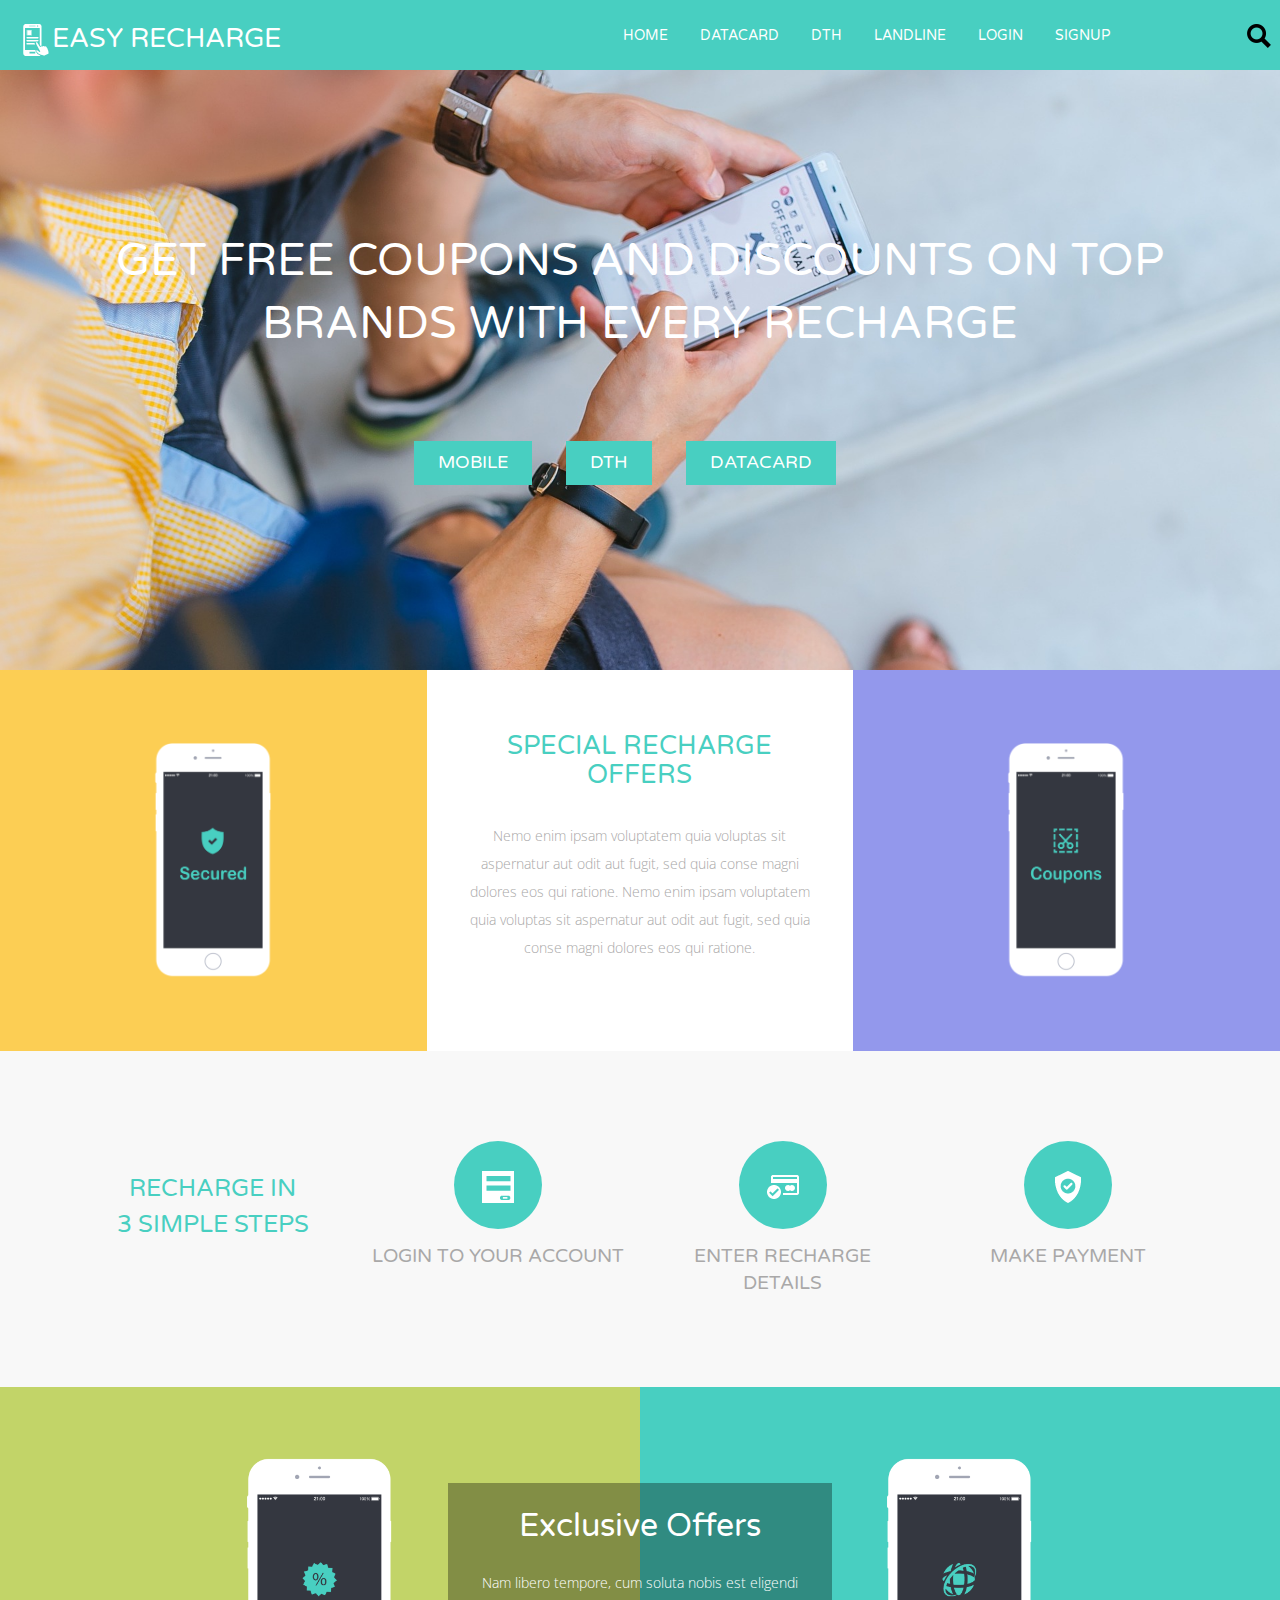
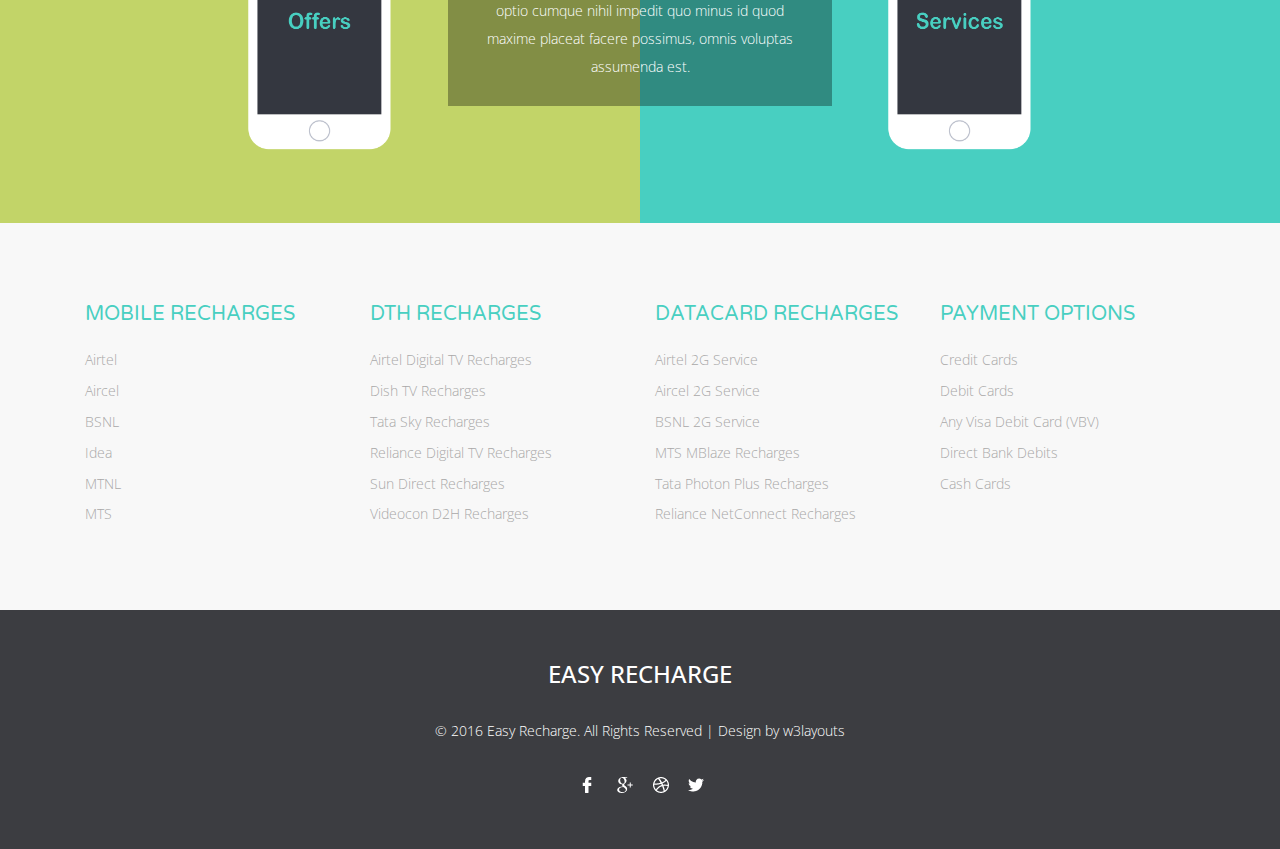
<file: user/index.html>
<!DOCTYPE html>
<html>
<head>
<title>Easy Recharge a  Business Corporate Category Flat Bootstrap Responsive Website Template | Home :: w3layouts</title>

<link href="css/bootstrap.css" rel="stylesheet">
<link href="css/style.css" rel="stylesheet" type="text/css" media="all" />
<!-- for-mobile-apps -->
<meta name="viewport" content="width=device-width, initial-scale=1">
<meta http-equiv="Content-Type" content="text/html; charset=utf-8" />
<meta name="keywords" content="Easy Recharge Responsive web template, Bootstrap Web Templates, Flat Web Templates, Android Compatible web template, 
	Smartphone Compatible web template, free webdesigns for Nokia, Samsung, LG, SonyEricsson, Motorola web design" />
<script type="application/x-javascript"> addEventListener("load", function() { setTimeout(hideURLbar, 0); }, false); function hideURLbar(){ window.scrollTo(0,1); } </script>
<!-- //for-mobile-apps -->
<!--fonts-->
<link href='//fonts.googleapis.com/css?family=Varela+Round' rel='stylesheet' type='text/css'>
<link href='//fonts.googleapis.com/css?family=Open+Sans:400,300,300italic,400italic,600,600italic,700,700italic,800,800italic' rel='stylesheet' type='text/css'>
<!--//fonts-->	
<!-- js -->

<script type="text/javascript" src="js/jquery.min.js"></script>
<!-- js -->
								<script>
									$(document).ready(function () {
										//Initialize tooltips
										$('.nav-tabs > li a[title]').tooltip();
										
										//Wizard
										$('a[data-toggle="tab"]').on('show.bs.tab', function (e) {

											var $target = $(e.target);
										
											if ($target.parent().hasClass('disabled')) {
												return false;
											}
										});

										$(".next-step").click(function (e) {

											var $active = $('.wizard .nav-tabs li.active');
											$active.next().removeClass('disabled');
											nextTab($active);

										});
										$(".prev-step").click(function (e) {

											var $active = $('.wizard .nav-tabs li.active');
											prevTab($active);

										});
									});

									function nextTab(elem) {
										$(elem).next().find('a[data-toggle="tab"]').click();
									}
									function prevTab(elem) {
										$(elem).prev().find('a[data-toggle="tab"]').click();
									}
								</script>
</head>
<body>

<div class="banner">
	<div class="header">	
			<div class="logo">
			   <h1><a href="index.html"><i><img src="images/cell.png" alt=" " /></i>Easy Recharge</a></h1>
			</div>
			<div class="top-nav">
				<span class="menu"><img src="images/menu.png" alt=" " /></span>
				<ul class="nav1">
					<li><a href="home.php">Home</a></li>
					<li><a href="#" data-toggle="modal" data-target="#myModal2">datacard</a></li>
					<li><a href="#" data-toggle="modal" data-target="#myModal1">DTH</a></li>
					<li><a href="#" data-toggle="modal" data-target="#myModal3">landline</a></li>
					<li><a href="#" data-toggle="modal" data-target="#myModal4">login</a></li>
					<li><a href="#" data-toggle="modal" data-target="#myModal5">Signup</a></li>
				</ul>
						<!-- script-for-menu -->
						 <script>
						   $( "span.menu" ).click(function() {
							 $( "ul.nav1" ).slideToggle( 300, function() {
							 // Animation complete.
							  });
							 });
						</script>
						<!-- /script-for-menu -->
			</div>
			<!-- start search-->
				    <div class="search-box">
					    <div id="sb-search" class="sb-search">
							<form>
								<input class="sb-search-input" placeholder="Enter your search item..." type="search" name="search" id="search">
								<input class="sb-search-submit" type="submit" value="">
								<span class="sb-icon-search"> </span>
							</form>
						</div>
				    </div>
					<!-- search-scripts -->
					<script src="js/classie.js"></script>
					<script src="js/uisearch.js"></script>
						<script>
							new UISearch( document.getElementById( 'sb-search' ) );
						</script>
				<!-- //search-scripts -->
				
			
			<div class="clearfix"> </div>
	</div>
	<div class="container">
		<div class="banner-info">
			<h3>Get Free Coupons and Discounts on Top Brands With Every Recharge</h3>
		</div>
		<div class="buttons">
			<ul>
				<li ><a class="hvr-shutter-in-vertical" href="#" data-toggle="modal" data-target="#myModal">Mobile</a></li>
				<li><a class="hvr-shutter-in-vertical" href="#" data-toggle="modal" data-target="#myModal1">DTH</a></li>
				<li><a class="hvr-shutter-in-vertical" href="#" data-toggle="modal" data-target="#myModal2">Datacard</a></li>
			</ul>
			
		</div>
	</div>
</div>

<div class="content-bottom">
		<div class="btm-grids">
			<div class="col-md-4 btm-grid back-col1 text-center">
				<img src="images/bbbb.png" alt="" />
			</div>
			<div class="col-md-4 btm-grid btm-wid">
				<h3>SPECIAL RECHARGE OFFERS</h3>
				<p>Nemo enim ipsam voluptatem 
				quia voluptas sit aspernatur 
				aut odit aut fugit, sed quia conse
				magni dolores eos qui ratione. Nemo enim ipsam voluptatem 
				quia voluptas sit aspernatur 
				aut odit aut fugit, sed quia conse
				magni dolores eos qui ratione.</p>
			</div>
			<div class="col-md-4 btm-grid back-col2 text-center">
				<img src="images/bbb1.png" alt="" />
			</div>
			<div class="clearfix"></div>
		</div>
</div>
<div class="coupons">
	<div class="container">
		<div class="coupons-grids text-center">
			<div class="col-md-3 coupons-gd">
				<h3>RECHARGE IN <span>3 SIMPLE STEPS</span></h3>
			</div>
			<div class="col-md-3 coupons-gd">
				<h4><span><img src="images/web.png" alt=" " /></span></h4>
				<p>LOGIN TO YOUR ACCOUNT</p>
			</div>
			<div class="col-md-3 coupons-gd">
				<h4><span><img src="images/credit.png" alt=" " /></span></h4>
				<p>ENTER RECHARGE DETAILS</p>
			</div>
			<div class="col-md-3 coupons-gd">
				<h4><span><img src="images/security.png" alt=" " /></span></h4>
				<p>MAKE PAYMENT</p>
			</div>
			<div class="clearfix"> </div>
		</div>
	</div>
</div>
<div class="content-bottom-two">
		<div class="col-md-6 content-left text-center">
			<img src="images/bbb5.png" alt="" />
		</div>
		<div class="col-md-6 content-right text-center">
			<img src="images/bbb3.png" alt="" />
		</div>
		<div class="clearfix"></div>
		<div class="btm-pos">
			<h3>Exclusive Offers</h3>
			<p> Nam libero tempore, cum soluta 
			nobis est eligendi optio cumque 
			nihil impedit quo minus id quod 
			maxime placeat facere possimus, 
			omnis voluptas assumenda est. </p>
		</div>
</div>
<div class="footer-top">
	<div class="container">
		<div class="foo-grids">
			<div class="col-md-3 foo-grid">
				<h3>MOBILE RECHARGES</h3>
				<ul>
					<li><a href="#">Airtel</a></li>
					<li><a href="#">Aircel</a></li>
					<li><a href="#">BSNL</a></li>
					<li><a href="#">Idea</a></li>
					<li><a href="#">MTNL</a></li>
					<li><a href="#">MTS</a></li>
				</ul>
			</div>
			<div class="col-md-3 foo-grid">
				<h3>DTH RECHARGES</h3>
				<ul>
					<li><a href="#">Airtel Digital TV Recharges</a></li>
					<li><a href="#">Dish TV Recharges</a></li>
					<li><a href="#">Tata Sky Recharges</a></li>
					<li><a href="#">Reliance Digital TV Recharges</a></li>
					<li><a href="#">Sun Direct Recharges</a></li>
					<li><a href="#">Videocon D2H Recharges</a></li>
				</ul>
			</div>
			<div class="col-md-3 foo-grid">
				<h3>DATACARD RECHARGES</h3>
				<ul>
					<li><a href="#">Airtel 2G Service</a></li>
					<li><a href="#">Aircel 2G Service</a></li>
					<li><a href="#">BSNL 2G Service</a></li>
					<li><a href="#">MTS MBlaze Recharges</a></li>
					<li><a href="#">Tata Photon Plus Recharges</a></li>
					<li><a href="#">Reliance NetConnect Recharges</a></li>
				</ul>
			</div>
			<div class="col-md-3 foo-grid">
				<h3>PAYMENT OPTIONS</h3>
				<ul>
					<li>Credit Cards</li>
					<li>Debit Cards</li>
					<li>Any Visa Debit Card (VBV)</li>
					<li>Direct Bank Debits</li>
					<li>Cash Cards</li>
				</ul>
			</div>
			<div class="clearfix"></div>
		</div>
	</div>	
</div>

<div class="footer">
	<div class="container">
		<h2><a href="index.html">Easy Recharge</a></h2>
		<p>© 2016 Easy Recharge. All Rights Reserved | Design by <a href="https://w3layouts.com/" target="_blank">w3layouts</a></p>
		<ul>
			<li><a class="face1" href="#"></a></li>
			<li><a class="face2"href="#"></a></li>
			<li><a class="face3" href="#"></a></li>
			<li><a class="face4" href="#"></a></li>
		</ul>
	</div>
</div>
<!-- mobile -->
			<div class="modal fade" id="myModal" tabindex="-1" role="dialog" aria-labelledby="myModalLabel">
				<div class="modal-dialog" role="document">
					<div class="modal-content">
						<div class="modal-header">
							<button type="button" class="close" data-dismiss="modal" aria-label="Close"><span aria-hidden="true">&times;</span></button>						
						</div>
						<div class="modal-body">
								<section>
									<div class="wizard">
										<div class="wizard-inner">
											<ul class="nav nav-tabs" role="tablist">
												<li role="presentation" class="active">
													<a href="#step1" data-toggle="tab" aria-controls="step1" role="tab" title="Step 1">
														
													</a>
												</li>

												<li role="presentation" class="disabled">
													<a href="#step2" data-toggle="tab" aria-controls="step2" role="tab" title="Step 2">
														
													</a>
												</li>
												<li role="presentation" class="disabled">
													<a href="#step3" data-toggle="tab" aria-controls="step3" role="tab" title="Step 3">
														
													</a>
												</li>
												<li role="presentation" class="disabled">
													<a href="#step4" data-toggle="tab" aria-controls="step4" role="tab" title="Step 4">
														
													</a>
												</li>
												<li role="presentation" class="disabled">
													<a href="#step5" data-toggle="tab" aria-controls="step5" role="tab" title="Step 5">
														
													</a>
												</li>
												<li role="presentation" class="disabled">
													<a href="#complete" data-toggle="tab" aria-controls="complete" role="tab" title="Complete">
														
													</a>
												</li>
											</ul>
										</div>

										<form role="form">
											<div class="tab-content">
												<div class="tab-pane active" role="tabpanel" id="step1">
													<div class="mobile-grids">
														<div class="mobile-left text-center">
															<img src="images/mobile.png" alt="" />
														</div>
														<div class="mobile-right">
															<h4>Enter your mobile number</h4>
															<label>+91</label><input type="text" class="mobile-text" value="" onfocus="this.value = '';" onblur="if (this.value == '') {this.value = '';}" required="">
														</div>
														
													</div>
													<ul class="list-inline pull-right">
														<li><button type="button" class="mob-btn btn btn-primary next-step">Next</button></li>
													</ul>
												</div>
												<div class="tab-pane" role="tabpanel" id="step2">
													<div class="mobile-grids">
														<div class="mobile-left text-center">
															<img src="images/mobile.png" alt="" />
														</div>
														<div class="mobile-right ">
															<h4>Prepaid or Postpaid?</h4>
															<div class="radio-btns">
																<div class="swit">								
																	<div class="check_box"> 
																		<img src="images/card.png" alt="" />
																		<div class="clearfix"></div>
																		<div class="radio"> 
																			<label>
																				<input type="radio" name="radio" checked=""><i></i>Prepaid
																			</label> 
																		</div>
																	</div>
																	<div class="check_box"> 
																		<img src="images/card.png" alt="" />
																		<div class="clearfix"></div>
																		<div class="radio"> 
																			<label>
																				<input type="radio" name="radio"><i></i>Postpaid
																			</label> 
																		</div>
																	</div>
																</div>
															</div>
														</div>
														
													</div>
													<ul class="list-inline pull-right">
														<li><button type="button" class="mob-btn btn btn-default prev-step">Previous</button></li>
														<li><button type="button" class="mob-btn btn btn-primary next-step">Next</button></li>
													</ul>
												</div>
												<div class="tab-pane" role="tabpanel" id="step3">
													<div class="mobile-grids">
														<div class="mobile-left text-center">
															<img src="images/mobile.png" alt="" />
														</div>
														<div class="mobile-right ">
															<h4>Which operator?</h4>
															<ul class="rchge-icons">
																<li><a href="#">Airtel</a></li>
																<li><a href="#">Aircel</a></li>
																<li><a href="#">Bsnl</a></li>
																<li><a href="#">Idea</a></li>
																<li><a href="#">Vodafone</a></li>
																<li><a href="#">Reliance</a></li>
																<li><a href="#">Uninor</a></li>
															</ul>
															<div class="section_room">
																<select id="country" onchange="change_country(this.value)" class="frm-field required">
																	<option value="null">Airtel</option>
																	<option value="null">Aircel</option>         
																	<option value="AX">Bsnl</option>
																	<option value="AX">Idea</option>
																	<option value="AX">Tata Docomo</option>
																	<option value="AX">Reliance</option>
																	<option value="AX">Tata Indicom</option>
																	<option value="AX">Uninor</option>
																	<option value="AX">Vodafone</option>
																	<option value="AX">MTS</option>
																</select>
															</div>	
														</div>
														
													</div>
													<ul class="list-inline pull-right">
														<li><button type="button" class="mob-btn btn btn-default prev-step">Previous</button></li>
														<li><button type="button" class="mob-btn btn btn-primary btn-info-full next-step">Next</button></li>
													</ul>
												</div>
												<div class="tab-pane" role="tabpanel" id="step4">
													<div class="mobile-grids">
														<div class="mobile-left text-center">
															<img src="images/mobile.png" alt="" />
														</div>
														<div class="mobile-right ">
															<h4>Which Circle?</h4>
															<div class="map-image">
																<img src="images/map.png" alt="" />
															</div>
															<div class="section_room">
																<select id="country" onchange="change_country(this.value)" class="frm-field required">
																	<option value="null">Andhra Pradesh</option>
																	<option value="null">Assam</option>         
																	<option value="AX">Bihar</option>
																	<option value="AX">Chennai</option>
																	<option value="AX">Delhi</option>
																	<option value="AX">Gujarat</option>
																	<option value="AX">Haryana </option>
																	<option value="AX">Himachal Pradesh</option>
																	<option value="AX">Karnataka</option>
																	<option value="AX">Madhya Pradesh</option>
																	<option value="AX">Mumbai</option>
																	<option value="AX">Tamil Nadu</option>
																	<option value="AX">Uttar Pradesh</option>
																</select>
															</div>	
														</div>
														
													</div>
													<ul class="list-inline pull-right">
														<li><button type="button" class="mob-btn btn btn-default prev-step">Previous</button></li>
														<li><button type="button" class="mob-btn btn btn-primary btn-info-full next-step">Next</button></li>
													</ul>
												</div>
												<div class="tab-pane" role="tabpanel" id="step5">
													<div class="mobile-grids">
														<div class="mobile-left text-center">
															<img src="images/mobile.png" alt="" />
														</div>
														<div class="mobile-right ">
															<h4>How Much To Recharge?</h4>
															<div class="mobile-rchge">
																<input type="text" value="10" onfocus="this.value = '';" onblur="if (this.value == '') {this.value = '10';}" required="">	
															</div>
															<div class="mobile-rchge">
																<a href="single.html">VIEW PLANS</a>
															</div>
															<div class="clearfix"></div>
														</div>
													</div>
													<ul class="list-inline pull-right">
														<li><button type="button" class="mob-btn btn btn-default prev-step">Previous</button></li>
														<li><button type="button" class="mob-btn btn btn-primary btn-info-full" data-dismiss="modal">Finish</button></li>
													</ul>
												</div>	
												<div class="clearfix"></div>
											</div>
										</form>
									</div>
								</section>
						</div>
					</div>
				</div>
			</div>
			<!-- //mobile -->
			<!-- Dth -->
			<div class="modal fade" id="myModal1" tabindex="-1" role="dialog" aria-labelledby="myModalLabel">
				<div class="modal-dialog" role="document">
					<div class="modal-content">
						<div class="modal-header">
							<button type="button" class="close" data-dismiss="modal" aria-label="Close"><span aria-hidden="true">&times;</span></button>						
						</div>
						<div class="modal-body">
								<section>
									<div class="wizard">
										<div class="wizard-inner">
											<ul class="nav nav-tabs" role="tablist">
												<li role="presentation" class="active">
													<a href="#step6" data-toggle="tab" aria-controls="step6" role="tab" title="Step 6">
														<span class="round-tab">
															<i class="glyphicon glyphicon-folder-open"></i>
														</span>
													</a>
												</li>
												<li role="presentation" class="disabled">
													<a href="#step7" data-toggle="tab" aria-controls="step7" role="tab" title="Step 7">
														<span class="round-tab">
															<i class="glyphicon glyphicon-pencil"></i>
														</span>
													</a>
												</li>
												<li role="presentation" class="disabled">
													<a href="#step8" data-toggle="tab" aria-controls="step8" role="tab" title="Step 8">
														<span class="round-tab">
															<i class="glyphicon glyphicon-picture"></i>
														</span>
													</a>
												</li>
												
											</ul>
										</div>
										<form role="form">
											<div class="tab-content">
												<div class="tab-pane active" role="tabpanel" id="step6">
													<div class="mobile-grids">
														<div class="mobile-left text-center">
															<img src="images/dth.png" alt="" />
														</div>
														<div class="mobile-right ">
															<h4>Pay your DTH bill. Which operator?</h4>
															<div class="section_room">
																<select id="country" onchange="change_country(this.value)" class="frm-field required">
																	<option value="null">Select DTH Operator</option>
																	<option value="null">Dish TV</option>  
																	<option value="null">Sun Direct</option> 
																	<option value="AX">Reliance</option>
																	<option value="AX">Airtel</option>
																</select>
															</div>
														</div>
													</div>
													<ul class="list-inline pull-right">
														<li><button type="button" class="mob-btn btn btn-primary next-step">Next</button></li>
													</ul>
												</div>
												<div class="tab-pane" role="tabpanel" id="step7">
													<div class="mobile-grids">
														<div class="mobile-left text-center">
															<img src="images/dth.png" alt="" />
														</div>
														<div class="mobile-right">
															<h4>What's your DTH Number?</h4>
															<div class="dth-rchge">
																<input type="text" value="Enter Smart Card Number" onfocus="this.value = '';" onblur="if (this.value == '') {this.value = 'Enter Smart Card Number';}" required="">	
															</div>
														</div>
													</div>
													<ul class="list-inline pull-right">
														<li><button type="button" class="mob-btn btn btn-default prev-step">Previous</button></li>
														<li><button type="button" class="mob-btn btn btn-primary next-step">Next</button></li>
													</ul>
												</div>
												<div class="tab-pane" role="tabpanel" id="step8">
													<div class="mobile-grids">
														<div class="mobile-left text-center">
															<img src="images/dth.png" alt="" />
														</div>
														<div class="mobile-right ">
															<h4>How Much To Recharge?</h4>
															<div class="dth-rchge">
																<input type="text" value="100" onfocus="this.value = '';" onblur="if (this.value == '') {this.value = '100';}" required="">	
															</div>
														</div>
													</div>
													<ul class="list-inline pull-right">
														<li><button type="button" class="mob-btn btn btn-default prev-step">Previous</button></li>
														<li><button type="button" class="mob-btn btn btn-primary btn-info-full" data-dismiss="modal">Finish</button></li>
													</ul>
												</div>
												<div class="clearfix"></div>
											</div>
										</form>
									</div>
								</section>
						</div>
					</div>
				</div>
			</div>
			<!-- //Dth -->
			<!-- datacard -->
			<div class="modal fade" id="myModal2" tabindex="-1" role="dialog" aria-labelledby="myModalLabel">
				<div class="modal-dialog" role="document">
					<div class="modal-content">
						<div class="modal-header">
							<button type="button" class="close" data-dismiss="modal" aria-label="Close"><span aria-hidden="true">&times;</span></button>						
						</div>
						<div class="modal-body">
								<section>
									<div class="wizard">
										<div class="wizard-inner">
											<ul class="nav nav-tabs" role="tablist">
												<li role="presentation" class="active">
													<a href="#step9" data-toggle="tab" aria-controls="step9" role="tab" title="Step 9">
														<span class="round-tab">
															<i class="glyphicon glyphicon-folder-open"></i>
														</span>
													</a>
												</li>
												<li role="presentation" class="disabled">
													<a href="#step10" data-toggle="tab" aria-controls="step10" role="tab" title="Step 10">
														<span class="round-tab">
															<i class="glyphicon glyphicon-pencil"></i>
														</span>
													</a>
												</li>
												<li role="presentation" class="disabled">
													<a href="#step11" data-toggle="tab" aria-controls="step11" role="tab" title="Step 11">
														<span class="round-tab">
															<i class="glyphicon glyphicon-picture"></i>
														</span>
													</a>
												</li>
												
											</ul>
										</div>
										<form role="form">
											<div class="tab-content">
												<div class="tab-pane active" role="tabpanel" id="step9">
													<div class="mobile-grids">
														<div class="mobile-left text-center">
															<img src="images/usb.png" alt="" />
														</div>
														<div class="mobile-right ">
															<h4>Enter your data card number</h4>
															<label>+91</label><input type="text" class="mobile-text" value="" onfocus="this.value = '';" onblur="if (this.value == '') {this.value = '';}" required="">
															
														</div>
													</div>
													<ul class="list-inline pull-right">
														<li><button type="button" class="mob-btn btn btn-primary next-step">Next</button></li>
													</ul>
												</div>
												<div class="tab-pane" role="tabpanel" id="step10">
													<div class="mobile-grids">
														<div class="mobile-left text-center">
															<img src="images/usb.png" alt="" />
														</div>
														<div class="mobile-right ">
															<h4>Which operator?</h4>
															<ul class="rchge-icons">
																<li><a href="#">Airtel</a></li>
																<li><a href="#">Aircel</a></li>
																<li><a href="#">Bsnl</a></li>
																<li><a href="#">Idea</a></li>
																<li><a href="#">Vodafone</a></li>
																<li><a href="#">Reliance</a></li>
																<li><a href="#">Uninor</a></li>
															</ul>
															<div class="section_room">
																<select id="country" onchange="change_country(this.value)" class="frm-field required">
																	<option value="null">Airtel</option>
																	<option value="null">Aircel</option>         
																	<option value="AX">Bsnl</option>
																	<option value="AX">Idea</option>
																	<option value="AX">Tata Docomo</option>
																	<option value="AX">Reliance</option>
																	<option value="AX">Tata Indicom</option>
																	<option value="AX">Uninor</option>
																	<option value="AX">Vodafone</option>
																	<option value="AX">MTS</option>
																</select>
															</div>	
														</div>
														
													</div>
													<ul class="list-inline pull-right">
														<li><button type="button" class="mob-btn btn btn-default prev-step">Previous</button></li>
														<li><button type="button" class="mob-btn btn btn-primary next-step">Next</button></li>
													</ul>
												</div>
												<div class="tab-pane" role="tabpanel" id="step11">
													<div class="mobile-grids">
														<div class="mobile-left text-center">
															<img src="images/usb.png" alt="" />
														</div>
														<div class="mobile-right ">
															<h4>How much to recharge?</h4>
															<div class="dth-rchge">
																<input type="text" value="100" onfocus="this.value = '';" onblur="if (this.value == '') {this.value = '100';}" required="">	
															</div>
														</div>
													</div>
													<ul class="list-inline pull-right">
														<li><button type="button" class="mob-btn btn btn-default prev-step">Previous</button></li>
														<li><button type="button" class="mob-btn btn btn-primary btn-info-full" data-dismiss="modal">Finish</button></li>
													</ul>
												</div>
												<div class="clearfix"></div>
											</div>
										</form>
									</div>
								</section>
						</div>
					</div>
				</div>
			</div>
			<!-- //datacard -->
			<!-- landline -->
			<div class="modal fade" id="myModal3" tabindex="-1" role="dialog" aria-labelledby="myModalLabel">
				<div class="modal-dialog" role="document">
					<div class="modal-content">
						<div class="modal-header">
							<button type="button" class="close" data-dismiss="modal" aria-label="Close"><span aria-hidden="true">&times;</span></button>						
						</div>
						<div class="modal-body">
								<section>
									<div class="wizard">
										<div class="wizard-inner">
											<ul class="nav nav-tabs" role="tablist">
												<li role="presentation" class="active">
													<a href="#step12" data-toggle="tab" aria-controls="step12" role="tab" title="Step 12">
														<span class="round-tab">
															<i class="glyphicon glyphicon-folder-open"></i>
														</span>
													</a>
												</li>
												<li role="presentation" class="disabled">
													<a href="#step13" data-toggle="tab" aria-controls="step13" role="tab" title="Step 13">
														<span class="round-tab">
															<i class="glyphicon glyphicon-pencil"></i>
														</span>
													</a>
												</li>
												<li role="presentation" class="disabled">
													<a href="#step14" data-toggle="tab" aria-controls="step14" role="tab" title="Step 14">
														<span class="round-tab">
															<i class="glyphicon glyphicon-picture"></i>
														</span>
													</a>
												</li>
												
											</ul>
										</div>
										<form role="form">
											<div class="tab-content">
												<div class="tab-pane active" role="tabpanel" id="step12">
													<div class="mobile-grids">
														<div class="mobile-left text-center">
															<img src="images/landline.png" alt="" />
														</div>
														<div class="mobile-right">
															<h4>Pay your landline bill.Which Provider?</h4>
															<div class="section_room">
																<select id="country" onchange="change_country(this.value)" class="frm-field required">
																	<option value="null">Enter Landline Provider Name</option>  
																	<option value="null">Airtel Landline</option>       
																	<option value="AX">Bsnl Landline</option>
																	<option value="AX">MTNL Delhi</option>
																</select>
															</div>	
														</div>
													</div>
													<ul class="list-inline pull-right">
														<li><button type="button" class="mob-btn btn btn-primary next-step">Next</button></li>
													</ul>
												</div>
												<div class="tab-pane" role="tabpanel" id="step13">
													<div class="mobile-grids">
														<div class="mobile-left text-center">
															<img src="images/landline.png" alt="" />
														</div>
														<div class="mobile-right">
															<h4>Telephone Number</h4>
															<div class="dth-rchge">
																<input type="text" value="" onfocus="this.value = '';" onblur="if (this.value == '') {this.value = '';}" required="">
																<p>Please enter a valid  telephone number with std code.</p>
															</div>
														</div>
													</div>
													<ul class="list-inline pull-right">
														<li><button type="button" class="mob-btn btn btn-default prev-step">Previous</button></li>
														<li><button type="button" class="mob-btn btn btn-primary next-step">Next</button></li>
													</ul>
												</div>
												<div class="tab-pane" role="tabpanel" id="step14">
													<div class="mobile-grids">
														<div class="mobile-left text-center">
															<img src="images/landline.png" alt="" />
														</div>
														<div class="mobile-right ">
															<h4>How much did you wish to pay?</h4>
															<div class="dth-rchge">
																<input type="text" value="100" onfocus="this.value = '';" onblur="if (this.value == '') {this.value = '100';}" required="">	
																<p>Please enter an amount between Rs.10 and Rs.1000.</p>
															</div>
														</div>
													</div>
													<ul class="list-inline pull-right">
														<li><button type="button" class="mob-btn btn btn-default prev-step">Previous</button></li>
														<li><button type="button" class="mob-btn btn btn-primary btn-info-full" data-dismiss="modal">Finish</button></li>
													</ul>
												</div>
												<div class="clearfix"></div>
											</div>
										</form>
									</div>
								</section>
						</div>
					</div>
				</div>
			</div>
			<!-- //landline -->
			<!-- login -->
			<div class="modal fade" id="myModal4" tabindex="-1" role="dialog" aria-labelledby="myModalLabel">
				<div class="modal-dialog" role="document">
					<div class="modal-content modal-info">
						<div class="modal-header">
							<button type="button" class="close" data-dismiss="modal" aria-label="Close"><span aria-hidden="true">&times;</span></button>						
						</div>
						<div class="modal-body modal-spa">
							<div class="login-grids">
								<div class="login">
									<div class="login-left">
										<ul>
											<li><a class="fb" href="#"><i></i>Sign in with Facebook</a></li>
											<li><a class="goog" href="#"><i></i>Sign in with Google</a></li>
											<li><a class="linkin" href="#"><i></i>Sign in with Linkedin</a></li>
										</ul>
									</div>
									<div class="login-right">
										<form>
											<h3>Signin with your account </h3>
											<input type="text" value="Enter your mobile number or Email" onfocus="this.value = '';" onblur="if (this.value == '') {this.value = 'Enter your mobile number or Email';}" required="">	
											<input type="password" value="Password" onfocus="this.value = '';" onblur="if (this.value == '') {this.value = 'Password';}" required="">	
											<h4><a href="#">Forgot password</a> / <a href="#">Create new password</a></h4>
											<div class="single-bottom">
												<input type="checkbox"  id="brand" value="">
												<label for="brand"><span></span>Remember Me.</label>
											</div>
											<input type="submit" value="SIGNIN" >
										</form>
									</div>
									<div class="clearfix"></div>								
								</div>
								<p>By logging in you agree to our <span>Terms and Conditions</span> and <span>Privacy Policy</span></p>
							</div>
						</div>
					</div>
				</div>
			</div>
			<!-- //login -->
			<!-- signup -->
			<div class="modal fade" id="myModal5" tabindex="-1" role="dialog" aria-labelledby="myModalLabel">
				<div class="modal-dialog" role="document">
					<div class="modal-content modal-info">
						<div class="modal-header">
							<button type="button" class="close" data-dismiss="modal" aria-label="Close"><span aria-hidden="true">&times;</span></button>						
						</div>
						<div class="modal-body modal-spa">
							<div class="login-grids">
								<div class="login">
									<div class="login-left">
										<ul>
											<li><a class="fb" href="#"><i></i>Sign in with Facebook</a></li>
											<li><a class="goog" href="#"><i></i>Sign in with Google</a></li>
											<li><a class="linkin" href="#"><i></i>Sign in with Linkedin</a></li>
										</ul>
									</div>
									<div class="login-right">
										<form>
											<h3>Create your account </h3>
											<input type="text" value="Name" onfocus="this.value = '';" onblur="if (this.value == '') {this.value = 'Name';}" required="">
											<input type="text" value="Mobile number" onfocus="this.value = '';" onblur="if (this.value == '') {this.value = 'Mobile number';}" required="">
											<input type="text" value="Email id" onfocus="this.value = '';" onblur="if (this.value == '') {this.value = 'Email id';}" required="">	
											<input type="password" value="Password" onfocus="this.value = '';" onblur="if (this.value == '') {this.value = 'Password';}" required="">	
											
											<input type="submit" value="CREATE ACCOUNT" >
										</form>
									</div>
									<div class="clearfix"></div>								
								</div>
								<p>By logging in you agree to our <span>Terms and Conditions</span> and <span>Privacy Policy</span></p>
							</div>
						</div>
					</div>
				</div>
			</div>
			<!-- //signup -->
<!-- for bootstrap working -->
		<script src="js/bootstrap.js"></script>
<!-- //for bootstrap working -->
</body>
</html>
</file>
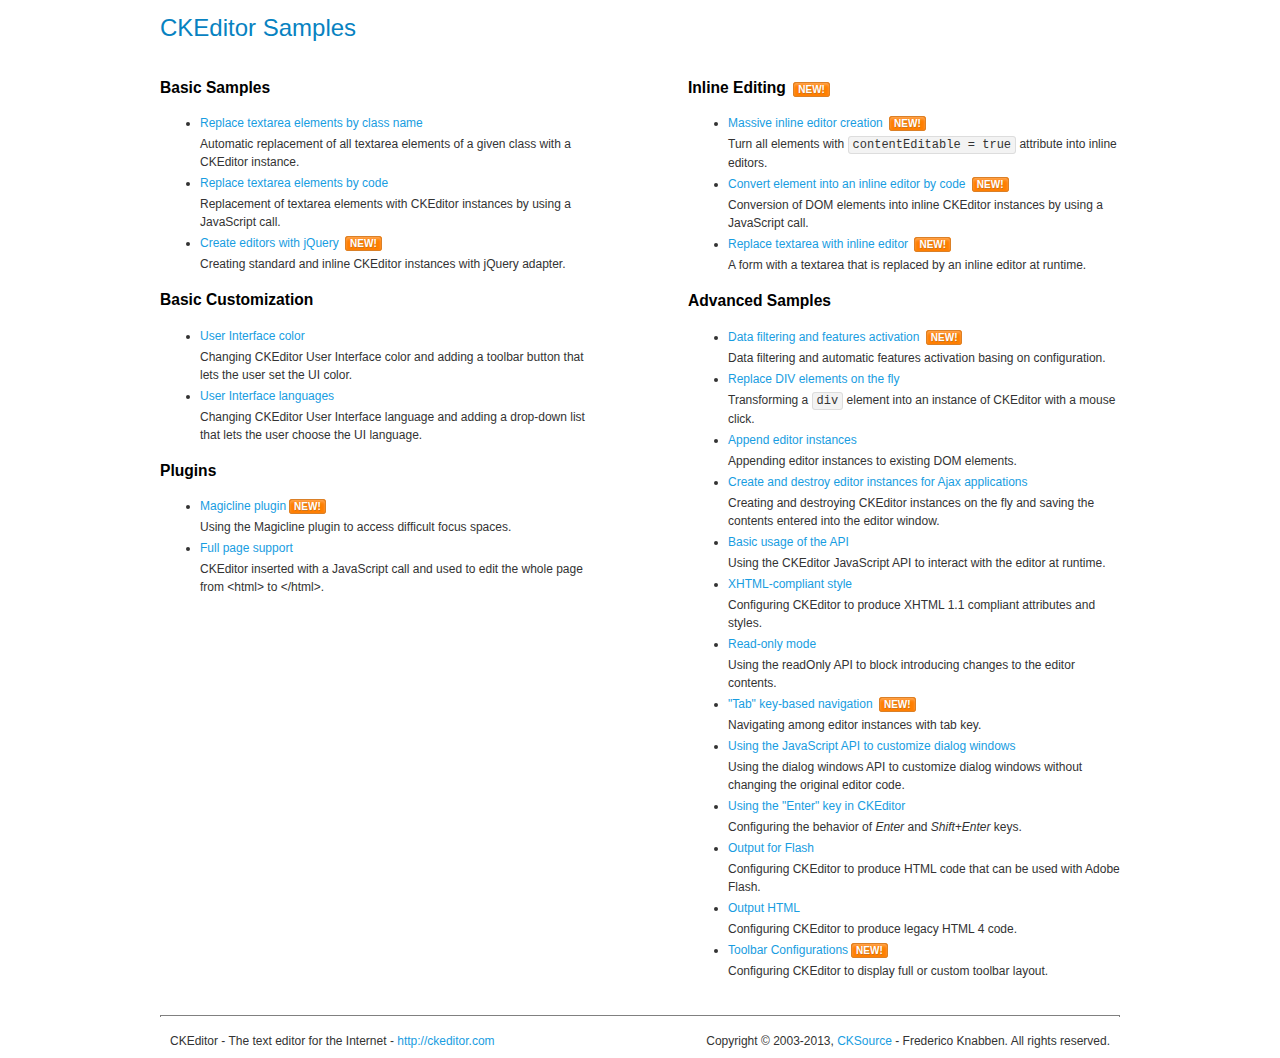
<file: admin/js/plugin/ckeditor/samples/index.html>
<!DOCTYPE html>
<!--
Copyright (c) 2003-2013, CKSource - Frederico Knabben. All rights reserved.
For licensing, see LICENSE.md or http://ckeditor.com/license
-->
<html>
<head>
	<title>CKEditor Samples</title>
	<meta charset="utf-8">
	<link rel="stylesheet" href="sample.css">
</head>
<body>
	<h1 class="samples">
		CKEditor Samples
	</h1>
	<div class="twoColumns">
		<div class="twoColumnsLeft">
			<h2 class="samples">
				Basic Samples
			</h2>
			<dl class="samples">
				<dt><a class="samples" href="replacebyclass.html">Replace textarea elements by class name</a></dt>
				<dd>Automatic replacement of all textarea elements of a given class with a CKEditor instance.</dd>

				<dt><a class="samples" href="replacebycode.html">Replace textarea elements by code</a></dt>
				<dd>Replacement of textarea elements with CKEditor instances by using a JavaScript call.</dd>

				<dt><a class="samples" href="jquery.html">Create editors with jQuery</a> <span class="new">New!</span></dt>
				<dd>Creating standard and inline CKEditor instances with jQuery adapter.</dd>
			</dl>

			<h2 class="samples">
				Basic Customization
			</h2>
			<dl class="samples">
				<dt><a class="samples" href="uicolor.html">User Interface color</a></dt>
				<dd>Changing CKEditor User Interface color and adding a toolbar button that lets the user set the UI color.</dd>

				<dt><a class="samples" href="uilanguages.html">User Interface languages</a></dt>
				<dd>Changing CKEditor User Interface language and adding a drop-down list that lets the user choose the UI language.</dd>
			</dl>


			<h2 class="samples">Plugins</h2>
<dl class="samples">
<dt><a class="samples" href="plugins/magicline/magicline.html">Magicline plugin</a><span class="new">New!</span></dt>
<dd>Using the Magicline plugin to access difficult focus spaces.</dd>

<dt><a class="samples" href="plugins/wysiwygarea/fullpage.html">Full page support</a></dt>
<dd>CKEditor inserted with a JavaScript call and used to edit the whole page from &lt;html&gt; to &lt;/html&gt;.</dd>
</dl>
		</div>
		<div class="twoColumnsRight">
			<h2 class="samples">
				Inline Editing <span class="new">New!</span>
			</h2>
			<dl class="samples">
				<dt><a class="samples" href="inlineall.html">Massive inline editor creation</a> <span class="new">New!</span></dt>
				<dd>Turn all elements with <code>contentEditable = true</code> attribute into inline editors.</dd>

				<dt><a class="samples" href="inlinebycode.html">Convert element into an inline editor by code</a> <span class="new">New!</span></dt>
				<dd>Conversion of DOM elements into inline CKEditor instances by using a JavaScript call.</dd>

				<dt><a class="samples" href="inlinetextarea.html">Replace textarea with inline editor</a> <span class="new">New!</span></dt>
				<dd>A form with a textarea that is replaced by an inline editor at runtime.</dd>

				
			</dl>

			<h2 class="samples">
				Advanced Samples
			</h2>
			<dl class="samples">
				<dt><a class="samples" href="datafiltering.html">Data filtering and features activation</a> <span class="new">New!</span></dt>
				<dd>Data filtering and automatic features activation basing on configuration.</dd>

				<dt><a class="samples" href="divreplace.html">Replace DIV elements on the fly</a></dt>
				<dd>Transforming a <code>div</code> element into an instance of CKEditor with a mouse click.</dd>

				<dt><a class="samples" href="appendto.html">Append editor instances</a></dt>
				<dd>Appending editor instances to existing DOM elements.</dd>

				<dt><a class="samples" href="ajax.html">Create and destroy editor instances for Ajax applications</a></dt>
				<dd>Creating and destroying CKEditor instances on the fly and saving the contents entered into the editor window.</dd>

				<dt><a class="samples" href="api.html">Basic usage of the API</a></dt>
				<dd>Using the CKEditor JavaScript API to interact with the editor at runtime.</dd>

				<dt><a class="samples" href="xhtmlstyle.html">XHTML-compliant style</a></dt>
				<dd>Configuring CKEditor to produce XHTML 1.1 compliant attributes and styles.</dd>

				<dt><a class="samples" href="readonly.html">Read-only mode</a></dt>
				<dd>Using the readOnly API to block introducing changes to the editor contents.</dd>

				<dt><a class="samples" href="tabindex.html">"Tab" key-based navigation</a> <span class="new">New!</span></dt>
				<dd>Navigating among editor instances with tab key.</dd>


				
<dt><a class="samples" href="plugins/dialog/dialog.html">Using the JavaScript API to customize dialog windows</a></dt>
<dd>Using the dialog windows API to customize dialog windows without changing the original editor code.</dd>

<dt><a class="samples" href="plugins/enterkey/enterkey.html">Using the &quot;Enter&quot; key in CKEditor</a></dt>
<dd>Configuring the behavior of <em>Enter</em> and <em>Shift+Enter</em> keys.</dd>

<dt><a class="samples" href="plugins/htmlwriter/outputforflash.html">Output for Flash</a></dt>
<dd>Configuring CKEditor to produce HTML code that can be used with Adobe Flash.</dd>

<dt><a class="samples" href="plugins/htmlwriter/outputhtml.html">Output HTML</a></dt>
<dd>Configuring CKEditor to produce legacy HTML 4 code.</dd>

<dt><a class="samples" href="plugins/toolbar/toolbar.html">Toolbar Configurations</a><span class="new">New!</span></dt>
<dd>Configuring CKEditor to display full or custom toolbar layout.</dd>

			</dl>
		</div>
	</div>
	<div id="footer">
		<hr>
		<p>
			CKEditor - The text editor for the Internet - <a class="samples" href="http://ckeditor.com/">http://ckeditor.com</a>
		</p>
		<p id="copy">
			Copyright &copy; 2003-2013, <a class="samples" href="http://cksource.com/">CKSource</a> - Frederico Knabben. All rights reserved.
		</p>
	</div>
</body>
</html>
</file>
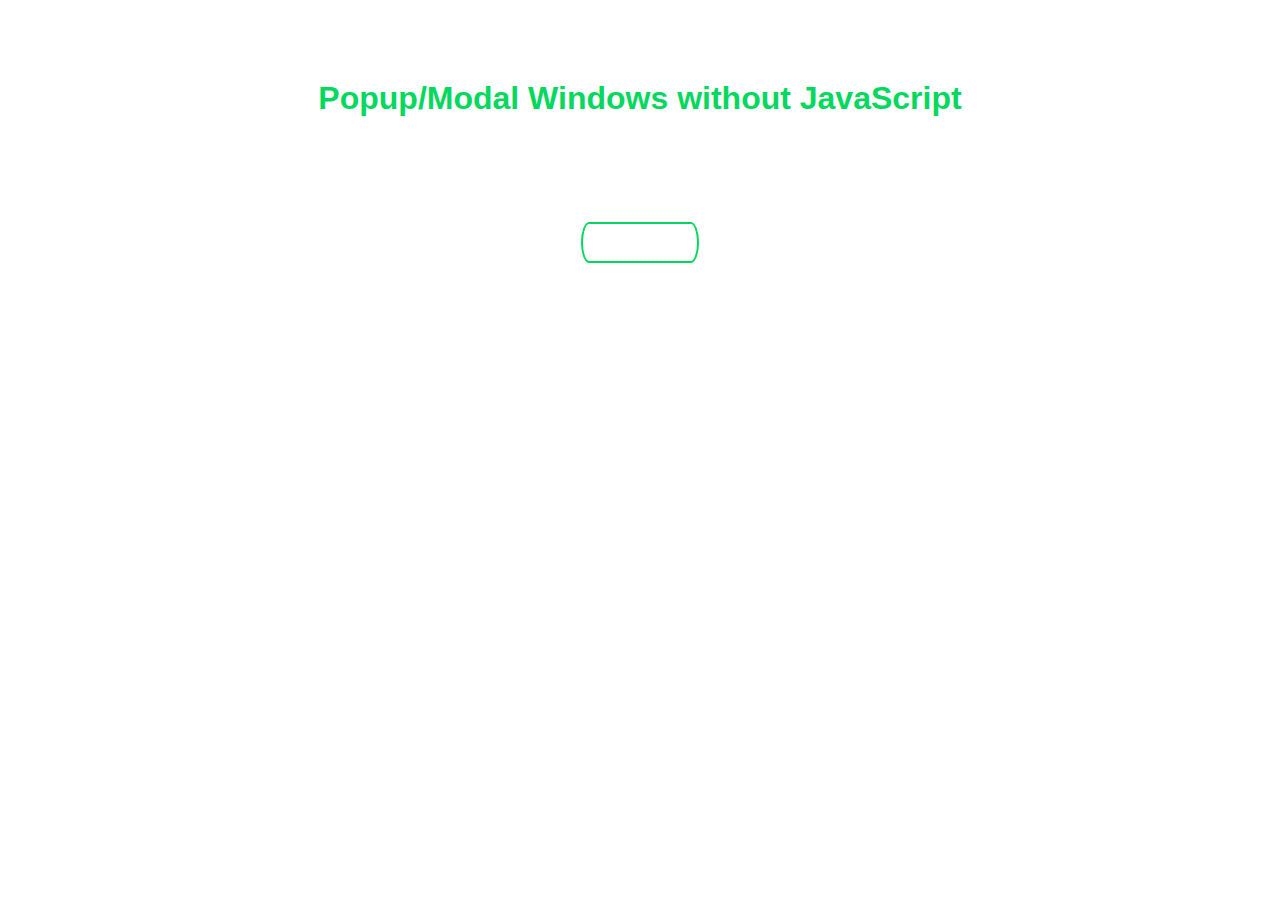
<file: admin/msg.html>
<!DOCTYPE html>
<html >
<head>
  <meta charset="UTF-8">
  <title>Pure css popup box</title>
  
  
  
      <link rel="stylesheet" href="css/msgbox/style.css">

  
</head>

<body>
  <h1>Popup/Modal Windows without JavaScript</h1>
<div class="box">
	<a class="button" href="#popup1">Let me Pop up</a>
</div>

<div id="popup1" class="overlay">
	<div class="popup">
		<h2>Here i am</h2>
		<a class="close" href="#">&times;</a>
		<div class="content">
			Thank to pop me out of that button, but now i'm done so you can close this window.
		</div>
	</div>
</div>
  
  
</body>
</html>
</file>
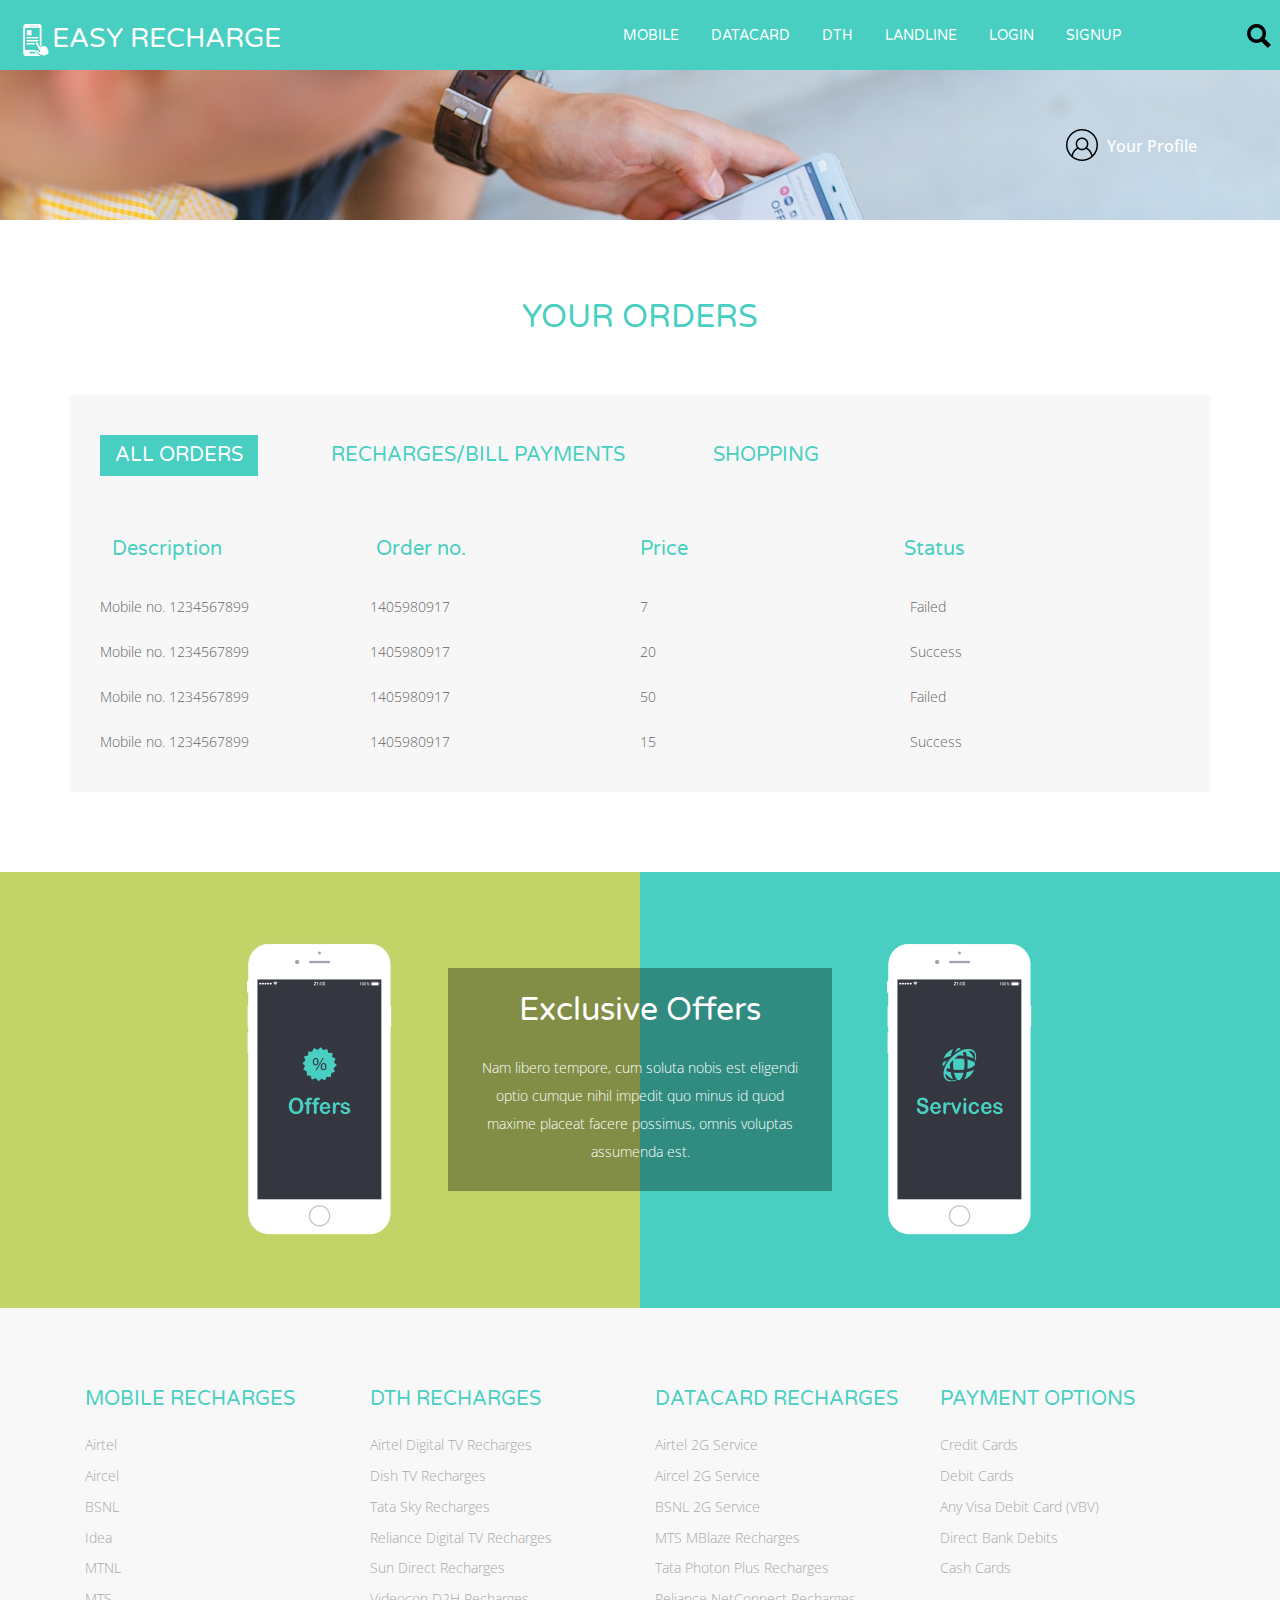
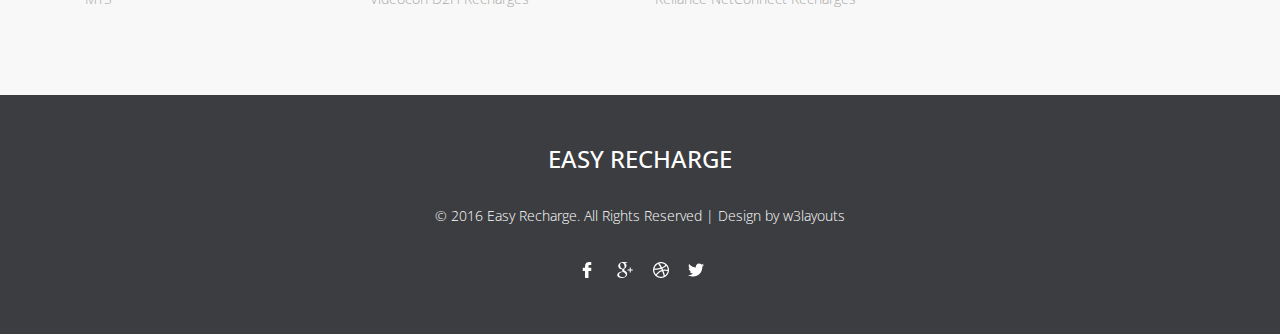
<file: user/orders.html>
<!--
Author: W3layouts
Author URL: http://w3layouts.com
License: Creative Commons Attribution 3.0 Unported
License URL: http://creativecommons.org/licenses/by/3.0/
-->
<!DOCTYPE html>
<html>
<head>
<title>Easy Recharge a  Business Corporate Category Flat Bootstrap Responsive Website Template | Orders :: w3layouts</title>

<link href="css/bootstrap.css" rel="stylesheet">
<link href="css/style.css" rel="stylesheet" type="text/css" media="all" />
<!-- for-mobile-apps -->
<meta name="viewport" content="width=device-width, initial-scale=1">
<meta http-equiv="Content-Type" content="text/html; charset=utf-8" />
<meta name="keywords" content="Easy Recharge Responsive web template, Bootstrap Web Templates, Flat Web Templates, Android Compatible web template, 
	Smartphone Compatible web template, free webdesigns for Nokia, Samsung, LG, SonyEricsson, Motorola web design" />
<script type="application/x-javascript"> addEventListener("load", function() { setTimeout(hideURLbar, 0); }, false); function hideURLbar(){ window.scrollTo(0,1); } </script>
<!-- //for-mobile-apps -->
<!--fonts-->
<link href='//fonts.googleapis.com/css?family=Varela+Round' rel='stylesheet' type='text/css'>
<link href='//fonts.googleapis.com/css?family=Open+Sans:400,300,300italic,400italic,600,600italic,700,700italic,800,800italic' rel='stylesheet' type='text/css'>
<!--//fonts-->	
<!-- js -->
<!--animate-->
<link href="css/animate.css" rel="stylesheet" type="text/css" media="all">
<script src="js/wow.min.js"></script>
	<script>
		 new WOW().init();
	</script>
<!--//end-animate-->
<script type="text/javascript" src="js/jquery.min.js"></script>
<!-- js -->
								<script>
									$(document).ready(function () {
										//Initialize tooltips
										$('.nav-tabs > li a[title]').tooltip();
										
										//Wizard
										$('a[data-toggle="tab"]').on('show.bs.tab', function (e) {

											var $target = $(e.target);
										
											if ($target.parent().hasClass('disabled')) {
												return false;
											}
										});

										$(".next-step").click(function (e) {

											var $active = $('.wizard .nav-tabs li.active');
											$active.next().removeClass('disabled');
											nextTab($active);

										});
										$(".prev-step").click(function (e) {

											var $active = $('.wizard .nav-tabs li.active');
											prevTab($active);

										});
									});

									function nextTab(elem) {
										$(elem).next().find('a[data-toggle="tab"]').click();
									}
									function prevTab(elem) {
										$(elem).prev().find('a[data-toggle="tab"]').click();
									}
								</script>
</head>
<body>

<div class="banner page-head">
	<div class="header">	
			<div class="logo">
			   <h1><a href="index.html"><i><img src="images/cell.png" alt=" " /></i>Easy Recharge</a></h1>
			</div>
			<div class="top-nav">
				<span class="menu"><img src="images/menu.png" alt=" " /></span>
				<ul class="nav1">
					<li><a href="#" data-toggle="modal" data-target="#myModal">Mobile</a></li>
					<li><a href="#" data-toggle="modal" data-target="#myModal2">datacard</a></li>
					<li><a href="#" data-toggle="modal" data-target="#myModal1">DTH</a></li>
					<li><a href="#" data-toggle="modal" data-target="#myModal3">landline</a></li>
					<li><a href="#" data-toggle="modal" data-target="#myModal4">login</a></li>
					<li><a href="#" data-toggle="modal" data-target="#myModal5">Signup</a></li>
				</ul>
						<!-- script-for-menu -->
						 <script>
						   $( "span.menu" ).click(function() {
							 $( "ul.nav1" ).slideToggle( 300, function() {
							 // Animation complete.
							  });
							 });
						</script>
						<!-- /script-for-menu -->
			</div>
			<!-- start search-->
				    <div class="search-box">
					    <div id="sb-search" class="sb-search">
							<form>
								<input class="sb-search-input" placeholder="Enter your search item..." type="search" name="search" id="search">
								<input class="sb-search-submit" type="submit" value="">
								<span class="sb-icon-search"> </span>
							</form>
						</div>
				    </div>
					<!-- search-scripts -->
					<script src="js/classie.js"></script>
					<script src="js/uisearch.js"></script>
						<script>
							new UISearch( document.getElementById( 'sb-search' ) );
						</script>
				<!-- //search-scripts -->
				
			
			<div class="clearfix"> </div>
	</div>
	<div class="container">
		<div class="profile_details">		
						<ul>
							<li class="dropdown profile_details_drop">
								<a href="#" class="dropdown-toggle" data-toggle="dropdown" aria-expanded="false">
									<div class="profile_img">	
										<span style="background:url(images/1.png) no-repeat center"> </span> 
										 <div class="user-name">
											<p>Your Profile</p>
										 </div>
										 <i class="lnr lnr-chevron-down"></i>
										 <i class="lnr lnr-chevron-up"></i>
										<div class="clearfix"></div>	
									</div>	
								</a>
								<ul class="dropdown-menu drp-mnu">
									<li> <a href="#" data-toggle="modal" data-target="#myModal6"> Edit</a> </li> 
									<li> <a href="settings.html"> View Profile</a> </li>
									<li> <a href="orders.html">Your orders</a> </li>
																	
									<li> <a href="#" data-toggle="modal" data-target="#myModal4"> Logout</a> </li>
								</ul>
							</li>
							<div class="clearfix"> </div>
						</ul>
		</div>
			<div class="clearfix"> </div>
	</div>
	<!-- edit -->
			<div class="modal fade" id="myModal6" tabindex="-1" role="dialog" aria-labelledby="myModalLabel">
				<div class="modal-dialog" role="document">
					<div class="modal-content">
						<div class="modal-header">
							<button type="button" class="close" data-dismiss="modal" aria-label="Close"><span aria-hidden="true">&times;</span></button>						
						</div>
						<div class="modal-body">
							<div class="edit-pro">
								<form>
									<div class="edit-for-sett">				
										<h5>name</h5>													
											<input type="text" value="" onfocus="this.value = '';" onblur="if (this.value == '') {this.value = '';}" required="">
										<h5>Email address</h5>													
											<input type="text" value="" onfocus="this.value = '';" onblur="if (this.value == '') {this.value = '';}" required="">
										<h5>mobile no.</h5>													
											<input type="text" value="" onfocus="this.value = '';" onblur="if (this.value == '') {this.value = '';}" required="">
										<h5>date of birth</h5>	
											<input type="date" onfocus="this.value = '';" onblur="if (this.value == '') {this.value = 'Select date';}">
										<h5>Gender</h5>	
										<div class="swit-radio-thre">								
											<div class="check_box_thre"> <div class="radio_thre"> <label><input type="radio" name="radio" checked=""><i></i>MALE</label> </div></div>
											<div class="check_box_thre"> <div class="radio_thre"> <label><input type="radio" name="radio"><i></i>FEMALE</label> </div></div>	
											<div class="clearfix"></div>
										</div>
										<input type="submit" value="UPDATE">										
									</div>	
								</form>
							</div>
						</div>
					</div>
				</div>
			</div>
		<!-- //edit -->
</div>
<div class="set-content">
	<div class="container">
		<h4 class="view_title">YOUR ORDERS</h4>
		
							<div class="bs-example bs-example-tabs orders-tab" role="tabpanel" data-example-id="togglable-tabs">
								<ul id="myTab" class="nav nav-tabs" role="tablist">
								  <li role="presentation" class="active"><a href="#all" id="all-tab" role="tab" data-toggle="tab" aria-controls="all" aria-expanded="true">ALL ORDERS</a></li>
								  <li role="presentation"><a href="#pay" role="tab" id="pay-tab" data-toggle="tab" aria-controls="pay">Recharges/bill payments</a></li>
								  <li role="presentation"><a href="#shop" role="tab" id="shop-tab" data-toggle="tab" aria-controls="shop">shopping</a></li>
								</ul>
								<div id="myTabContent" class="tab-content">
									<div role="tabpanel" class="tabs-para tab-pane fade in active" id="all" aria-labelledby="all-tab">
										<div class="profile-gd">
											<div class="gd-desc-gds">
												<div class="gd-desc sec-one">
													<h4>Description</h4>
												</div>
												<div class="gd-desc sec-two">
													<h4>Order no.</h4>
												</div>
												<div class="gd-desc sec-three">
													<h4>Price</h4>
												</div>
												<div class="gd-desc sec-four">
													<h4>Status</h4>
												</div>
												<div class="clearfix"></div>
											</div>
											<div class="gd-desc-btm">
												<div class="gd-desc sec-one">
													<p>Mobile no. 1234567899</p>
												</div>
												<div class="gd-desc sec-two">
													<p>1405980917</p>
												</div>
												<div class="gd-desc sec-three">
													<p>7</p>
												</div>
												<div class="gd-desc sec-four">
													<p>Failed</p>
												</div>
												<div class="clearfix"></div>
											</div>
											<div class="gd-desc-btm">
												<div class="gd-desc sec-one">
													<p>Mobile no. 1234567899</p>
												</div>
												<div class="gd-desc sec-two">
													<p>1405980917</p>
												</div>
												<div class="gd-desc sec-three">
													<p>20</p>
												</div>
												<div class="gd-desc sec-four">
													<p>Success</p>
												</div>
												<div class="clearfix"></div>
											</div>
											<div class="gd-desc-btm">
												<div class="gd-desc sec-one">
													<p>Mobile no. 1234567899</p>
												</div>
												<div class="gd-desc sec-two">
													<p>1405980917</p>
												</div>
												<div class="gd-desc sec-three">
													<p>50</p>
												</div>
												<div class="gd-desc sec-four">
													<p>Failed</p>
												</div>
												<div class="clearfix"></div>
											</div>
											<div class="gd-desc-btm">
												<div class="gd-desc sec-one">
													<p>Mobile no. 1234567899</p>
												</div>
												<div class="gd-desc sec-two">
													<p>1405980917</p>
												</div>
												<div class="gd-desc sec-three">
													<p>15</p>
												</div>
												<div class="gd-desc sec-four">
													<p>Success</p>
												</div>
												<div class="clearfix"></div>
											</div>
										</div>
									</div>
								  <div role="tabpanel" class="tabs-para tab-pane fade" id="pay" aria-labelledby="pay-tab">
										<div class="profile-gd">
											<div class="gd-desc-gds">
												<div class="gd-desc sec-one">
													<h4>Description</h4>
												</div>
												<div class="gd-desc sec-two">
													<h4>Order no.</h4>
												</div>
												<div class="gd-desc sec-three">
													<h4>Price</h4>
												</div>
												<div class="gd-desc sec-four">
													<h4>Status</h4>
												</div>
												<div class="clearfix"></div>
											</div>
											<div class="gd-desc-btm">
												<div class="gd-desc sec-one">
													<p>Mobile no. 1234567899</p>
												</div>
												<div class="gd-desc sec-two">
													<p>1405980917</p>
												</div>
												<div class="gd-desc sec-three">
													<p>7</p>
												</div>
												<div class="gd-desc sec-four">
													<p>Failed</p>
												</div>
												<div class="clearfix"></div>
											</div>
											<div class="gd-desc-btm">
												<div class="gd-desc sec-one">
													<p>Mobile no. 1234567899</p>
												</div>
												<div class="gd-desc sec-two">
													<p>1405980917</p>
												</div>
												<div class="gd-desc sec-three">
													<p>20</p>
												</div>
												<div class="gd-desc sec-four">
													<p>Success</p>
												</div>
												<div class="clearfix"></div>
											</div>
											<div class="gd-desc-btm">
												<div class="gd-desc sec-one">
													<p>Mobile no. 1234567899</p>
												</div>
												<div class="gd-desc sec-two">
													<p>1405980917</p>
												</div>
												<div class="gd-desc sec-three">
													<p>50</p>
												</div>
												<div class="gd-desc sec-four">
													<p>Failed</p>
												</div>
												<div class="clearfix"></div>
											</div>
											<div class="gd-desc-btm">
												<div class="gd-desc sec-one">
													<p>Mobile no. 1234567899</p>
												</div>
												<div class="gd-desc sec-two">
													<p>1405980917</p>
												</div>
												<div class="gd-desc sec-three">
													<p>15</p>
												</div>
												<div class="gd-desc sec-four">
													<p>Success</p>
												</div>
												<div class="clearfix"></div>
											</div>
										</div>
								  </div>
								  <div role="tabpanel" class="tabs-para tab-pane fade" id="shop" aria-labelledby="shop-tab">
										<div class="profile-gd grid_two">
											<h5>NO ORDERS FOUND</h5>
											<a href="single.html">SHOP NOW</a>
										</div>
								  </div>
								</div>
							</div>
	</div>
</div>
<!-- mobile -->
			<div class="modal fade" id="myModal" tabindex="-1" role="dialog" aria-labelledby="myModalLabel">
				<div class="modal-dialog" role="document">
					<div class="modal-content">
						<div class="modal-header">
							<button type="button" class="close" data-dismiss="modal" aria-label="Close"><span aria-hidden="true">&times;</span></button>						
						</div>
						<div class="modal-body">
								<section>
									<div class="wizard">
										<div class="wizard-inner">
											<ul class="nav nav-tabs" role="tablist">
												<li role="presentation" class="active">
													<a href="#step1" data-toggle="tab" aria-controls="step1" role="tab" title="Step 1">
														<span class="round-tab">
															<i class="glyphicon glyphicon-folder-open"></i>
														</span>
													</a>
												</li>

												<li role="presentation" class="disabled">
													<a href="#step2" data-toggle="tab" aria-controls="step2" role="tab" title="Step 2">
														<span class="round-tab">
															<i class="glyphicon glyphicon-pencil"></i>
														</span>
													</a>
												</li>
												<li role="presentation" class="disabled">
													<a href="#step3" data-toggle="tab" aria-controls="step3" role="tab" title="Step 3">
														<span class="round-tab">
															<i class="glyphicon glyphicon-picture"></i>
														</span>
													</a>
												</li>
												<li role="presentation" class="disabled">
													<a href="#step4" data-toggle="tab" aria-controls="step4" role="tab" title="Step 4">
														<span class="round-tab">
															<i class="glyphicon glyphicon-picture"></i>
														</span>
													</a>
												</li>
												<li role="presentation" class="disabled">
													<a href="#step5" data-toggle="tab" aria-controls="step5" role="tab" title="Step 5">
														<span class="round-tab">
															<i class="glyphicon glyphicon-picture"></i>
														</span>
													</a>
												</li>
												<li role="presentation" class="disabled">
													<a href="#complete" data-toggle="tab" aria-controls="complete" role="tab" title="Complete">
														<span class="round-tab">
															<i class="glyphicon glyphicon-ok"></i>
														</span>
													</a>
												</li>
											</ul>
										</div>

										<form role="form">
											<div class="tab-content">
												<div class="tab-pane active" role="tabpanel" id="step1">
													<div class="mobile-grids">
														<div class="mobile-left text-center">
															<img src="images/mobile.png" alt="" />
														</div>
														<div class="mobile-right">
															<h4>Enter your mobile number</h4>
															<label>+91</label><input type="text" class="mobile-text" value="" onfocus="this.value = '';" onblur="if (this.value == '') {this.value = '';}" required="">
														</div>
														
													</div>
													<ul class="list-inline pull-right">
														<li><button type="button" class="mob-btn btn btn-primary next-step">Next</button></li>
													</ul>
												</div>
												<div class="tab-pane" role="tabpanel" id="step2">
													<div class="mobile-grids">
														<div class="mobile-left text-center">
															<img src="images/mobile.png" alt="" />
														</div>
														<div class="mobile-right ">
															<h4>Prepaid or Postpaid?</h4>
															<div class="radio-btns">
																<div class="swit">								
																	<div class="check_box"> 
																		<img src="images/card.png" alt="" />
																		<div class="clearfix"></div>
																		<div class="radio"> 
																			<label>
																				<input type="radio" name="radio" checked=""><i></i>Prepaid
																			</label> 
																		</div>
																	</div>
																	<div class="check_box"> 
																		<img src="images/card.png" alt="" />
																		<div class="clearfix"></div>
																		<div class="radio"> 
																			<label>
																				<input type="radio" name="radio"><i></i>Postpaid
																			</label> 
																		</div>
																	</div>
																</div>
															</div>
														</div>
														
													</div>
													<ul class="list-inline pull-right">
														<li><button type="button" class="mob-btn btn btn-default prev-step">Previous</button></li>
														<li><button type="button" class="mob-btn btn btn-primary next-step">Next</button></li>
													</ul>
												</div>
												<div class="tab-pane" role="tabpanel" id="step3">
													<div class="mobile-grids">
														<div class="mobile-left text-center">
															<img src="images/mobile.png" alt="" />
														</div>
														<div class="mobile-right ">
															<h4>Which operator?</h4>
															<ul class="rchge-icons">
																<li><a href="#">Airtel</a></li>
																<li><a href="#">Aircel</a></li>
																<li><a href="#">Bsnl</a></li>
																<li><a href="#">Idea</a></li>
																<li><a href="#">Vodafone</a></li>
																<li><a href="#">Reliance</a></li>
																<li><a href="#">Uninor</a></li>
															</ul>
															<div class="section_room">
																<select id="country" onchange="change_country(this.value)" class="frm-field required">
																	<option value="null">Airtel</option>
																	<option value="null">Aircel</option>         
																	<option value="AX">Bsnl</option>
																	<option value="AX">Idea</option>
																	<option value="AX">Tata Docomo</option>
																	<option value="AX">Reliance</option>
																	<option value="AX">Tata Indicom</option>
																	<option value="AX">Uninor</option>
																	<option value="AX">Vodafone</option>
																	<option value="AX">MTS</option>
																</select>
															</div>	
														</div>
														
													</div>
													<ul class="list-inline pull-right">
														<li><button type="button" class="mob-btn btn btn-default prev-step">Previous</button></li>
														<li><button type="button" class="mob-btn btn btn-primary btn-info-full next-step">Next</button></li>
													</ul>
												</div>
												<div class="tab-pane" role="tabpanel" id="step4">
													<div class="mobile-grids">
														<div class="mobile-left text-center">
															<img src="images/mobile.png" alt="" />
														</div>
														<div class="mobile-right ">
															<h4>Which Circle?</h4>
															<div class="map-image">
																<img src="images/map.png" alt="" />
															</div>
															<div class="section_room">
																<select id="country" onchange="change_country(this.value)" class="frm-field required">
																	<option value="null">Andhra Pradesh</option>
																	<option value="null">Assam</option>         
																	<option value="AX">Bihar</option>
																	<option value="AX">Chennai</option>
																	<option value="AX">Delhi</option>
																	<option value="AX">Gujarat</option>
																	<option value="AX">Haryana </option>
																	<option value="AX">Himachal Pradesh</option>
																	<option value="AX">Karnataka</option>
																	<option value="AX">Madhya Pradesh</option>
																	<option value="AX">Mumbai</option>
																	<option value="AX">Tamil Nadu</option>
																	<option value="AX">Uttar Pradesh</option>
																</select>
															</div>	
														</div>
														
													</div>
													<ul class="list-inline pull-right">
														<li><button type="button" class="mob-btn btn btn-default prev-step">Previous</button></li>
														<li><button type="button" class="mob-btn btn btn-primary btn-info-full next-step">Next</button></li>
													</ul>
												</div>
												<div class="tab-pane" role="tabpanel" id="step5">
													<div class="mobile-grids">
														<div class="mobile-left text-center">
															<img src="images/mobile.png" alt="" />
														</div>
														<div class="mobile-right ">
															<h4>How Much To Recharge?</h4>
															<div class="mobile-rchge">
																<input type="text" value="10" onfocus="this.value = '';" onblur="if (this.value == '') {this.value = '10';}" required="">	
															</div>
															<div class="mobile-rchge">
																<a href="single.html">VIEW PLANS</a>
															</div>
															<div class="clearfix"></div>
														</div>
													</div>
													<ul class="list-inline pull-right">
														<li><button type="button" class="mob-btn btn btn-default prev-step">Previous</button></li>
														<li><button type="button" class="mob-btn btn btn-primary btn-info-full" data-dismiss="modal">Finish</button></li>
													</ul>
												</div>	
												<div class="clearfix"></div>
											</div>
										</form>
									</div>
								</section>
						</div>
					</div>
				</div>
			</div>
			<!-- //mobile -->
			<!-- Dth -->
			<div class="modal fade" id="myModal1" tabindex="-1" role="dialog" aria-labelledby="myModalLabel">
				<div class="modal-dialog" role="document">
					<div class="modal-content">
						<div class="modal-header">
							<button type="button" class="close" data-dismiss="modal" aria-label="Close"><span aria-hidden="true">&times;</span></button>						
						</div>
						<div class="modal-body">
								<section>
									<div class="wizard">
										<div class="wizard-inner">
											<ul class="nav nav-tabs" role="tablist">
												<li role="presentation" class="active">
													<a href="#step6" data-toggle="tab" aria-controls="step6" role="tab" title="Step 6">
														<span class="round-tab">
															<i class="glyphicon glyphicon-folder-open"></i>
														</span>
													</a>
												</li>
												<li role="presentation" class="disabled">
													<a href="#step7" data-toggle="tab" aria-controls="step7" role="tab" title="Step 7">
														<span class="round-tab">
															<i class="glyphicon glyphicon-pencil"></i>
														</span>
													</a>
												</li>
												<li role="presentation" class="disabled">
													<a href="#step8" data-toggle="tab" aria-controls="step8" role="tab" title="Step 8">
														<span class="round-tab">
															<i class="glyphicon glyphicon-picture"></i>
														</span>
													</a>
												</li>
												
											</ul>
										</div>
										<form role="form">
											<div class="tab-content">
												<div class="tab-pane active" role="tabpanel" id="step6">
													<div class="mobile-grids">
														<div class="mobile-left text-center">
															<img src="images/dth.png" alt="" />
														</div>
														<div class="mobile-right ">
															<h4>Pay your DTH bill. Which operator?</h4>
															<div class="section_room">
																<select id="country" onchange="change_country(this.value)" class="frm-field required">
																	<option value="null">Select DTH Operator</option>
																	<option value="null">Dish TV</option>  
																	<option value="null">Sun Direct</option> 
																	<option value="AX">Reliance</option>
																	<option value="AX">Airtel</option>
																</select>
															</div>
														</div>
													</div>
													<ul class="list-inline pull-right">
														<li><button type="button" class="mob-btn btn btn-primary next-step">Next</button></li>
													</ul>
												</div>
												<div class="tab-pane" role="tabpanel" id="step7">
													<div class="mobile-grids">
														<div class="mobile-left text-center">
															<img src="images/dth.png" alt="" />
														</div>
														<div class="mobile-right">
															<h4>What's your DTH Number?</h4>
															<div class="dth-rchge">
																<input type="text" value="Enter Smart Card Number" onfocus="this.value = '';" onblur="if (this.value == '') {this.value = 'Enter Smart Card Number';}" required="">	
															</div>
														</div>
													</div>
													<ul class="list-inline pull-right">
														<li><button type="button" class="mob-btn btn btn-default prev-step">Previous</button></li>
														<li><button type="button" class="mob-btn btn btn-primary next-step">Next</button></li>
													</ul>
												</div>
												<div class="tab-pane" role="tabpanel" id="step8">
													<div class="mobile-grids">
														<div class="mobile-left text-center">
															<img src="images/dth.png" alt="" />
														</div>
														<div class="mobile-right ">
															<h4>How Much To Recharge?</h4>
															<div class="dth-rchge">
																<input type="text" value="100" onfocus="this.value = '';" onblur="if (this.value == '') {this.value = '100';}" required="">	
															</div>
														</div>
													</div>
													<ul class="list-inline pull-right">
														<li><button type="button" class="mob-btn btn btn-default prev-step">Previous</button></li>
														<li><button type="button" class="mob-btn btn btn-primary btn-info-full" data-dismiss="modal">Finish</button></li>
													</ul>
												</div>
												<div class="clearfix"></div>
											</div>
										</form>
									</div>
								</section>
						</div>
					</div>
				</div>
			</div>
			<!-- //Dth -->
			<!-- datacard -->
			<div class="modal fade" id="myModal2" tabindex="-1" role="dialog" aria-labelledby="myModalLabel">
				<div class="modal-dialog" role="document">
					<div class="modal-content">
						<div class="modal-header">
							<button type="button" class="close" data-dismiss="modal" aria-label="Close"><span aria-hidden="true">&times;</span></button>						
						</div>
						<div class="modal-body">
								<section>
									<div class="wizard">
										<div class="wizard-inner">
											<ul class="nav nav-tabs" role="tablist">
												<li role="presentation" class="active">
													<a href="#step9" data-toggle="tab" aria-controls="step9" role="tab" title="Step 9">
														<span class="round-tab">
															<i class="glyphicon glyphicon-folder-open"></i>
														</span>
													</a>
												</li>
												<li role="presentation" class="disabled">
													<a href="#step10" data-toggle="tab" aria-controls="step10" role="tab" title="Step 10">
														<span class="round-tab">
															<i class="glyphicon glyphicon-pencil"></i>
														</span>
													</a>
												</li>
												<li role="presentation" class="disabled">
													<a href="#step11" data-toggle="tab" aria-controls="step11" role="tab" title="Step 11">
														<span class="round-tab">
															<i class="glyphicon glyphicon-picture"></i>
														</span>
													</a>
												</li>
												
											</ul>
										</div>
										<form role="form">
											<div class="tab-content">
												<div class="tab-pane active" role="tabpanel" id="step9">
													<div class="mobile-grids">
														<div class="mobile-left text-center">
															<img src="images/usb.png" alt="" />
														</div>
														<div class="mobile-right ">
															<h4>Enter your data card number</h4>
															<label>+91</label><input type="text" class="mobile-text" value="" onfocus="this.value = '';" onblur="if (this.value == '') {this.value = '';}" required="">
															
														</div>
													</div>
													<ul class="list-inline pull-right">
														<li><button type="button" class="mob-btn btn btn-primary next-step">Next</button></li>
													</ul>
												</div>
												<div class="tab-pane" role="tabpanel" id="step10">
													<div class="mobile-grids">
														<div class="mobile-left text-center">
															<img src="images/usb.png" alt="" />
														</div>
														<div class="mobile-right ">
															<h4>Which operator?</h4>
															<ul class="rchge-icons">
																<li><a href="#">Airtel</a></li>
																<li><a href="#">Aircel</a></li>
																<li><a href="#">Bsnl</a></li>
																<li><a href="#">Idea</a></li>
																<li><a href="#">Vodafone</a></li>
																<li><a href="#">Reliance</a></li>
																<li><a href="#">Uninor</a></li>
															</ul>
															<div class="section_room">
																<select id="country" onchange="change_country(this.value)" class="frm-field required">
																	<option value="null">Airtel</option>
																	<option value="null">Aircel</option>         
																	<option value="AX">Bsnl</option>
																	<option value="AX">Idea</option>
																	<option value="AX">Tata Docomo</option>
																	<option value="AX">Reliance</option>
																	<option value="AX">Tata Indicom</option>
																	<option value="AX">Uninor</option>
																	<option value="AX">Vodafone</option>
																	<option value="AX">MTS</option>
																</select>
															</div>	
														</div>
														
													</div>
													<ul class="list-inline pull-right">
														<li><button type="button" class="mob-btn btn btn-default prev-step">Previous</button></li>
														<li><button type="button" class="mob-btn btn btn-primary next-step">Next</button></li>
													</ul>
												</div>
												<div class="tab-pane" role="tabpanel" id="step11">
													<div class="mobile-grids">
														<div class="mobile-left text-center">
															<img src="images/usb.png" alt="" />
														</div>
														<div class="mobile-right ">
															<h4>How much to recharge?</h4>
															<div class="dth-rchge">
																<input type="text" value="100" onfocus="this.value = '';" onblur="if (this.value == '') {this.value = '100';}" required="">	
															</div>
														</div>
													</div>
													<ul class="list-inline pull-right">
														<li><button type="button" class="mob-btn btn btn-default prev-step">Previous</button></li>
														<li><button type="button" class="mob-btn btn btn-primary btn-info-full" data-dismiss="modal">Finish</button></li>
													</ul>
												</div>
												<div class="clearfix"></div>
											</div>
										</form>
									</div>
								</section>
						</div>
					</div>
				</div>
			</div>
			<!-- //datacard -->
			<!-- landline -->
			<div class="modal fade" id="myModal3" tabindex="-1" role="dialog" aria-labelledby="myModalLabel">
				<div class="modal-dialog" role="document">
					<div class="modal-content">
						<div class="modal-header">
							<button type="button" class="close" data-dismiss="modal" aria-label="Close"><span aria-hidden="true">&times;</span></button>						
						</div>
						<div class="modal-body">
								<section>
									<div class="wizard">
										<div class="wizard-inner">
											<ul class="nav nav-tabs" role="tablist">
												<li role="presentation" class="active">
													<a href="#step12" data-toggle="tab" aria-controls="step12" role="tab" title="Step 12">
														<span class="round-tab">
															<i class="glyphicon glyphicon-folder-open"></i>
														</span>
													</a>
												</li>
												<li role="presentation" class="disabled">
													<a href="#step13" data-toggle="tab" aria-controls="step13" role="tab" title="Step 13">
														<span class="round-tab">
															<i class="glyphicon glyphicon-pencil"></i>
														</span>
													</a>
												</li>
												<li role="presentation" class="disabled">
													<a href="#step14" data-toggle="tab" aria-controls="step14" role="tab" title="Step 14">
														<span class="round-tab">
															<i class="glyphicon glyphicon-picture"></i>
														</span>
													</a>
												</li>
												
											</ul>
										</div>
										<form role="form">
											<div class="tab-content">
												<div class="tab-pane active" role="tabpanel" id="step12">
													<div class="mobile-grids">
														<div class="mobile-left text-center">
															<img src="images/landline.png" alt="" />
														</div>
														<div class="mobile-right">
															<h4>Pay your landline bill.Which Provider?</h4>
															<div class="section_room">
																<select id="country" onchange="change_country(this.value)" class="frm-field required">
																	<option value="null">Enter Landline Provider Name</option>  
																	<option value="null">Airtel Landline</option>       
																	<option value="AX">Bsnl Landline</option>
																	<option value="AX">MTNL Delhi</option>
																</select>
															</div>	
														</div>
													</div>
													<ul class="list-inline pull-right">
														<li><button type="button" class="mob-btn btn btn-primary next-step">Next</button></li>
													</ul>
												</div>
												<div class="tab-pane" role="tabpanel" id="step13">
													<div class="mobile-grids">
														<div class="mobile-left text-center">
															<img src="images/landline.png" alt="" />
														</div>
														<div class="mobile-right">
															<h4>Telephone Number</h4>
															<div class="dth-rchge">
																<input type="text" value="" onfocus="this.value = '';" onblur="if (this.value == '') {this.value = '';}" required="">
																<p>Please enter a valid  telephone number with std code.</p>
															</div>
														</div>
													</div>
													<ul class="list-inline pull-right">
														<li><button type="button" class="mob-btn btn btn-default prev-step">Previous</button></li>
														<li><button type="button" class="mob-btn btn btn-primary next-step">Next</button></li>
													</ul>
												</div>
												<div class="tab-pane" role="tabpanel" id="step14">
													<div class="mobile-grids">
														<div class="mobile-left text-center">
															<img src="images/landline.png" alt="" />
														</div>
														<div class="mobile-right ">
															<h4>How much did you wish to pay?</h4>
															<div class="dth-rchge">
																<input type="text" value="100" onfocus="this.value = '';" onblur="if (this.value == '') {this.value = '100';}" required="">	
																<p>Please enter an amount between Rs.10 and Rs.1000.</p>
															</div>
														</div>
													</div>
													<ul class="list-inline pull-right">
														<li><button type="button" class="mob-btn btn btn-default prev-step">Previous</button></li>
														<li><button type="button" class="mob-btn btn btn-primary btn-info-full" data-dismiss="modal">Finish</button></li>
													</ul>
												</div>
												<div class="clearfix"></div>
											</div>
										</form>
									</div>
								</section>
						</div>
					</div>
				</div>
			</div>
			<!-- //landline -->
			<!-- login -->
			<div class="modal fade" id="myModal4" tabindex="-1" role="dialog" aria-labelledby="myModalLabel">
				<div class="modal-dialog" role="document">
					<div class="modal-content modal-info">
						<div class="modal-header">
							<button type="button" class="close" data-dismiss="modal" aria-label="Close"><span aria-hidden="true">&times;</span></button>						
						</div>
						<div class="modal-body modal-spa">
							<div class="login-grids">
								<div class="login">
									<div class="login-left">
										<ul>
											<li><a class="fb" href="#"><i></i>Sign in with Facebook</a></li>
											<li><a class="goog" href="#"><i></i>Sign in with Google</a></li>
											<li><a class="linkin" href="#"><i></i>Sign in with Linkedin</a></li>
										</ul>
									</div>
									<div class="login-right">
										<form>
											<h3>Signin with your account </h3>
											<input type="text" value="Enter your mobile number or Email" onfocus="this.value = '';" onblur="if (this.value == '') {this.value = 'Enter your mobile number or Email';}" required="">	
											<input type="password" value="Password" onfocus="this.value = '';" onblur="if (this.value == '') {this.value = 'Password';}" required="">	
											<h4><a href="#">Forgot password</a> / <a href="#">Create new password</a></h4>
											<div class="single-bottom">
												<input type="checkbox"  id="brand" value="">
												<label for="brand"><span></span>Remember Me.</label>
											</div>
											<input type="submit" value="SIGNIN" >
										</form>
									</div>
									<div class="clearfix"></div>								
								</div>
								<p>By logging in you agree to our <span>Terms and Conditions</span> and <span>Privacy Policy</span></p>
							</div>
						</div>
					</div>
				</div>
			</div>
			<!-- //login -->
			<!-- signup -->
			<div class="modal fade" id="myModal5" tabindex="-1" role="dialog" aria-labelledby="myModalLabel">
				<div class="modal-dialog" role="document">
					<div class="modal-content modal-info">
						<div class="modal-header">
							<button type="button" class="close" data-dismiss="modal" aria-label="Close"><span aria-hidden="true">&times;</span></button>						
						</div>
						<div class="modal-body modal-spa">
							<div class="login-grids">
								<div class="login">
									<div class="login-left">
										<ul>
											<li><a class="fb" href="#"><i></i>Sign in with Facebook</a></li>
											<li><a class="goog" href="#"><i></i>Sign in with Google</a></li>
											<li><a class="linkin" href="#"><i></i>Sign in with Linkedin</a></li>
										</ul>
									</div>
									<div class="login-right">
										<form>
											<h3>Create your account </h3>
											<input type="text" value="Name" onfocus="this.value = '';" onblur="if (this.value == '') {this.value = 'Name';}" required="">
											<input type="text" value="Mobile number" onfocus="this.value = '';" onblur="if (this.value == '') {this.value = 'Mobile number';}" required="">
											<input type="text" value="Email id" onfocus="this.value = '';" onblur="if (this.value == '') {this.value = 'Email id';}" required="">	
											<input type="password" value="Password" onfocus="this.value = '';" onblur="if (this.value == '') {this.value = 'Password';}" required="">	
											
											<input type="submit" value="CREATE ACCOUNT" >
										</form>
									</div>
									<div class="clearfix"></div>								
								</div>
								<p>By logging in you agree to our <span>Terms and Conditions</span> and <span>Privacy Policy</span></p>
							</div>
						</div>
					</div>
				</div>
			</div>
			<!-- //signup -->
<div class="content-bottom-two">
		<div class="col-md-6 content-left text-center">
			<img src="images/bbb5.png" alt="" />
		</div>
		<div class="col-md-6 content-right text-center">
			<img src="images/bbb3.png" alt="" />
		</div>
		<div class="clearfix"></div>
		<div class="btm-pos">
			<h3>Exclusive Offers</h3>
			<p> Nam libero tempore, cum soluta 
			nobis est eligendi optio cumque 
			nihil impedit quo minus id quod 
			maxime placeat facere possimus, 
			omnis voluptas assumenda est. </p>
		</div>
</div>
<div class="footer-top">
	<div class="container">
		<div class="foo-grids">
			<div class="col-md-3 foo-grid">
				<h3>MOBILE RECHARGES</h3>
				<ul>
					<li><a href="#">Airtel</a></li>
					<li><a href="#">Aircel</a></li>
					<li><a href="#">BSNL</a></li>
					<li><a href="#">Idea</a></li>
					<li><a href="#">MTNL</a></li>
					<li><a href="#">MTS</a></li>
				</ul>
			</div>
			<div class="col-md-3 foo-grid">
				<h3>DTH RECHARGES</h3>
				<ul>
					<li><a href="#">Airtel Digital TV Recharges</a></li>
					<li><a href="#">Dish TV Recharges</a></li>
					<li><a href="#">Tata Sky Recharges</a></li>
					<li><a href="#">Reliance Digital TV Recharges</a></li>
					<li><a href="#">Sun Direct Recharges</a></li>
					<li><a href="#">Videocon D2H Recharges</a></li>
				</ul>
			</div>
			<div class="col-md-3 foo-grid">
				<h3>DATACARD RECHARGES</h3>
				<ul>
					<li><a href="#">Airtel 2G Service</a></li>
					<li><a href="#">Aircel 2G Service</a></li>
					<li><a href="#">BSNL 2G Service</a></li>
					<li><a href="#">MTS MBlaze Recharges</a></li>
					<li><a href="#">Tata Photon Plus Recharges</a></li>
					<li><a href="#">Reliance NetConnect Recharges</a></li>
				</ul>
			</div>
			<div class="col-md-3 foo-grid">
				<h3>PAYMENT OPTIONS</h3>
				<ul>
					<li>Credit Cards</li>
					<li>Debit Cards</li>
					<li>Any Visa Debit Card (VBV)</li>
					<li>Direct Bank Debits</li>
					<li>Cash Cards</li>
				</ul>
			</div>
			<div class="clearfix"></div>
		</div>
	</div>	
</div>

<div class="footer">
	<div class="container">
		<h2><a href="index.html">Easy Recharge</a></h2>
		<p>© 2016 Easy Recharge. All Rights Reserved | Design by <a href="https://w3layouts.com/" target="_blank">w3layouts</a></p>
		<ul>
			<li><a class="face1" href="#"></a></li>
			<li><a class="face2"href="#"></a></li>
			<li><a class="face3" href="#"></a></li>
			<li><a class="face4" href="#"></a></li>
		</ul>
	</div>
</div>
<!-- for bootstrap working -->
		<script src="js/bootstrap.js"></script>
<!-- //for bootstrap working -->
</body>
</html>
</file>
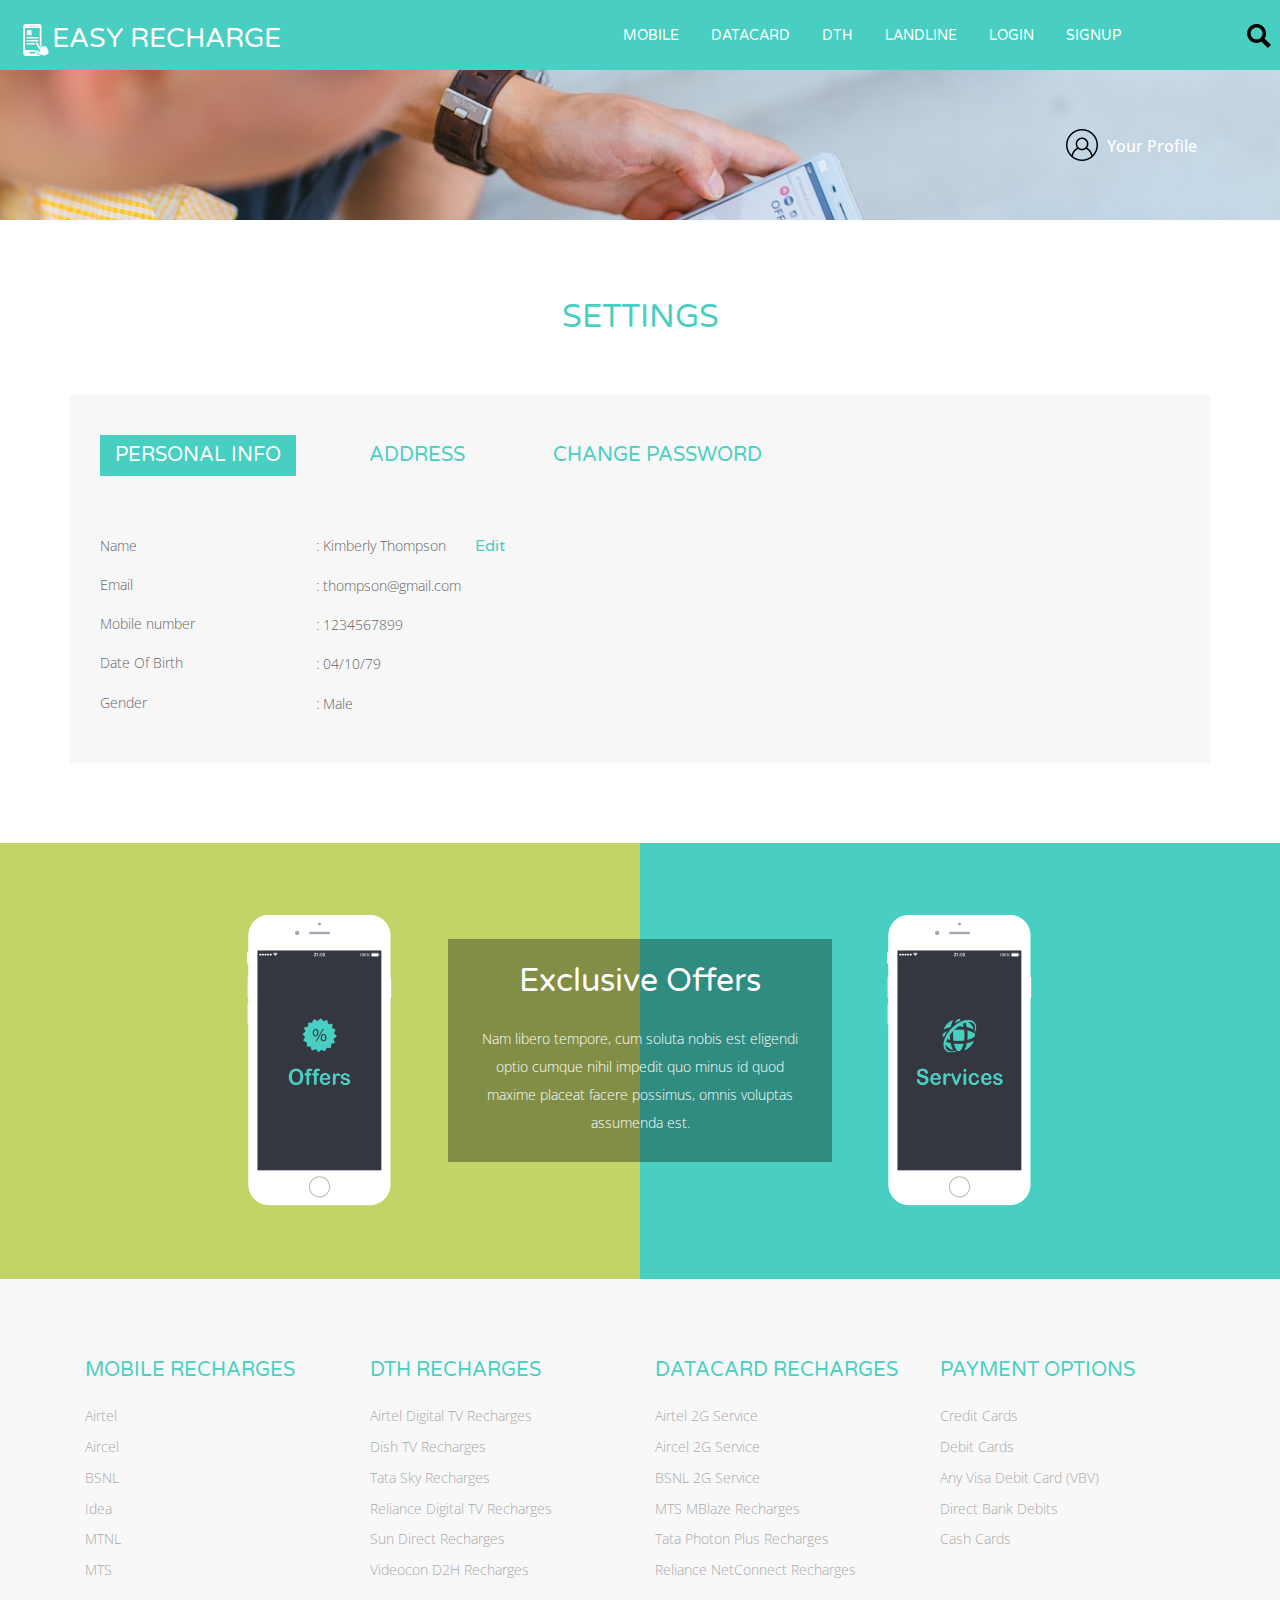
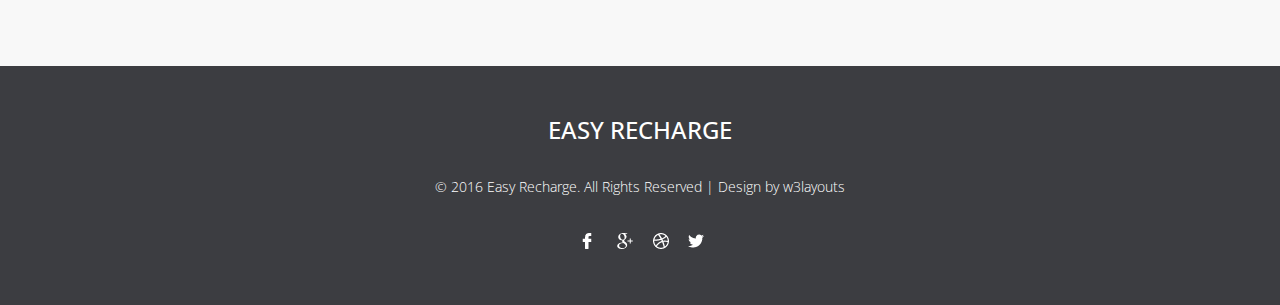
<file: user/settings.html>
<!--
Author: W3layouts
Author URL: http://w3layouts.com
License: Creative Commons Attribution 3.0 Unported
License URL: http://creativecommons.org/licenses/by/3.0/
-->
<!DOCTYPE html>
<html>
<head>
<title>Easy Recharge a  Business Corporate Category Flat Bootstrap Responsive Website Template | Settings :: w3layouts</title>

<link href="css/bootstrap.css" rel="stylesheet">
<link href="css/style.css" rel="stylesheet" type="text/css" media="all" />
<!-- for-mobile-apps -->
<meta name="viewport" content="width=device-width, initial-scale=1">
<meta http-equiv="Content-Type" content="text/html; charset=utf-8" />
<meta name="keywords" content="Easy Recharge Responsive web template, Bootstrap Web Templates, Flat Web Templates, Android Compatible web template, 
	Smartphone Compatible web template, free webdesigns for Nokia, Samsung, LG, SonyEricsson, Motorola web design" />
<script type="application/x-javascript"> addEventListener("load", function() { setTimeout(hideURLbar, 0); }, false); function hideURLbar(){ window.scrollTo(0,1); } </script>
<!-- //for-mobile-apps -->
<!--fonts-->
<link href='//fonts.googleapis.com/css?family=Varela+Round' rel='stylesheet' type='text/css'>
<link href='//fonts.googleapis.com/css?family=Open+Sans:400,300,300italic,400italic,600,600italic,700,700italic,800,800italic' rel='stylesheet' type='text/css'>
<!--//fonts-->	
<!-- js -->
<!--animate-->
<link href="css/animate.css" rel="stylesheet" type="text/css" media="all">
<script src="js/wow.min.js"></script>
	<script>
		 new WOW().init();
	</script>
<!--//end-animate-->
<script type="text/javascript" src="js/jquery.min.js"></script>
<!-- js -->
								<script>
									$(document).ready(function () {
										//Initialize tooltips
										$('.nav-tabs > li a[title]').tooltip();
										
										//Wizard
										$('a[data-toggle="tab"]').on('show.bs.tab', function (e) {

											var $target = $(e.target);
										
											if ($target.parent().hasClass('disabled')) {
												return false;
											}
										});

										$(".next-step").click(function (e) {

											var $active = $('.wizard .nav-tabs li.active');
											$active.next().removeClass('disabled');
											nextTab($active);

										});
										$(".prev-step").click(function (e) {

											var $active = $('.wizard .nav-tabs li.active');
											prevTab($active);

										});
									});

									function nextTab(elem) {
										$(elem).next().find('a[data-toggle="tab"]').click();
									}
									function prevTab(elem) {
										$(elem).prev().find('a[data-toggle="tab"]').click();
									}
								</script>
</head>
<body>

<div class="banner page-head">
	<div class="header">	
			<div class="logo">
			   <h1><a href="index.html"><i><img src="images/cell.png" alt=" " /></i>Easy Recharge</a></h1>
			</div>
			<div class="top-nav">
				<span class="menu"><img src="images/menu.png" alt=" " /></span>
				<ul class="nav1">
					<li><a href="#" data-toggle="modal" data-target="#myModal">Mobile</a></li>
					<li><a href="#" data-toggle="modal" data-target="#myModal2">datacard</a></li>
					<li><a href="#" data-toggle="modal" data-target="#myModal1">DTH</a></li>
					<li><a href="#" data-toggle="modal" data-target="#myModal3">landline</a></li>
					<li><a href="#" data-toggle="modal" data-target="#myModal4">login</a></li>
					<li><a href="#" data-toggle="modal" data-target="#myModal5">Signup</a></li>
				</ul>
						<!-- script-for-menu -->
						 <script>
						   $( "span.menu" ).click(function() {
							 $( "ul.nav1" ).slideToggle( 300, function() {
							 // Animation complete.
							  });
							 });
						</script>
						<!-- /script-for-menu -->
			</div>
			<!-- start search-->
				    <div class="search-box">
					    <div id="sb-search" class="sb-search">
							<form>
								<input class="sb-search-input" placeholder="Enter your search item..." type="search" name="search" id="search">
								<input class="sb-search-submit" type="submit" value="">
								<span class="sb-icon-search"> </span>
							</form>
						</div>
				    </div>
					<!-- search-scripts -->
					<script src="js/classie.js"></script>
					<script src="js/uisearch.js"></script>
						<script>
							new UISearch( document.getElementById( 'sb-search' ) );
						</script>
				<!-- //search-scripts -->
				
			
			<div class="clearfix"> </div>
	</div>
	<div class="container">
		<div class="profile_details">		
						<ul>
							<li class="dropdown profile_details_drop">
								<a href="#" class="dropdown-toggle" data-toggle="dropdown" aria-expanded="false">
									<div class="profile_img">	
										<span style="background:url(images/1.png) no-repeat center"> </span> 
										 <div class="user-name">
											<p>Your Profile</p>
										 </div>
										 <i class="lnr lnr-chevron-down"></i>
										 <i class="lnr lnr-chevron-up"></i>
										<div class="clearfix"></div>	
									</div>	
								</a>
								<ul class="dropdown-menu drp-mnu">
									<li> <a href="#" data-toggle="modal" data-target="#myModal6"> Edit</a> </li> 
									<li> <a href="orders.html">Your orders</a> </li>
									<li> <a href="#"> Help Center</a> </li> 									
									<li> <a href="#" data-toggle="modal" data-target="#myModal4"> Logout</a> </li>
								</ul>
							</li>
							<div class="clearfix"> </div>
						</ul>
		</div>
			<div class="clearfix"> </div>
	</div>
</div>
<div class="set-content">
	<div class="container">
		<h4 class="view_title">SETTINGS</h4>
							<div class="bs-example bs-example-tabs orders-tab" role="tabpanel" data-example-id="togglable-tabs">
								<ul id="myTab" class="nav nav-tabs" role="tablist">
								  <li role="presentation" class="active"><a href="#home" id="home-tab" role="tab" data-toggle="tab" aria-controls="home" aria-expanded="true">Personal info</a></li>
								  <li role="presentation"><a href="#profile" role="tab" id="profile-tab" data-toggle="tab" aria-controls="profile">Address</a></li>
								  <li role="presentation"><a href="#return" role="tab" id="return-tab" data-toggle="tab" aria-controls="return">Change Password</a></li>
								</ul>
								<div id="myTabContent" class="tab-content">
									<div role="tabpanel" class="tabs-para tab-pane fade in active" id="home" aria-labelledby="home-tab">
										<div class="profile-gd">
											<ul class="pro-left">
												<li>Name</li>
												<li>Email</li>
												<li>Mobile number</li>
												<li>Date Of Birth</li>
												<li>Gender</li>
											</ul>
											<ul class="pro-right">
												<li>: Kimberly Thompson <a href="#" data-toggle="modal" data-target="#myModal6"> Edit</a></li> 
												<li>: thompson@gmail.com</li>
												<li>: 1234567899</li>
												<li>: 04/10/79</li>
												<li>: Male</li>
											</ul>
											<div class="clearfix"></div>
										</div>
									</div>
								  <div role="tabpanel" class="tabs-para tab-pane fade" id="profile" aria-labelledby="profile-tab">
										<div class="profile-gd">
											<form>
												<div class="tab-for-sett">				
													<h5>Full name</h5>													
														<input type="text" value="" onfocus="this.value = '';" onblur="if (this.value == '') {this.value = '';}" required="">
													<h5>Address line1</h5>													
														<input type="text" value="" onfocus="this.value = '';" onblur="if (this.value == '') {this.value = '';}" required="">
													<h5>Address line2</h5>													
														<input type="text" value="" onfocus="this.value = '';" onblur="if (this.value == '') {this.value = '';}" required="">
												</div>
												<div class="tab-for-sett">				
													<h5>City</h5>													
														<input type="text" value="" onfocus="this.value = '';" onblur="if (this.value == '') {this.value = '';}" required="">
													<h5>State</h5>													
														<input type="text" value="" onfocus="this.value = '';" onblur="if (this.value == '') {this.value = '';}" required="">
													<h5>Mobile number</h5>													
														<input type="text" value="" onfocus="this.value = '';" onblur="if (this.value == '') {this.value = '';}" required="">
													
												</div>
												<div class="clearfix"></div>
												<input type="submit" value="SAVE">
											</form>
										</div>
								  </div>
								  <div role="tabpanel" class="tabs-para tab-pane fade" id="return" aria-labelledby="return-tab">
									<div class="profile-gd">
											<form>
												<div class="tab-for-sett">				
													<h5>old password</h5>													
														<input type="password" value="" onfocus="this.value = '';" onblur="if (this.value == '') {this.value = '';}" required="">
													<h5>new password</h5>													
														<input type="password" value="" onfocus="this.value = '';" onblur="if (this.value == '') {this.value = '';}" required="">
													<h5>confirm password</h5>													
														<input type="password" value="" onfocus="this.value = '';" onblur="if (this.value == '') {this.value = '';}" required="">
												</div>
												
												<div class="clearfix"></div>
												<input type="submit" value="SAVE">
											</form>
										</div>
								  </div>
								 
								</div>
							</div>
	</div>
</div>
	<!-- edit -->
			<div class="modal fade" id="myModal6" tabindex="-1" role="dialog" aria-labelledby="myModalLabel">
				<div class="modal-dialog" role="document">
					<div class="modal-content">
						<div class="modal-header">
							<button type="button" class="close" data-dismiss="modal" aria-label="Close"><span aria-hidden="true">&times;</span></button>						
						</div>
						<div class="modal-body">
							<div class="edit-pro">
								<form>
									<div class="edit-for-sett">				
										<h5>name</h5>													
											<input type="text" value="" onfocus="this.value = '';" onblur="if (this.value == '') {this.value = '';}" required="">
										<h5>Email address</h5>													
											<input type="text" value="" onfocus="this.value = '';" onblur="if (this.value == '') {this.value = '';}" required="">
										<h5>mobile no.</h5>													
											<input type="text" value="" onfocus="this.value = '';" onblur="if (this.value == '') {this.value = '';}" required="">
										<h5>date of birth</h5>	
											<input type="date" onfocus="this.value = '';" onblur="if (this.value == '') {this.value = 'Select date';}">
										<h5>Gender</h5>
										<div class="swit-radio-thre">								
											<div class="check_box_thre"> <div class="radio_thre"> <label><input type="radio" name="radio" checked=""><i></i>MALE</label> </div></div>
											<div class="check_box_thre"> <div class="radio_thre"> <label><input type="radio" name="radio"><i></i>FEMALE</label> </div></div>	
											<div class="clearfix"></div>
										</div>
										<input type="submit" value="UPDATE">										
									</div>	
								</form>
							</div>
						</div>
					</div>
				</div>
			</div>
		<!-- edit -->
<!-- mobile -->
			<div class="modal fade" id="myModal" tabindex="-1" role="dialog" aria-labelledby="myModalLabel">
				<div class="modal-dialog" role="document">
					<div class="modal-content">
						<div class="modal-header">
							<button type="button" class="close" data-dismiss="modal" aria-label="Close"><span aria-hidden="true">&times;</span></button>						
						</div>
						<div class="modal-body">
								<section>
									<div class="wizard">
										<div class="wizard-inner">
											<ul class="nav nav-tabs" role="tablist">
												<li role="presentation" class="active">
													<a href="#step1" data-toggle="tab" aria-controls="step1" role="tab" title="Step 1">
														<span class="round-tab">
															<i class="glyphicon glyphicon-folder-open"></i>
														</span>
													</a>
												</li>

												<li role="presentation" class="disabled">
													<a href="#step2" data-toggle="tab" aria-controls="step2" role="tab" title="Step 2">
														<span class="round-tab">
															<i class="glyphicon glyphicon-pencil"></i>
														</span>
													</a>
												</li>
												<li role="presentation" class="disabled">
													<a href="#step3" data-toggle="tab" aria-controls="step3" role="tab" title="Step 3">
														<span class="round-tab">
															<i class="glyphicon glyphicon-picture"></i>
														</span>
													</a>
												</li>
												<li role="presentation" class="disabled">
													<a href="#step4" data-toggle="tab" aria-controls="step4" role="tab" title="Step 4">
														<span class="round-tab">
															<i class="glyphicon glyphicon-picture"></i>
														</span>
													</a>
												</li>
												<li role="presentation" class="disabled">
													<a href="#step5" data-toggle="tab" aria-controls="step5" role="tab" title="Step 5">
														<span class="round-tab">
															<i class="glyphicon glyphicon-picture"></i>
														</span>
													</a>
												</li>
												<li role="presentation" class="disabled">
													<a href="#complete" data-toggle="tab" aria-controls="complete" role="tab" title="Complete">
														<span class="round-tab">
															<i class="glyphicon glyphicon-ok"></i>
														</span>
													</a>
												</li>
											</ul>
										</div>

										<form role="form">
											<div class="tab-content">
												<div class="tab-pane active" role="tabpanel" id="step1">
													<div class="mobile-grids">
														<div class="mobile-left text-center">
															<img src="images/mobile.png" alt="" />
														</div>
														<div class="mobile-right">
															<h4>Enter your mobile number</h4>
															<label>+91</label><input type="text" class="mobile-text" value="" onfocus="this.value = '';" onblur="if (this.value == '') {this.value = '';}" required="">
														</div>
														
													</div>
													<ul class="list-inline pull-right">
														<li><button type="button" class="mob-btn btn btn-primary next-step">Next</button></li>
													</ul>
												</div>
												<div class="tab-pane" role="tabpanel" id="step2">
													<div class="mobile-grids">
														<div class="mobile-left text-center">
															<img src="images/mobile.png" alt="" />
														</div>
														<div class="mobile-right ">
															<h4>Prepaid or Postpaid?</h4>
															<div class="radio-btns">
																<div class="swit">								
																	<div class="check_box"> 
																		<img src="images/card.png" alt="" />
																		<div class="clearfix"></div>
																		<div class="radio"> 
																			<label>
																				<input type="radio" name="radio" checked=""><i></i>Prepaid
																			</label> 
																		</div>
																	</div>
																	<div class="check_box"> 
																		<img src="images/card.png" alt="" />
																		<div class="clearfix"></div>
																		<div class="radio"> 
																			<label>
																				<input type="radio" name="radio"><i></i>Postpaid
																			</label> 
																		</div>
																	</div>
																</div>
															</div>
														</div>
														
													</div>
													<ul class="list-inline pull-right">
														<li><button type="button" class="mob-btn btn btn-default prev-step">Previous</button></li>
														<li><button type="button" class="mob-btn btn btn-primary next-step">Next</button></li>
													</ul>
												</div>
												<div class="tab-pane" role="tabpanel" id="step3">
													<div class="mobile-grids">
														<div class="mobile-left text-center">
															<img src="images/mobile.png" alt="" />
														</div>
														<div class="mobile-right ">
															<h4>Which operator?</h4>
															<ul class="rchge-icons">
																<li><a href="#">Airtel</a></li>
																<li><a href="#">Aircel</a></li>
																<li><a href="#">Bsnl</a></li>
																<li><a href="#">Idea</a></li>
																<li><a href="#">Vodafone</a></li>
																<li><a href="#">Reliance</a></li>
																<li><a href="#">Uninor</a></li>
															</ul>
															<div class="section_room">
																<select id="country" onchange="change_country(this.value)" class="frm-field required">
																	<option value="null">Airtel</option>
																	<option value="null">Aircel</option>         
																	<option value="AX">Bsnl</option>
																	<option value="AX">Idea</option>
																	<option value="AX">Tata Docomo</option>
																	<option value="AX">Reliance</option>
																	<option value="AX">Tata Indicom</option>
																	<option value="AX">Uninor</option>
																	<option value="AX">Vodafone</option>
																	<option value="AX">MTS</option>
																</select>
															</div>	
														</div>
														
													</div>
													<ul class="list-inline pull-right">
														<li><button type="button" class="mob-btn btn btn-default prev-step">Previous</button></li>
														<li><button type="button" class="mob-btn btn btn-primary btn-info-full next-step">Next</button></li>
													</ul>
												</div>
												<div class="tab-pane" role="tabpanel" id="step4">
													<div class="mobile-grids">
														<div class="mobile-left text-center">
															<img src="images/mobile.png" alt="" />
														</div>
														<div class="mobile-right ">
															<h4>Which Circle?</h4>
															<div class="map-image">
																<img src="images/map.png" alt="" />
															</div>
															<div class="section_room">
																<select id="country" onchange="change_country(this.value)" class="frm-field required">
																	<option value="null">Andhra Pradesh</option>
																	<option value="null">Assam</option>         
																	<option value="AX">Bihar</option>
																	<option value="AX">Chennai</option>
																	<option value="AX">Delhi</option>
																	<option value="AX">Gujarat</option>
																	<option value="AX">Haryana </option>
																	<option value="AX">Himachal Pradesh</option>
																	<option value="AX">Karnataka</option>
																	<option value="AX">Madhya Pradesh</option>
																	<option value="AX">Mumbai</option>
																	<option value="AX">Tamil Nadu</option>
																	<option value="AX">Uttar Pradesh</option>
																</select>
															</div>	
														</div>
														
													</div>
													<ul class="list-inline pull-right">
														<li><button type="button" class="mob-btn btn btn-default prev-step">Previous</button></li>
														<li><button type="button" class="mob-btn btn btn-primary btn-info-full next-step">Next</button></li>
													</ul>
												</div>
												<div class="tab-pane" role="tabpanel" id="step5">
													<div class="mobile-grids">
														<div class="mobile-left text-center">
															<img src="images/mobile.png" alt="" />
														</div>
														<div class="mobile-right ">
															<h4>How Much To Recharge?</h4>
															<div class="mobile-rchge">
																<input type="text" value="10" onfocus="this.value = '';" onblur="if (this.value == '') {this.value = '10';}" required="">	
															</div>
															<div class="mobile-rchge">
																<a href="single.html">VIEW PLANS</a>
															</div>
															<div class="clearfix"></div>
														</div>
													</div>
													<ul class="list-inline pull-right">
														<li><button type="button" class="mob-btn btn btn-default prev-step">Previous</button></li>
														<li><button type="button" class="mob-btn btn btn-primary btn-info-full" data-dismiss="modal">Finish</button></li>
													</ul>
												</div>	
												<div class="clearfix"></div>
											</div>
										</form>
									</div>
								</section>
						</div>
					</div>
				</div>
			</div>
			<!-- //mobile -->
			<!-- Dth -->
			<div class="modal fade" id="myModal1" tabindex="-1" role="dialog" aria-labelledby="myModalLabel">
				<div class="modal-dialog" role="document">
					<div class="modal-content">
						<div class="modal-header">
							<button type="button" class="close" data-dismiss="modal" aria-label="Close"><span aria-hidden="true">&times;</span></button>						
						</div>
						<div class="modal-body">
								<section>
									<div class="wizard">
										<div class="wizard-inner">
											<ul class="nav nav-tabs" role="tablist">
												<li role="presentation" class="active">
													<a href="#step6" data-toggle="tab" aria-controls="step6" role="tab" title="Step 6">
														<span class="round-tab">
															<i class="glyphicon glyphicon-folder-open"></i>
														</span>
													</a>
												</li>
												<li role="presentation" class="disabled">
													<a href="#step7" data-toggle="tab" aria-controls="step7" role="tab" title="Step 7">
														<span class="round-tab">
															<i class="glyphicon glyphicon-pencil"></i>
														</span>
													</a>
												</li>
												<li role="presentation" class="disabled">
													<a href="#step8" data-toggle="tab" aria-controls="step8" role="tab" title="Step 8">
														<span class="round-tab">
															<i class="glyphicon glyphicon-picture"></i>
														</span>
													</a>
												</li>
												
											</ul>
										</div>
										<form role="form">
											<div class="tab-content">
												<div class="tab-pane active" role="tabpanel" id="step6">
													<div class="mobile-grids">
														<div class="mobile-left text-center">
															<img src="images/dth.png" alt="" />
														</div>
														<div class="mobile-right ">
															<h4>Pay your DTH bill. Which operator?</h4>
															<div class="section_room">
																<select id="country" onchange="change_country(this.value)" class="frm-field required">
																	<option value="null">Select DTH Operator</option>
																	<option value="null">Dish TV</option>  
																	<option value="null">Sun Direct</option> 
																	<option value="AX">Reliance</option>
																	<option value="AX">Airtel</option>
																</select>
															</div>
														</div>
													</div>
													<ul class="list-inline pull-right">
														<li><button type="button" class="mob-btn btn btn-primary next-step">Next</button></li>
													</ul>
												</div>
												<div class="tab-pane" role="tabpanel" id="step7">
													<div class="mobile-grids">
														<div class="mobile-left text-center">
															<img src="images/dth.png" alt="" />
														</div>
														<div class="mobile-right">
															<h4>What's your DTH Number?</h4>
															<div class="dth-rchge">
																<input type="text" value="Enter Smart Card Number" onfocus="this.value = '';" onblur="if (this.value == '') {this.value = 'Enter Smart Card Number';}" required="">	
															</div>
														</div>
													</div>
													<ul class="list-inline pull-right">
														<li><button type="button" class="mob-btn btn btn-default prev-step">Previous</button></li>
														<li><button type="button" class="mob-btn btn btn-primary next-step">Next</button></li>
													</ul>
												</div>
												<div class="tab-pane" role="tabpanel" id="step8">
													<div class="mobile-grids">
														<div class="mobile-left text-center">
															<img src="images/dth.png" alt="" />
														</div>
														<div class="mobile-right ">
															<h4>How Much To Recharge?</h4>
															<div class="dth-rchge">
																<input type="text" value="100" onfocus="this.value = '';" onblur="if (this.value == '') {this.value = '100';}" required="">	
															</div>
														</div>
													</div>
													<ul class="list-inline pull-right">
														<li><button type="button" class="mob-btn btn btn-default prev-step">Previous</button></li>
														<li><button type="button" class="mob-btn btn btn-primary btn-info-full" data-dismiss="modal">Finish</button></li>
													</ul>
												</div>
												<div class="clearfix"></div>
											</div>
										</form>
									</div>
								</section>
						</div>
					</div>
				</div>
			</div>
			<!-- //Dth -->
			<!-- datacard -->
			<div class="modal fade" id="myModal2" tabindex="-1" role="dialog" aria-labelledby="myModalLabel">
				<div class="modal-dialog" role="document">
					<div class="modal-content">
						<div class="modal-header">
							<button type="button" class="close" data-dismiss="modal" aria-label="Close"><span aria-hidden="true">&times;</span></button>						
						</div>
						<div class="modal-body">
								<section>
									<div class="wizard">
										<div class="wizard-inner">
											<ul class="nav nav-tabs" role="tablist">
												<li role="presentation" class="active">
													<a href="#step9" data-toggle="tab" aria-controls="step9" role="tab" title="Step 9">
														<span class="round-tab">
															<i class="glyphicon glyphicon-folder-open"></i>
														</span>
													</a>
												</li>
												<li role="presentation" class="disabled">
													<a href="#step10" data-toggle="tab" aria-controls="step10" role="tab" title="Step 10">
														<span class="round-tab">
															<i class="glyphicon glyphicon-pencil"></i>
														</span>
													</a>
												</li>
												<li role="presentation" class="disabled">
													<a href="#step11" data-toggle="tab" aria-controls="step11" role="tab" title="Step 11">
														<span class="round-tab">
															<i class="glyphicon glyphicon-picture"></i>
														</span>
													</a>
												</li>
												
											</ul>
										</div>
										<form role="form">
											<div class="tab-content">
												<div class="tab-pane active" role="tabpanel" id="step9">
													<div class="mobile-grids">
														<div class="mobile-left text-center">
															<img src="images/usb.png" alt="" />
														</div>
														<div class="mobile-right ">
															<h4>Enter your data card number</h4>
															<label>+91</label><input type="text" class="mobile-text" value="" onfocus="this.value = '';" onblur="if (this.value == '') {this.value = '';}" required="">
															
														</div>
													</div>
													<ul class="list-inline pull-right">
														<li><button type="button" class="mob-btn btn btn-primary next-step">Next</button></li>
													</ul>
												</div>
												<div class="tab-pane" role="tabpanel" id="step10">
													<div class="mobile-grids">
														<div class="mobile-left text-center">
															<img src="images/usb.png" alt="" />
														</div>
														<div class="mobile-right ">
															<h4>Which operator?</h4>
															<ul class="rchge-icons">
																<li><a href="#">Airtel</a></li>
																<li><a href="#">Aircel</a></li>
																<li><a href="#">Bsnl</a></li>
																<li><a href="#">Idea</a></li>
																<li><a href="#">Vodafone</a></li>
																<li><a href="#">Reliance</a></li>
																<li><a href="#">Uninor</a></li>
															</ul>
															<div class="section_room">
																<select id="country" onchange="change_country(this.value)" class="frm-field required">
																	<option value="null">Airtel</option>
																	<option value="null">Aircel</option>         
																	<option value="AX">Bsnl</option>
																	<option value="AX">Idea</option>
																	<option value="AX">Tata Docomo</option>
																	<option value="AX">Reliance</option>
																	<option value="AX">Tata Indicom</option>
																	<option value="AX">Uninor</option>
																	<option value="AX">Vodafone</option>
																	<option value="AX">MTS</option>
																</select>
															</div>	
														</div>
														
													</div>
													<ul class="list-inline pull-right">
														<li><button type="button" class="mob-btn btn btn-default prev-step">Previous</button></li>
														<li><button type="button" class="mob-btn btn btn-primary next-step">Next</button></li>
													</ul>
												</div>
												<div class="tab-pane" role="tabpanel" id="step11">
													<div class="mobile-grids">
														<div class="mobile-left text-center">
															<img src="images/usb.png" alt="" />
														</div>
														<div class="mobile-right ">
															<h4>How much to recharge?</h4>
															<div class="dth-rchge">
																<input type="text" value="100" onfocus="this.value = '';" onblur="if (this.value == '') {this.value = '100';}" required="">	
															</div>
														</div>
													</div>
													<ul class="list-inline pull-right">
														<li><button type="button" class="mob-btn btn btn-default prev-step">Previous</button></li>
														<li><button type="button" class="mob-btn btn btn-primary btn-info-full" data-dismiss="modal">Finish</button></li>
													</ul>
												</div>
												<div class="clearfix"></div>
											</div>
										</form>
									</div>
								</section>
						</div>
					</div>
				</div>
			</div>
			<!-- //datacard -->
			<!-- landline -->
			<div class="modal fade" id="myModal3" tabindex="-1" role="dialog" aria-labelledby="myModalLabel">
				<div class="modal-dialog" role="document">
					<div class="modal-content">
						<div class="modal-header">
							<button type="button" class="close" data-dismiss="modal" aria-label="Close"><span aria-hidden="true">&times;</span></button>						
						</div>
						<div class="modal-body">
								<section>
									<div class="wizard">
										<div class="wizard-inner">
											<ul class="nav nav-tabs" role="tablist">
												<li role="presentation" class="active">
													<a href="#step12" data-toggle="tab" aria-controls="step12" role="tab" title="Step 12">
														<span class="round-tab">
															<i class="glyphicon glyphicon-folder-open"></i>
														</span>
													</a>
												</li>
												<li role="presentation" class="disabled">
													<a href="#step13" data-toggle="tab" aria-controls="step13" role="tab" title="Step 13">
														<span class="round-tab">
															<i class="glyphicon glyphicon-pencil"></i>
														</span>
													</a>
												</li>
												<li role="presentation" class="disabled">
													<a href="#step14" data-toggle="tab" aria-controls="step14" role="tab" title="Step 14">
														<span class="round-tab">
															<i class="glyphicon glyphicon-picture"></i>
														</span>
													</a>
												</li>
												
											</ul>
										</div>
										<form role="form">
											<div class="tab-content">
												<div class="tab-pane active" role="tabpanel" id="step12">
													<div class="mobile-grids">
														<div class="mobile-left text-center">
															<img src="images/landline.png" alt="" />
														</div>
														<div class="mobile-right">
															<h4>Pay your landline bill.Which Provider?</h4>
															<div class="section_room">
																<select id="country" onchange="change_country(this.value)" class="frm-field required">
																	<option value="null">Enter Landline Provider Name</option>  
																	<option value="null">Airtel Landline</option>       
																	<option value="AX">Bsnl Landline</option>
																	<option value="AX">MTNL Delhi</option>
																</select>
															</div>	
														</div>
													</div>
													<ul class="list-inline pull-right">
														<li><button type="button" class="mob-btn btn btn-primary next-step">Next</button></li>
													</ul>
												</div>
												<div class="tab-pane" role="tabpanel" id="step13">
													<div class="mobile-grids">
														<div class="mobile-left text-center">
															<img src="images/landline.png" alt="" />
														</div>
														<div class="mobile-right">
															<h4>Telephone Number</h4>
															<div class="dth-rchge">
																<input type="text" value="" onfocus="this.value = '';" onblur="if (this.value == '') {this.value = '';}" required="">
																<p>Please enter a valid  telephone number with std code.</p>
															</div>
														</div>
													</div>
													<ul class="list-inline pull-right">
														<li><button type="button" class="mob-btn btn btn-default prev-step">Previous</button></li>
														<li><button type="button" class="mob-btn btn btn-primary next-step">Next</button></li>
													</ul>
												</div>
												<div class="tab-pane" role="tabpanel" id="step14">
													<div class="mobile-grids">
														<div class="mobile-left text-center">
															<img src="images/landline.png" alt="" />
														</div>
														<div class="mobile-right ">
															<h4>How much did you wish to pay?</h4>
															<div class="dth-rchge">
																<input type="text" value="100" onfocus="this.value = '';" onblur="if (this.value == '') {this.value = '100';}" required="">	
																<p>Please enter an amount between Rs.10 and Rs.1000.</p>
															</div>
														</div>
													</div>
													<ul class="list-inline pull-right">
														<li><button type="button" class="mob-btn btn btn-default prev-step">Previous</button></li>
														<li><button type="button" class="mob-btn btn btn-primary btn-info-full" data-dismiss="modal">Finish</button></li>
													</ul>
												</div>
												<div class="clearfix"></div>
											</div>
										</form>
									</div>
								</section>
						</div>
					</div>
				</div>
			</div>
			<!-- //landline -->
			<!-- login -->
			<div class="modal fade" id="myModal4" tabindex="-1" role="dialog" aria-labelledby="myModalLabel">
				<div class="modal-dialog" role="document">
					<div class="modal-content modal-info">
						<div class="modal-header">
							<button type="button" class="close" data-dismiss="modal" aria-label="Close"><span aria-hidden="true">&times;</span></button>						
						</div>
						<div class="modal-body modal-spa">
							<div class="login-grids">
								<div class="login">
									<div class="login-left">
										<ul>
											<li><a class="fb" href="#"><i></i>Sign in with Facebook</a></li>
											<li><a class="goog" href="#"><i></i>Sign in with Google</a></li>
											<li><a class="linkin" href="#"><i></i>Sign in with Linkedin</a></li>
										</ul>
									</div>
									<div class="login-right">
										<form>
											<h3>Signin with your account </h3>
											<input type="text" value="Enter your mobile number or Email" onfocus="this.value = '';" onblur="if (this.value == '') {this.value = 'Enter your mobile number or Email';}" required="">	
											<input type="password" value="Password" onfocus="this.value = '';" onblur="if (this.value == '') {this.value = 'Password';}" required="">	
											<h4><a href="#">Forgot password</a> / <a href="#">Create new password</a></h4>
											<div class="single-bottom">
												<input type="checkbox"  id="brand" value="">
												<label for="brand"><span></span>Remember Me.</label>
											</div>
											<input type="submit" value="SIGNIN" >
										</form>
									</div>
									<div class="clearfix"></div>								
								</div>
								<p>By logging in you agree to our <span>Terms and Conditions</span> and <span>Privacy Policy</span></p>
							</div>
						</div>
					</div>
				</div>
			</div>
			<!-- //login -->
			<!-- signup -->
			<div class="modal fade" id="myModal5" tabindex="-1" role="dialog" aria-labelledby="myModalLabel">
				<div class="modal-dialog" role="document">
					<div class="modal-content modal-info">
						<div class="modal-header">
							<button type="button" class="close" data-dismiss="modal" aria-label="Close"><span aria-hidden="true">&times;</span></button>						
						</div>
						<div class="modal-body modal-spa">
							<div class="login-grids">
								<div class="login">
									<div class="login-left">
										<ul>
											<li><a class="fb" href="#"><i></i>Sign in with Facebook</a></li>
											<li><a class="goog" href="#"><i></i>Sign in with Google</a></li>
											<li><a class="linkin" href="#"><i></i>Sign in with Linkedin</a></li>
										</ul>
									</div>
									<div class="login-right">
										<form>
											<h3>Create your account </h3>
											<input type="text" value="Name" onfocus="this.value = '';" onblur="if (this.value == '') {this.value = 'Name';}" required="">
											<input type="text" value="Mobile number" onfocus="this.value = '';" onblur="if (this.value == '') {this.value = 'Mobile number';}" required="">
											<input type="text" value="Email id" onfocus="this.value = '';" onblur="if (this.value == '') {this.value = 'Email id';}" required="">	
											<input type="password" value="Password" onfocus="this.value = '';" onblur="if (this.value == '') {this.value = 'Password';}" required="">	
											
											<input type="submit" value="CREATE ACCOUNT" >
										</form>
									</div>
									<div class="clearfix"></div>								
								</div>
								<p>By logging in you agree to our <span>Terms and Conditions</span> and <span>Privacy Policy</span></p>
							</div>
						</div>
					</div>
				</div>
			</div>
			<!-- //signup -->
<div class="content-bottom-two">
		<div class="col-md-6 content-left text-center">
			<img src="images/bbb5.png" alt="" />
		</div>
		<div class="col-md-6 content-right text-center">
			<img src="images/bbb3.png" alt="" />
		</div>
		<div class="clearfix"></div>
		<div class="btm-pos">
			<h3>Exclusive Offers</h3>
			<p> Nam libero tempore, cum soluta 
			nobis est eligendi optio cumque 
			nihil impedit quo minus id quod 
			maxime placeat facere possimus, 
			omnis voluptas assumenda est. </p>
		</div>
</div>
<div class="footer-top">
	<div class="container">
		<div class="foo-grids">
			<div class="col-md-3 foo-grid">
				<h3>MOBILE RECHARGES</h3>
				<ul>
					<li><a href="#">Airtel</a></li>
					<li><a href="#">Aircel</a></li>
					<li><a href="#">BSNL</a></li>
					<li><a href="#">Idea</a></li>
					<li><a href="#">MTNL</a></li>
					<li><a href="#">MTS</a></li>
				</ul>
			</div>
			<div class="col-md-3 foo-grid">
				<h3>DTH RECHARGES</h3>
				<ul>
					<li><a href="#">Airtel Digital TV Recharges</a></li>
					<li><a href="#">Dish TV Recharges</a></li>
					<li><a href="#">Tata Sky Recharges</a></li>
					<li><a href="#">Reliance Digital TV Recharges</a></li>
					<li><a href="#">Sun Direct Recharges</a></li>
					<li><a href="#">Videocon D2H Recharges</a></li>
				</ul>
			</div>
			<div class="col-md-3 foo-grid">
				<h3>DATACARD RECHARGES</h3>
				<ul>
					<li><a href="#">Airtel 2G Service</a></li>
					<li><a href="#">Aircel 2G Service</a></li>
					<li><a href="#">BSNL 2G Service</a></li>
					<li><a href="#">MTS MBlaze Recharges</a></li>
					<li><a href="#">Tata Photon Plus Recharges</a></li>
					<li><a href="#">Reliance NetConnect Recharges</a></li>
				</ul>
			</div>
			<div class="col-md-3 foo-grid">
				<h3>PAYMENT OPTIONS</h3>
				<ul>
					<li>Credit Cards</li>
					<li>Debit Cards</li>
					<li>Any Visa Debit Card (VBV)</li>
					<li>Direct Bank Debits</li>
					<li>Cash Cards</li>
				</ul>
			</div>
			<div class="clearfix"></div>
		</div>
	</div>	
</div>

<div class="footer">
	<div class="container">
		<h2><a href="index.html">Easy Recharge</a></h2>
		<p>© 2016 Easy Recharge. All Rights Reserved | Design by <a href="https://w3layouts.com/" target="_blank">w3layouts</a></p>
		<ul>
			<li><a class="face1" href="#"></a></li>
			<li><a class="face2"href="#"></a></li>
			<li><a class="face3" href="#"></a></li>
			<li><a class="face4" href="#"></a></li>
		</ul>
	</div>
</div>
<!-- for bootstrap working -->
		<script src="js/bootstrap.js"></script>
<!-- //for bootstrap working -->
</body>
</html>
</file>
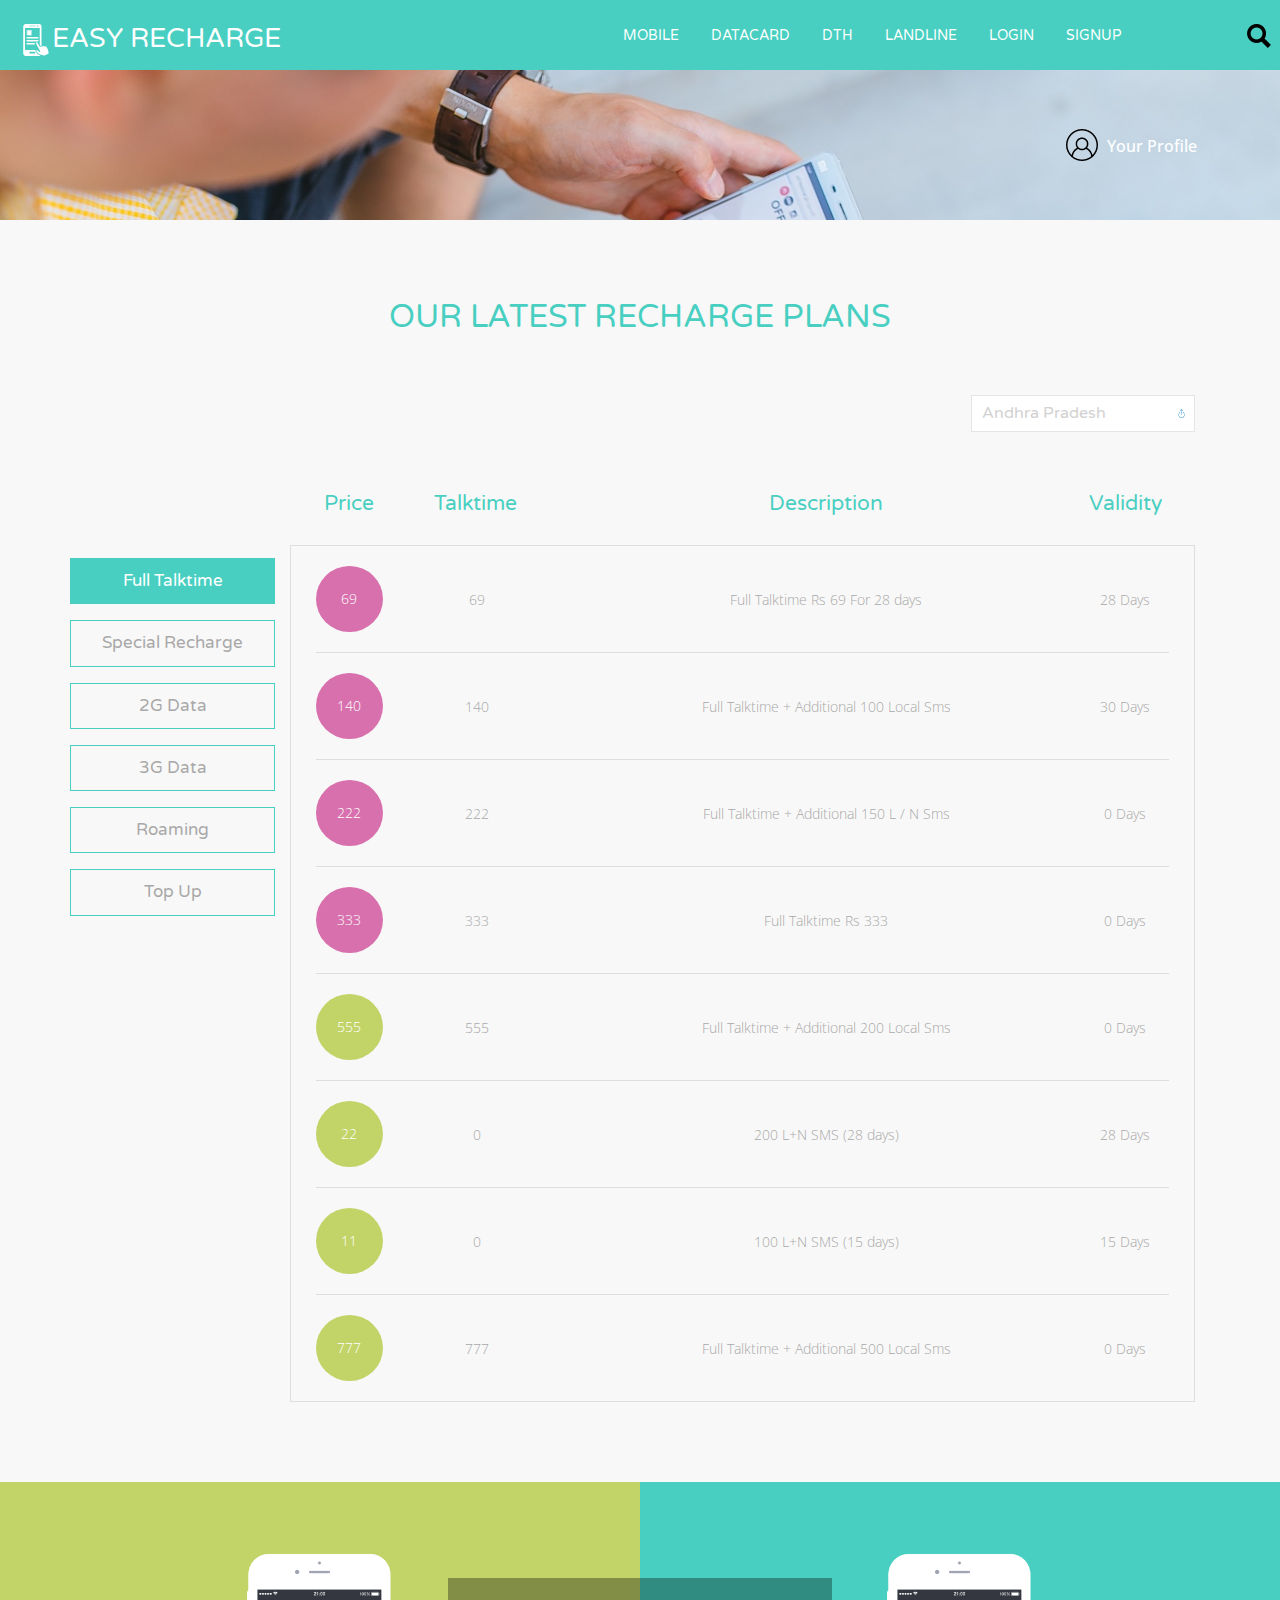
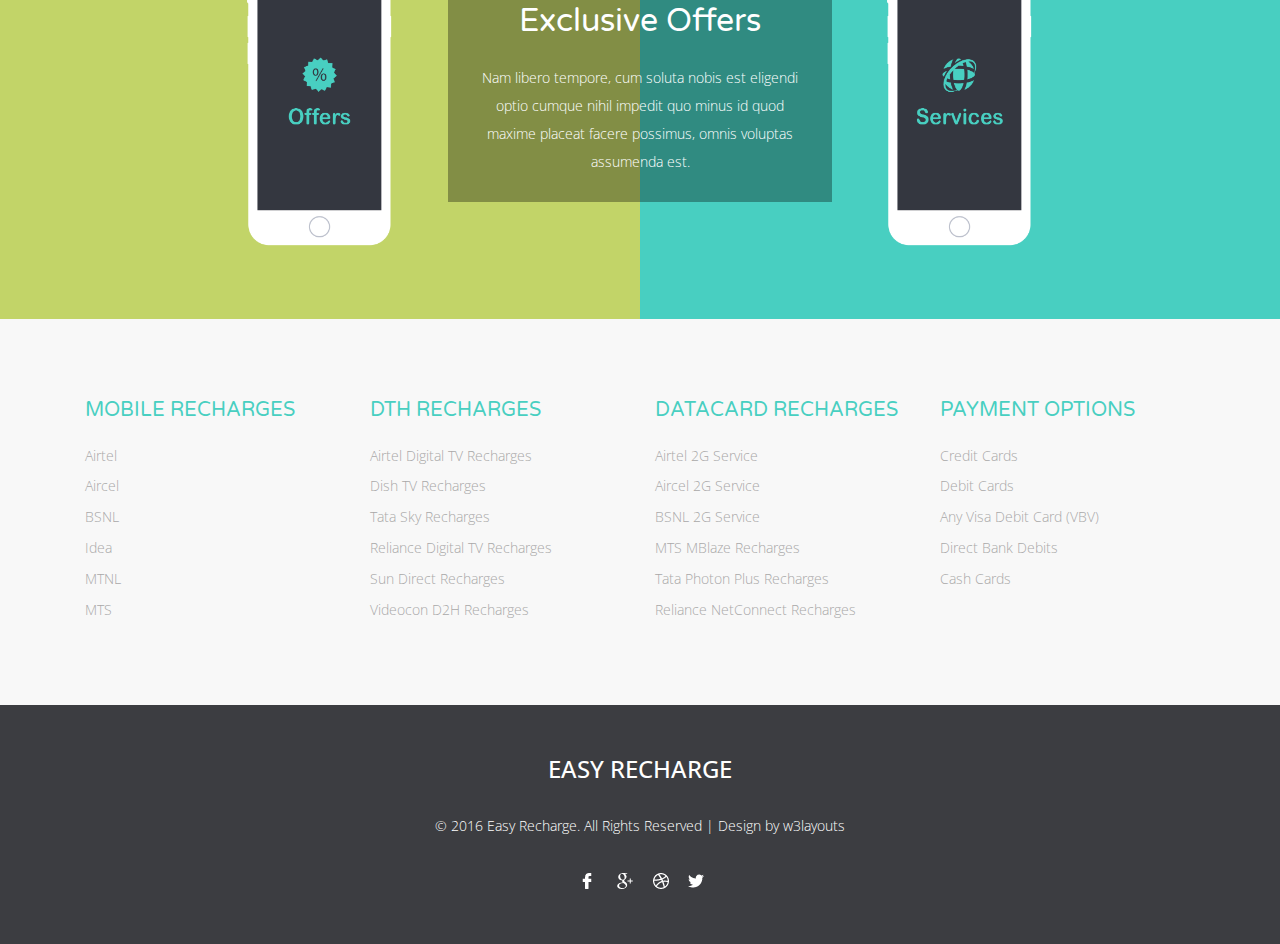
<file: user/single.html>
<!--
Author: W3layouts
Author URL: http://w3layouts.com
License: Creative Commons Attribution 3.0 Unported
License URL: http://creativecommons.org/licenses/by/3.0/
-->
<!DOCTYPE html>
<html>
<head>
<title>Easy Recharge a  Business Corporate Category Flat Bootstrap Responsive Website Template | Single :: w3layouts</title>

<link href="css/bootstrap.css" rel="stylesheet">
<link href="css/style.css" rel="stylesheet" type="text/css" media="all" />
<!-- for-mobile-apps -->
<meta name="viewport" content="width=device-width, initial-scale=1">
<meta http-equiv="Content-Type" content="text/html; charset=utf-8" />
<meta name="keywords" content="Easy Recharge Responsive web template, Bootstrap Web Templates, Flat Web Templates, Android Compatible web template, 
	Smartphone Compatible web template, free webdesigns for Nokia, Samsung, LG, SonyEricsson, Motorola web design" />
<script type="application/x-javascript"> addEventListener("load", function() { setTimeout(hideURLbar, 0); }, false); function hideURLbar(){ window.scrollTo(0,1); } </script>
<!-- //for-mobile-apps -->
<!--fonts-->
<link href='//fonts.googleapis.com/css?family=Varela+Round' rel='stylesheet' type='text/css'>
<link href='//fonts.googleapis.com/css?family=Open+Sans:400,300,300italic,400italic,600,600italic,700,700italic,800,800italic' rel='stylesheet' type='text/css'>
<!--//fonts-->	
<!-- js -->
<script type="text/javascript" src="js/jquery.min.js"></script>
<!-- js -->
<!--animate-->
<link href="css/animate.css" rel="stylesheet" type="text/css" media="all">
<script src="js/wow.min.js"></script>
	<script>
		 new WOW().init();
	</script>
<!--//end-animate-->
<script>
									$(document).ready(function () {
										//Initialize tooltips
										$('.nav-tabs > li a[title]').tooltip();
										
										//Wizard
										$('a[data-toggle="tab"]').on('show.bs.tab', function (e) {

											var $target = $(e.target);
										
											if ($target.parent().hasClass('disabled')) {
												return false;
											}
										});

										$(".next-step").click(function (e) {

											var $active = $('.wizard .nav-tabs li.active');
											$active.next().removeClass('disabled');
											nextTab($active);

										});
										$(".prev-step").click(function (e) {

											var $active = $('.wizard .nav-tabs li.active');
											prevTab($active);

										});
									});

									function nextTab(elem) {
										$(elem).next().find('a[data-toggle="tab"]').click();
									}
									function prevTab(elem) {
										$(elem).prev().find('a[data-toggle="tab"]').click();
									}
								</script>
</head>
<body>

<div class="banner page-head">
	<div class="header">	
			<div class="logo">
			   <h1><a href="index.html"><i><img src="images/cell.png" alt=" " /></i>Easy Recharge</a></h1>
			</div>
			<div class="top-nav">
				<span class="menu"><img src="images/menu.png" alt=" " /></span>
				<ul class="nav1">
					<li><a href="#" data-toggle="modal" data-target="#myModal">Mobile</a></li>
					<li><a href="#" data-toggle="modal" data-target="#myModal2">datacard</a></li>
					<li><a href="#" data-toggle="modal" data-target="#myModal1">DTH</a></li>
					<li><a href="#" data-toggle="modal" data-target="#myModal3">landline</a></li>
					<li><a href="#" data-toggle="modal" data-target="#myModal4">login</a></li>
					<li><a href="#" data-toggle="modal" data-target="#myModal5">Signup</a></li>
				</ul>
						<!-- script-for-menu -->
						 <script>
						   $( "span.menu" ).click(function() {
							 $( "ul.nav1" ).slideToggle( 300, function() {
							 // Animation complete.
							  });
							 });
						</script>
						<!-- /script-for-menu -->
			</div>
			<!-- start search-->
				    <div class="search-box">
					    <div id="sb-search" class="sb-search">
							<form>
								<input class="sb-search-input" placeholder="Enter your search item..." type="search" name="search" id="search">
								<input class="sb-search-submit" type="submit" value="">
								<span class="sb-icon-search"> </span>
							</form>
						</div>
				    </div>
					<!-- search-scripts -->
					<script src="js/classie.js"></script>
					<script src="js/uisearch.js"></script>
						<script>
							new UISearch( document.getElementById( 'sb-search' ) );
						</script>
				<!-- //search-scripts -->
			<div class="clearfix"> </div>
	</div>
	<div class="container">
		<!-- dropdown -->
		<div class="profile_details">		
						<ul>
							<li class="dropdown profile_details_drop">
								<a href="#" class="dropdown-toggle" data-toggle="dropdown" aria-expanded="false">
									<div class="profile_img">	
										<span style="background:url(images/1.png) no-repeat center"> </span> 
										 <div class="user-name">
											<p>Your Profile</p>
										 </div>
										 <i class="lnr lnr-chevron-down"></i>
										 <i class="lnr lnr-chevron-up"></i>
										<div class="clearfix"></div>	
									</div>	
								</a>
								<ul class="dropdown-menu drp-mnu">
									<li> <a href="#" data-toggle="modal" data-target="#myModal6"> Edit</a> </li> 
									<li> <a href="settings.html"> View Profile</a> </li>
									<li> <a href="orders.html">Your orders</a> </li>
																	
									<li> <a href="#" data-toggle="modal" data-target="#myModal4"> Logout</a> </li>
								</ul>
							</li>
							<div class="clearfix"> </div>
						</ul>
		</div>
		<!-- //dropdown -->
			<div class="clearfix"> </div>
	</div>
	<!-- edit -->
			<div class="modal fade" id="myModal6" tabindex="-1" role="dialog" aria-labelledby="myModalLabel">
				<div class="modal-dialog" role="document">
					<div class="modal-content">
						<div class="modal-header">
							<button type="button" class="close" data-dismiss="modal" aria-label="Close"><span aria-hidden="true">&times;</span></button>						
						</div>
						<div class="modal-body">
							<div class="edit-pro">
								<form>
									<div class="edit-for-sett">				
										<h5>name</h5>													
											<input type="text" value="" onfocus="this.value = '';" onblur="if (this.value == '') {this.value = '';}" required="">
										<h5>Email address</h5>													
											<input type="text" value="" onfocus="this.value = '';" onblur="if (this.value == '') {this.value = '';}" required="">
										<h5>mobile no.</h5>													
											<input type="text" value="" onfocus="this.value = '';" onblur="if (this.value == '') {this.value = '';}" required="">
										<h5>date of birth</h5>	
											<input type="date" onfocus="this.value = '';" onblur="if (this.value == '') {this.value = 'Select date';}">
										<h5>Gender</h5>
										<div class="swit-radio-thre">								
											<div class="check_box_thre"> <div class="radio_thre"> <label><input type="radio" name="radio" checked=""><i></i>MALE</label> </div></div>
											<div class="check_box_thre"> <div class="radio_thre"> <label><input type="radio" name="radio"><i></i>FEMALE</label> </div></div>	
											<div class="clearfix"></div>
										</div>
										<input type="submit" value="UPDATE">										
									</div>	
								</form>
							</div>
						</div>
					</div>
				</div>
			</div>
		<!-- edit -->
</div>
<div class="banner-bottom">
	<div class="container">
		<div class="view_plans">
			<h4 class="view_title">Our Latest Recharge Plans</h4>
			<div class="section_room_single">
				<select id="country" onchange="change_country(this.value)" class="frm-field required">
					<option value="null">Andhra Pradesh</option>
					<option value="null">Assam</option>         
					<option value="AX">Bihar</option>
					<option value="AX">Chennai</option>
					<option value="AX">Delhi</option>
					<option value="AX">Gujarat</option>
					<option value="AX">Haryana </option>
					<option value="AX">Himachal Pradesh</option>
					<option value="AX">Karnataka</option>
					<option value="AX">Madhya Pradesh</option>
					<option value="AX">Mumbai</option>
					<option value="AX">Tamil Nadu</option>
					<option value="AX">Uttar Pradesh</option>
				</select>
			</div>
			<div class="clearfix"> </div>
			<script src="js/easyResponsiveTabs.js" type="text/javascript"></script>
				<script type="text/javascript">
							$(document).ready(function () {
								$('#horizontalTab').easyResponsiveTabs({
									type: 'default', //Types: default, vertical, accordion           
									width: 'auto', //auto or any width like 600px
									fit: true   // 100% fit in a container
								});
							});
							
				</script>
						<div class="sap_tabs">
							<div id="horizontalTab" style="display: block; width: 100%; margin: 0px;">
								<div class="col-md-3 recharge-left">
									  <ul class="resp-tabs-list">
										  <li class="resp-tab-item" aria-controls="tab_item-0" role="tab"><span>Full talktime</span></li> 
										  <li class="resp-tab-item" aria-controls="tab_item-1" role="tab"><span>Special Recharge</span></li> 
										  <li class="resp-tab-item" aria-controls="tab_item-2" role="tab"><span>2G Data</span></li> 
										  <li class="resp-tab-item" aria-controls="tab_item-3" role="tab"><span>3G Data</span></li> 
										  <li class="resp-tab-item" aria-controls="tab_item-4" role="tab"><span>Roaming</span></li> 
										  <li class="resp-tab-item" aria-controls="tab_item-5" role="tab"><span>Top up</span></li> 
									  </ul>	
								</div>
								<div class="col-md-9 recharge-right">
									<div class="price-gds">
										<div class="rchge-one">
											<h3>Price</h3>
										</div>
										<div class="rchge-two">
											<h3>Talktime</h3>
										</div>
										<div class="rchge-three">
											<h3>Description</h3>
										</div>
										<div class="rchge-four">
											<h3>Validity</h3>
										</div>
										<div class="clearfix"></div>
									</div>
									<div class="resp-tabs-container">
									<!-- full talktime -->
										<div class="tab-1 resp-tab-content" aria-labelledby="tab_item-0">
											<div class="recharge_plans">
												<div class="validity">
													<a href="payment.html">
														<div class="rchge-one">
															<p>69</p>
														</div>
														<div class="rchge-two">
															<p>69</p>
														</div>
														<div class="rchge-three">
															<p>Full Talktime Rs 69 For 28 days</p>
														</div>
														<div class="rchge-four">
															<p>28 Days</p>
														</div>
														<div class="clearfix"></div>
													</a>
												</div>
												<div class="validity">
													<a href="payment.html">
														<div class="rchge-one">
															<p>140</p>
														</div>
														<div class="rchge-two">
															<p>140</p>
														</div>
														<div class="rchge-three">
															<p>Full Talktime + Additional 100 Local Sms</p>
														</div>
														<div class="rchge-four">
															<p>30 Days</p>
														</div>
														<div class="clearfix"></div>
													</a>
												</div>
												
												<div class="validity">
													<a href="payment.html">
														<div class="rchge-one">
															<p>222</p>
														</div>
														<div class="rchge-two">
															<p>222</p>
														</div>
														<div class="rchge-three">
															<p>Full Talktime + Additional 150 L / N Sms</p>
														</div>
														<div class="rchge-four">
															<p>0 Days</p>
														</div>
														<div class="clearfix"></div>
													</a>
												</div>
												<div class="validity">
													<a href="payment.html">
														<div class="rchge-one">
															<p>333</p>
														</div>
														<div class="rchge-two">
															<p>333</p>
														</div>
														<div class="rchge-three">
															<p>Full Talktime Rs 333</p>
														</div>
														<div class="rchge-four">
															<p>0 Days</p>
														</div>
														<div class="clearfix"></div>
													</a>
												</div>
												<div class="validity">
													<a href="payment.html">
														<div class="rchge-one">
															<p class="col-two">555</p>
														</div>
														<div class="rchge-two">
															<p>555</p>
														</div>
														<div class="rchge-three">
															<p>Full Talktime + Additional 200 Local Sms</p>
														</div>
														<div class="rchge-four">
															<p>0 Days</p>
														</div>
														<div class="clearfix"></div>
													</a>
												</div>
												<div class="validity">
													<a href="payment.html">
														<div class="rchge-one">
															<p class="col-two">22</p>
														</div>
														<div class="rchge-two">
															<p>0</p>
														</div>
														<div class="rchge-three">
															<p>200 L+N SMS (28 days)</p>
														</div>
														<div class="rchge-four">
															<p>28 Days</p>
														</div>
														<div class="clearfix"></div>
													</a>
												</div>
												<div class="validity">
													<a href="payment.html">
														<div class="rchge-one">
															<p class="col-two">11</p>
														</div>
														<div class="rchge-two">
															<p>0</p>
														</div>
														<div class="rchge-three">
															<p>100 L+N SMS (15 days)</p>
														</div>
														<div class="rchge-four">
															<p>15 Days</p>
														</div>
														<div class="clearfix"></div>
													</a>
												</div>
												<div class="validity">
													<a href="payment.html">
														<div class="rchge-one">
															<p class="col-two">777</p>
														</div>
														<div class="rchge-two">
															<p>777</p>
														</div>
														<div class="rchge-three">
															<p>Full Talktime + Additional 500 Local Sms</p>
														</div>
														<div class="rchge-four">
															<p>0 Days</p>
														</div>
														<div class="clearfix"></div>
													</a>
												</div>
											</div>																			 
										</div>
									<!-- //full talktime -->
									<!-- special recharge -->
										<div class="tab-1 resp-tab-content" aria-labelledby="tab_item-1">
											<div class="recharge_plans">
												<div class="validity">
													<a href="payment.html">
														<div class="rchge-one">
															<p class="col-six">20</p>
														</div>
														<div class="rchge-two">
															<p>10</p>
														</div>
														<div class="rchge-three">
															<p>Rs 10 Talktime + 100 L/N Sms</p>
														</div>
														<div class="rchge-four">
															<p>1 Day</p>
														</div>
														<div class="clearfix"></div>
													</a>
												</div>
												<div class="validity">
													<a href="payment.html">
														<div class="rchge-one">
															<p class="col-six">69</p>
														</div>
														<div class="rchge-two">
															<p>45</p>
														</div>
														<div class="rchge-three">
															<p>Rs 45 Talktime + 2000sec L / N </p>
														</div>
														<div class="rchge-four">
															<p>5 Days</p>
														</div>
														<div class="clearfix"></div>
													</a>
												</div>
												
												<div class="validity">
													<a href="payment.html">
														<div class="rchge-one">
															<p class="col-six">100</p>
														</div>
														<div class="rchge-two">
															<p>0</p>
														</div>
														<div class="rchge-three">
															<p>NR tariffs - IC @ 1p/min; Local OG @ 5p/min</p>
														</div>
														<div class="rchge-four">
															<p>28 Days</p>
														</div>
														<div class="clearfix"></div>
													</a>
												</div>
												<div class="validity">
													<a href="payment.html">
														<div class="rchge-one">
															<p class="col-six">125</p>
														</div>
														<div class="rchge-two">
															<p>50</p>
														</div>
														<div class="rchge-three">
															<p>Rs 45 Talktime + 2000sec L / N +  Local OG @ 5p/min</p>
														</div>
														<div class="rchge-four">
															<p>0 Days</p>
														</div>
														<div class="clearfix"></div>
													</a>
												</div>
												<div class="validity">
													<a href="payment.html">
														<div class="rchge-one">
															<p class="col-five">140</p>
														</div>
														<div class="rchge-two">
															<p>0</p>
														</div>
														<div class="rchge-three">
															<p>5000sec L/N for 15 Days</p>
														</div>
														<div class="rchge-four">
															<p>15 Days</p>
														</div>
														<div class="clearfix"></div>
													</a>
												</div>
												<div class="validity">
													<a href="payment.html">
														<div class="rchge-one">
															<p class="col-five">150</p>
														</div>
														<div class="rchge-two">
															<p>10</p>
														</div>
														<div class="rchge-three">
															<p>5000sec L / N for 5 Days</p>
														</div>
														<div class="rchge-four">
															<p>5 Days</p>
														</div>
														<div class="clearfix"></div>
													</a>
												</div>
												<div class="validity">
													<a href="payment.html">
														<div class="rchge-one">
															<p class="col-five">169</p>
														</div>
														<div class="rchge-two">
															<p>30</p>
														</div>
														<div class="rchge-three">
															<p>7000sec L / N for 5 Days</p>
														</div>
														<div class="rchge-four">
															<p>15 Days</p>
														</div>
														<div class="clearfix"></div>
													</a>
												</div>
												<div class="validity">
													<a href="payment.html">
														<div class="rchge-one">
															<p class="col-five">228</p>
														</div>
														<div class="rchge-two">
															<p>100</p>
														</div>
														<div class="rchge-three">
															<p>2000sec L / N + NR tariffs - IC @ 8p/min; Local OG @ 1p/min</p>
														</div>
														<div class="rchge-four">
															<p>30 Days</p>
														</div>
														<div class="clearfix"></div>
													</a>
												</div>
											</div>										 
										</div>
									<!-- //special recharge -->
									<!-- 2G data -->
										<div class="tab-1 resp-tab-content" aria-labelledby="tab_item-2">
											<div class="recharge_plans">
												<div class="validity">
													<a href="payment.html">
														<div class="rchge-one">
															<p class="col-three">5</p>
														</div>
														<div class="rchge-two">
															<p>0</p>
														</div>
														<div class="rchge-three">
															<p>16MB 2G Data For 1 Day</p>
														</div>
														<div class="rchge-four">
															<p>1 Day</p>
														</div>
														<div class="clearfix"></div>
													</a>
												</div>
												<div class="validity">
													<a href="payment.html">
														<div class="rchge-one">
															<p class="col-three">7</p>
														</div>
														<div class="rchge-two">
															<p>0</p>
														</div>
														<div class="rchge-three">
															<p>32MB 2G Data For 1 Day</p>
														</div>
														<div class="rchge-four">
															<p>1 Day</p>
														</div>
														<div class="clearfix"></div>
													</a>
												</div>
												<div class="validity">
													<a href="payment.html">
														<div class="rchge-one">
															<p class="col-three">16</p>
														</div>
														<div class="rchge-two">
															<p>0</p>
														</div>
														<div class="rchge-three">
															<p>50MB 2G Data For 3 Days</p>
														</div>
														<div class="rchge-four">
															<p>3 Days</p>
														</div>
														<div class="clearfix"></div>
													</a>
												</div>
												<div class="validity">
													<a href="payment.html">
														<div class="rchge-one">
															<p class="col-three">100</p>
														</div>
														<div class="rchge-two">
															<p>0</p>
														</div>
														<div class="rchge-three">
															<p>500MB 2G Data For 10 Days</p>
														</div>
														<div class="rchge-four">
															<p>10 Days</p>
														</div>
														<div class="clearfix"></div>
													</a>
												</div>
												<div class="validity">
													<a href="payment.html">
														<div class="rchge-one">
															<p class="col-four">125</p>
														</div>
														<div class="rchge-two">
															<p>0</p>
														</div>
														<div class="rchge-three">
															<p>600MB 2G Data For 15 Days</p>
														</div>
														<div class="rchge-four">
															<p>15 Days</p>
														</div>
														<div class="clearfix"></div>
													</a>
												</div>
												<div class="validity">
													<a href="payment.html">
														<div class="rchge-one">
															<p class="col-four">150</p>
														</div>
														<div class="rchge-two">
															<p>0</p>
														</div>
														<div class="rchge-three">
															<p>1GB 2G Data For 30 Days</p>
														</div>
														<div class="rchge-four">
															<p>30 Days</p>
														</div>
														<div class="clearfix"></div>
													</a>
												</div>
												<div class="validity">
													<a href="payment.html">
														<div class="rchge-one">
															<p class="col-four">169</p>
														</div>
														<div class="rchge-two">
															<p>0</p>
														</div>
														<div class="rchge-three">
															<p>1.5GB 2G Data For 30 Days</p>
														</div>
														<div class="rchge-four">
															<p>28 Days</p>
														</div>
														<div class="clearfix"></div>
													</a>
												</div>
												<div class="validity">
													<a href="payment.html">
														<div class="rchge-one">
															<p class="col-four">228</p>
														</div>
														<div class="rchge-two">
															<p>0</p>
														</div>
														<div class="rchge-three">
															<p>2GB 2G Data</p>
														</div>
														<div class="rchge-four">
															<p>0 Days</p>
														</div>
														<div class="clearfix"></div>
													</a>
												</div>
											</div>										 
										</div>
									<!-- //2G data -->
									<!-- 3G data -->
										<div class="tab-1 resp-tab-content" aria-labelledby="tab_item-3">
											<div class="recharge_plans">
												<div class="validity">
													<a href="payment.html">
														<div class="rchge-one">
															<p class="col-two">5</p>
														</div>
														<div class="rchge-two">
															<p>0</p>
														</div>
														<div class="rchge-three">
															<p>16MB 3G Data For 1 Day</p>
														</div>
														<div class="rchge-four">
															<p>1 Day</p>
														</div>
														<div class="clearfix"></div>
													</a>
												</div>
												<div class="validity">
													<a href="payment.html">
														<div class="rchge-one">
															<p class="col-two">7</p>
														</div>
														<div class="rchge-two">
															<p>0</p>
														</div>
														<div class="rchge-three">
															<p>32MB 3G Data For 1 Day</p>
														</div>
														<div class="rchge-four">
															<p>1 Day</p>
														</div>
														<div class="clearfix"></div>
													</a>
												</div>
												<div class="validity">
													<a href="payment.html">
														<div class="rchge-one">
															<p class="col-two">16</p>
														</div>
														<div class="rchge-two">
															<p>0</p>
														</div>
														<div class="rchge-three">
															<p>50MB 3G Data For 3 Days</p>
														</div>
														<div class="rchge-four">
															<p>3 Days</p>
														</div>
														<div class="clearfix"></div>
													</a>
												</div>
												<div class="validity">
													<a href="payment.html">
														<div class="rchge-one">
															<p class="col-two">100</p>
														</div>
														<div class="rchge-two">
															<p>0</p>
														</div>
														<div class="rchge-three">
															<p>500MB 3G Data For 10 Days</p>
														</div>
														<div class="rchge-four">
															<p>10 Days</p>
														</div>
														<div class="clearfix"></div>
													</a>
												</div>
												<div class="validity">
													<a href="payment.html">
														<div class="rchge-one">
															<p>125</p>
														</div>
														<div class="rchge-two">
															<p>0</p>
														</div>
														<div class="rchge-three">
															<p>600MB 3G Data For 15 Days</p>
														</div>
														<div class="rchge-four">
															<p>15 Days</p>
														</div>
														<div class="clearfix"></div>
													</a>
												</div>
												<div class="validity">
													<a href="payment.html">
														<div class="rchge-one">
															<p>150</p>
														</div>
														<div class="rchge-two">
															<p>0</p>
														</div>
														<div class="rchge-three">
															<p>1GB 3G Data For 30 Days</p>
														</div>
														<div class="rchge-four">
															<p>30 Days</p>
														</div>
														<div class="clearfix"></div>
													</a>
												</div>
												<div class="validity">
													<a href="payment.html">
														<div class="rchge-one">
															<p>169</p>
														</div>
														<div class="rchge-two">
															<p>0</p>
														</div>
														<div class="rchge-three">
															<p>1.5GB 3G Data For 30 Days</p>
														</div>
														<div class="rchge-four">
															<p>28 Days</p>
														</div>
														<div class="clearfix"></div>
													</a>
												</div>
												<div class="validity">
													<a href="payment.html">
														<div class="rchge-one">
															<p>228</p>
														</div>
														<div class="rchge-two">
															<p>0</p>
														</div>
														<div class="rchge-three">
															<p>2GB 3G Data</p>
														</div>
														<div class="rchge-four">
															<p>0 Days</p>
														</div>
														<div class="clearfix"></div>
													</a>
												</div>
											</div>
										</div>
									<!-- //3G data -->
									<!-- roaming -->
										<div class="tab-1 resp-tab-content" aria-labelledby="tab_item-4">
											<div class="recharge_plans">
												<div class="validity">
													<a href="payment.html">
														<div class="rchge-one">
															<p class="col-five">20</p>
														</div>
														<div class="rchge-two">
															<p>0</p>
														</div>
														<div class="rchge-three">
															<p>NR tariffs - IC @ 10p/min; Local OG @ 80p/min</p>
														</div>
														<div class="rchge-four">
															<p>5 Days</p>
														</div>
														<div class="clearfix"></div>
													</a>
												</div>
												<div class="validity">
													<a href="payment.html">
														<div class="rchge-one">
															<p class="col-five">40</p>
														</div>
														<div class="rchge-two">
															<p>0</p>
														</div>
														<div class="rchge-three">
															<p>NR tariffs - IC @ 1p/min; Local OG @ 5p/min</p>
														</div>
														<div class="rchge-four">
															<p>7 Days</p>
														</div>
														<div class="clearfix"></div>
													</a>
												</div>
												
												<div class="validity">
													<a href="payment.html">
														<div class="rchge-one">
															<p class="col-five">50</p>
														</div>
														<div class="rchge-two">
															<p>20</p>
														</div>
														<div class="rchge-three">
															<p>NR tariffs - IC @ 1p/min; Local OG @ 5p/min</p>
														</div>
														<div class="rchge-four">
															<p>2 Days</p>
														</div>
														<div class="clearfix"></div>
													</a>
												</div>
												<div class="validity">
													<a href="payment.html">
														<div class="rchge-one">
															<p class="col-five">100</p>
														</div>
														<div class="rchge-two">
															<p>30</p>
														</div>
														<div class="rchge-three">
															<p>NR tariffs - IC @ 1p/min; Local OG @ 5p/min</p>
														</div>
														<div class="rchge-four">
															<p>10 Days</p>
														</div>
														<div class="clearfix"></div>
													</a>
												</div>
												<div class="validity">
													<a href="payment.html">
														<div class="rchge-one">
															<p class="col-six">125</p>
														</div>
														<div class="rchge-two">
															<p>50</p>
														</div>
														<div class="rchge-three">
															<p>NR tariffs - IC @ 8p/min; Local OG @ 1p/min</p>
														</div>
														<div class="rchge-four">
															<p>15 Days</p>
														</div>
														<div class="clearfix"></div>
													</a>
												</div>
												<div class="validity">
													<a href="payment.html">
														<div class="rchge-one">
															<p class="col-six">150</p>
														</div>
														<div class="rchge-two">
															<p>10</p>
														</div>
														<div class="rchge-three">
															<p>5000sec L / N for 5 Days</p>
														</div>
														<div class="rchge-four">
															<p>5 Days</p>
														</div>
														<div class="clearfix"></div>
													</a>
												</div>
												<div class="validity">
													<a href="payment.html">
														<div class="rchge-one">
															<p class="col-six">169</p>
														</div>
														<div class="rchge-two">
															<p>30</p>
														</div>
														<div class="rchge-three">
															<p>7000sec L / N for 5 Days</p>
														</div>
														<div class="rchge-four">
															<p>15 Days</p>
														</div>
														<div class="clearfix"></div>
													</a>
												</div>
												<div class="validity">
													<a href="payment.html">
														<div class="rchge-one">
															<p class="col-six">228</p>
														</div>
														<div class="rchge-two">
															<p>100</p>
														</div>
														<div class="rchge-three">
															<p>2000sec L / N + NR tariffs - IC @ 8p/min; Local OG @ 1p/min</p>
														</div>
														<div class="rchge-four">
															<p>30 Days</p>
														</div>
														<div class="clearfix"></div>
													</a>
												</div>
											</div>
										</div>
									<!-- //roaming -->
									<!-- topup -->
										<div class="tab-1 resp-tab-content" aria-labelledby="tab_item-5">
											<div class="recharge_plans">
												<div class="validity">
													<a href="payment.html">
														<div class="rchge-one">
															<p class="col-four">10</p>
														</div>
														<div class="rchge-two">
															<p>Rs 6.75</p>
														</div>
														<div class="rchge-three">
															<p>Rs 6.75 Talktime</p>
														</div>
														<div class="rchge-four">
															<p>0 Days</p>
														</div>
														<div class="clearfix"></div>
													</a>
												</div>
												<div class="validity">
													<a href="payment.html">
														<div class="rchge-one">
															<p class="col-four">20</p>
														</div>
														<div class="rchge-two">
															<p>Rs 16.45</p>
														</div>
														<div class="rchge-three">
															<p>Rs 16.45 Talktime</p>
														</div>
														<div class="rchge-four">
															<p>0 Days</p>
														</div>
														<div class="clearfix"></div>
													</a>
												</div>
												<div class="validity">
													<a href="payment.html">
														<div class="rchge-one">
															<p class="col-four">50</p>
														</div>
														<div class="rchge-two">
															<p>Rs 47.5</p>
														</div>
														<div class="rchge-three">
															<p>Rs 47.5 Talktime</p>
														</div>
														<div class="rchge-four">
															<p>0 Days</p>
														</div>
														<div class="clearfix"></div>
													</a>
												</div>
												<div class="validity">
													<a href="payment.html">
														<div class="rchge-one">
															<p class="col-four">100</p>
														</div>
														<div class="rchge-two">
															<p>Rs 82.5</p>
														</div>
														<div class="rchge-three">
															<p>Rs 82.5 Talktime</p>
														</div>
														<div class="rchge-four">
															<p>0 Days</p>
														</div>
														<div class="clearfix"></div>
													</a>
												</div>
												<div class="validity">
													<a href="payment.html">
														<div class="rchge-one">
															<p class="col-three">125</p>
														</div>
														<div class="rchge-two">
															<p>125</p>
														</div>
														<div class="rchge-three">
															<p>Full Talktime Rs 69 For 28 days</p>
														</div>
														<div class="rchge-four">
															<p>28 Days</p>
														</div>
														<div class="clearfix"></div>
													</a>
												</div>
												<div class="validity">
													<a href="payment.html">
														<div class="rchge-one">
															<p class="col-three">150</p>
														</div>
														<div class="rchge-two">
															<p>150</p>
														</div>
														<div class="rchge-three">
															<p>Full Talktime + Additional 100 Local Sms</p>
														</div>
														<div class="rchge-four">
															<p>30 Days</p>
														</div>
														<div class="clearfix"></div>
													</a>
												</div>
												
												<div class="validity">
													<a href="payment.html">
														<div class="rchge-one">
															<p class="col-three">222</p>
														</div>
														<div class="rchge-two">
															<p>222</p>
														</div>
														<div class="rchge-three">
															<p>Full Talktime Rs 222</p>
														</div>
														<div class="rchge-four">
															<p>0 Days</p>
														</div>
														<div class="clearfix"></div>
													</a>
												</div>
												<div class="validity">
													<a href="payment.html">
														<div class="rchge-one">
															<p class="col-three">333</p>
														</div>
														<div class="rchge-two">
															<p>333</p>
														</div>
														<div class="rchge-three">
															<p>Full Talktime Rs 333</p>
														</div>
														<div class="rchge-four">
															<p>0 Days</p>
														</div>
														<div class="clearfix"></div>
													</a>
												</div>
											</div>											 
										</div>
									<!-- //topup -->
									</div>
								</div>
							</div>
						</div>
		</div>
	</div>
</div>
<!-- mobile -->
			<div class="modal fade" id="myModal" tabindex="-1" role="dialog" aria-labelledby="myModalLabel">
				<div class="modal-dialog" role="document">
					<div class="modal-content">
						<div class="modal-header">
							<button type="button" class="close" data-dismiss="modal" aria-label="Close"><span aria-hidden="true">&times;</span></button>						
						</div>
						<div class="modal-body">
								<section>
									<div class="wizard">
										<div class="wizard-inner">
											<ul class="nav nav-tabs" role="tablist">
												<li role="presentation" class="active">
													<a href="#step1" data-toggle="tab" aria-controls="step1" role="tab" title="Step 1">
														<span class="round-tab">
															<i class="glyphicon glyphicon-folder-open"></i>
														</span>
													</a>
												</li>

												<li role="presentation" class="disabled">
													<a href="#step2" data-toggle="tab" aria-controls="step2" role="tab" title="Step 2">
														<span class="round-tab">
															<i class="glyphicon glyphicon-pencil"></i>
														</span>
													</a>
												</li>
												<li role="presentation" class="disabled">
													<a href="#step3" data-toggle="tab" aria-controls="step3" role="tab" title="Step 3">
														<span class="round-tab">
															<i class="glyphicon glyphicon-picture"></i>
														</span>
													</a>
												</li>
												<li role="presentation" class="disabled">
													<a href="#step4" data-toggle="tab" aria-controls="step4" role="tab" title="Step 4">
														<span class="round-tab">
															<i class="glyphicon glyphicon-picture"></i>
														</span>
													</a>
												</li>
												<li role="presentation" class="disabled">
													<a href="#step5" data-toggle="tab" aria-controls="step5" role="tab" title="Step 5">
														<span class="round-tab">
															<i class="glyphicon glyphicon-picture"></i>
														</span>
													</a>
												</li>
												<li role="presentation" class="disabled">
													<a href="#complete" data-toggle="tab" aria-controls="complete" role="tab" title="Complete">
														<span class="round-tab">
															<i class="glyphicon glyphicon-ok"></i>
														</span>
													</a>
												</li>
											</ul>
										</div>

										<form role="form">
											<div class="tab-content">
												<div class="tab-pane active" role="tabpanel" id="step1">
													<div class="mobile-grids">
														<div class="mobile-left text-center">
															<img src="images/mobile.png" alt="" />
														</div>
														<div class="mobile-right">
															<h4>Enter your mobile number</h4>
															<label>+91</label><input type="text" class="mobile-text" value="" onfocus="this.value = '';" onblur="if (this.value == '') {this.value = '';}" required="">
														</div>
														
													</div>
													<ul class="list-inline pull-right">
														<li><button type="button" class="mob-btn btn btn-primary next-step">Next</button></li>
													</ul>
												</div>
												<div class="tab-pane" role="tabpanel" id="step2">
													<div class="mobile-grids">
														<div class="mobile-left text-center">
															<img src="images/mobile.png" alt="" />
														</div>
														<div class="mobile-right ">
															<h4>Prepaid or Postpaid?</h4>
															<div class="radio-btns">
																<div class="swit">								
																	<div class="check_box"> 
																		<img src="images/card.png" alt="" />
																		<div class="clearfix"></div>
																		<div class="radio"> 
																			<label>
																				<input type="radio" name="radio" checked=""><i></i>Prepaid
																			</label> 
																		</div>
																	</div>
																	<div class="check_box"> 
																		<img src="images/card.png" alt="" />
																		<div class="clearfix"></div>
																		<div class="radio"> 
																			<label>
																				<input type="radio" name="radio"><i></i>Postpaid
																			</label> 
																		</div>
																	</div>
																</div>
															</div>
														</div>
														
													</div>
													<ul class="list-inline pull-right">
														<li><button type="button" class="mob-btn btn btn-default prev-step">Previous</button></li>
														<li><button type="button" class="mob-btn btn btn-primary next-step">Next</button></li>
													</ul>
												</div>
												<div class="tab-pane" role="tabpanel" id="step3">
													<div class="mobile-grids">
														<div class="mobile-left text-center">
															<img src="images/mobile.png" alt="" />
														</div>
														<div class="mobile-right ">
															<h4>Which operator?</h4>
															<ul class="rchge-icons">
																<li><a href="#">Airtel</a></li>
																<li><a href="#">Aircel</a></li>
																<li><a href="#">Bsnl</a></li>
																<li><a href="#">Idea</a></li>
																<li><a href="#">Vodafone</a></li>
																<li><a href="#">Reliance</a></li>
																<li><a href="#">Uninor</a></li>
															</ul>
															<div class="section_room">
																<select id="country" onchange="change_country(this.value)" class="frm-field required">
																	<option value="null">Airtel</option>
																	<option value="null">Aircel</option>         
																	<option value="AX">Bsnl</option>
																	<option value="AX">Idea</option>
																	<option value="AX">Tata Docomo</option>
																	<option value="AX">Reliance</option>
																	<option value="AX">Tata Indicom</option>
																	<option value="AX">Uninor</option>
																	<option value="AX">Vodafone</option>
																	<option value="AX">MTS</option>
																</select>
															</div>	
														</div>
														
													</div>
													<ul class="list-inline pull-right">
														<li><button type="button" class="mob-btn btn btn-default prev-step">Previous</button></li>
														<li><button type="button" class="mob-btn btn btn-primary btn-info-full next-step">Next</button></li>
													</ul>
												</div>
												<div class="tab-pane" role="tabpanel" id="step4">
													<div class="mobile-grids">
														<div class="mobile-left text-center">
															<img src="images/mobile.png" alt="" />
														</div>
														<div class="mobile-right ">
															<h4>Which Circle?</h4>
															<div class="map-image">
																<img src="images/map.png" alt="" />
															</div>
															<div class="section_room">
																<select id="country" onchange="change_country(this.value)" class="frm-field required">
																	<option value="null">Andhra Pradesh</option>
																	<option value="null">Assam</option>         
																	<option value="AX">Bihar</option>
																	<option value="AX">Chennai</option>
																	<option value="AX">Delhi</option>
																	<option value="AX">Gujarat</option>
																	<option value="AX">Haryana </option>
																	<option value="AX">Himachal Pradesh</option>
																	<option value="AX">Karnataka</option>
																	<option value="AX">Madhya Pradesh</option>
																	<option value="AX">Mumbai</option>
																	<option value="AX">Tamil Nadu</option>
																	<option value="AX">Uttar Pradesh</option>
																</select>
															</div>	
														</div>
														
													</div>
													<ul class="list-inline pull-right">
														<li><button type="button" class="mob-btn btn btn-default prev-step">Previous</button></li>
														<li><button type="button" class="mob-btn btn btn-primary btn-info-full next-step">Next</button></li>
													</ul>
												</div>
												<div class="tab-pane" role="tabpanel" id="step5">
													<div class="mobile-grids">
														<div class="mobile-left text-center">
															<img src="images/mobile.png" alt="" />
														</div>
														<div class="mobile-right ">
															<h4>How Much To Recharge?</h4>
															<div class="mobile-rchge">
																<input type="text" value="10" onfocus="this.value = '';" onblur="if (this.value == '') {this.value = '10';}" required="">	
															</div>
															<div class="mobile-rchge">
																<a href="single.html">VIEW PLANS</a>
															</div>
															<div class="clearfix"></div>
														</div>
													</div>
													<ul class="list-inline pull-right">
														<li><button type="button" class="mob-btn btn btn-default prev-step">Previous</button></li>
														<li><button type="button" class="mob-btn btn btn-primary btn-info-full" data-dismiss="modal">Finish</button></li>
													</ul>
												</div>	
												<div class="clearfix"></div>
											</div>
										</form>
									</div>
								</section>
						</div>
					</div>
				</div>
			</div>
			<!-- //mobile -->
			<!-- Dth -->
			<div class="modal fade" id="myModal1" tabindex="-1" role="dialog" aria-labelledby="myModalLabel">
				<div class="modal-dialog" role="document">
					<div class="modal-content">
						<div class="modal-header">
							<button type="button" class="close" data-dismiss="modal" aria-label="Close"><span aria-hidden="true">&times;</span></button>						
						</div>
						<div class="modal-body">
								<section>
									<div class="wizard">
										<div class="wizard-inner">
											<ul class="nav nav-tabs" role="tablist">
												<li role="presentation" class="active">
													<a href="#step6" data-toggle="tab" aria-controls="step6" role="tab" title="Step 6">
														<span class="round-tab">
															<i class="glyphicon glyphicon-folder-open"></i>
														</span>
													</a>
												</li>
												<li role="presentation" class="disabled">
													<a href="#step7" data-toggle="tab" aria-controls="step7" role="tab" title="Step 7">
														<span class="round-tab">
															<i class="glyphicon glyphicon-pencil"></i>
														</span>
													</a>
												</li>
												<li role="presentation" class="disabled">
													<a href="#step8" data-toggle="tab" aria-controls="step8" role="tab" title="Step 8">
														<span class="round-tab">
															<i class="glyphicon glyphicon-picture"></i>
														</span>
													</a>
												</li>
												
											</ul>
										</div>
										<form role="form">
											<div class="tab-content">
												<div class="tab-pane active" role="tabpanel" id="step6">
													<div class="mobile-grids">
														<div class="mobile-left text-center">
															<img src="images/dth.png" alt="" />
														</div>
														<div class="mobile-right ">
															<h4>Pay your DTH bill. Which operator?</h4>
															<div class="section_room">
																<select id="country" onchange="change_country(this.value)" class="frm-field required">
																	<option value="null">Select DTH Operator</option>
																	<option value="null">Dish TV</option>  
																	<option value="null">Sun Direct</option> 
																	<option value="AX">Reliance</option>
																	<option value="AX">Airtel</option>
																</select>
															</div>
														</div>
													</div>
													<ul class="list-inline pull-right">
														<li><button type="button" class="mob-btn btn btn-primary next-step">Next</button></li>
													</ul>
												</div>
												<div class="tab-pane" role="tabpanel" id="step7">
													<div class="mobile-grids">
														<div class="mobile-left text-center">
															<img src="images/dth.png" alt="" />
														</div>
														<div class="mobile-right">
															<h4>What's your DTH Number?</h4>
															<div class="dth-rchge">
																<input type="text" value="Enter Smart Card Number" onfocus="this.value = '';" onblur="if (this.value == '') {this.value = 'Enter Smart Card Number';}" required="">	
															</div>
														</div>
													</div>
													<ul class="list-inline pull-right">
														<li><button type="button" class="mob-btn btn btn-default prev-step">Previous</button></li>
														<li><button type="button" class="mob-btn btn btn-primary next-step">Next</button></li>
													</ul>
												</div>
												<div class="tab-pane" role="tabpanel" id="step8">
													<div class="mobile-grids">
														<div class="mobile-left text-center">
															<img src="images/dth.png" alt="" />
														</div>
														<div class="mobile-right ">
															<h4>How Much To Recharge?</h4>
															<div class="dth-rchge">
																<input type="text" value="100" onfocus="this.value = '';" onblur="if (this.value == '') {this.value = '100';}" required="">	
															</div>
														</div>
													</div>
													<ul class="list-inline pull-right">
														<li><button type="button" class="mob-btn btn btn-default prev-step">Previous</button></li>
														<li><button type="button" class="mob-btn btn btn-primary btn-info-full" data-dismiss="modal">Finish</button></li>
													</ul>
												</div>
												<div class="clearfix"></div>
											</div>
										</form>
									</div>
								</section>
						</div>
					</div>
				</div>
			</div>
			<!-- //Dth -->
			<!-- datacard -->
			<div class="modal fade" id="myModal2" tabindex="-1" role="dialog" aria-labelledby="myModalLabel">
				<div class="modal-dialog" role="document">
					<div class="modal-content">
						<div class="modal-header">
							<button type="button" class="close" data-dismiss="modal" aria-label="Close"><span aria-hidden="true">&times;</span></button>						
						</div>
						<div class="modal-body">
								<section>
									<div class="wizard">
										<div class="wizard-inner">
											<ul class="nav nav-tabs" role="tablist">
												<li role="presentation" class="active">
													<a href="#step9" data-toggle="tab" aria-controls="step9" role="tab" title="Step 9">
														<span class="round-tab">
															<i class="glyphicon glyphicon-folder-open"></i>
														</span>
													</a>
												</li>
												<li role="presentation" class="disabled">
													<a href="#step10" data-toggle="tab" aria-controls="step10" role="tab" title="Step 10">
														<span class="round-tab">
															<i class="glyphicon glyphicon-pencil"></i>
														</span>
													</a>
												</li>
												<li role="presentation" class="disabled">
													<a href="#step11" data-toggle="tab" aria-controls="step11" role="tab" title="Step 11">
														<span class="round-tab">
															<i class="glyphicon glyphicon-picture"></i>
														</span>
													</a>
												</li>
												
											</ul>
										</div>
										<form role="form">
											<div class="tab-content">
												<div class="tab-pane active" role="tabpanel" id="step9">
													<div class="mobile-grids">
														<div class="mobile-left text-center">
															<img src="images/usb.png" alt="" />
														</div>
														<div class="mobile-right ">
															<h4>Enter your data card number</h4>
															<label>+91</label><input type="text" class="mobile-text" value="" onfocus="this.value = '';" onblur="if (this.value == '') {this.value = '';}" required="">
															
														</div>
													</div>
													<ul class="list-inline pull-right">
														<li><button type="button" class="mob-btn btn btn-primary next-step">Next</button></li>
													</ul>
												</div>
												<div class="tab-pane" role="tabpanel" id="step10">
													<div class="mobile-grids">
														<div class="mobile-left text-center">
															<img src="images/usb.png" alt="" />
														</div>
														<div class="mobile-right ">
															<h4>Which operator?</h4>
															<ul class="rchge-icons">
																<li><a href="#">Airtel</a></li>
																<li><a href="#">Aircel</a></li>
																<li><a href="#">Bsnl</a></li>
																<li><a href="#">Idea</a></li>
																<li><a href="#">Vodafone</a></li>
																<li><a href="#">Reliance</a></li>
																<li><a href="#">Uninor</a></li>
															</ul>
															<div class="section_room">
																<select id="country" onchange="change_country(this.value)" class="frm-field required">
																	<option value="null">Airtel</option>
																	<option value="null">Aircel</option>         
																	<option value="AX">Bsnl</option>
																	<option value="AX">Idea</option>
																	<option value="AX">Tata Docomo</option>
																	<option value="AX">Reliance</option>
																	<option value="AX">Tata Indicom</option>
																	<option value="AX">Uninor</option>
																	<option value="AX">Vodafone</option>
																	<option value="AX">MTS</option>
																</select>
															</div>	
														</div>
														
													</div>
													<ul class="list-inline pull-right">
														<li><button type="button" class="mob-btn btn btn-default prev-step">Previous</button></li>
														<li><button type="button" class="mob-btn btn btn-primary next-step">Next</button></li>
													</ul>
												</div>
												<div class="tab-pane" role="tabpanel" id="step11">
													<div class="mobile-grids">
														<div class="mobile-left text-center">
															<img src="images/usb.png" alt="" />
														</div>
														<div class="mobile-right ">
															<h4>How much to recharge?</h4>
															<div class="dth-rchge">
																<input type="text" value="100" onfocus="this.value = '';" onblur="if (this.value == '') {this.value = '100';}" required="">	
															</div>
														</div>
													</div>
													<ul class="list-inline pull-right">
														<li><button type="button" class="mob-btn btn btn-default prev-step">Previous</button></li>
														<li><button type="button" class="mob-btn btn btn-primary btn-info-full" data-dismiss="modal">Finish</button></li>
													</ul>
												</div>
												<div class="clearfix"></div>
											</div>
										</form>
									</div>
								</section>
						</div>
					</div>
				</div>
			</div>
			<!-- //datacard -->
			<!-- landline -->
			<div class="modal fade" id="myModal3" tabindex="-1" role="dialog" aria-labelledby="myModalLabel">
				<div class="modal-dialog" role="document">
					<div class="modal-content">
						<div class="modal-header">
							<button type="button" class="close" data-dismiss="modal" aria-label="Close"><span aria-hidden="true">&times;</span></button>						
						</div>
						<div class="modal-body">
								<section>
									<div class="wizard">
										<div class="wizard-inner">
											<ul class="nav nav-tabs" role="tablist">
												<li role="presentation" class="active">
													<a href="#step12" data-toggle="tab" aria-controls="step12" role="tab" title="Step 12">
														<span class="round-tab">
															<i class="glyphicon glyphicon-folder-open"></i>
														</span>
													</a>
												</li>
												<li role="presentation" class="disabled">
													<a href="#step13" data-toggle="tab" aria-controls="step13" role="tab" title="Step 13">
														<span class="round-tab">
															<i class="glyphicon glyphicon-pencil"></i>
														</span>
													</a>
												</li>
												<li role="presentation" class="disabled">
													<a href="#step14" data-toggle="tab" aria-controls="step14" role="tab" title="Step 14">
														<span class="round-tab">
															<i class="glyphicon glyphicon-picture"></i>
														</span>
													</a>
												</li>
												
											</ul>
										</div>
										<form role="form">
											<div class="tab-content">
												<div class="tab-pane active" role="tabpanel" id="step12">
													<div class="mobile-grids">
														<div class="mobile-left text-center">
															<img src="images/landline.png" alt="" />
														</div>
														<div class="mobile-right">
															<h4>Pay your landline bill.Which Provider?</h4>
															<div class="section_room">
																<select id="country" onchange="change_country(this.value)" class="frm-field required">
																	<option value="null">Enter Landline Provider Name</option>  
																	<option value="null">Airtel Landline</option>       
																	<option value="AX">Bsnl Landline</option>
																	<option value="AX">MTNL Delhi</option>
																</select>
															</div>	
														</div>
													</div>
													<ul class="list-inline pull-right">
														<li><button type="button" class="mob-btn btn btn-primary next-step">Next</button></li>
													</ul>
												</div>
												<div class="tab-pane" role="tabpanel" id="step13">
													<div class="mobile-grids">
														<div class="mobile-left text-center">
															<img src="images/landline.png" alt="" />
														</div>
														<div class="mobile-right">
															<h4>Telephone Number</h4>
															<div class="dth-rchge">
																<input type="text" value="" onfocus="this.value = '';" onblur="if (this.value == '') {this.value = '';}" required="">
																<p>Please enter a valid  telephone number with std code.</p>
															</div>
														</div>
													</div>
													<ul class="list-inline pull-right">
														<li><button type="button" class="mob-btn btn btn-default prev-step">Previous</button></li>
														<li><button type="button" class="mob-btn btn btn-primary next-step">Next</button></li>
													</ul>
												</div>
												<div class="tab-pane" role="tabpanel" id="step14">
													<div class="mobile-grids">
														<div class="mobile-left text-center">
															<img src="images/landline.png" alt="" />
														</div>
														<div class="mobile-right ">
															<h4>How much did you wish to pay?</h4>
															<div class="dth-rchge">
																<input type="text" value="100" onfocus="this.value = '';" onblur="if (this.value == '') {this.value = '100';}" required="">	
																<p>Please enter an amount between Rs.10 and Rs.1000.</p>
															</div>
														</div>
													</div>
													<ul class="list-inline pull-right">
														<li><button type="button" class="mob-btn btn btn-default prev-step">Previous</button></li>
														<li><button type="button" class="mob-btn btn btn-primary btn-info-full" data-dismiss="modal">Finish</button></li>
													</ul>
												</div>
												<div class="clearfix"></div>
											</div>
										</form>
									</div>
								</section>
						</div>
					</div>
				</div>
			</div>
			<!-- //landline -->
			<!-- login -->
			<div class="modal fade" id="myModal4" tabindex="-1" role="dialog" aria-labelledby="myModalLabel">
				<div class="modal-dialog" role="document">
					<div class="modal-content modal-info">
						<div class="modal-header">
							<button type="button" class="close" data-dismiss="modal" aria-label="Close"><span aria-hidden="true">&times;</span></button>						
						</div>
						<div class="modal-body modal-spa">
							<div class="login-grids">
								<div class="login">
									<div class="login-left">
										<ul>
											<li><a class="fb" href="#"><i></i>Sign in with Facebook</a></li>
											<li><a class="goog" href="#"><i></i>Sign in with Google</a></li>
											<li><a class="linkin" href="#"><i></i>Sign in with Linkedin</a></li>
										</ul>
									</div>
									<div class="login-right">
										<form>
											<h3>Signin with your account </h3>
											<input type="text" value="Enter your mobile number or Email" onfocus="this.value = '';" onblur="if (this.value == '') {this.value = 'Enter your mobile number or Email';}" required="">	
											<input type="password" value="Password" onfocus="this.value = '';" onblur="if (this.value == '') {this.value = 'Password';}" required="">	
											<h4><a href="#">Forgot password</a> / <a href="#">Create new password</a></h4>
											<div class="single-bottom">
												<input type="checkbox"  id="brand" value="">
												<label for="brand"><span></span>Remember Me.</label>
											</div>
											<input type="submit" value="SIGNIN" >
										</form>
									</div>
									<div class="clearfix"></div>								
								</div>
								<p>By logging in you agree to our <span>Terms and Conditions</span> and <span>Privacy Policy</span></p>
							</div>
						</div>
					</div>
				</div>
			</div>
			<!-- //login -->
			<!-- signup -->
			<div class="modal fade" id="myModal5" tabindex="-1" role="dialog" aria-labelledby="myModalLabel">
				<div class="modal-dialog" role="document">
					<div class="modal-content modal-info">
						<div class="modal-header">
							<button type="button" class="close" data-dismiss="modal" aria-label="Close"><span aria-hidden="true">&times;</span></button>						
						</div>
						<div class="modal-body modal-spa">
							<div class="login-grids">
								<div class="login">
									<div class="login-left">
										<ul>
											<li><a class="fb" href="#"><i></i>Sign in with Facebook</a></li>
											<li><a class="goog" href="#"><i></i>Sign in with Google</a></li>
											<li><a class="linkin" href="#"><i></i>Sign in with Linkedin</a></li>
										</ul>
									</div>
									<div class="login-right">
										<form>
											<h3>Create your account </h3>
											<input type="text" value="Name" onfocus="this.value = '';" onblur="if (this.value == '') {this.value = 'Name';}" required="">
											<input type="text" value="Mobile number" onfocus="this.value = '';" onblur="if (this.value == '') {this.value = 'Mobile number';}" required="">
											<input type="text" value="Email id" onfocus="this.value = '';" onblur="if (this.value == '') {this.value = 'Email id';}" required="">	
											<input type="password" value="Password" onfocus="this.value = '';" onblur="if (this.value == '') {this.value = 'Password';}" required="">	
											
											<input type="submit" value="CREATE ACCOUNT" >
										</form>
									</div>
									<div class="clearfix"></div>								
								</div>
								<p>By logging in you agree to our <span>Terms and Conditions</span> and <span>Privacy Policy</span></p>
							</div>
						</div>
					</div>
				</div>
			</div>
			<!-- //signup -->
<div class="content-bottom-two">
		<div class="col-md-6 content-left text-center">
			<img src="images/bbb5.png" alt="" />
		</div>
		<div class="col-md-6 content-right text-center">
			<img src="images/bbb3.png" alt="" />
		</div>
		<div class="clearfix"></div>
		<div class="btm-pos">
			<h3>Exclusive Offers</h3>
			<p> Nam libero tempore, cum soluta 
			nobis est eligendi optio cumque 
			nihil impedit quo minus id quod 
			maxime placeat facere possimus, 
			omnis voluptas assumenda est. </p>
		</div>
</div>
<div class="footer-top">
	<div class="container">
		<div class="foo-grids">
			<div class="col-md-3 foo-grid">
				<h3>MOBILE RECHARGES</h3>
				<ul>
					<li><a href="#">Airtel</a></li>
					<li><a href="#">Aircel</a></li>
					<li><a href="#">BSNL</a></li>
					<li><a href="#">Idea</a></li>
					<li><a href="#">MTNL</a></li>
					<li><a href="#">MTS</a></li>
				</ul>
			</div>
			<div class="col-md-3 foo-grid">
				<h3>DTH RECHARGES</h3>
				<ul>
					<li><a href="#">Airtel Digital TV Recharges</a></li>
					<li><a href="#">Dish TV Recharges</a></li>
					<li><a href="#">Tata Sky Recharges</a></li>
					<li><a href="#">Reliance Digital TV Recharges</a></li>
					<li><a href="#">Sun Direct Recharges</a></li>
					<li><a href="#">Videocon D2H Recharges</a></li>
				</ul>
			</div>
			<div class="col-md-3 foo-grid">
				<h3>DATACARD RECHARGES</h3>
				<ul>
					<li><a href="#">Airtel 2G Service</a></li>
					<li><a href="#">Aircel 2G Service</a></li>
					<li><a href="#">BSNL 2G Service</a></li>
					<li><a href="#">MTS MBlaze Recharges</a></li>
					<li><a href="#">Tata Photon Plus Recharges</a></li>
					<li><a href="#">Reliance NetConnect Recharges</a></li>
				</ul>
			</div>
			<div class="col-md-3 foo-grid">
				<h3>PAYMENT OPTIONS</h3>
				<ul>
					<li>Credit Cards</li>
					<li>Debit Cards</li>
					<li>Any Visa Debit Card (VBV)</li>
					<li>Direct Bank Debits</li>
					<li>Cash Cards</li>
				</ul>
			</div>
			<div class="clearfix"></div>
		</div>
	</div>	
</div>

<div class="footer">
	<div class="container">
		<h2><a href="index.html">Easy Recharge</a></h2>
		<p>© 2016 Easy Recharge. All Rights Reserved | Design by <a href="https://w3layouts.com/" target="_blank">w3layouts</a></p>
		<ul>
			<li><a class="face1" href="#"></a></li>
			<li><a class="face2"href="#"></a></li>
			<li><a class="face3" href="#"></a></li>
			<li><a class="face4" href="#"></a></li>
		</ul>
	</div>
</div>
<!-- for bootstrap working -->
		<script src="js/bootstrap.js"></script>
<!-- //for bootstrap working -->
</body>
</html>
</file>
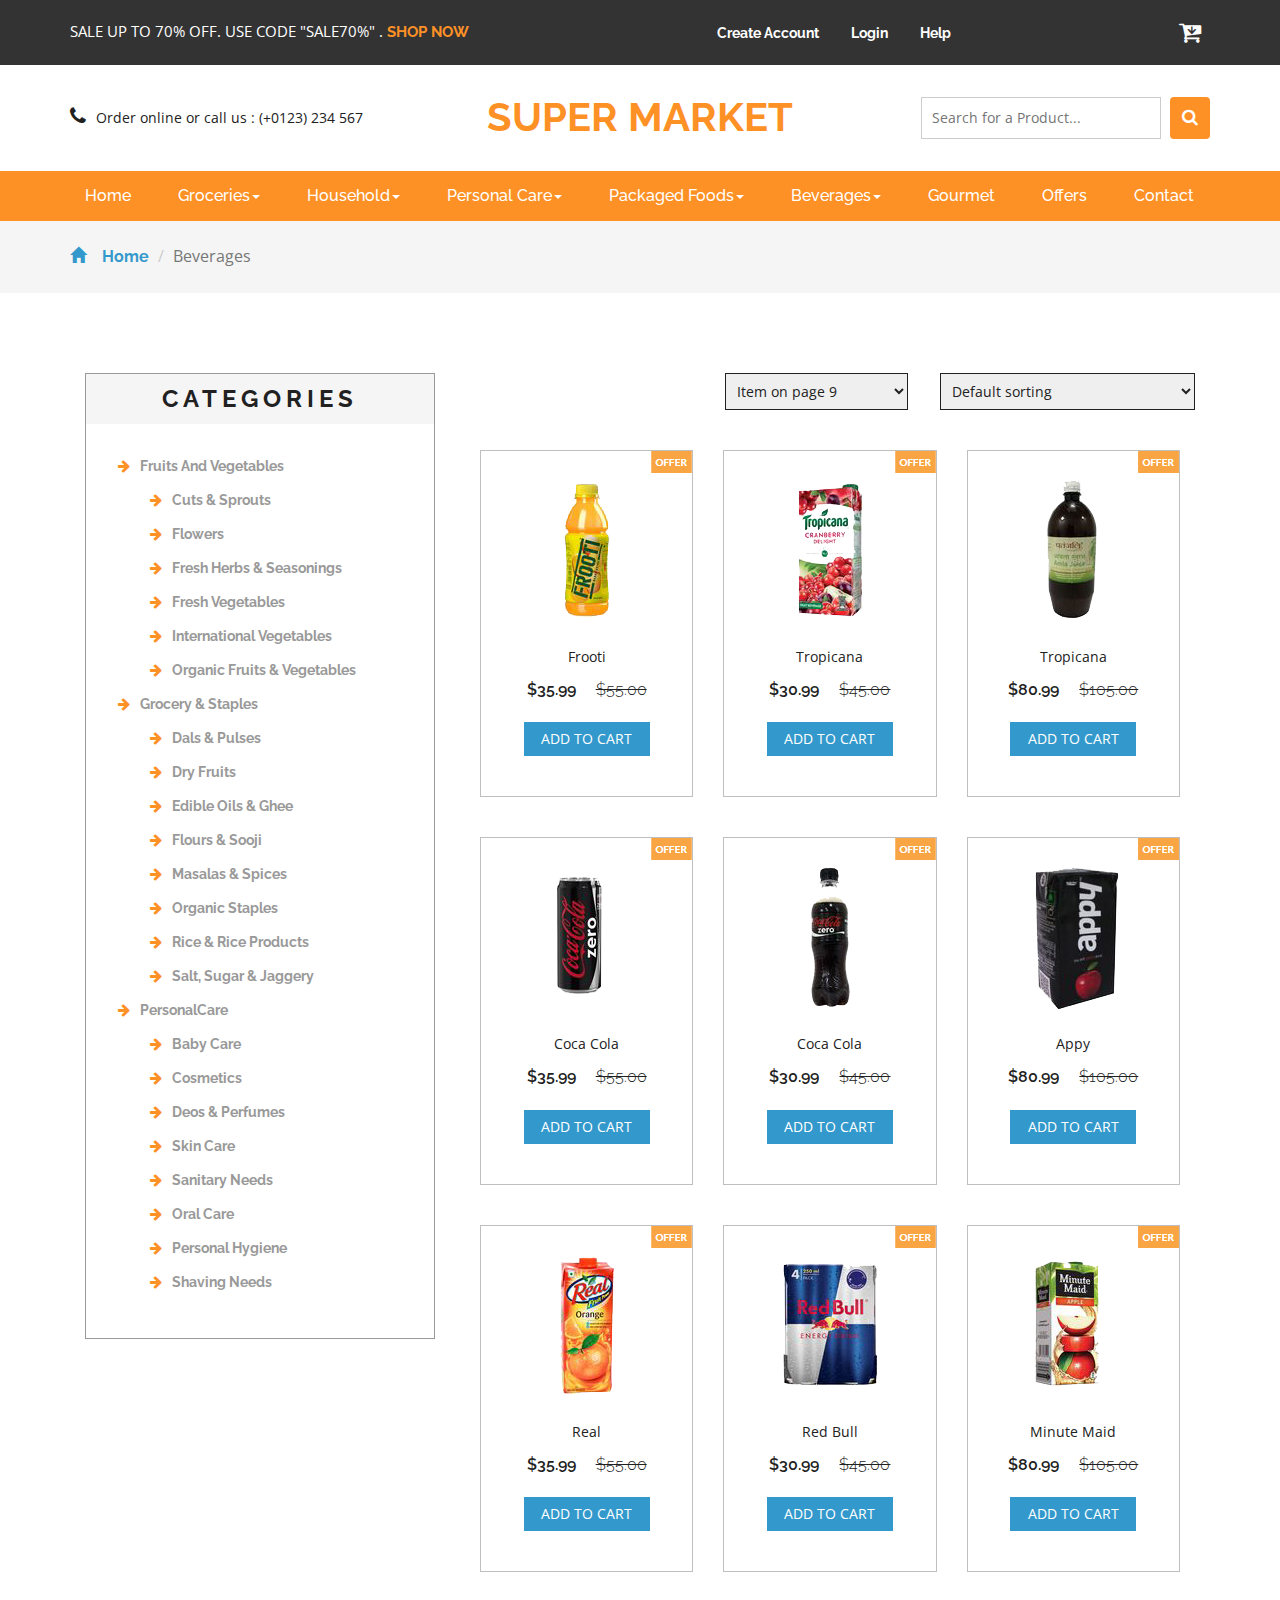
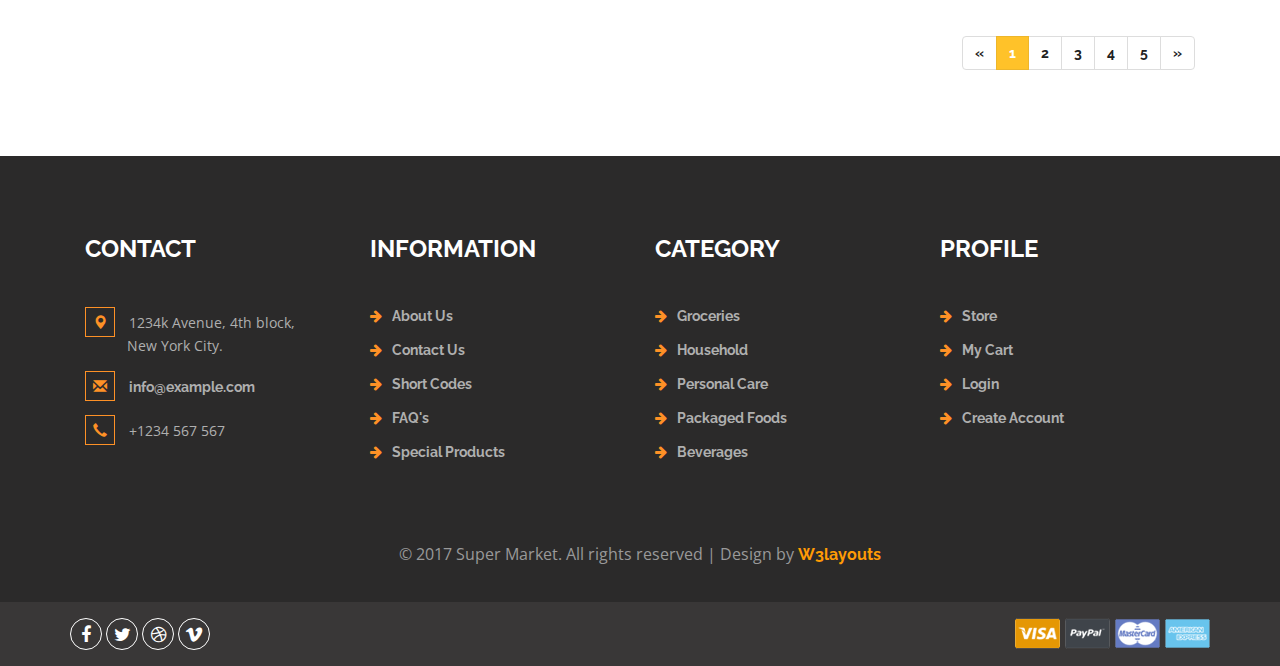
<file: user/web/beverages.html>
<!--
author: W3layouts
author URL: http://w3layouts.com
License: Creative Commons Attribution 3.0 Unported
License URL: http://creativecommons.org/licenses/by/3.0/
-->
<!DOCTYPE html>
<html>
<head>
<title>Super Market an Ecommerce Online Shopping Category Flat Bootstrap Responsive Website Template | Beverages :: w3layouts</title>
<!-- for-mobile-apps -->
<meta name="viewport" content="width=device-width, initial-scale=1">
<meta http-equiv="Content-Type" content="text/html; charset=utf-8" />
<meta name="keywords" content="Super Market Responsive web template, Bootstrap Web Templates, Flat Web Templates, Android Compatible web template, 
Smartphone Compatible web template, free webdesigns for Nokia, Samsung, LG, SonyEricsson, Motorola web design" />
<script type="application/x-javascript"> addEventListener("load", function() { setTimeout(hideURLbar, 0); }, false);
		function hideURLbar(){ window.scrollTo(0,1); } </script>
<!-- //for-mobile-apps -->
<link href="css/bootstrap.css" rel="stylesheet" type="text/css" media="all" />
<link href="css/style.css" rel="stylesheet" type="text/css" media="all" />
<!-- font-awesome icons -->
<link href="css/font-awesome.css" rel="stylesheet"> 
<!-- //font-awesome icons -->
<!-- js -->
<script src="js/jquery-1.11.1.min.js"></script>
<!-- //js -->
<link href='//fonts.googleapis.com/css?family=Raleway:400,100,100italic,200,200italic,300,400italic,500,500italic,600,600italic,700,700italic,800,800italic,900,900italic' rel='stylesheet' type='text/css'>
<link href='//fonts.googleapis.com/css?family=Open+Sans:400,300,300italic,400italic,600,600italic,700,700italic,800,800italic' rel='stylesheet' type='text/css'>
<!-- start-smoth-scrolling -->
<script type="text/javascript" src="js/move-top.js"></script>
<script type="text/javascript" src="js/easing.js"></script>
<script type="text/javascript">
	jQuery(document).ready(function($) {
		$(".scroll").click(function(event){		
			event.preventDefault();
			$('html,body').animate({scrollTop:$(this.hash).offset().top},1000);
		});
	});
</script>
<!-- start-smoth-scrolling -->
</head>
<body>
<!-- header -->
	<div class="agileits_header">
		<div class="container">
			<div class="w3l_offers">
				<p>SALE UP TO 70% OFF. USE CODE "SALE70%" . <a href="products.html">SHOP NOW</a></p>
			</div>
			<div class="agile-login">
				<ul>
					<li><a href="registered.html"> Create Account </a></li>
					<li><a href="login.html">Login</a></li>
					<li><a href="contact.html">Help</a></li>
					
				</ul>
			</div>
			<div class="product_list_header">  
					<form action="#" method="post" class="last"> 
						<input type="hidden" name="cmd" value="_cart">
						<input type="hidden" name="display" value="1">
						<button class="w3view-cart" type="submit" name="submit" value=""><i class="fa fa-cart-arrow-down" aria-hidden="true"></i></button>
					</form>  
			</div>
			<div class="clearfix"> </div>
		</div>
	</div>

	<div class="logo_products">
		<div class="container">
			<div class="w3ls_logo_products_left1">
				<ul class="phone_email">
					<li><i class="fa fa-phone" aria-hidden="true"></i>Order online or call us : (+0123) 234 567</li>
					
				</ul>
			</div>
			<div class="w3ls_logo_products_left">
				<h1><a href="index.html">super Market</a></h1>
			</div>
			<div class="w3l_search">
				<form action="#" method="post">
					<input type="search" name="Search" placeholder="Search for a Product..." required="">
					<button type="submit" class="btn btn-default search" aria-label="Left Align">
						<i class="fa fa-search" aria-hidden="true"> </i>
					</button>
					<div class="clearfix"></div>
				</form>
			</div>
			
			<div class="clearfix"> </div>
		</div>
	</div>
<!-- //header -->
<!-- navigation -->
	<div class="navigation-agileits">
		<div class="container">
			<nav class="navbar navbar-default">
							<!-- Brand and toggle get grouped for better mobile display -->
							<div class="navbar-header nav_2">
								<button type="button" class="navbar-toggle collapsed navbar-toggle1" data-toggle="collapse" data-target="#bs-megadropdown-tabs">
									<span class="sr-only">Toggle navigation</span>
									<span class="icon-bar"></span>
									<span class="icon-bar"></span>
									<span class="icon-bar"></span>
								</button>
							</div> 
							<div class="collapse navbar-collapse" id="bs-megadropdown-tabs">
								<ul class="nav navbar-nav">
									<li class="active"><a href="index.html" class="act">Home</a></li>	
									<!-- Mega Menu -->
									<li class="dropdown">
										<a href="#" class="dropdown-toggle" data-toggle="dropdown">Groceries<b class="caret"></b></a>
										<ul class="dropdown-menu multi-column columns-3">
											<div class="row">
												<div class="multi-gd-img">
													<ul class="multi-column-dropdown">
														<h6>All Groceries</h6>
														<li><a href="groceries.html">Dals & Pulses</a></li>
														<li><a href="groceries.html">Almonds</a></li>
														<li><a href="groceries.html">Cashews</a></li>
														<li><a href="groceries.html">Dry Fruit</a></li>
														<li><a href="groceries.html"> Mukhwas </a></li>
														<li><a href="groceries.html">Rice & Rice Products</a></li>
													</ul>
												</div>	
												
											</div>
										</ul>
									</li>
									<li class="dropdown">
										<a href="#" class="dropdown-toggle" data-toggle="dropdown">Household<b class="caret"></b></a>
										<ul class="dropdown-menu multi-column columns-3">
											<div class="row">
												<div class="multi-gd-img">
													<ul class="multi-column-dropdown">
														<h6>All Household</h6>
														<li><a href="household.html">Cookware</a></li>
														<li><a href="household.html">Dust Pans</a></li>
														<li><a href="household.html">Scrubbers</a></li>
														<li><a href="household.html">Dust Cloth</a></li>
														<li><a href="household.html"> Mops </a></li>
														<li><a href="household.html">Kitchenware</a></li>
													</ul>
												</div>
												
												
											</div>
										</ul>
									</li>
									<li class="dropdown">
										<a href="#" class="dropdown-toggle" data-toggle="dropdown">Personal Care<b class="caret"></b></a>
										<ul class="dropdown-menu multi-column columns-3">
											<div class="row">
												<div class="multi-gd-img">
													<ul class="multi-column-dropdown">
														<h6>Baby Care</h6>
														<li><a href="personalcare.html">Baby Soap</a></li>
														<li><a href="personalcare.html">Baby Care Accessories</a></li>
														<li><a href="personalcare.html">Baby Oil & Shampoos</a></li>
														<li><a href="personalcare.html">Baby Creams & Lotion</a></li>
														<li><a href="personalcare.html"> Baby Powder</a></li>
														<li><a href="personalcare.html">Diapers & Wipes</a></li>
													</ul>
												</div>
												
											</div>
										</ul>
									</li>
									<li class="dropdown">
										<a href="#" class="dropdown-toggle" data-toggle="dropdown">Packaged Foods<b class="caret"></b></a>
										<ul class="dropdown-menu multi-column columns-3">
											<div class="row">
												<div class="multi-gd-img">
													<ul class="multi-column-dropdown">
														<h6>All Accessories</h6>
														<li><a href="packagedfoods.html">Baby Food</a></li>
														<li><a href="packagedfoods.html">Dessert Items</a></li>
														<li><a href="packagedfoods.html">Biscuits</a></li>
														<li><a href="packagedfoods.html">Breakfast Cereals</a></li>
														<li><a href="packagedfoods.html"> Canned Food </a></li>
														<li><a href="packagedfoods.html">Chocolates & Sweets</a></li>
													</ul>
												</div>
												
											
											</div>
										</ul>
									</li>
									<li class="dropdown">
										<a href="#" class="dropdown-toggle" data-toggle="dropdown">Beverages<b class="caret"></b></a>
										<ul class="dropdown-menu multi-column columns-3">
											<div class="row">
												<div class="multi-gd-img">
													<ul class="multi-column-dropdown">
														<h6>Tea & Coeffe</h6>
														<li><a href="beverages.html">Green Tea</a></li>
														<li><a href="beverages.html">Ground Coffee</a></li>
														<li><a href="beverages.html">Herbal Tea</a></li>
														<li><a href="beverages.html">Instant Coffee</a></li>
														<li><a href="beverages.html"> Tea </a></li>
														<li><a href="beverages.html">Tea Bags</a></li>
													</ul>
												</div>
							
											</div>
										</ul>
									</li>
									<li><a href="gourmet.html">Gourmet</a></li>
									<li><a href="offers.html">Offers</a></li>
									<li><a href="contact.html">Contact</a></li>
								</ul>
							</div>
							</nav>
			</div>
		</div>
		
<!-- //navigation -->
<!-- breadcrumbs -->
	<div class="breadcrumbs">
		<div class="container">
			<ol class="breadcrumb breadcrumb1 animated wow slideInLeft" data-wow-delay=".5s">
				<li><a href="index.html"><span class="glyphicon glyphicon-home" aria-hidden="true"></span>Home</a></li>
				<li class="active">Beverages</li>
			</ol>
		</div>
	</div>
<!-- //breadcrumbs -->
<!--- beverages --->
	<div class="products">
		<div class="container">
			<div class="col-md-4 products-left">
				<div class="categories">
					<h2>Categories</h2>
					<ul class="cate">
						<li><a href="products.html"><i class="fa fa-arrow-right" aria-hidden="true"></i>Fruits And Vegetables</a></li>
							<ul>
								<li><a href="products.html"><i class="fa fa-arrow-right" aria-hidden="true"></i>Cuts & Sprouts</a></li>
								<li><a href="products.html"><i class="fa fa-arrow-right" aria-hidden="true"></i>Flowers</a></li>
								<li><a href="products.html"><i class="fa fa-arrow-right" aria-hidden="true"></i>Fresh Herbs & Seasonings</a></li>
								<li><a href="products.html"><i class="fa fa-arrow-right" aria-hidden="true"></i>Fresh Vegetables</a> </li>
								<li><a href="products.html"><i class="fa fa-arrow-right" aria-hidden="true"></i>International Vegetables</a> </li>
								<li><a href="products.html"><i class="fa fa-arrow-right" aria-hidden="true"></i>Organic Fruits & Vegetables</a></li>
							</ul>
						<li><a href="products.html"><i class="fa fa-arrow-right" aria-hidden="true"></i>Grocery & Staples</a></li>
							<ul>
								<li><a href="products.html"><i class="fa fa-arrow-right" aria-hidden="true"></i>Dals & Pulses</a> </li>
								<li><a href="products.html"><i class="fa fa-arrow-right" aria-hidden="true"></i>Dry Fruits</a> </li>
								<li><a href="products.html"><i class="fa fa-arrow-right" aria-hidden="true"></i>Edible Oils & Ghee</a> </li>
								<li><a href="products.html"><i class="fa fa-arrow-right" aria-hidden="true"></i>Flours & Sooji</a> </li>
								<li><a href="products.html"><i class="fa fa-arrow-right" aria-hidden="true"></i>Masalas & Spices</a> </li>
								<li><a href="products.html"><i class="fa fa-arrow-right" aria-hidden="true"></i>Organic Staples</a> </li>
								<li><a href="products.html"><i class="fa fa-arrow-right" aria-hidden="true"></i>Rice & Rice Products</a> </li>
								<li><a href="products.html"><i class="fa fa-arrow-right" aria-hidden="true"></i>Salt, Sugar & Jaggery</a></li>
							</ul>
						<li><a href="products.html"><i class="fa fa-arrow-right" aria-hidden="true"></i>PersonalCare</a></li>
							<ul>
								<li><a href="products.html"><i class="fa fa-arrow-right" aria-hidden="true"></i>Baby Care</a> </li>
								<li><a href="products.html"><i class="fa fa-arrow-right" aria-hidden="true"></i>Cosmetics</a> </li>
								<li><a href="products.html"><i class="fa fa-arrow-right" aria-hidden="true"></i>Deos & Perfumes</a> </li>
								<li><a href="products.html"><i class="fa fa-arrow-right" aria-hidden="true"></i>Skin Care</a> </li>
								<li><a href="products.html"><i class="fa fa-arrow-right" aria-hidden="true"></i>Sanitary Needs</a> </li>
								<li><a href="products.html"><i class="fa fa-arrow-right" aria-hidden="true"></i>Oral Care</a> </li>
								<li><a href="products.html"><i class="fa fa-arrow-right" aria-hidden="true"></i>Personal Hygiene</a> </li>
								<li><a href="products.html"><i class="fa fa-arrow-right" aria-hidden="true"></i>Shaving Needs</a></li>
							</ul>
					</ul>
				</div>																																												
			</div>
			<div class="col-md-8 products-right">
				<div class="products-right-grid">
					<div class="products-right-grids">
						<div class="sorting">
							<select id="country" onchange="change_country(this.value)" class="frm-field required sect">
								<option value="null"><i class="fa fa-arrow-right" aria-hidden="true"></i>Default sorting</option>
								<option value="null"><i class="fa fa-arrow-right" aria-hidden="true"></i>Sort by popularity</option> 
								<option value="null"><i class="fa fa-arrow-right" aria-hidden="true"></i>Sort by average rating</option>					
								<option value="null"><i class="fa fa-arrow-right" aria-hidden="true"></i>Sort by price</option>								
							</select>
						</div>
						<div class="sorting-left">
							<select id="country1" onchange="change_country(this.value)" class="frm-field required sect">
								<option value="null"><i class="fa fa-arrow-right" aria-hidden="true"></i>Item on page 9</option>
								<option value="null"><i class="fa fa-arrow-right" aria-hidden="true"></i>Item on page 18</option> 
								<option value="null"><i class="fa fa-arrow-right" aria-hidden="true"></i>Item on page 32</option>					
								<option value="null"><i class="fa fa-arrow-right" aria-hidden="true"></i>All</option>								
							</select>
						</div>
						<div class="clearfix"> </div>
					</div>
				</div>
				<div class="agile_top_brands_grids">
					<div class="col-md-4 top_brand_left">
						<div class="hover14 column">
							<div class="agile_top_brand_left_grid">
								<div class="agile_top_brand_left_grid_pos">
									<img src="images/offer.png" alt=" " class="img-responsive">
								</div>
								<div class="agile_top_brand_left_grid1">
									<figure>
										<div class="snipcart-item block">
											<div class="snipcart-thumb">
												<a href="single.html"><img title=" " alt=" " src="images/bv2.png"></a>		
												<p>Frooti</p>
												<h4>$35.99 <span>$55.00</span></h4>
											</div>
											<div class="snipcart-details top_brand_home_details">
												<form action="#" method="post">
													<fieldset>
														<input type="hidden" name="cmd" value="_cart">
														<input type="hidden" name="add" value="1">
														<input type="hidden" name="business" value=" ">
														<input type="hidden" name="item_name" value="Fortune Sunflower Oil">
														<input type="hidden" name="amount" value="35.99">
														<input type="hidden" name="discount_amount" value="1.00">
														<input type="hidden" name="currency_code" value="USD">
														<input type="hidden" name="return" value=" ">
														<input type="hidden" name="cancel_return" value=" ">
														<input type="submit" name="submit" value="Add to cart" class="button">
													</fieldset>
												</form>
											</div>
										</div>
									</figure>
								</div>
							</div>
						</div>
					</div>
					<div class="col-md-4 top_brand_left">
						<div class="hover14 column">
							<div class="agile_top_brand_left_grid">
								<div class="agile_top_brand_left_grid_pos">
									<img src="images/offer.png" alt=" " class="img-responsive">
								</div>
								<div class="agile_top_brand_left_grid1">
									<figure>
										<div class="snipcart-item block">
											<div class="snipcart-thumb">
												<a href="single.html"><img title=" " alt=" " src="images/bv3.png"></a>		
												<p>Tropicana</p>
												<h4>$30.99 <span>$45.00</span></h4>
											</div>
											<div class="snipcart-details top_brand_home_details">
												<form action="#" method="post">
													<fieldset>
														<input type="hidden" name="cmd" value="_cart">
														<input type="hidden" name="add" value="1">
														<input type="hidden" name="business" value=" ">
														<input type="hidden" name="item_name" value="basmati rise">
														<input type="hidden" name="amount" value="30.99">
														<input type="hidden" name="discount_amount" value="1.00">
														<input type="hidden" name="currency_code" value="USD">
														<input type="hidden" name="return" value=" ">
														<input type="hidden" name="cancel_return" value=" ">
														<input type="submit" name="submit" value="Add to cart" class="button">
													</fieldset>
												</form>
											</div>
										</div>
									</figure>
								</div>
							</div>
						</div>
					</div>
					<div class="col-md-4 top_brand_left">
						<div class="hover14 column">
							<div class="agile_top_brand_left_grid">
								<div class="agile_top_brand_left_grid_pos">
									<img src="images/offer.png" alt=" " class="img-responsive">
								</div>
								<div class="agile_top_brand_left_grid_pos">
									<img src="images/offer.png" alt=" " class="img-responsive">
								</div>
								<div class="agile_top_brand_left_grid1">
									<figure>
										<div class="snipcart-item block">
											<div class="snipcart-thumb">
												<a href="single.html"><img src="images/bv4.png" alt=" " class="img-responsive"></a>
												<p>Tropicana</p>
												<h4>$80.99 <span>$105.00</span></h4>
											</div>
											<div class="snipcart-details top_brand_home_details">
												<form action="#" method="post">
													<fieldset>
														<input type="hidden" name="cmd" value="_cart">
														<input type="hidden" name="add" value="1">
														<input type="hidden" name="business" value=" ">
														<input type="hidden" name="item_name" value="Pepsi soft drink">
														<input type="hidden" name="amount" value="80.00">
														<input type="hidden" name="discount_amount" value="1.00">
														<input type="hidden" name="currency_code" value="USD">
														<input type="hidden" name="return" value=" ">
														<input type="hidden" name="cancel_return" value=" ">
														<input type="submit" name="submit" value="Add to cart" class="button">
													</fieldset>
												</form>
											</div>
										</div>
									</figure>
								</div>
							</div>
						</div>
					</div>
						<div class="clearfix"> </div>
				</div>
				<div class="agile_top_brands_grids">
					<div class="col-md-4 top_brand_left">
						<div class="hover14 column">
							<div class="agile_top_brand_left_grid">
								<div class="agile_top_brand_left_grid_pos">
									<img src="images/offer.png" alt=" " class="img-responsive">
								</div>
								<div class="agile_top_brand_left_grid1">
									<figure>
										<div class="snipcart-item block">
											<div class="snipcart-thumb">
												<a href="single.html"><img title=" " alt=" " src="images/bv5.png"></a>		
												<p>Coca Cola</p>
												<h4>$35.99 <span>$55.00</span></h4>
											</div>
											<div class="snipcart-details top_brand_home_details">
												<form action="#" method="post">
													<fieldset>
														<input type="hidden" name="cmd" value="_cart">
														<input type="hidden" name="add" value="1">
														<input type="hidden" name="business" value=" ">
														<input type="hidden" name="item_name" value="Fortune Sunflower Oil">
														<input type="hidden" name="amount" value="35.99">
														<input type="hidden" name="discount_amount" value="1.00">
														<input type="hidden" name="currency_code" value="USD">
														<input type="hidden" name="return" value=" ">
														<input type="hidden" name="cancel_return" value=" ">
														<input type="submit" name="submit" value="Add to cart" class="button">
													</fieldset>
												</form>
											</div>
										</div>
									</figure>
								</div>
							</div>
						</div>
					</div>
					<div class="col-md-4 top_brand_left">
						<div class="hover14 column">
							<div class="agile_top_brand_left_grid">
								<div class="agile_top_brand_left_grid_pos">
									<img src="images/offer.png" alt=" " class="img-responsive">
								</div>
								<div class="agile_top_brand_left_grid1">
									<figure>
										<div class="snipcart-item block">
											<div class="snipcart-thumb">
												<a href="single.html"><img title=" " alt=" " src="images/bv6.png"></a>		
												<p>Coca Cola</p>
												<h4>$30.99 <span>$45.00</span></h4>
											</div>
											<div class="snipcart-details top_brand_home_details">
												<form action="#" method="post">
													<fieldset>
														<input type="hidden" name="cmd" value="_cart">
														<input type="hidden" name="add" value="1">
														<input type="hidden" name="business" value=" ">
														<input type="hidden" name="item_name" value="basmati rise">
														<input type="hidden" name="amount" value="30.99">
														<input type="hidden" name="discount_amount" value="1.00">
														<input type="hidden" name="currency_code" value="USD">
														<input type="hidden" name="return" value=" ">
														<input type="hidden" name="cancel_return" value=" ">
														<input type="submit" name="submit" value="Add to cart" class="button">
													</fieldset>
												</form>
											</div>
										</div>
									</figure>
								</div>
							</div>
						</div>
					</div>
					<div class="col-md-4 top_brand_left">
						<div class="hover14 column">
							<div class="agile_top_brand_left_grid">
								<div class="agile_top_brand_left_grid_pos">
									<img src="images/offer.png" alt=" " class="img-responsive">
								</div>
								<div class="agile_top_brand_left_grid_pos">
									<img src="images/offer.png" alt=" " class="img-responsive">
								</div>
								<div class="agile_top_brand_left_grid1">
									<figure>
										<div class="snipcart-item block">
											<div class="snipcart-thumb">
												<a href="single.html"><img src="images/bv7.png" alt=" " class="img-responsive"></a>
												<p>Appy</p>
												<h4>$80.99 <span>$105.00</span></h4>
											</div>
											<div class="snipcart-details top_brand_home_details">
												<form action="#" method="post">
													<fieldset>
														<input type="hidden" name="cmd" value="_cart">
														<input type="hidden" name="add" value="1">
														<input type="hidden" name="business" value=" ">
														<input type="hidden" name="item_name" value="Pepsi soft drink">
														<input type="hidden" name="amount" value="80.00">
														<input type="hidden" name="discount_amount" value="1.00">
														<input type="hidden" name="currency_code" value="USD">
														<input type="hidden" name="return" value=" ">
														<input type="hidden" name="cancel_return" value=" ">
														<input type="submit" name="submit" value="Add to cart" class="button">
													</fieldset>
												</form>
											</div>
										</div>
									</figure>
								</div>
							</div>
						</div>
					</div>
						<div class="clearfix"> </div>
				</div>
				<div class="agile_top_brands_grids">
					<div class="col-md-4 top_brand_left">
						<div class="hover14 column">
							<div class="agile_top_brand_left_grid">
								<div class="agile_top_brand_left_grid_pos">
									<img src="images/offer.png" alt=" " class="img-responsive">
								</div>
								<div class="agile_top_brand_left_grid1">
									<figure>
										<div class="snipcart-item block">
											<div class="snipcart-thumb">
												<a href="single.html"><img title=" " alt=" " src="images/bv8.png"></a>		
												<p>Real</p>
												<h4>$35.99 <span>$55.00</span></h4>
											</div>
											<div class="snipcart-details top_brand_home_details">
												<form action="#" method="post">
													<fieldset>
														<input type="hidden" name="cmd" value="_cart">
														<input type="hidden" name="add" value="1">
														<input type="hidden" name="business" value=" ">
														<input type="hidden" name="item_name" value="Fortune Sunflower Oil">
														<input type="hidden" name="amount" value="35.99">
														<input type="hidden" name="discount_amount" value="1.00">
														<input type="hidden" name="currency_code" value="USD">
														<input type="hidden" name="return" value=" ">
														<input type="hidden" name="cancel_return" value=" ">
														<input type="submit" name="submit" value="Add to cart" class="button">
													</fieldset>
												</form>
											</div>
										</div>
									</figure>
								</div>
							</div>
						</div>
					</div>
					<div class="col-md-4 top_brand_left">
						<div class="hover14 column">
							<div class="agile_top_brand_left_grid">
								<div class="agile_top_brand_left_grid_pos">
									<img src="images/offer.png" alt=" " class="img-responsive">
								</div>
								<div class="agile_top_brand_left_grid1">
									<figure>
										<div class="snipcart-item block">
											<div class="snipcart-thumb">
												<a href="single.html"><img title=" " alt=" " src="images/bv9.png"></a>		
												<p>Red Bull</p>
												<h4>$30.99 <span>$45.00</span></h4>
											</div>
											<div class="snipcart-details top_brand_home_details">
												<form action="#" method="post">
													<fieldset>
														<input type="hidden" name="cmd" value="_cart">
														<input type="hidden" name="add" value="1">
														<input type="hidden" name="business" value=" ">
														<input type="hidden" name="item_name" value="basmati rise">
														<input type="hidden" name="amount" value="30.99">
														<input type="hidden" name="discount_amount" value="1.00">
														<input type="hidden" name="currency_code" value="USD">
														<input type="hidden" name="return" value=" ">
														<input type="hidden" name="cancel_return" value=" ">
														<input type="submit" name="submit" value="Add to cart" class="button">
													</fieldset>
												</form>
											</div>
										</div>
									</figure>
								</div>
							</div>
						</div>
					</div>
					<div class="col-md-4 top_brand_left">
						<div class="hover14 column">
							<div class="agile_top_brand_left_grid">
								<div class="agile_top_brand_left_grid_pos">
									<img src="images/offer.png" alt=" " class="img-responsive">
								</div>
								<div class="agile_top_brand_left_grid_pos">
									<img src="images/offer.png" alt=" " class="img-responsive">
								</div>
								<div class="agile_top_brand_left_grid1">
									<figure>
										<div class="snipcart-item block">
											<div class="snipcart-thumb">
												<a href="single.html"><img src="images/bv1.png" alt=" " class="img-responsive"></a>
												<p>Minute Maid</p>
												<h4>$80.99 <span>$105.00</span></h4>
											</div>
											<div class="snipcart-details top_brand_home_details">
												<form action="#" method="post">
													<fieldset>
														<input type="hidden" name="cmd" value="_cart">
														<input type="hidden" name="add" value="1">
														<input type="hidden" name="business" value=" ">
														<input type="hidden" name="item_name" value="Pepsi soft drink">
														<input type="hidden" name="amount" value="80.00">
														<input type="hidden" name="discount_amount" value="1.00">
														<input type="hidden" name="currency_code" value="USD">
														<input type="hidden" name="return" value=" ">
														<input type="hidden" name="cancel_return" value=" ">
														<input type="submit" name="submit" value="Add to cart" class="button">
													</fieldset>
												</form>
											</div>
										</div>
									</figure>
								</div>
							</div>
						</div>
					</div>
						<div class="clearfix"> </div>
				</div>
				<nav class="numbering">
					<ul class="pagination paging">
						<li>
							<a href="#" aria-label="Previous">
								<span aria-hidden="true">&laquo;</span>
							</a>
						</li>
						<li class="active"><a href="#">1<span class="sr-only">(current)</span></a></li>
						<li><a href="#">2</a></li>
						<li><a href="#">3</a></li>
						<li><a href="#">4</a></li>
						<li><a href="#">5</a></li>
						<li>
							<a href="#" aria-label="Next">
							<span aria-hidden="true">&raquo;</span>
							</a>
						</li>
					</ul>
				</nav>
			</div>
			<div class="clearfix"> </div>
		</div>
	</div>
<!--- beverages --->
<!-- //footer -->
<div class="footer">
		<div class="container">
			<div class="w3_footer_grids">
				<div class="col-md-3 w3_footer_grid">
					<h3>Contact</h3>
					
					<ul class="address">
						<li><i class="glyphicon glyphicon-map-marker" aria-hidden="true"></i>1234k Avenue, 4th block, <span>New York City.</span></li>
						<li><i class="glyphicon glyphicon-envelope" aria-hidden="true"></i><a href="mailto:info@example.com">info@example.com</a></li>
						<li><i class="glyphicon glyphicon-earphone" aria-hidden="true"></i>+1234 567 567</li>
					</ul>
				</div>
				<div class="col-md-3 w3_footer_grid">
					<h3>Information</h3>
					<ul class="info"> 
						<li><i class="fa fa-arrow-right" aria-hidden="true"></i><a href="about.html">About Us</a></li>
						<li><i class="fa fa-arrow-right" aria-hidden="true"></i><a href="contact.html">Contact Us</a></li>
						<li><i class="fa fa-arrow-right" aria-hidden="true"></i><a href="short-codes.html">Short Codes</a></li>
						<li><i class="fa fa-arrow-right" aria-hidden="true"></i><a href="faq.html">FAQ's</a></li>
						<li><i class="fa fa-arrow-right" aria-hidden="true"></i><a href="products.html">Special Products</a></li>
					</ul>
				</div>
				<div class="col-md-3 w3_footer_grid">
					<h3>Category</h3>
					<ul class="info"> 
						<li><i class="fa fa-arrow-right" aria-hidden="true"></i><a href="groceries.html">Groceries</a></li>
						<li><i class="fa fa-arrow-right" aria-hidden="true"></i><a href="household.html">Household</a></li>
						<li><i class="fa fa-arrow-right" aria-hidden="true"></i><a href="personalcare.html">Personal Care</a></li>
						<li><i class="fa fa-arrow-right" aria-hidden="true"></i><a href="packagedfoods.html">Packaged Foods</a></li>
						<li><i class="fa fa-arrow-right" aria-hidden="true"></i><a href="beverages.html">Beverages</a></li>
					</ul>
				</div>
				<div class="col-md-3 w3_footer_grid">
					<h3>Profile</h3>
					<ul class="info"> 
						<li><i class="fa fa-arrow-right" aria-hidden="true"></i><a href="products.html">Store</a></li>
						<li><i class="fa fa-arrow-right" aria-hidden="true"></i><a href="checkout.html">My Cart</a></li>
						<li><i class="fa fa-arrow-right" aria-hidden="true"></i><a href="login.html">Login</a></li>
						<li><i class="fa fa-arrow-right" aria-hidden="true"></i><a href="registered.html">Create Account</a></li>
					</ul>
					
					
				</div>
				<div class="clearfix"> </div>
			</div>
		</div>
		
		<div class="footer-copy">
			
			<div class="container">
				<p>© 2017 Super Market. All rights reserved | Design by <a href="http://w3layouts.com/">W3layouts</a></p>
			</div>
		</div>
		
	</div>	
	<div class="footer-botm">
			<div class="container">
				<div class="w3layouts-foot">
					<ul>
						<li><a href="#" class="w3_agile_facebook"><i class="fa fa-facebook" aria-hidden="true"></i></a></li>
						<li><a href="#" class="agile_twitter"><i class="fa fa-twitter" aria-hidden="true"></i></a></li>
						<li><a href="#" class="w3_agile_dribble"><i class="fa fa-dribbble" aria-hidden="true"></i></a></li>
						<li><a href="#" class="w3_agile_vimeo"><i class="fa fa-vimeo" aria-hidden="true"></i></a></li>
					</ul>
				</div>
				<div class="payment-w3ls">	
					<img src="images/card.png" alt=" " class="img-responsive">
				</div>
				<div class="clearfix"> </div>
			</div>
		</div>
<!-- //footer -->	
<!-- Bootstrap Core JavaScript -->
<script src="js/bootstrap.min.js"></script>
<!-- top-header and slider -->
<!-- here stars scrolling icon -->
	<script type="text/javascript">
		$(document).ready(function() {
			/*
				var defaults = {
				containerID: 'toTop', // fading element id
				containerHoverID: 'toTopHover', // fading element hover id
				scrollSpeed: 1200,
				easingType: 'linear' 
				};
			*/
								
			$().UItoTop({ easingType: 'easeOutQuart' });
								
			});
	</script>
<!-- //here ends scrolling icon -->
<script src="js/minicart.min.js"></script>
<script>
	// Mini Cart
	paypal.minicart.render({
		action: '#'
	});

	if (~window.location.search.indexOf('reset=true')) {
		paypal.minicart.reset();
	}
</script>
<!-- main slider-banner -->
<script src="js/skdslider.min.js"></script>
<link href="css/skdslider.css" rel="stylesheet">
<script type="text/javascript">
		jQuery(document).ready(function(){
			jQuery('#demo1').skdslider({'delay':5000, 'animationSpeed': 2000,'showNextPrev':true,'showPlayButton':true,'autoSlide':true,'animationType':'fading'});
						
			jQuery('#responsive').change(function(){
			  $('#responsive_wrapper').width(jQuery(this).val());
			});
			
		});
</script>	
<!-- //main slider-banner --> 

</body>
</html>
</file>
<file: user/css/style.css>
/*--
Author: W3layouts
Author URL: http://w3layouts.com
License: Creative Commons Attribution 3.0 Unported
License URL: http://creativecommons.org/licenses/by/3.0/
--*/
html, body{
	font-size: 100%;
	background:#fff;
	font-family: 'Open Sans', sans-serif;
}
body a {
	transition:0.5s all;
	-webkit-transition:0.5s all;
	-moz-transition:0.5s all;
	-o-transition:0.5s all;
	-ms-transition:0.5s all;
}
a:hover{
 text-decoration:none;
}
input[type="button"],input[type="submit"]{
	transition:0.5s all;
	-webkit-transition:0.5s all;
	-moz-transition:0.5s all;
	-o-transition:0.5s all;
	-ms-transition:0.5s all;
}
h1,h2,h3,h4,h5,h6{
	margin:0;
}	
p{
	margin:0;
	font-weight: 300;
}
ul{
	margin:0;
	padding:0;
}
label {
    margin: 0;
    color: #fff;
}
/*-- header --*/
/* Shutter In Vertical */
.hvr-shutter-in-vertical {
  display: inline-block;
  vertical-align: middle;
  -webkit-transform: translateZ(0);
  transform: translateZ(0);
  box-shadow: 0 0 1px rgba(0, 0, 0, 0);
  -webkit-backface-visibility: hidden;
  backface-visibility: hidden;
  -moz-osx-font-smoothing: grayscale;
  position: relative;
  background:#30C3B5;
  -webkit-transition-property: color;
  transition-property: color;
  -webkit-transition-duration: 0.3s;
  transition-duration: 0.3s;
  color: #fff;
}
.hvr-shutter-in-vertical:before {
  content: "";
  position: absolute;
  z-index: -1;
  top: 0;
  bottom: 0;
  left: 0;
  right: 0;
  background:#48cfc1; 
  -webkit-transform: scaleY(1);
  transform: scaleY(1);
  -webkit-transform-origin: 50%;
  transform-origin: 50%;
  -webkit-transition-property: transform;
  transition-property: transform;
  -webkit-transition-duration: 0.3s;
  transition-duration: 0.3s;
  -webkit-transition-timing-function: ease-out;
  transition-timing-function: ease-out;
}
.hvr-shutter-in-vertical:hover,.hvr-shutter-in-vertical:focus,.hvr-shutter-in-vertical:active {
  color: white;
}
.hvr-shutter-in-vertical:hover:before,.hvr-shutter-in-vertical:focus:before,.hvr-shutter-in-vertical:active:before {
  -webkit-transform: scaleY(0);
  transform: scaleY(0);
}

.logo{
	float:left;
	padding: 0 20px;
}
.logo a{
    font-size: 27px;
    color: rgb(255, 255, 255);
    text-decoration: none;
    font-family: 'Varela Round', sans-serif;
	text-transform:uppercase;
}
.top-nav {
    float: right;
    width: 80%;
    #margin-top: 12px;
	margin: 12px 5px 5px 5px;
}
span.menu{
	display:none;
}

.top-nav ul li{
	display:inline-block;
    margin: 0 10px 0 0;
    -webkit-appearance: none !important;
}
.top-nav ul li a{
    color: #fff;
    padding: 0 0 0 0;
    font-size: 14px;
    font-family: 'Varela Round', sans-serif;
    text-decoration: none;
    text-transform: uppercase;
    border-bottom: 5px solid transparent;
    -webkit-appearance: none !important;
	outline:none;
}
.top-nav ul li a:hover,.top-nav ul li a.active{
	background:none !important;
	border-bottom: 5px solid #fff;
    -webkit-appearance: none !important;
}
.search-box{
	float:left;
}
.sb-search {
	width: 0%;
	position: absolute;
    right: 0;
	top: 9px;
	min-width: 45px;
	height: 49px;
	float: right;
	overflow: hidden;
	-webkit-transition: width 0.3s;
	-moz-transition: width 0.3s;
	transition: width 0.3s;
	-webkit-backface-visibility: hidden;
}
.sb-search-input {
	position: absolute;
	top: 0;
	left: 0;
	border: none;
	outline: none;
	background:#204056;
	width: 84%;
	height: 49px;
	margin: 0 0 0 0;
	z-index: 10;
	padding: 0 0;
	font-size: 15px;
	color: #ffffff;
}
.sb-search-input::-webkit-input-placeholder {
	color: #ffffff;
}
.sb-search-input:-moz-placeholder {
	color: #ffffff;
}
.sb-search-input::-moz-placeholder {
	color: #efb480;
}
.sb-search-input:-ms-input-placeholder {
	color: #ffffff;
}
.sb-icon-search,.sb-search-submit  {
	width: 45px;
	height: 49px;
	display: block;
	position: absolute;
	right: 0;
	top: 0;
	padding: 0;
	margin: 0 0 0 0;
	line-height: 71px;
	text-align: center;
	cursor: pointer;
}
.sb-search-submit {
	background: #fff url('../images/search.png') no-repeat 12px 15px;
	-ms-filter: "progid:DXImageTransform.Microsoft.Alpha(Opacity=0)"; /* IE 8 */
    filter: alpha(opacity=0); /* IE 5-7 */
    color: transparent;
	border: none;
	outline: none;
	z-index: -1;
	-webkit-appearance: none;
}
.sb-icon-search {
    background:#48cfc1 url('../images/search.png') no-repeat 12px 15px;
	z-index: 90;
}
/* Open state */
.sb-search.sb-search-open,.no-js .sb-search {
	width:18%;
}
.sb-search.sb-search-open .sb-icon-search,.no-js .sb-search .sb-icon-search {
	background: #c0c0c0 url('../images/search.png') no-repeat -20px 7px;
	color: #fff;
	z-index: 11;
}
.sb-search.sb-search-open .sb-search-submit,.no-js .sb-search .sb-search-submit {
	z-index: 90;
}
.banner{
background:url(../images/banner7.jpg) no-repeat 0px 0px;
background-size:cover;
-webkit-background-size: cover;
-o-background-size: cover;
-ms-background-size: cover;
-moz-background-size: cover;
min-height: 670px;
}
.header {
    padding: 14px 0;
    background: #48cfc1;
}
.banner-info{
	margin-top:175px;
}
.banner-info h3{
font-family: 'Varela Round', sans-serif;
color:#fff;
font-size:52px;	
text-align:center;
line-height:1.4em;
text-transform:uppercase;	
}
/*-- //header --*/
.buttons ul {
	text-align:center;
}
.buttons ul li{
	list-style-type:none;
	display:inline-block;
	margin-right:30px;
	
}
.buttons ul li a{
    font-size: 18px;
    color: #fff;
    padding: 13px 28px;
    text-transform: uppercase;
    text-decoration: none;
    font-family: 'Varela Round', sans-serif;
}
.buttons {
    margin-top: 85px;
}
.modal-header{
	border:none;
}
.modal-content {
    background-color:rgb(255, 255, 255);
    border:none;
    border-radius: 0px;
    -webkit-box-shadow:none; 
    box-shadow: none;
}

.modal-dialog {
    width: 600px;
    margin: 12em auto 0 auto;
}
.modal-body {
    padding: 15px 32px 42px;
}
/*-- wizard --*/
    .wizard .nav-tabs {
        position: relative;
        margin: 40px auto;
        margin-bottom: 0;
        border-bottom-color: #e0e0e0;
		display:none;
    }

    .wizard > div.wizard-inner {
        position: relative;
    }
.wizard .nav-tabs > li.active > a, .wizard .nav-tabs > li.active > a:hover, .wizard .nav-tabs > li.active > a:focus {
    color: #555555;
    cursor: default;
    border: 0;
    border-bottom-color: transparent;
}

.wizard li.active span.round-tab {
    background: #fff;
    border: 2px solid #5bc0de;
    
}
.wizard li.active span.round-tab i{
    color: #5bc0de;
}


.wizard .nav-tabs > li {
    width: 25%;
}

.wizard li:after {
    content: " ";
    position: absolute;
    left: 46%;
    opacity: 0;
    margin: 0 auto;
    bottom: 0px;
    border: 5px solid transparent;
    border-bottom-color: #5bc0de;
    transition: 0.1s ease-in-out;
}

.wizard li.active:after {
    content: " ";
    position: absolute;
    left: 46%;
    opacity: 1;
    margin: 0 auto;
    bottom: 0px;
    border: 10px solid transparent;
    border-bottom-color: #5bc0de;
}

.wizard .nav-tabs > li a {
    width: 70px;
    height: 70px;
    margin: 20px auto;
    border-radius: 100%;
    padding: 0;
}

    .wizard .nav-tabs > li a:hover {
        background: transparent;
    }

.wizard .tab-pane {
    position: relative;
}

.wizard h3 {
    margin-top: 0;
}

/*-- //wizard --*/
.mobile-left{
width:30%;
margin:0 auto;
}
.mobile-right {
    margin-top: 20px;
}
.mobile-grids {
    margin-bottom: 28px;
}
.mobile-right input.mobile-text[type="text"] {
    width: 84%;
    padding: 8px;
    border: none;
    background: none;
    border-bottom: 1px solid #E6E4E4;
	color: #D2D1D1;
    outline: none;
    font-size: 36px;
    margin-bottom: 0;
    font-family: 'Varela Round', sans-serif;
}
.mobile-right h4 {
    color: #48cfc1;
    font-family: 'Varela Round', sans-serif;
    font-size: 17px;
    margin-bottom: 20px;
	text-align:center;
}
button.mob-btn {
    color: #fff;
    background-color: #48cfc1;
    border: none;
    font-size: 14px;
    font-family: 'Varela Round', sans-serif;
}
button.mob-btn:hover{
	background: #202020;
	    color: #fff;
}
.mobile-right label{
    font-size: 36px;
    font-family: 'Varela Round', sans-serif;
    border-bottom: 1px solid #E6E4E4;
    color: #D2D1D1;
    display: inline-block;
    padding: 8px;
}
/*start-checkbox*/
.checkbox {
	padding-left: 25px;
	color: #B6B6B6;
	cursor: pointer;
	position:relative;
	font-size:12px;
}
 .checkbox:last-child {
	margin-bottom: 0;
}
.checkbox input {
	position: absolute;
	left: -9999px;
}
.checkbox i {
	position: absolute;
	bottom: 7px;
	left: 0px;
	display: block;
	width: 19px;
	height: 20px;
	outline: none;
  border: 3px solid #DF1E1C;
  background: #fff;
	border-radius:3px;
	-webkit-border-radius:3px;
	-moz-border-radius:3px;
	-o-border-radius:3px;
}
.checkbox input + i:after {
	position: absolute;
	opacity: 0;
	transition: opacity 0.1s;
	-o-transition: opacity 0.1s;
	-ms-transition: opacity 0.1s;
	-moz-transition: opacity 0.1s;
	-webkit-transition: opacity 0.1s;
}
.checkbox input + i:after {
	content: '';
	background: url("../images/tick-mark1.png") no-repeat center;
	top: -6px;
	left: 0px;
	width: 18px;
	height: 18px;
	text-align: center;
}
.form-elements li:nth-child(2) {
	margin-left: 18px;
	width: 37%;
}
.checkbox input:checked + i:after {
	opacity: 1;
}
.checkbox input:checked + i {
  border: 3px solid #DF1E1C;
  background: #fff;
}
.radio {
	position: relative;
	display:inline-block;
}
.radio:first-child {
	margin-left: 0;
	margin: 0;
}
.radio {
    padding-left: 22px;
    line-height: 25px;
    color: #404040;
    cursor: pointer;
    margin: 16px 0 0 0;
}
.radio  input[type="radio"]{
	position: absolute;
	left: -9999px;
}
.radio-btns label {
  font-size: 17px;
  color: #A9A8A8;
  padding: 0px 0 0 10px !important;
  border:none !important;
  }
.radio i {
    position: absolute;
    top: 0px;
    left: 0;
    display: block;
    width: 24px;
    height: 24px;
    outline: none;
    border: 6px solid #6E716B;
    background: #fff;
    cursor: pointer;
}
.radio i {
	border-radius: 50%;
}
.radio input + i:after {
	position: absolute;
	opacity: 0;
	transition: opacity 0.1s;
	-o-transition: opacity 0.1s;
	-ms-transition: opacity 0.1s;
	-moz-transition: opacity 0.1s;
	-webkit-transition: opacity 0.1s;
}
 .radio input + i:after {
	content: '';
	top: 6px;
	left: 7px;
	width: 5px;
	height: 5px;
	border-radius: 50%;
	-webkit-border-radius: 50%;
	-moz-border-radius: 50%;
	-o-border-radius: 50%;
}
.radio input:checked + i:after{
	opacity: 1;
}
.check_box {
    display: inline-block;
    margin-right: 25px;
}

.check_box img{
	float:left;
}
/*** normal state ***/
.radio i {
	transition: border-color 0.3s;
	-o-transition: border-color 0.3s;
	-ms-transition: border-color 0.3s;
	-moz-transition: border-color 0.3s;
	-webkit-transition: border-color 0.3s;
}
/*** checked state ***/
.radio input + i:after {
  content: '';
  background: url("../images/tick-mark1.png") no-repeat center;
  top: 1px;
  left: 1px;
  width: 9px;
  height: 9px;
  text-align: center;
}
.radio input:checked + i {
    border: 6px solid #6E716B;
    background: #fff;
}
.radio-btns {
    margin: 27px auto 0 auto;
    width: 49%;
}
select {
    padding: 8px;
    width: 100%;
    border: none;
    background: none;
    border-bottom: 1px solid #E6E4E4;
    color: #D2D1D1;
    outline: none;
    font-size: 32px;
    margin-bottom: 0;
    font-family: 'Varela Round', sans-serif;
    background: url(../images/arrow.png) no-repeat 96% center #ffffff;
    -webkit-appearance: none;
}
select option{
	border: 1px solid #DFDFDF !important;
	font-size:16px !important;
	margin:5px 0 !important;
	outline: none;
	-webkit-transition: all 0.3s ease-in-out;
	-moz-transition: all 0.3s ease-in-out;
	-o-transition: all 0.3s ease-in-out;
	transition: all 0.3s ease-in-out;
}
select option:hover{
	color: #fff;
    background-color: #48cfc1 !important;
}
.mobile-rchge input[type="text"] {
    width:100%;
    padding: 8px;
    border: none;
    background: none;
    border-bottom: 1px solid #E6E4E4;
	color: #D2D1D1;
    outline: none;
    font-size: 32px;
    margin-bottom: 0;
    font-family: 'Varela Round', sans-serif;
}
.mobile-rchge{
	float:left;
    width: 69%;
	margin-right:4%;
}
.mobile-rchge a{
	font-size: 16px;
    color: #fff;
    background: #48cfc1;
    padding: 8px 12px;
    text-transform: uppercase;
    text-decoration: none;
    font-family: 'Varela Round', sans-serif;	
}
.mobile-rchge a:hover{
	background:#A9A8A8;
}
.mobile-rchge:nth-child(3){
    margin: 20px 0 0 0;
    width: inherit;
}
.map-image {
width: 16%;
margin:0 auto;
}
.map-image img{
	width:100%;
}
ul.rchge-icons {
    margin: 30px 0px 20px 8px;
}
ul.rchge-icons li{
    list-style-type: none;
    display: inline-block;
    margin-right: 5px;
    font-size: 16px;
    font-family: 'Varela Round', sans-serif;

}
ul.rchge-icons li a{
    background-color: #48cfc1;
	color: #fff;
	text-decoration:none;
    padding: 4px 9px;
	display:block;
}
.dth-rchge input[type="text"] {
    width: 100%;
    padding: 8px;
    font-weight: normal;
    border: none;
    background: none;
    border-bottom: 1px solid #E6E4E4;
    color: #D2D1D1;
    outline: none;
    font-size: 32px;
    margin-bottom: 0;
    font-family: 'Varela Round', sans-serif;
}
.mobile-right select{
	font-size:29px;
}
.mobile-right p{
	font-size:12px;
	color:#B5B4B4;
	line-height:1.8em;
	margin-top:15px;
	font-family: 'Varela Round', sans-serif;
}
/*-- login --*/
.login-right{
	float:right;
	width:51%;
}
.login-right h3{
    color: #000000;
    font-weight: bold;
    font-family: 'Varela Round', sans-serif;
    font-size: 25px;

}
.login-left {
    float: left;
    width: 42%;
}
.login-right input[type="text"] ,.login-right input[type="password"] {
    width: 100%;
    padding: 10px;
    font-weight: normal;;
    background: none;
    border: 1px solid #E6E4E4;
    color: #3D3838;
    outline: none;
    font-size: 14px;
    margin-top: 20px;
    font-family: 'Varela Round', sans-serif;
}
.login-right h4{
	color:#48cfc1;
	font-size:12px;
	margin:20px 0;
}
.login-right h4 a{
	color:#48cfc1;
	text-decoration:none;
}
.login-right h4 a:hover{
	color:#A9A8A8;
}
.login-right input[type="submit"] {
  background:#48cfc1;
  color: #fff;
  font-size: 20px;
  border: none;
  width: 100%;
  outline: none;
  -webkit-appearance:none;
  padding: 10px 15px;
  transition: 0.5s all;
  -webkit-transition: 0.5s all;
  -moz-transition: 0.5s all;
  -o-transition: 0.5s all;
 font-family: 'Varela Round', sans-serif;
 margin-top:20px;
}
.login-right input[type="submit"]:hover {
	background:#30C3B5;
}
.login-grids p {
    font-size: 12px;
    margin-top: 25px;
	color:#A9A8A8;
}
.login-grids p span{
	color:#48cfc1;	
}
.login-left ul li{
	list-style-type:none;
	display:block;
    margin: 22px 0;
    font-size: 16px;
}
.login-left ul li a{
    padding: 9px 0;
    display: block;
    text-align: center;
    color: #fff;
	text-decoration:none;
}
.login-left ul li a:hover{
	opacity:.7;
}
.login-left ul li a.fb{
	background:#3b5998;
}
.login-left ul li a.goog{
	background:#dc4e41;
}
.login-left ul li a.linkin{
	background:#00a0dc;
}
.login-left ul li a.fb i{
    background: url(../images/social.png) no-repeat -45px 0px;
    width: 24px;
    height: 23px;
    display: inline-block;
    vertical-align: text-bottom;
}
.login-left ul li a.goog i{
    background: url(../images/social.png) no-repeat -84px 0px;
    width: 40px;
    height: 23px;
    display: inline-block;
    vertical-align: text-bottom;
}
.login-left ul li a.linkin i{
    background: url(../images/social.png) no-repeat -3px 0px;
    width: 32px;
    height: 23px;
    display: inline-block;
    vertical-align: text-bottom;
}
/*-- //login --*/
/*-- sign up --*/

.single-bottom input[type="checkbox"] {
  display: none;
}
.single-bottom input[type="checkbox"]+label {
    position: relative;
    padding-left: 31px;
    border: none;
    outline: none;
    font-size: 14px;
    color: #A9A8A8;
	font-weight:normal;
}
.single-bottom input[type="checkbox"]+label span:first-child {
	width: 14px;
    height: 14px;
    display: inline-block;
    border: 2px solid #48cfc1;
    position: absolute;
    left: 0;
    top: 4px;
}
.single-bottom input[type="checkbox"]:checked+label span:first-child:before {
  content: "";
  background:url(../images/mark1.png)no-repeat;
  position: absolute;
  left: -1px;
  top: -1px;
  font-size: 10px;
  width:16px;
  height:16px;
  }
.modal-info {
    width: 100%;
}
/*-- //Sign up --*/
/*-- single page --*/
.banner.page-head {
    min-height: 220px;
}
/******** SAP ************/
.sap_tabs{
	clear:both;
	padding: 0em 0 0em;
}
.top1{
	margin-top: 2%;
}
.resp-tabs-list {
text-align:center;
  list-style: none;
    margin: 0 0 0em 0;
    padding: 0;
}
.resp-tab-item{
    margin: 16px 0px;
    padding: 10px 0px;
    text-decoration: none;
    color: #A9A8A8;
    cursor: pointer;
    font-size: 17px;
    text-transform: uppercase;
    border: 1px solid #48cfc1;
    display: block;
    text-align: center;
    list-style: none;
    outline: none;
    -webkit-transition: all 0.3s ease-out;
    -moz-transition: all 0.3s ease-out;
    -ms-transition: all 0.3s ease-out;
    -o-transition: all 0.3s ease-out;
    transition: all 0.3s ease-out;
    text-transform: Capitalize;
	font-family: 'Varela Round', sans-serif;
	font-weight:100;
}
.resp-tab-active,.resp-tab-item:hover{
    background: #48cfc1;
    color: #fff;
}
.resp-tabs-container {
	padding: 0px;
	clear: left;
	
}
h2.resp-accordion {
	cursor: pointer;
	padding: 5px;
	display: none;
}
.resp-tab-content {
	display: none;
}
.resp-content-active, .resp-accordion-active {
   display: block;
}
.banner-bottom{
	padding:80px 0;
	background:#f8f8f8;
}
 h4.view_title{
    color: #48cfc1;
    font-size: 32px;
    text-align: center;
    margin-bottom: 60px;
	font-family: 'Varela Round', sans-serif;
	text-transform:uppercase;
}

.recharge-left {
    width: 18%;
    margin-top: 50px;
	padding:0;
}
.recharge-right {
	width:82%;
}
.recharge_plans{
	border:1px solid #E0DDDD;
	padding:0 25px;
}
.price-gds{
	padding:0 25px;
}
.rchge-one{
	float:left;
	width:8%;
}
.rchge-two{
	float:left;
	width:22%;
}
.rchge-three{
	float:left;
	width:60%;
}
.rchge-four{
	float:left;
	width:10%;
}
.rchge-one p {
    text-align: center;
    font-size: 17px;
    color: #fff;
    padding: 23px 0;
	display:block;
    background: #d870ad;
    border-radius: 100%;
	text-decoration:none;
	font-weight:100;
}
.rchge-one p.col-two{
	background:#c2d468; 
}
.rchge-one p.col-three{
 background: #7277d5;
}
.rchge-one p.col-four{
 background: #fcce54;
}
.rchge-two p ,.rchge-three p,.rchge-four p {
    text-align: center;
    font-size: 16px;
    color: #A9A8A8;
    margin-top: 24px;
    font-family: 'Open Sans', sans-serif;
    font-weight: 100;
}


.validity{
border-bottom:1px solid #E0DDDD;
padding:20px 0;	
}
.rchge-one p.col-five{
 background: #f0717a;
}
.rchge-one p.col-six{
background:#48cfc1;
}
.rchge-one h3,.rchge-two h3,.rchge-three h3,.rchge-four h3{
	font-size:21px;
	text-align:center;
    color: #48cfc1;
	font-family: 'Varela Round', sans-serif;
}
.recharge_plans{
	margin-top:30px;
}
.section_room_single select {
    padding: 6px 10px;
    width: 100%;
    font-weight: normal;
    border: none;
    background: none;
    border: 1px solid #E6E4E4;
    color: #D2D1D1;
    outline: none;
    font-size: 16px;
    margin-bottom: 0;
    font-family: 'Varela Round', sans-serif;
    background: url(../images/arrow.png) no-repeat 96% center #ffffff;
    background-size: 4% !important;
    -webkit-appearance: none;
}
.section_room_single {
    width: 21%;
    float: right;
    margin-bottom: 60px;
    padding-right: 15px;
}
/*-- //single page --*/
h2.resp-accordion,h2.resp-accordion1 {
	font-size:1em;
	margin: 0px;
	padding: 10px 15px;
	background:#ffe71d;
	margin:10px 0;
	color:#30318b;
}
h2.resp-accordion:hover,h2.resp-accordion1:hover{
	background:#ffe71d;
	text-shadow: none;
	transition: .5s all;
	-webkit-transition: .5s all;
	-o-transition: .5s all;
	-ms-transition: .5s all;
	-moz-transition: .5s all;
}
.resp-vtabs ul.resp-tabs-list {
}
.resp-vtabs li.resp-tab-active {
    border: 1px solid #48cfc1;
    position: relative;
    z-index: 1;
}
.resp-vtabs .resp-tabs-list li {
    display: block;
    padding: 18px 0px !important;
    margin: 0;
    cursor: pointer;
    float: none;
    width: 100%;
}
.resp-vtabs .resp-tabs-container {
    padding: 0px;
    border: none;
    clear: none;
}

.tab-form-left {
    float: left;
    width: 25%;
}
.tab-form-right {
    float: left;
    width: 18%;
}
.vertical_post h5 {
    color: #48CFC1;
    font-size: 15px;
    text-transform: uppercase;
    margin: 0 0 18px 0;
    font-family: 'Varela Round', sans-serif;
}
.text_box {
    display: inline;
    width: 60px;
    padding: 3px 5px;
    outline: none;
    margin-left: 1%;
    font-size: 20px;
    width: 100%;
    color: #ccc;
    font-size: 13px;
    padding: 9px 0 9px 10px;
    border: none;
    outline: none;
    background: #fff;
    transition: 0.5s all;
    -webkit-transition: 0.5s all;
    -moz-transition: 0.5s all;
    -o-transition: 0.5s all;
    -ms-transition: 0.5s all;
}
input.text_box {
    background: #fcfcfc;
    border: 1px solid #e7ebee;
}
.vertical_post input[type="text"] {
    width: 48%;
    padding: 9px 8px;
    font-size: 13px;
    font-weight: 600;
    border: 1px solid #e7ebee;
    outline: none;
    color: #ccc;
    margin-bottom: 30px;
    transition:0.5s all;
	-webkit-transition:0.5s all;
	-moz-transition:0.5s all;
	-o-transition:0.5s all;
	-ms-transition:0.5s all;
}
.vertical_post input[type="text"]:hover,input.text_box:hover{
	border: 1px solid #48cfc1;
    transition:0.5s all;
	-webkit-transition:0.5s all;
	-moz-transition:0.5s all;
	-o-transition:0.5s all;
	-ms-transition:0.5s all;
}
.user-form ul li {
    list-style-type: none;
    display: inline-block;
    width: 42%;
    margin-right: 3%;
}
.transaction input[type="text"] {
    width: 82% !important;
}
input.card_logo[type="text"] {
    background: url(../images/logos.png) no-repeat 96% center #fff;
    background-size: 34% !important;
}
.vertical_post form input[type="submit"] {
    background: #48cfc1;
    color: #FFFFFF;
    text-align: center;
    padding: 10px 0;
    border: none;
    font-size: 16px;
    outline: none;
    width: 22%;
    cursor: pointer;
    font-weight: 600;
	margin-top:30px;
    transition: 0.5s all;
    -webkit-transition: 0.5s all;
    -moz-transition: 0.5s all;
    -o-transition: 0.5s all;
    -ms-transition: 0.5s all;
}
.single-check input[type="checkbox"] {
  display: none;
}
.single-check input[type="checkbox"]+label {
    position: relative;
    padding-left: 31px;
    border: none;
    outline: none;
    font-size: 13px;
    color: #A9A8A8;
	font-weight:300;
	line-height:1.8em;
}
.single-check input[type="checkbox"]+label span:first-child {
	width: 14px;
    height: 14px;
    display: inline-block;
    border: 2px solid #48cfc1;
    position: absolute;
    left: 0;
    top: 5px;
}
.single-check input[type="checkbox"]:checked+label span:first-child:before {
  content: "";
  background:url(../images/mark1.png)no-repeat;
  position: absolute;
    left: -1px;
    top: 0px;
  font-size: 10px;
  width:16px;
  height:16px;
  }
.section_room_single h3{
    font-size: 16px;
    color: #A9A8A8;
    font-weight: 100;
}
.radio_one {
	position: relative;
	display:inline-block;
	margin-left:15px;
}
.radio_one:first-child {
	margin-left: 0;
	margin: 0;
}
.radio_one {
	padding-left:22px;
	line-height: 28px;
	color: #404040;
	cursor: pointer;
}
.radio_one  input[type="radio"]{
	position: absolute;
	left: -9999px;
}
.swit-radio label {
    font-size: 16px;
    color: #696969;
    padding: 0px 0 0 10px;
    font-weight: 100;
  }
.radio_one i {
    position: absolute;
    top: 4px;
    left: 0;
    display: block;
    width: 20px;
    height: 20px;
    outline: none;
    border: 3px solid #48cfc1;
    background: #fff;
    cursor: pointer;
}
.radio_one i {
	border-radius: 50%;
}
.radio_one input + i:after {
	position: absolute;
	opacity: 0;
	transition: opacity 0.1s;
	-o-transition: opacity 0.1s;
	-ms-transition: opacity 0.1s;
	-moz-transition: opacity 0.1s;
	-webkit-transition: opacity 0.1s;
}
 .radio_one input + i:after {
	content: '';
	top: 6px;
	left: 7px;
	width: 5px;
	height: 5px;
	border-radius: 50%;
	-webkit-border-radius: 50%;
	-moz-border-radius: 50%;
	-o-border-radius: 50%;
}
.radio_one input:checked + i:after{
	opacity: 1;
}

/*** normal state ***/
.radio_one i {
	transition: border-color 0.3s;
	-o-transition: border-color 0.3s;
	-ms-transition: border-color 0.3s;
	-moz-transition: border-color 0.3s;
	-webkit-transition: border-color 0.3s;
}
/*** checked state ***/
.radio_one input + i:after {
  content: '';
  background: url("../images/tick-mark1.png") no-repeat center;
    top: 2px;
    left: 2px;
  width: 9px;
  height: 9px;
  text-align: center;
}
.radio_one input:checked + i {
    border: 3px solid #48cfc1;
  background: #fff;
}
.check_box_one {
    float: left;
    width: 22%;
    margin-bottom: 10px;
}
.swit-radio {
    margin: 28px 0;
}
.section_room_pay select {
    padding: 6px 10px;
    width: 33%;
    border: none;
    background: none;
    border: 1px solid #E6E4E4;
    color: #D2D1D1;
    outline: none;
    font-size: 16px;
    margin-bottom: 0;
    font-family: 'Varela Round', sans-serif;
    background: url(../images/arrow.png) no-repeat 96% center #ffffff;
    background-size: 4% !important;
    -webkit-appearance: none;
}
/*-- content-bottom --*/

.btm-grid,.content-left,.content-right{
	padding:70px 0;
}
.btm-grid h3{
    color: #48cfc1;
    font-size: 32px;
    text-transform: uppercase;
    font-family: 'Varela Round', sans-serif;
    text-align: center;
}
.btm-grid p{
    color: #A9A8A8;
    font-size: 16px;
    text-align: center;
    margin-top: 50px;
    line-height: 2em;
}
.btm-grid img,.top-grid img{
	width:100%;
}
.back-col1 {
    background: #fcce54;
    padding: 4em 11.7em;
}
.back-col2{
background:#9398ec;	
    padding: 4em 11.7em;
	
}
.btm-wid{
 padding: 70px 50px;

}
.content-bottom-two{
	position:relative;
}
.btm-pos {
    position: absolute;
    top: 22%;
    right: 35%;
    width: 30%;
    background: rgba(0, 0, 0, 0.33);
    padding: 3% 3%;
}
.btm-pos h3{
	color:#fff;
    font-size: 32px;
    font-family: 'Varela Round', sans-serif;
    text-align: center;	
}
.btm-pos p {
    line-height: 2em;
    color: #fff;
    text-align: center;
    font-size: 16px;
    margin-top: 25px;
}
.footer-top {
    padding: 80px 0;
}
.content-left{
background:#c2d468;
	
}
.content-right{
background:#48cfc1;

}
.content-left img,.content-right img{
	width:23%;
}
/*-- footer --*/
.footer{
	background:#3c3d41;
	padding:45px 0;
	text-align:center;
}
.footer h2 a{
	text-decoration:none;
	font-size:24px;
	text-transform:uppercase;
	color:#fff;
}
.footer p{
	color:#fff;
	font-size:14px;
	line-height:1.8em;
	text-align:center;
    margin: 30px 0;
}
.footer p a{
	color:#fff;
	text-decoration:none;
}
.footer p a:hover{
	color:#48cfc1;
}
.footer ul{
	text-align:center;
}
.vertical_post form input[type="submit"]:hover{
	background:#30C3B5;	
}
.footer ul li{
	list-style-type:none;
	display:inline-block;
    margin: 0 4px;
}
.footer ul li a{
	width:25px;
	height:25px;
	display:block;
}
.footer ul li a:hover{
	opacity:.5;
}
.footer ul li a.face1{
	background:url(../images/social.png) no-repeat -39px 0px;
}
.footer ul li a.face2{
	background:url(../images/social.png) no-repeat -79px 0px;
}
.footer ul li a.face3{
	background:url(../images/social.png) no-repeat -121px 0px;
}
.footer ul li a.face4{
	background:url(../images/social.png) no-repeat 0px 0px;
}
/*-- //footer --*/
.coupons-gd h4 span {
    background: #48cfc1;
    padding: 32px 28px;
    border-radius: 100%;
}
.coupons-gd p {
    color: #A9A8A8;
    font-size: 19px;
    text-transform: uppercase;
    font-family: 'Varela Round', sans-serif;
    margin-top: 40px;
}
.coupons-gd h3 {
    color: #48cfc1;
    font-size: 24px;
    text-transform: uppercase;
    font-family: 'Varela Round', sans-serif;
	line-height: 1.5em;
}
.coupons-gd h3 span {
    display: block;
}
.coupons {
    padding: 150px 0 120px 0;
    background: #f8f8f8;
}
.foo-grids h3{
	color: #48cfc1;
    font-size: 20px;
    text-transform: uppercase;
    font-family: 'Varela Round', sans-serif;
	margin-bottom:20px;
}
.foo-grids ul li{
	list-style-type:none;
	display:block;
	line-height:2.2em;
	color:#A9A8A8;
    font-size: 16px;
    font-weight: 100;
}
.foo-grids ul li a{
color:#A9A8A8;
text-decoration:none;
}
.foo-grids ul li a:hover{
	color:#48cfc1;
}
.footer-top{
    background: #f8f8f8;
	}
/*--//flexisel--*/
.profile-gd ul{
	float:left;
	width:20%;
}
.profile-gd ul li{
	list-style-type:none;
	line-height:2.8em;
	font-size:14px;
}
ul.pro-left li{
    font-size: 16px;
    color: #656565;
    font-weight: 100;
}
ul.pro-right li{
    font-size: 16px;
    color: #656565;
    font-weight: 100;
}
ul.pro-right li a{
    color: #48cfc1;
    font-size: 16px;
    font-family: 'Varela Round', sans-serif;
    margin-left: 25px;
	text-decoration:none;
}
.orders-tab {
    background: #f7f7f7;
    padding: 40px 30px;
}
.nav-tabs{
	border:none;
}
.nav-tabs > li.active > a, .nav-tabs > li.active > a:hover, .nav-tabs > li.active > a:focus{
		border:none;
}
.set-content {
    padding: 80px 0;
}
.nav > li > a {
    padding: 0;
}
.nav > li {
     margin: 0 56px 50px 0px !important;
}
.nav > li > a:hover, .nav > li > a:focus {
    background: none;
}
.nav-tabs > li > a:hover {
    border: none;
}
.nav-tabs > li > a {
    color: #48cfc1;
    border: none;
    font-size: 20px;
    font-family: 'Varela Round', sans-serif;
    text-transform: uppercase;
    padding: 6px 15px;
    border-radius: 0;
}

/*-- profile details --*/
.profile_details {
    float: right;
    width: 13%;
    margin-top: 55px;
}


ul.dropdown-menu{
	-moz-animation: fadeInDown .3s ease-in;
    -webkit-animation: fadeInDown .3s ease-in;
    animation: fadeInDown .3s ease-in;
}
ul.dropdown-menu.drp-mnu {
    min-width: 140px;
    top: 104%;
}
ul.dropdown-menu.drp-mnu li a {
    display: inline-flex;
    width: 100%;
    text-align: center;
    padding:.5em 0 0.5em 1.5em;
    font-size: 14px;
    color: #A9A8A8;
    font-weight: 100;
}
ul.dropdown-menu.drp-mnu li a i {
    width: 24px;
    line-height: 17px;
    height: 20px;
}
.profile_img span{
	float:left;
	display:block;
	width:40px;
	height:40px;
	border-radius:3em;
	-webkit-border-radius:3em;
	-moz-border-radius:3em;
	-o-border-radius:3em;
	  -webkit-background-size: cover;
	  -moz-background-size: cover;
	  -o-background-size: cover;
	  background-size: cover;
}
.span_4 {
    padding: 0;
}
.user-name {
    float: left;
    margin-top: 13px;
    margin-left: 5px;

}
.profile_details ul li{
	list-style-type:none;
	font-size:14px;
}
.user-name p{
	font-size: 16px;
    color: #fff;
    line-height: 1em;
    font-weight: 500;
}
.dropdown-menu > li > a:hover, .dropdown-menu > li > a:focus{
	background:#48cfc1;
	color:#fff !important;
}
ul.dropdown-menu.drp-mnu span {
    font-size: 16px;
    left: -10px;
    top: 3px;
}
.dropdown-menu{
	padding:0;
}
.tab-for-sett h5 {
    color: #48CFC1;
    font-size: 15px;
    text-transform: uppercase;
    margin: 0 0 18px 0;
    font-family: 'Varela Round', sans-serif;
}
.tab-for-sett input[type="text"],.tab-for-sett input[type="password"] {
    width: 90%;
    padding: 9px 8px;
    font-size: 13px;
    font-weight: 600;
    border: 1px solid #e7ebee;
    outline: none;
    color: #ccc;
    margin-bottom: 30px;
    transition: 0.5s all;
    -webkit-transition: 0.5s all;
    -moz-transition: 0.5s all;
    -o-transition: 0.5s all;
    -ms-transition: 0.5s all;
}
.tab-for-sett{
	float:left;
	width:33%;
}

.profile-gd form input[type="submit"] {
    background: #48cfc1;
    color: #FFFFFF;
    text-align: center;
    padding: 10px 0;
    border: none;
    font-size: 16px;
    outline: none;
    width: 22%;
    cursor: pointer;
    font-weight: 600;
    transition: 0.5s all;
    -webkit-transition: 0.5s all;
    -moz-transition: 0.5s all;
    -o-transition: 0.5s all;
    -ms-transition: 0.5s all;
}
.radio_thre {
	position: relative;
	display:inline-block;
	margin-left:15px;
}
.radio_thre:first-child {
	margin-left: 0;
	margin: 0;
}
.radio_thre {
	padding-left:22px;
	line-height: 28px;
	color: #404040;
	cursor: pointer;
}
.radio_thre  input[type="radio"]{
	position: absolute;
	left: -9999px;
}
.swit-radio-thre label {
  font-size: 14px;
  color: #A9A8A8;
  padding: 0px 0 0 10px;
  font-weight:500;
  }
.radio_thre i {
    position: absolute;
    top: 6px;
    left: 0;
    display: block;
    width: 20px;
    height: 20px;
    outline: none;
    border: 3px solid #48cfc1;
    background: #fff;
    cursor: pointer;
}
.validity:nth-child(8) {
    border: none;
}
.radio_thre i {
	border-radius: 50%;
}
.radio_thre input + i:after {
	position: absolute;
	opacity: 0;
	transition: opacity 0.1s;
	-o-transition: opacity 0.1s;
	-ms-transition: opacity 0.1s;
	-moz-transition: opacity 0.1s;
	-webkit-transition: opacity 0.1s;
}
 .radio_thre input + i:after {
	content: '';
	top: 6px;
	left: 7px;
	width: 5px;
	height: 5px;
	border-radius: 50%;
	-webkit-border-radius: 50%;
	-moz-border-radius: 50%;
	-o-border-radius: 50%;
}
.radio_thre input:checked + i:after{
	opacity: 1;
}

/*** normal state ***/
.radio_thre i {
	transition: border-color 0.3s;
	-o-transition: border-color 0.3s;
	-ms-transition: border-color 0.3s;
	-moz-transition: border-color 0.3s;
	-webkit-transition: border-color 0.3s;
}
/*** checked state ***/
.radio_thre input + i:after {
  content: '';
  background: url("../images/tick-mark1.png") no-repeat center;
    top: 2px;
    left: 2px;
  width: 9px;
  height: 9px;
  text-align: center;
}
.radio_thre input:checked + i {
    border: 3px solid #48cfc1;
  background: #fff;
}
.check_box_thre{
    float: left;
    width: 22%;
    margin-bottom: 10px;
}
.swit-radio-thre {
    margin: 0 0 28px 0;
}
.edit-for-sett input[type="submit"] {
    background: #48cfc1;
    color: #FFFFFF;
    text-align: center;
    padding: 10px 0;
    border: none;
    font-size: 16px;
    outline: none;
    width: 22%;
    cursor: pointer;
    font-weight: 600;

    transition: 0.5s all;
    -webkit-transition: 0.5s all;
    -moz-transition: 0.5s all;
    -o-transition: 0.5s all;
    -ms-transition: 0.5s all;
}
.edit-for-sett input[type="text"],.edit-for-sett input[type="date"] {
    width: 90%;
    padding: 9px 8px;
    font-size: 13px;
    font-weight: 600;
    border: 1px solid #e7ebee;
    outline: none;
    color: #ccc;
    margin-bottom: 18px;
    transition: 0.5s all;
    -webkit-transition: 0.5s all;
    -moz-transition: 0.5s all;
    -o-transition: 0.5s all;
    -ms-transition: 0.5s all;
}
.edit-for-sett input[type="text"]:hover,.edit-for-sett input[type="date"]:hover {
	    border:1px solid #48cfc1;
}
.edit-for-sett input[type="date"] {
    padding: 9px 8px 9px 35px;
    line-height: inherit;
    background: url(../images/date.png) no-repeat 9px 10px;
}
.edit-for-sett h5 {
    color:#48CFC1;
    font-size: 15px;
    text-transform: uppercase;
    margin: 0 0 11px 0;
    font-weight: 500;
	font-family: 'Varela Round', sans-serif;
}
/*-- orders --*/
.gd-desc {
    float: left;
    width: 25%;
}
.gd-desc-gds {
    padding: 12px;
}
.nav-tabs > li.active > a, .nav-tabs > li.active > a:hover, .nav-tabs > li.active > a:focus {
    background: #48CFC1;
    color: #fff;
}

.gd-desc h4 {
    color: #48CFC1;
    font-size: 20px;
    font-family: 'Varela Round', sans-serif;
}
.gd-desc-btm {
    margin-top: 25px;
}
.gd-desc p {
    font-size: 16px;
    color: #656565;
    font-weight: 100;
}
.grid_two h5 {
    font-size: 28px;
    color: #A9A8A8;
    margin: 24px 0 54px 0;
}
.grid_two a{
	background: #48cfc1;
    color: #FFFFFF;
    text-align: center;
    padding: 10px 36px;
    font-size: 16px;
    cursor: pointer;
    font-weight: 600;
    transition: 0.5s all;
    -webkit-transition: 0.5s all;
    -moz-transition: 0.5s all;
    -o-transition: 0.5s all;
    -ms-transition: 0.5s all;
}
.edit-for-sett span.glyphicon-calendar{
    color: #192436;
    z-index: 999;
    top: 28px;
    font-size: 1em;
}
.grid_two a:hover,.edit-for-sett input[type="submit"]:hover, .profile-gd form input[type="submit"]:hover{
	background: #30C3B5;
}
/*-- //orders --*/
/*-- responsive media queries --*/
@media (max-width: 1490px){
	.top-nav {
		width: 48%;
	}	
}
@media (max-width: 1440px){
	.top-nav {
		width: 50%;
	}
	.btm-grid h3 {
		font-size: 28px;
	}
	.btm-wid {
		padding: 65px 38px;
	}
	.back-col1,.back-col2 {
		padding: 4.5em 10em;
	}
	.content-left img, .content-right img {
		width: 24%;
	}	
}
@media (max-width: 1399px){
	.top-nav {
		width: 51%;
	}
}
@media (max-width: 1366px){
	.top-nav {
		width: 52%;
	}
	.banner-info h3 {
		font-size: 50px;
	}
	.banner-info {
		margin-top: 160px;
	}
	.btm-grid h3 {
		font-size: 26px;
	}
	.btm-grid p {
		margin-top: 33px;
	}
	.btm-wid {
		padding: 62px 40px;
	}
	.back-col1, .back-col2 {
	    padding: 4.5em 9.8em;
	}
	.coupons {
		padding: 120px 0 90px 0;
	}
	.btm-pos {
		padding: 2% 2%;
	}	
}
@media (max-width: 1280px){
	.top-nav ul li {
		margin: 0 14px;
	}	
	.top-nav {
		margin-top: 9px;
	}
	.sb-search.sb-search-open, .no-js .sb-search {
		width: 22%;
	}
	.top-nav ul li a {
		padding: 0 0 20px 0;
	}
	.btm-grid p {
		font-size: 14px;
	}
	.back-col1, .back-col2 {
		padding: 4.5em 9.5em;
	}
	.banner-info h3 {
		font-size: 45px;
	}
	.buttons ul li a {
		padding: 9px 24px;
	}
	.btm-pos p {
		font-size: 14px;
	}
	.foo-grids ul li {
		font-size: 14px;
	}
	.rchge-two p, .rchge-three p, .rchge-four p ,.rchge-one p,ul.pro-right li,ul.pro-left li,.gd-desc p,.swit-radio label,.section_room_single h3{
    font-size: 14px;
	}
	.rchge-one {
    width: 7.8%;
	}
}
@media (max-width: 1080px){
	.top-nav {
		width: 60%;
	}
	.top-nav ul li {
		margin: 0 11px;
	}	
	.sb-search.sb-search-open, .no-js .sb-search {
		width: 25%;
	}
	.banner-info h3 {
		font-size: 41px;
	}
	.banner {
		min-height: 550px;
	}
	.buttons {
		margin-top: 55px;
	}
	.banner-info {
		margin-top: 145px;
	}
	.btm-wid {
		padding: 46px 25px;
	}
	.btm-grid h3 {
		font-size: 20px;
	}
	.btm-grid p {
		margin-top: 20px;
	}
	.back-col1, .back-col2 {
		padding: 3em 7.5em;
	}
	.coupons-gd h3 {
		font-size: 22px;
	}
	.coupons-gd p {
		font-size: 17px;
	}
	.btm-pos h3 {
		font-size: 28px;
	}
	.content-left img, .content-right img {
		width: 25%;
	}
	.coupons {
		padding: 100px 0 70px 0;
	}
	.foo-grid {
		padding: 0;
	}
	.foo-grids h3 {
		font-size: 18px;
	}
	.footer-top {
		padding: 65px 0;
	}
	.rchge-one p {
		padding: 18px 0;
	}
	.resp-tab-item {
		font-size: 16px;
	}
	h4.view_title {
    font-size: 28px;
    margin-bottom: 35px;
	}
	.rchge-one h3, .rchge-two h3, .rchge-three h3, .rchge-four h3 {
    font-size: 19px;
	}
	.check_box_one {
    width: 25%;
	}
	.section_room_single {
    width: 25%;
	}
	.profile_details {
    width: 17%;
	}
	.profile-gd ul {
		width: 23%;
	}
	.nav-tabs > li > a {
		font-size: 18px;
	}
	.tab-for-sett h5 {
    font-size: 14px;
	}
}
@media (max-width: 1024px){
	.recharge-right {
		padding-right: 0;
	}
	.logo a {
		font-size: 23px;
	}
	.buttons ul li a {
		font-size: 16px;
	}
	.nav > li {
		margin: 0 40px 30px 0px !important;
	}
	.nav-tabs > li > a {
		font-size: 17px;
	}
	.tab-for-sett h5 {
		font-size: 13px;
		margin: 0 0 12px 0;
	}
	ul.pro-right li a {
		font-size: 14px;
	}
	.edit-for-sett h5 {
		font-size: 13px;
	}
	.swit-radio-thre label {
		font-size: 13px;
	}
	.edit-for-sett input[type="submit"],.profile-gd form input[type="submit"] {
		padding: 7px 0;
		font-size: 15px;
		width: 18%;
	}
	.grid_two a{
		padding: 7px 18px;
		font-size: 15px;	
	}
	.set-content ,.banner-bottom{
		padding: 65px 0;
	}
	.gd-desc h4 {
		font-size: 17px;
	}
	.top-nav {
		margin-top: 10px;
	}
	.sb-search {
		right: 20px;
	}
	.sb-icon-search, .sb-search-submit {
		width: 39px;
		height: 41px;
	}
	.sb-search-submit {
		background: #fff url('../images/search.png') no-repeat 8px 10px;
	}
	.sb-search-input {
		width: 85%;
		height: 41px;
		padding: 5px 15px;
		font-size: 14px;
	}
	.sb-icon-search {
		background: #48cfc1 url('../images/search.png') no-repeat 8px 10px;
	}
	.sb-icon-search, .sb-search-submit {
		right: 6px;
	}
	.sb-search {
		top: 16px;
		height: 41px;
	}
	.buttons ul li {
		margin-right: 22px;
	}
	.buttons ul li a {
		font-size: 15px;
		padding: 8px 20px;
	}
	.btm-grid p {
		font-size: 13px;
	}
	.btm-grid {
		padding: 44px 25px;
	}
	.content-left, .content-right{
		 padding: 50px 0;
	}
	.back-col1, .back-col2 {
		padding: 3em 7em;
	}
	.coupons-gd h3 {
		font-size: 19px;
	}
	.coupons-gd p {
		font-size: 16px;
	}
	.coupons {
		padding: 85px 0 55px 0;
	}
	.btm-pos h3 {
		font-size: 25px;
	}
	.btm-pos p {
		font-size: 13px;
	}
	.content-left img, .content-right img {
		width: 26%;
	}

	.foo-grids ul li {
		font-size: 13px;
	}
	.foo-grids h3 {
		font-size: 17px;
	}
	.foo-grid {
		padding: 0 12px;
	}
	.footer p {
		font-size: 13px;
		margin: 28px 0;
	}
	.modal-dialog {
		width: 600px;
		margin: 8em auto 0 auto;
	}
	.radio-btns label {
		font-size: 15px;
	}
	.radio-btns {
		width: 45%;
	}	
	ul.rchge-icons li {
		margin-right: 8px;
		font-size: 15px;
	}
	.rchge-one h3, .rchge-two h3, .rchge-three h3, .rchge-four h3 {
		font-size: 17px;
	}
	.rchge-two p, .rchge-three p, .rchge-four p, .rchge-one p, ul.pro-right li, ul.pro-left li, .gd-desc p, .swit-radio label, .section_room_single h3 {
		font-size: 13px;
	}
	.rchge-two p, .rchge-three p, .rchge-four p {
		margin-top: 18px;
	}
	.rchge-one p {
		padding: 19px 0;
	}
	.resp-tab-item {
		font-size: 15px;
	}
	.section_room_single select {
		font-size: 15px;
		background: url(../images/arrow.png) no-repeat 94% center #ffffff;
		background-size: 5% !important;
	}
	.section_room_single {
		width: 23%;
	}
	select option {
		font-size: 14px !important;
	}
	ul.dropdown-menu.drp-mnu li a {
		font-size: 13px;
	}
	.user-name p {
		font-size: 15px;
	}
	.nav > li {
		margin: 0 40px 40px 0px !important;
	}
	.login-left ul li {
		font-size: 15px;
	}

}
@media (max-width: 991px){
	.top-nav ul li a {
		font-size: 15px;
	}
	.top-nav {
		margin-top: 12px;
	}
	.top-nav ul li a {
		padding: 0 0 19px 0;
	}
	.sb-icon-search, .sb-search-submit {
		right: 0px;
	}
	.sb-search-input {
		left: 6px;
	}	
	.banner-info h3 {
		font-size: 34px;
	}
	.banner-info {
		margin-top: 125px;
	}
	.banner {
		min-height: 495px;
	}
	.btm-grid {
		float: left;
		width: 33.33333%;
	}
	.back-col1, .back-col2 {
		padding: 3em 6.5em;
	}
	.coupons-gd {
		float: left;
		width: 25%;
		padding: 0 12px;
	}
	.coupons-gd p {
		font-size: 14px;
	}
	.coupons-gd h4 span {
		padding: 25px 21px;
	}
	.content-left, .content-right {
		width: 50%;
		float:left;
	}
	.content-left img, .content-right img {
		width: 27%;
	}
	.btm-pos h3 {
		font-size: 23px;
	}
	.btm-pos p {
		margin-top: 18px;
	}
	.foo-grids h3 {
		font-size: 18px;
	}
	.foo-grid {
		float: left;
		width: 50%;
	}
	.foo-grid:nth-child(3) ,.foo-grid:nth-child(4){
		margin-top: 25px;
	}
	.foo-grids h3 {
		margin-bottom: 15px;
	}
	.recharge-left {
    width: 100%;
	padding:0;
	}
	.resp-tab-item {
		padding: 8px 17px;
		font-size: 16px;
		display: inline-block;
		margin: 0;
	}
	.recharge-left {
		margin-top: 0;
	}
	.section_room_single {
		width: 26%;
		margin-bottom: 45px;
	}
	.recharge-right {
		width: 100%;
		padding: 0;
		margin-top: 3em;
	}
	.recharge_plans {
		margin-top: 20px;
	}
	.profile_details {
		width: 19%;
	}
	.profile-gd ul {
		width: 31%;
	}
	.nav-tabs > li > a {
		font-size: 15px;
	}
	.tab-for-sett {
		width: 37%;
	}
	.gd-desc-gds {
		padding: 0;
	}
	.grid_two h5 {
		font-size: 26px;
		margin: 0px 0 40px 0;
	}
	.login-right input[type="submit"] {
		font-size: 18px;
	}
	.mobile-right select {
		font-size: 26px;
	}
	.mobile-right label ,.mobile-right input.mobile-text[type="text"],.mobile-rchge input[type="text"],.dth-rchge input[type="text"],.dth-rchge input[type="text"]{
		font-size: 28px;
	}
	.radio-btns label {
		font-size: 15px !important;
	}
	.mobile-rchge a {
		font-size: 13px;
	}
	.rchge-one p {
		padding: 18px 0;
	}
	.pay-left {
		float: left;
		width: 27%;
	}
	.pay-right {
		float: right;
		width: 73%;
	}
	.tab-form-left {
		float: left;
		width: 35%;
	}
	.tab-form-right {
		float: left;
		width: 30%;
	}
	.vertical_post input[type="text"] {
		width: 70%;
	}
	.check_box_one {
		width: 32%;
	}
	.section_room_pay select {
		width: 44%;
	}
	.user-form ul li {
		width: 44%;
	}
}
@media (max-width: 800px){
.resp-vtabs .resp-tabs-list li {
    padding: 14px 0px !important;
}
h4.view_title {
    font-size: 26px;
}
.vertical_post form input[type="submit"] {
    font-size: 14px;
    margin-top: 20px;
}
.vertical_post h5 {
    font-size: 14px;
}
.vertical_post input[type="text"] {
    padding: 7px 8px;
}

span.menu {
    display: block;
    cursor: pointer;
    width: 100%;
    position: relative;
    font-size: 22px;
    text-transform: uppercase;
    color: #fff;
    font-family: 'Varela Round', sans-serif;
}
.top-nav {
    width: 54%;
}
ul.nav1{
	display:none;
	background: #3c3d41;
}
	.top-nav ul {
		position: absolute;
		margin: 0;
		top: 70px;
		left: 0%;
		width: 100%;
		z-index: 999;
		padding: 20px 0;
		}
	.top-nav ul.nav1 li {
		display: inline-block;
		text-align: center;
		margin: 0;
		width: 100%;
		padding: 0px 0;
	    margin: 9px 0;
		}
	.top-nav ul li a:hover {
		color: #ffffff;
		}
	.sb-search.sb-search-open, .no-js .sb-search {
		width: 33%;
	}
	.logo a {
		font-size: 24px;
	}
	.top-nav {
		width: 54%;
		margin-top: 10px;
	}
	.top-nav ul li a {
		padding: 0 0 12px 0;
	}
	.top-nav ul li a {
		border-bottom: 2px solid transparent;
	}
	.top-nav ul li a:hover, .top-nav ul li a.active {
		border-bottom: 2px solid #fff;	
	}
	.profile_details {
		width: 20%;
	}
	.resp-tab-item {
		font-size: 14px;
	}
	.vertical_post h5 {
		margin: 0 0 12px 0;
	}
	.vertical_post form input[type="submit"] {
		padding: 7px 0;
		width: 19%;
	}
	.swit-radio {
		margin: 25px 0 15px 0;
	}
	.section_room_pay select {
		background-size: 5% !important;
	}
	.content-left img, .content-right img {
		width: 28%;
	}
	.btm-pos {
		top: 17%;
		right: 34%;
		width: 32%;
	}
	h4.view_title {
		font-size: 23px;
	}
	.btm-grid {
		padding: 31px 15px 0 15px;
		width: 37%;
	}
	.back-col1, .back-col2 {
		padding: 3em 4.8em;
		width: 31.5%;
	}
	.btm-grid p {
		margin-top: 11px;
	}
	.btm-grid h3 {
		font-size: 17px;
	}
	.coupons {
		padding: 70px 0 42px 0;
	}
	.btm-pos p {
		margin-top: 11px;
	}
	.banner-info h3 {
		font-size: 32px;
	}
	.buttons ul li:nth-child(3) {
		margin: 0;
	}
	.banner-info {
		margin-top: 100px;
	}
	.buttons {
		margin-top: 48px;
	}
	.banner {
		min-height: 450px;
	}
	.footer h2 a {
		font-size: 19px;
	}
	.footer p {
		margin: 22px 0;
	}
	.footer {
		padding: 35px 0;
	}
	.section_room_single {
		width: 29%;
	}
	.top-nav {
		width: 5%;
		margin: 7px 0 0 95px;
		float: left;
	}
	.text_box {
		padding: 7px 0 7px 10px;
	}
	.resp-tab-item {
		margin: 0 5px;
	}
}
@media (max-width: 768px){
	.btm-pos h3 {
		font-size: 20px;
	}
	.top-nav {
		width: 5%;
		margin: 7px 0 0 86px;
	}
	
	.btm-grid {
		padding: 36px 15px 0 15px;
	}
	.back-col1, .back-col2 {
		padding: 3em 4.5em;
	}
	.footer-top {
		padding: 45px 0;
	}
	.grid_two h5 {
		font-size: 24px;
	}	
	.banner-info h3 {
		font-size: 30px;
	}
	.resp-tab-item {
		margin: 0 5px 0 5px;
	}
}
@media (max-width: 736px){
	.logo a {
		display: block;
		font-size: 19px;
	}
	.top-nav {
		margin: 7px 0 0 107px;
	}
	.logo {
		margin-top: 5px;
	}
	.top-nav ul {
		top: 66px;
	}	
	.profile_details {
		margin-top: 35px;
	}
	.banner.page-head {
		min-height: 182px;
	}
	.resp-tab-item {
		margin: 0 2px 0 3px;
	}
	.rchge-two {
		float: left;
		width: 24%;
	}
	.back-col1, .back-col2 {
		padding: 3em 4.3em;
	}
	.btm-grid h3 {
		font-size: 16px;
	}
	.coupons-gd h3 {
		font-size: 18px;
	}
	.foo-grid {
		padding: 0 15px;
	}
	.rchge-three {
		width: 58%;
	}
	.rchge-one p {
		padding: 17px 0;
	}
	.content-left img, .content-right img {
		width: 31%;
	}
}
@media (max-width: 667px){
	.top-nav {
		margin: 7px 0 0 78px;
	}
	.sb-search.sb-search-open, .no-js .sb-search {
		width: 37%;
	}
	.profile_details {
		width: 23%;
	}
	.profile-gd ul {
		width: 34%;
	}
	.nav > li {
		margin: 0 20px 40px 0px !important;
	}
	.btm-pos {
		top: 17%;
		right: 33.1%;
		width: 34%;
	}
	.tab-for-sett input[type="text"], .tab-for-sett input[type="password"] {
		padding: 7px 8px;
	}
	.gd-desc.sec-one {
		width: 33%;
	}
	.gd-desc.sec-three {
		width: 17%;
	}
	.banner-info h3 {
		font-size: 28px;
	}
	.btm-grid {
		width: 41%;
	}
	.back-col1, .back-col2 {
		width: 29.5%;
	}
	.back-col1, .back-col2 {
		padding: 3em 3em;
	}
	.coupons-gd h3 {
		font-size: 16px;
	}
	.banner {
		min-height: 410px;
	}
	.banner-info {
		margin-top: 85px;
	}
	.modal-dialog {
		width: 535px;
	}
	.radio-btns {
		width: 51%;
	}
	ul.rchge-icons li {
		margin-right: 0px;
		font-size: 14px;
	}
	.resp-tab-item {
		padding: 8px 11px;
	}
	.rchge-one p {
		padding: 14px 0;
	}
	.rchge-two p, .rchge-three p, .rchge-four p {
		margin-top: 13px;
	}
	.section_room_single {
		width: 32%;
	}
	.check_box_one {
		width: 36%;
	}
	.section_room_pay select {
		width: 52%;
	}
	.section_room_pay select {
		font-size: 15px;
	}	
	.pay-left {
		float: left;
		width: 30%;
	}
	.pay-right {
		float: right;
		width: 70%;
	}
	.vertical_post form input[type="submit"] {
		width: 24%;
	}
}
@media (max-width: 640px){
	.top-nav {
		margin: 7px 0 0 66px;
	}
	.resp-tab-item {
		padding: 5px 8px;
	}
	.rchge-one p {
		padding: 13px 0;
	}
	.section_room_single select {
		font-size: 14px;
		background-size: 6% !important;
	}
	.btm-pos p {
		line-height: 1.8em;
	}	
	h4.view_title {
		font-size: 22px;
	}
	.nav > li {
		margin: 0 10px 40px 0px !important;
	}
	.login-right input[type="text"], .login-right input[type="password"] {
		font-size: 13px;
	}
	.login-right input[type="submit"] {
		font-size: 15px;
	}
	.login-right {
		float: right;
		width: 53%;
	}
	.banner-info h3 {
		font-size: 26px;
	}
	.btm-grid p {
		line-height: 1.8em;
	}
	.btm-grid h3 {
		font-size: 15px;
	}
	.back-col1, .back-col2 {
		padding: 3em 3.2em;
	}
	.coupons-gd h3 {
		font-size: 15px;
	}
	.coupons-gd p {
		font-size: 13px;
	}
	.banner {
		min-height: 388px;
	}
	.buttons ul li a {
		font-size: 14px;
		padding: 6px 16px;
	}
	.sb-search.sb-search-open, .no-js .sb-search {
		width: 40%;
	}
	.tab-for-sett {
		width: 45%;
	}
	.user-form ul li {
		width: 45%;
	}
	.tab-form-left {
		float: left;
		width: 45%;
	}
	.check_box_one {
		width: 46%;
	}
	.section_room_pay select {
		font-size: 14px;
	}
	.rchge-one h3, .rchge-two h3, .rchge-three h3, .rchge-four h3 {
		font-size: 15px;
	}
	.rchge-two {
		float: left;
		width: 21%;
	}
	.rchge-three {
		width: 61%;
	}
}
@media (max-width: 600px){
	.top-nav {
		margin: 7px 0 0 46px;
	}
	.top-nav ul li a {
		font-size: 13px;
	}
	.top-nav ul li a {
		padding: 0 0 7px 0;
	}
	.resp-tab-item {
		margin: 0 0px 0 0px;
	}
	.rchge-one p {
		padding: 12px 0;
	}
	.rchge-three {
		width: 58%;
	}
	.rchge-four {
		width: 13%;
	}
	.section_room_single {
		width: 35%;
	}
	.profile-gd ul {
		width: 39%;
	}
	.nav-tabs > li > a {
		font-size: 14px;
	}
	.nav-tabs > li > a {
		padding: 6px 11px;
	}
	.gd-desc.sec-one {
		width: 36%;
	}
	.gd-desc {
		float: left;
		width: 23%;
	}
	.btm-grid {
		width: 49%;
	}
	.back-col1, .back-col2 {
		width: 25.5%;
	}
	.back-col1, .back-col2 {
		padding: 3em 2.2em;
	}
	.coupons-gd {
		padding: 0 8px;
	}
	.btm-pos {
		top: 10%;
	}
	.btm-grid h3 {
		font-size: 17px;
	}
	.banner-info h3 {
		font-size: 24px;
	}
	.modal-dialog {
		width: 483px;
	}
	.radio-btns {
		width: 58%;
	}
	.modal-body {
		padding: 15px 20px 42px;
	}
	ul.rchge-icons li {
		margin-right: 0px;
	}
	ul.rchge-icons {
		margin: 30px 0px 12px 0px;
	}
	ul.rchge-icons li a {
		padding: 4px 8px;
	}
	.mobile-right select {
		font-size: 21px;
	}
	.mobile-right label, .mobile-right input.mobile-text[type="text"], .mobile-rchge input[type="text"], .dth-rchge input[type="text"], .dth-rchge input[type="text"] {
		font-size: 23px;
	}
	.rchge-three {
		width: 57%;
	}
	.rchge-four {
		width: 14%;
	}
	.vertical_post input[type="text"] {
		width: 86%;
	}
	.vertical_post h5 {
		font-size: 13px;
	}
	.vertical_post form input[type="submit"] {
		width: 28%;
	}
	.section_room_pay select {
		width: 56%;
	}
	.login-left ul li {
		font-size: 13px;
	}
	.login-left {
		float: left;
		width: 39%;
	}
	.login-right {
		float: right;
		width: 57%;
	}
	.login-left ul li a.fb i {
		background: url(../images/social.png) no-repeat -50px 0px;
		width: 24px;
		height: 20px;
	}
	.login-left ul li a.goog i {
		background: url(../images/social.png) no-repeat -86px 0px;
		width: 37px;
		height: 20px;
	}
	.login-left ul li a.linkin i {
		background: url(../images/social.png) no-repeat -5px 0px;
		width: 31px;
		height: 20px;
	}
}
@media (max-width: 568px){
	.top-nav {
		width: 7%;
	}
	.logo a {
		font-size: 18px;
	}
	.sb-search-input {
		padding: 5px 6px;
		font-size: 13px;
	}	
	.sb-search.sb-search-open, .no-js .sb-search {
		width: 42%;
	}
	.profile_details {
		width: 26%;
	}
	h4.view_title {
		font-size: 20px;
	}
	.section_room_single {
		width: 37%;
	}
	.resp-tab-item {
		margin: 0px 7px 13px;
	}
	.recharge-right {
		margin-top: 1.8em;
	}
	.rchge-three {
		width: 56%;
	}
	.rchge-one {
		width: 8.8%;
	}
	.vertical_post input[type="text"] {
		width: 93%;
	}
	.tab-form-left {
		float: left;
		width: 51%;
	}
	.tab-for-sett {
		width: 50%;
	}
	.nav-tabs > li > a {
		padding: 5px 8px;
	}
	.edit-for-sett input[type="text"], .edit-for-sett input[type="date"] {
		padding: 6px 8px;
	}
	.edit-for-sett input[type="date"] {
		padding: 7px 8px 7px 35px;
	}
	.login-right input[type="text"], .login-right input[type="password"] {
		padding: 7px;
	}
	.btm-grid h3 {
		font-size: 16px;
	}
	.back-col1, .back-col2 {
		padding: 3em 1.8em;
	}
	.coupons-gd h3 {
		font-size: 14px;
	}
	.coupons-gd {
		padding: 0 4px;
	}
	.foo-grids h3 {
		font-size: 16px;
	}
	.mobile-left img {
		width: 100%;
	}
	.mobile-left {
		width: 22%;
	}
}
@media (max-width: 480px){
	.nav-tabs > li > a {
		font-size: 13px;
		padding: 5px 4px;
	}
	.orders-tab {
		padding: 25px 20px;
	}
	.nav > li {
		margin: 0 6px 40px 0px !important;
	}
	.gd-desc.sec-one {
		width: 42%;
	}
	.gd-desc.sec-three {
		width: 12%;
	}	
	.gd-desc h4 {
		font-size: 15px;
	}
	.profile_details {
		width: 31%;
	}
	.btm-pos {
		top: 14%;
		right: 25.1%;
		width: 50%;
	}
	.foo-grid {
		padding: 0 11px;
	}
	.set-content, .banner-bottom {
		padding: 55px 0;
	}
	.modal-dialog {
		width: 400px;
	}
	.edit-for-sett input[type="text"], .edit-for-sett input[type="date"] {
		width: 100%;
	}
	.edit-for-sett input[type="submit"], .profile-gd form input[type="submit"] {
		padding: 6px 0;
		font-size: 13px;
		width: 27%;
	}
	.swit-radio-thre {
		margin: 0 0 12px 0;
	}
	.modal-body {
		padding: 15px 20px 30px;
	}
	.profile-gd ul {
		width: 47%;
	}
	.login-left {
		float: left;
		width: 100%;
	}
	.login-right {
		float: right;
		width: 100%;
	}
	.login-grids {
		padding: 0 15px;
	}
	.login-left ul li {
		margin: 0 0 20px 0;
	}
	.banner-info h3 {
		font-size: 20px;
	}
	.btm-grid {
		padding: 20px 15px 0 15px;
	}
	.back-col1, .back-col2 {
		padding: 3em 1em;
	}
	.btm-grid h3 {
		font-size: 14px;
	}
	.coupons-gd:nth-child(1) {
		width: 100% !important;
		text-align: center;
		margin:0 !important;
	}
	.coupons-gd {
		width: 33.3333%;
		margin-top: 65px;
	}
	.coupons-gd h3 span {
		display: inline-block;
	}
	.coupons-gd h3 {
		font-size: 17px;
	}
	.coupons {
		padding: 42px 0 42px 0;
	}
	.btm-grid h3 {
		font-size: 17px;
	}
	.content-left {
		text-align: left;
		padding: 50px 0 50px 42px;
	}
	.content-right{
	text-align: right;
	 padding: 50px 42px 50px 0px;	
	}
	.btm-pos {
		top: 11%;
	}
	.banner-info {
		margin-top: 75px;
	}
	.buttons {
		margin-top: 39px;
	}
	.banner {
		min-height: 342px;
	}
	.mobile-right input.mobile-text[type="text"] {
		width: 82%;
	}
	.radio-btns {
		width: 67%;
	}
	ul.rchge-icons li {
		margin: 0 6px 10px;
	}
	.mobile-rchge a {
		padding: 6px 7px;
	}
	.mobile-right label, .mobile-right input.mobile-text[type="text"], .mobile-rchge input[type="text"], .dth-rchge input[type="text"], .dth-rchge input[type="text"] {
		font-size: 20px;
	}
	.top-nav {
		margin: 2px 0 0 28px;
	}
	.sb-search {
		top: 11px;
	}
	.sb-search.sb-search-open, .no-js .sb-search {
		width: 45%;
	}
	.top-nav ul {
		top: 64px;
	}
	.section_room_single {
		width: 40%;
	}
	.section_room_single {
		margin-bottom: 30px;
	}
	.resp-tab-item {
		margin: 0px 4px 13px;
	}
	.recharge-right {
		margin-top: 1.2em;
	}
	.rchge-three {
		width: 50%;
	}
	.rchge-four {
		width: 18%;
	}
	.rchge-one {
		width: 11%;
	}
	.section_room_single {
		width: 44%;
	}
	.pay-left {
		float: left;
		width: 100%;
	}

	.resp-vtabs .resp-tabs-list li {
		float: none;
		width: inherit;
		display: inline-block;
		padding: 5px 5px !important;
		margin: 0 2px;
	}
	.pay-right {
		float: right;
		width: 100%;
		margin-top: 40px;
	}
}
@media (max-width: 414px){
	.btm-grid {
		width: 62%;
	}
	.btm-grid {
		padding: 24px 12px 0 12px;
	}
	.back-col1, .back-col2 {
			width: 19%;
		padding: 3em 0.2em;
	}
	.btm-grid h3 {
		font-size: 14px;
	}
	.coupons-gd {
		width: 100% !important;
		margin-top: 50px;
	}	
	.content-left img, .content-right img {
		width: 39%;
	}
	.content-left {
		padding: 50px 0 50px 24px;
	}
	.content-right {
		padding: 50px 24px 50px 0px;
	}
	.btm-pos {
		top: 15%;
		right: 23.5%;
		width: 53%;
	}
	.foo-grid {
		float: left;
		width: 100%;
		padding: 0 15px;
	}
	.foo-grid:nth-child(3), .foo-grid:nth-child(4),.foo-grid:nth-child(1),.foo-grid:nth-child(2) {
		margin-top: 25px;
	}
	.modal-dialog {
		width: 337px;
	}
	.radio-btns {
		width: 81%;
	}
	.btn {
		padding: 4px 8px;
	}
	select {
		padding: 6px;
	}
	.mobile-right select {
		font-size: 18px;
	}
	.mobile-rchge input[type="text"] {
		padding: 6px;
	}
	.banner-info h3 {
		font-size: 17px;
	}
	.banner {
		min-height: 307px;
	}
	.banner-info {
		margin-top: 60px;
	}
	.mobile-rchge {
		width: 63%;
	}
	.section_room_single {
		width: 47%;
	}
	.recharge_plans {
		padding: 0 10px;
	}
	.price-gds {
		padding: 0 5px;
	}
	.rchge-one h3, .rchge-two h3, .rchge-three h3, .rchge-four h3 {
		font-size: 14px;
	}
	.rchge-one {
		width: 12%;
	}
	.rchge-three {
		width: 49%;
	}
	.rchge-two p, .rchge-three p, .rchge-four p {
		margin-top: 10px;
	}
	.profile_details {
		width: 36%;
	}
	.banner.page-head {
		min-height: 175px;
	}
	.section_room_single {
		width: 51%;
	}
	.resp-vtabs .resp-tabs-list li {
		padding: 3px 10px !important;
		margin: 0 2px 10px;
	}
	.pay-right {
		margin-top: 30px;
	}
	.check_box_thre {
		width: 32%;
	}
	ul.pro-right li a {
		margin-left: 3px;
	}
	.profile-gd ul {
		width: 50%;
	}
	.nav-tabs > li > a {
		padding: 5px 12px;
	}
	.nav-tabs > li {
		float: none;
		display: inline-block;
	}
	.nav-tabs {
		text-align: center !important;
	}
	.nav > li {
		margin: 0 16px 19px !important;
	}
	.tab-for-sett {
		width: 100%;
	}
	.logo {
		float: left;
		padding: 0 6px;
	}
	.sb-search.sb-search-open, .no-js .sb-search {
		width: 52%;
	}
	.sb-search {
		right: 8px;
	}
	.footer p {
		margin: 18px 0;
	}
	.gd-desc.sec-two {
		width: 30%;
	}
	.gd-desc.sec-one {
		width: 38%;
	}
	.gd-desc.sec-three {
		width: 13%;
	}
	.gd-desc.sec-four {
		width: 19%;
	}
	.logo a {
		font-size: 16px;
	}
}
@media (max-width: 384px){
	.banner-info h3 {
		font-size: 15px;
		line-height: 1.6em;
	}
	.buttons ul li a {
		font-size: 13px;
		padding: 4px 11px;
	}
	.buttons ul li {
		margin-right: 5px;
	}
	.buttons {
		margin-top: 26px;
	}
	.banner-info {
		margin-top: 50px;
	}
	.banner {
		min-height: 270px;
	}
	.btm-grid {
		padding: 35px 15px 35px 15px;
	}
	.btm-grid h3 {
		font-size: 18px;
	}
	.btm-grid p {
		margin-top: 18px;
	}
	.coupons-gd h3 {
		font-size: 18px;
	}
	.content-left ,.content-right{
		text-align: center;
	}
	.content-left, .content-right {
		width: 100%;
	}
	.content-left{
		    padding: 35px 0 115px 0px;
	}
	.content-right {
	    padding: 115px 0 35px 0px;
	}
	.content-left img, .content-right img {
		width: 21%;
	}
	.back-col1, .back-col2 {
		width: 100%;
		padding: 2em 8.5em;
	}
	.btm-grid {
		width: 100%;
	}
	.btm-pos {
		top: 38%;
		right: 3.5%;
		width: 93%;
	}
	.mobile-right select {
		font-size: 16px;
	}
	.mobile-right h4 {
		font-size: 16px;
	}
	.profile_details {
		width: 40%;
	}
	.section_room_single select {
		padding: 6px 4px;
	}
	.section_room_single {
		width: 55%;
	}
	h4.view_title {
		font-size: 18px;
	}
	.resp-tab-item {
		padding: 3px 5px;
	}
	.rchge-three {
		width: 48%;
	}
	.rchge-one {
		width: 13%;
	}
	.section_room_single {
		width: 57%;
	}
	.resp-vtabs .resp-tabs-list li {
		padding: 3px 6px !important;
	}
	.tab-form-left {
		float: left;
		width: 100%;
	}
	.tab-form-right {
		float: left;
		width: 100%;
	}
	.vertical_post form input[type="submit"] {
		width: 28%;
	}
	.check_box_one {
		width: 50%;
	}
	.section_room_pay select {
		width: 63%;
	}
	.vertical_post input[type="text"] {
		width: 100%;
	}
	.transaction input[type="text"] {
		width: 100% !important;
	}
	.user-form ul li:nth-child(2) {
		margin: 0;
	}
	.user-form ul li {
		width: 47.5%;
		margin-bottom: 30px;
	}
	.user-form ul li.mmid-grid {
		width: 100% !important;
		margin:0 !important;
	}
	ul.pro-left {
		width: 40%;
	}
	ul.pro-right {
		width: 59%;
	}
	.tab-for-sett input[type="text"], .tab-for-sett input[type="password"] {
		width: 100%;
	}
	.gd-desc.sec-one {
		width: 34%;
	}
	.gd-desc.sec-two {
		width: 34%;
	}
	.grid_two h5 {
		font-size: 17px;
	}
	.modal-dialog {
		margin: 4em auto 0 auto;
	}
	.sb-search.sb-search-open, .no-js .sb-search {
		width: 57%;
	}
	.gd-desc h4 {
		font-size: 14px;
	}
	.gd-desc.sec-two {
		width: 31%;
	}
	.gd-desc.sec-three {
		width: 16%;
	}
}
@media (max-width: 375px){
	
}
@media (max-width: 320px){
	.banner-info {
		margin-top: 40px;
	}
	.back-col1, .back-col2 {
		width: 100%;
		padding: 2em 7em;
	}
	.btm-grid h3 {
		font-size: 17px;
	}
	.coupons-gd h3 {
		font-size: 17px;
	}
	div#myModal,div#myModal1,div#myModal2,div#myModal3,div#myModal4,div#myModal5,div#myModal6,div#myModal7 {
		padding-right: 0 !important;
	}
	.modal-dialog {
		width: 300px;
	}
	.mobile-right input.mobile-text[type="text"] {
		width: 78%;
	}	
	.radio-btns {
		width: 100%;
	}
	.mobile-rchge {
		width: 59%;
	}
	h4.view_title {
		font-size: 17px;
	}
	.set-content, .banner-bottom {
		padding: 50px 0;
	}
	.section_room_single {
		width: 61%;
	}
	.resp-tab-item {
		padding: 3px 3px;
		font-size: 13px;
		margin: 0px 2px 13px;
	}
	.recharge_plans {
		padding: 0 6px;
	}
	.rchge-one p {
		padding: 10px 0;
	}
	.profile_details {
		width: 47%;
	}
	.section_room_single {
		width: 68% !important;
	}
	.resp-vtabs .resp-tabs-list li {
		padding: 3px 12px !important;
	}
	.vertical_post form input[type="submit"] {
		width: 38%;
	}
	.check_box_one {
		width: 100%;
	}
	.section_room_pay select {
		width: 79%;
	}
	.orders-tab {
		padding: 25px 14px;
	}
	ul.pro-right li a {
		margin-left: 0px;
	}
	ul.pro-left {
		width: 37%;
	}
	ul.pro-right {
		width: 63%;
	}
	.mobile-right label, .mobile-right input.mobile-text[type="text"], .mobile-rchge input[type="text"], .dth-rchge input[type="text"], .dth-rchge input[type="text"] {
		font-size: 17px;
	}
	.login-grids {
		padding: 0 10px;
	}
	.mobile-right select {
		font-size: 14px;
	}
	.mobile-right h4 {
		font-size: 14px;
	}
	.nav > li {
		margin: 0 12px 19px !important;
	}
	.gd-desc.sec-one {
		width: 32%;
	}

	.gd-desc.sec-three {
		width: 16%;
		text-align: center;
	}
	.gd-desc.sec-two {
		width: 33%;
		text-align: center;
	}
	.footer {
		padding: 20px 0;
	}
	.sb-search.sb-search-open, .no-js .sb-search {
		width: 67%;
	}
	.content-left {
		padding: 35px 0 110px 0px;
	}
	.content-right {
		padding: 110px 0 35px 0px;
	}
	.btm-pos {
		top: 37%;
	}
}
</file>
<file: admin/js/plugin/ckeditor/samples/sample.css>
/*
Copyright (c) 2003-2013, CKSource - Frederico Knabben. All rights reserved.
For licensing, see LICENSE.md or http://ckeditor.com/license
*/

html, body, h1, h2, h3, h4, h5, h6, div, span, blockquote, p, address, form, fieldset, img, ul, ol, dl, dt, dd, li, hr, table, td, th, strong, em, sup, sub, dfn, ins, del, q, cite, var, samp, code, kbd, tt, pre
{
	line-height: 1.5em;
}

body
{
	padding: 10px 30px;
}

input, textarea, select, option, optgroup, button, td, th
{
	font-size: 100%;
}

pre, code, kbd, samp, tt
{
	font-family: monospace,monospace;
	font-size: 1em;
}

body {
    width: 960px;
    margin: 0 auto;
}

code
{
	background: #f3f3f3;
	border: 1px solid #ddd;
	padding: 1px 4px;

	-moz-border-radius: 3px;
	-webkit-border-radius: 3px;
	border-radius: 3px;
}

abbr
{
	border-bottom: 1px dotted #555;
	cursor: pointer;
}

.new
{
	background: #FF7E00;
	border: 1px solid #DA8028;
	color: #fff;
	font-size: 10px;
	font-weight: bold;
	padding: 1px 4px;
	text-shadow: 0 1px 0 #C97626;
	text-transform: uppercase;
	margin: 0 0 0 3px;

	-moz-border-radius: 3px;
	-webkit-border-radius: 3px;
	border-radius: 3px;

	-moz-box-shadow: 0 2px 3px 0 #FFA54E inset;
	-webkit-box-shadow: 0 2px 3px 0 #FFA54E inset;
	box-shadow: 0 2px 3px 0 #FFA54E inset;
}

h1.samples
{
	color: #0782C1;
	font-size: 200%;
	font-weight: normal;
	margin: 0;
	padding: 0;
}

h1.samples a
{
	color: #0782C1;
	text-decoration: none;
	border-bottom: 1px dotted #0782C1;
}

.samples a:hover
{
	border-bottom: 1px dotted #0782C1;
}

h2.samples
{
	color: #000000;
	font-size: 130%;
	margin: 15px 0 0 0;
	padding: 0;
}

p, blockquote, address, form, pre, dl, h1.samples, h2.samples
{
	margin-bottom: 15px;
}

ul.samples
{
	margin-bottom: 15px;
}

.clear
{
	clear: both;
}

fieldset
{
	margin: 0;
	padding: 10px;
}

body, input, textarea
{
	color: #333333;
	font-family: Arial, Helvetica, sans-serif;
}

body
{
	font-size: 75%;
}

a.samples
{
	color: #189DE1;
	text-decoration: none;
}

form
{
	margin: 0;
	padding: 0;
}

pre.samples
{
	background-color: #F7F7F7;
	border: 1px solid #D7D7D7;
	overflow: auto;
	padding: 0.25em;
	white-space: pre-wrap; /* CSS 2.1 */
	word-wrap: break-word; /* IE7 */
	-moz-tab-size: 4;
	-o-tab-size: 4;
	-webkit-tab-size: 4;
	tab-size: 4;
}

#footer
{
	clear: both;
	padding-top: 10px;
}

#footer hr
{
	margin: 10px 0 15px 0;
	height: 1px;
	border: solid 1px gray;
	border-bottom: none;
}

#footer p
{
	margin: 0 10px 10px 10px;
	float: left;
}

#footer #copy
{
	float: right;
}

#outputSample
{
	width: 100%;
	table-layout: fixed;
}

#outputSample thead th
{
	color: #dddddd;
	background-color: #999999;
	padding: 4px;
	white-space: nowrap;
}

#outputSample tbody th
{
	vertical-align: top;
	text-align: left;
}

#outputSample pre
{
	margin: 0;
	padding: 0;
}

.description
{
	border: 1px dotted #B7B7B7;
	margin-bottom: 10px;
	padding: 10px 10px 0;
	overflow: hidden;
}

label
{
	display: block;
	margin-bottom: 6px;
}

/**
 *	CKEditor editables are automatically set with the "cke_editable" class
 *	plus cke_editable_(inline|themed) depending on the editor type.
 */

/* Style a bit the inline editables. */
.cke_editable.cke_editable_inline
{
	cursor: pointer;
}

/* Once an editable element gets focused, the "cke_focus" class is
   added to it, so we can style it differently. */
.cke_editable.cke_editable_inline.cke_focus
{
	box-shadow: inset 0px 0px 20px 3px #ddd, inset 0 0 1px #000;
	outline: none;
	background: #eee;
	cursor: text;
}

/* Avoid pre-formatted overflows inline editable. */
.cke_editable_inline pre
{
	white-space: pre-wrap;
	word-wrap: break-word;
}

/**
 *	Samples index styles.
 */

.twoColumns,
.twoColumnsLeft,
.twoColumnsRight
{
	overflow: hidden;
}

.twoColumnsLeft,
.twoColumnsRight
{
	width: 45%;
}

.twoColumnsLeft
{
	float: left;
}

.twoColumnsRight
{
	float: right;
}

dl.samples
{
	padding: 0 0 0 40px;
}
dl.samples > dt
{
	display: list-item;
	list-style-type: disc;
	list-style-position: outside;
	margin: 0 0 3px;
}
dl.samples > dd
{
	margin: 0 0 3px;
}
.warning
{
    color: #ff0000;
	background-color: #FFCCBA;
    border: 2px dotted #ff0000;
	padding: 15px 10px;
	margin: 10px 0;
}

/* Used on inline samples */

blockquote
{
	font-style: italic;
	font-family: Georgia, Times, "Times New Roman", serif;
	padding: 2px 0;
	border-style: solid;
	border-color: #ccc;
	border-width: 0;
}

.cke_contents_ltr blockquote
{
	padding-left: 20px;
	padding-right: 8px;
	border-left-width: 5px;
}

.cke_contents_rtl blockquote
{
	padding-left: 8px;
	padding-right: 20px;
	border-right-width: 5px;
}

img.right {
    border: 1px solid #ccc;
    float: right;
    margin-left: 15px;
    padding: 5px;
}

img.left {
    border: 1px solid #ccc;
    float: left;
    margin-right: 15px;
    padding: 5px;
}
</file>
<file: admin/css/msgbox/style.css>
/*body {
  font-family: Arial, sans-serif;
  background: url(http://www.shukatsu-note.com/wp-content/uploads/2014/12/computer-564136_1280.jpg) no-repeat;
  background-size: cover;
  height: 100vh;
}*/

h1 {
  text-align: center;
  font-family: Tahoma, Arial, sans-serif;
  color: #06D85F;
  margin: 80px 0;
}

.box {
  width: 40%;
  margin: 0 auto;
  background: rgba(255,255,255,0.2);
  padding: 35px;
  border: 2px solid #fff;
  border-radius: 20px/50px;
  background-clip: padding-box;
  text-align: center;
}

.button {
  font-size: 1em;
  padding: 10px;
  color: #fff;
  border: 2px solid #06D85F;
  border-radius: 20px/50px;
  text-decoration: none;
  cursor: pointer;
  transition: all 0.3s ease-out;
}
.button:hover {
  background: #06D85F;
}

.overlay {
  position: fixed;
  top: 0;
  bottom: 0;
  left: 0;
  right: 0;
  background: rgba(0, 0, 0, 0.7);
  transition: opacity 500ms;
  visibility: hidden;
  opacity: 0;
}
.overlay:target {
  visibility: visible;
  opacity: 1;
}

.popup {
  margin: 70px auto;
  padding: 20px;
  background: #fff;
  border-radius: 5px;
  width: 30%;
  position: relative;
  transition: all 5s ease-in-out;
}

.popup h2 {
  margin-top: 0;
  color: #333;
  font-family: Tahoma, Arial, sans-serif;
}
.popup .close {
  position: absolute;
  top: 20px;
  right: 30px;
  transition: all 200ms;
  font-size: 30px;
  font-weight: bold;
  text-decoration: none;
  color: #333;
}
.popup .close:hover {
  color: #06D85F;
}
.popup .content {
  max-height: 30%;
  overflow: auto;
}

@media screen and (max-width: 700px){
  .box{
    width: 70%;
  }
  .popup{
    width: 70%;
  }
}
</file>
<file: user/web/css/style.css>
/*--
Author: W3layouts
Author URL: http://w3layouts.com
License: Creative Commons Attribution 3.0 Unported
License URL: http://creativecommons.org/licenses/by/3.0/
--*/
html, body{
    font-size: 100%;
	font-family: 'Open Sans', sans-serif;
	background:#ffffff;
}
ul li,ol li{
	font-size:14px;
}
p{
	margin:0;
}
h1,h2,h3,h4,h5,h6,a{
	font-family: 'Raleway', sans-serif;
	margin:0;
	font-weight:700;
}
ul,label{
	margin:0;
	padding:0;
}
body a:hover{
	text-decoration:none;
}
/*-- header --*/
span.glyphicon.glyphicon-shopping-cart.my-cart-icon.my-cart-icon-affix {
	position: relative !important;
}
.btn-danger {
    color: #fff;
    background-color: #3399cc;
    border-color: #3399cc;
}
.modal-dialog {
    width: 850px;
	margin:75px auto 30px;
}
.snipcart-thumb a {
    display: block;
    text-align: center;
}
.my-cart-icon-affix i {
    background: #fe9126 !important;
}
.agile_top_brand_left_grid {
    position: relative;
    display: block;
}
i.badge.badge-notify.my-cart-badge {
    font-style: normal;
    background: #3399cc;
    font-size: 14px;
    position: absolute;
    top: -10px;
    right:-22px;
}
.product_list_header span {
    font-size: 1em;
    color: #fff;
	top: 1em;
}
input[type="submit"],#PPMiniCart .minicart-submit,.w3ls_vegetables ul li a,input[type="reset"],.agileinfo_mail_grid_left ul li a,.events_bottom_left2 ul li a,.w3ls_service_grids1_right a,ul.agileits_social_icons li a,.w3l_banner_nav_right_banner_pet a,.w3ls_w3l_banner_nav_right_grid_head_grid ul li a,.products-breadcrumb ul li a,.w3_footer_grid ul li a,.w3l_fresh_vegetables_grid ul li a,.wthree_footer_copy p a,.agile_top_brand_left_grid1 .button,.w3ls_logo_products_left1 ul.special_items li a,.w3ls_logo_products_left1 ul.phone_email li a{
	transition: .5s ease-in;
	-webkit-transition: .5s ease-in;
	-moz-transition: .5s ease-in;
	-o-transition: .5s ease-in;
	-ms-transition: .5s ease-in;
}
.agileits_header {
    background: #333333;
    padding: 12px 0;
}
.w3l_offers {
    float: left;
    padding: 9px 0;
	width: 47%;
}
.w3l_offers p {
    font-size: 15px;
    color: #fff;
}
.w3l_offers p a {
    color: #fe9126;
    text-decoration: none;
}
.w3l_search {
    float: right;
    width: 25.33%;
    margin: 0em 0 0em 0em;
}
.w3l_search input[type="search"] {
    width: 83%;
    padding:10px;
    font-size: 14px;
    color: #999;
    outline: none;
    border: 1px solid #cccccc;
    background: none;
    -webkit-appearance: none;
    transition: 0.5s all;
    -webkit-transition: 0.5s all;
    -moz-transition: 0.5s all;
}
i.fa.fa-angle-right {
    font-size: 15px;
    margin-right: 5px;
}
i.fa.fa-phone {
    margin-right: 10px;
    font-size: 20px;
}
button.btn.btn-default.search {
    background: #fe9126;
    padding: 11px 12px 11px;
    float: right;
    outline: none;
    border: none;
}
button.btn.btn-default.search:hover {
    background:#333;
	
}
.agile-login {
    float: left;
    width: 40%;
    text-align: center;
    padding: 9px 0;
}
.agile-login ul li {
    display: inline-block;
    padding: 0em 1em;
}
.agile-login ul li a {
    font-size: 1em;
    text-transform: capitalize;
    color: #fff;
    text-decoration: none;
}
.w3l_search input[type="search"] {
	margin-top:0px;
}
.w3l_search i.fa.fa-search {
    font-size: 17px;
	color:#fff;
}
button.w3l_search {
    border: none;
    position: absolute;
    top: 4px;
    right: 11px;
    width: 47px;
    height: 43px;
    outline: none;
    box-shadow: none;
    background:#00e58b;
    padding: 0;
    border-radius: inherit;
    -webkit-appearance: none;
    -webkit-transition: .5s all;
    -moz-transition: .5s all;
    transition: .5s all;
}
.btn-default:hover {
    background-color:#000;
    border:none;
}
.cart-wthree .fa {
    font-size: 34px;
    margin-top: 7px;
}
button.w3view-cart {
    background: transparent;
    border: none;
}
button.w3view-cart:focus{
	outline:none;
}
.logo_products {
    padding: 2em 0;
}
.w3ls_logo_products_left {
    float: left;
    text-align: center;
    width: 33.33%;
}
.w3ls_logo_products_left h1 a{
	font-size: 40px;
    color: #fe9126;
    text-decoration: none;
    text-transform: uppercase;
    display: block;
    line-height: 1;
}
.w3ls_logo_products_left1 {
    float: left;
    margin-top: 0.6em;
    width: 33.33%;
}
.w3ls_logo_products_left1 ul.phone_email li{
	display:inline-block;
	color:#212121;
}
/*-- //header --*/
.navbar-default .navbar-nav > li > a {
    color: #fff;
    font-size: 16px;
    font-weight: 500;
}
.logo-nav-left1 ul li.active a.act{
	color:#fff !important;
}
.multi-column-dropdown li a {
    color: #999 !important;
}
.navbar-default .navbar-nav > .active > a, .navbar-default .navbar-nav > .active > a:hover, .navbar-default .navbar-nav > .active > a:focus {
    background-color: transparent;
	 color: #fff !important;
}
.navbar-default .navbar-collapse, .navbar-default .navbar-form {
    border: none;
}
.navbar {
    position: relative;
    min-height: 50px;
    margin-bottom: 10px;
    border: 1px solid transparent;
}
.nav .open > a, .nav .open > a:hover, .nav .open > a:focus {
    color: #fff;
}
.navbar-default {
    background: none;
    border: none;
}
.navbar-collapse {
    padding: 0;
}
ul.multi-column-dropdown h6 {
    font-size: 20px;
    color:#fe9126;
    margin: 0 0 0em;
    padding-bottom: 1em;
    border-bottom: 1px solid #E4E4E4;
    text-transform: capitalize;
}
.multi-column-dropdown li {
    list-style-type: none;
    margin: 14px 0;
}
.multi-column-dropdown li a {
    display: block;
    clear: both;
    line-height: 1.428571429;
    color: #999 !important;
    white-space: normal;
	font-weight:500 !important;
}
.dropdown-menu.columns-3 {
    min-width: 190px;
    padding: 20px 30px;
}
.nav .open > a, .nav .open > a:hover, .nav .open > a:focus {
    background: none;
    border: none;
}
.navbar-default .navbar-nav > .open > a, .navbar-default .navbar-nav > .open > a:hover, .navbar-default .navbar-nav > .open > a:focus {
    background-color: transparent;
}
.nav > li > a:hover, .nav > li > a:focus {
    background: none;
	color:#fff !important;
}
.navbar-default .navbar-nav > .open > a, .navbar-default .navbar-nav > .open > a:hover, .navbar-default .navbar-nav > .open > a:focus {
    color: #fff;
}
.multi-gd-img img {
    width: 100%;
}
.navigation-agileits {
    background: #fe9126;
}
.navbar-nav > li {
    float: left;
    margin-left: 17px;
}
.navbar-nav > li:nth-child(1) {
    margin-left: 0px;
}
/*-- banner --*/
.navbar-collapse {
    padding: 0;
    box-shadow: none;
}
.navbar {
    margin-bottom: 0;
    border: none;
}
/*-- cart --*/
/*-- cart-box --*/ 
.w3view-cart {
    background: #3399cc;
    border: none;
	-webkit-border-radius: 50%;
	-moz-border-radius: 50%;
	-o-border-radius: 50%;
	-ms-border-radius: 50%;
    border-radius: 50%;
    width: 40px;
    height: 40px;
    text-align: center;
    outline: none;
}
.w3view-cart i.fa {
    font-size: 24px;
    color: #ffffff;
    vertical-align: middle;
}
/*-- //cart-box --*/
/*-- top-brands --*/
.tag {
    position: absolute;
    top: -1%;
    right: 10%;
}
.top-brands h2,.newproducts-w3agile h3,.login h2,.register h2,.faq-w3agile h3,.brands h3{
	text-align:center;
	color:#212121;
	padding-bottom:.5em;
	position:relative;
	font-size: 2.5em;
	text-transform: uppercase;
}
.top-brands h2:after,.newproducts-w3agile h3:after,.login h2:after,.register h2:after,.faq-w3agile h3:after,.brands h3:after{
	content: '';
    background: #3399cc;
    height: 2px;
    width: 15%;
    position: absolute;
    bottom: 0%;
    left: 43%;
}
.agile_top_brand_left_grid{
	background: #FFFFFF;
    padding: .5em;
	position:relative;
}
.agile_top_brand_left_grid_pos{
	position:absolute;
	top:0%;
	right:0%;
}
.agile_top_brand_left_grid1{
	padding:1em;
}
.agile_top_brand_left_grid1 img{
	margin:0 auto;
}
.top-brands{
    background: #f5f5f5;
	padding:5em 0;
}
.agile_top_brand_left_grid1 p{
	color:#212121;
	margin:1.5em 0 1em;
	line-height:1.5em;
	text-transform:capitalize;
	font-size:14px;
	text-align: center;
}
.agile_top_brand_left_grid1 h4,.agileinfo_single_right_snipcart h4{
	font-weight:600;
	font-size:1em;
	color:#212121;
	text-align: center;
}
.agile_top_brand_left_grid1 h4 span,.agileinfo_single_right_snipcart h4 span{
	font-weight:300;
	text-decoration:line-through;
	padding-left:1em;
}
/*-- cart --*/
.product_list_header {
    float: right;
}
.snipcart-details {
    text-align: center;
	margin: 1.5em auto 1em;
    width:77%;
}
.btn-danger.my-cart-btn:focus {
    outline: none;
}
.snipcart-details input.button {
    font-size: 14px;
    color: #fff;
    background: #3399cc;
    text-decoration: none;
    position: relative;
    border: none;
    border-radius: 0;
    width: 100%;
    text-transform: uppercase;
    padding: .5em 0;
    outline: none;
}
.agile_top_brand_left_grid:hover .snipcart-details input.button,.snipcart-details input.button:hover{
    background: #fe9126;
}
.product_list_header input.button {
    color: #fff;
    font-size: 14px;
    outline: none;
    text-transform: capitalize;
    padding: .5em 2.5em .5em 1em;
    border: 1px solid #fe9126;
    margin: .35em 0 0;
    background: url(../images/cart.png) no-repeat 116px 9px;
}
#PPMiniCart form {
    width: 590px !important;
	padding: 10px 20px 40px !important;
	max-height:450px !important;
}
#PPMiniCart ul {
    width: 548px !important;
}
#PPMiniCart .minicart-item a {
    color: #212121 !important;
    font-size: 1em;
    display: block;
    margin-bottom: .5em;
    text-transform: capitalize;
}
#PPMiniCart .minicart-item {
    min-height:60px !important;
}
#PPMiniCart .minicart-attributes li {
    color: #999;
}
#PPMiniCart .minicart-remove {
    background: #3399cc !important;
    border: 1px solid #3399cc !important;
	opacity: 1 !important;
	outline:none;
}
#PPMiniCart .minicart-submit {
    display: none;
}
#PPMiniCart .minicart-submit:hover{
	background:#fe9126 !important;
	border-color: #5b951a !important;
}
#PPMiniCart .minicart-subtotal {
    padding-left: 25px !important;
	bottom: -17px !important;
}
#PPMiniCart {
    left: 44% !important;
}
.minicart-showing #PPMiniCart form{
    overflow-x: hidden;
    overflow-y: auto;
}
#PPMiniCart .minicart-footer {
    position: relative;
	width: 80%;
}
/*-- //cart --*/
.column div.agile_top_brand_left_grid {
	position: relative;
	margin:0;
}
.agile_top_brand_left_grid figure {
	margin: 0;
	padding: 0;
	background:transparent;
	overflow: hidden;
	z-index: 0;
}
/* Shine */
.hover14 figure {
	position: relative;
}
.hover14 figure::before {
	position: absolute;
	top: 0;
	left: -75%;
	z-index: 2;
	display: block;
	content: '';
	width: 50%;
	height: 100%;
	background: -webkit-linear-gradient(left, rgba(255,255,255,0) 0%, rgba(255,255,255,.3) 100%);
	background: linear-gradient(to right, rgba(255,255,255,0) 0%, rgba(255,255,255,.3) 100%);
	-webkit-transform: skewX(-25deg);
	transform: skewX(-25deg);
}
.hover14 figure:hover::before,.top_brand_left:hover .hover14 figure::before{
	-webkit-animation: shine .75s;
	animation: shine .75s;
}
@-webkit-keyframes shine {
	100% {
		left: 125%;
	}
}
@keyframes shine {
	100% {
		left: 125%;
	}
}
/*-- //top-brands --*/
div#myTabContent {
    padding: 40px 40px;
}
.nav-tabs > li {
    width: 50%;
}
.nav-tabs>li>a {
	margin: 0 0px;
	padding: 10px 53px;
	line-height: 1.42857143;
	font-size: 20px;
	text-align:center;
	text-transform:uppercase;
	font-weight: 600;
	border: 0px solid transparent;
	border-radius: 0px 0px 0 0;
	color: #016773;
}
.nav-tabs>li>a:hover, .nav>li>a:focus {
	text-decoration: none;
	background: #fe9126;
	color: #FFF;
	border:  0px solid transparent;
}
.nav-tabs>li.active>a, .nav-tabs>li.active>a:hover, .nav-tabs>li.active>a:focus {
    color: #FFF;
    background: #fe9126;
	border:  0px solid transparent;
}
.nav-tabs {
    border-bottom: 1px solid #fff;
}
.grid_3.grid_5 {
    margin-top: 5em;
	border: 1px solid #BEBEBE;
}
.grid_3.grid_5 h5 {
    font-size: 20px;
    color: #000;
    margin-bottom: 16px;
}
p.w3l-ad {
    font-size: 14px;
    color: #777;
    width: 42%;
    line-height: 28px;
}
.agile_top_brands_grids {
    margin-top: 40px;
}
.hover14.column {
    border: 1px solid #c0bebe;
}
.stars {
    text-align: center;
    margin-bottom: 13px;
}
i.blue-star {
    color: #3399cc;
}
i.gray-star {
    color: #808080;
}
/*-- to-top --*/
#toTop {
	display: none;
	text-decoration: none;
	position: fixed;
	bottom: 20px;
	right: 2%;
	overflow: hidden;
	z-index: 999; 
	width: 32px;
	height: 32px;
	border: none;
	text-indent: 100%;
	background: url(../images/arrow.png) no-repeat 0px 0px;
}
#toTopHover {
	width: 32px;
	height: 32px;
	display: block;
	overflow: hidden;
	float: right;
	opacity: 0;
	-moz-opacity: 0;
	filter: alpha(opacity=0);
}
/*-- //to-top --*/
.ban-bottom-w3l {
    padding: 5em 0;
}
.ban-bottom1 {
    float: left;
    width: 48%;
	margin-right:2%
}
.ban-bottom2 {
    float: left;
    width: 48%;
	margin-left:2%
}
.ban-img {
    margin-top: 2.1em;
}
.ban-top{
	position: relative;
    overflow: hidden;
}
.ban-top img {
	-moz-transition: all 1s;
    -o-transition: all 1s;
    -webkit-transition: all 1s;
    transition: all 1s;
    width: 100%;
}
.ban-top:hover img {
	-moz-transform: scale3d(1.1, 1.1, 1);
    -o-transform: scale3d(1.1, 1.1, 1);
    -ms-transform: scale3d(1.1, 1.1, 1);
    -webkit-transform: scale3d(1.1, 1.1, 1);
    transform: scale3d(1.1, 1.1, 1);
}
.ban-text {
    position: absolute;
    top: 50%;
    left: 25%;
    background: rgb(254, 145, 38);
    padding: 10px 30px;
}
.ban-text1 {
    position: absolute;
    top: 40%;
    left: 25%;
    background: rgb(254, 145, 38);
    padding: 10px 30px;
}
.ban-text h4 {
    font-size: 22px;
    color: #fff;
}
.ban-text1 h4 {
    font-size: 22px;
    color: #fff;
}
.ban-text2 h4 {
    font-size: 1.5em;
    color: #fff;
}
.ban-text2 span{
    display:block;
	line-height:1.5em;
}
/* Sweep To Top */
.hvr-sweep-to-top {
  display: inline-block;
  vertical-align: middle;
  -webkit-transform: translateZ(0);
  transform: translateZ(0);
  box-shadow: 0 0 1px rgba(0, 0, 0, 0);
  -webkit-backface-visibility: hidden;
  backface-visibility: hidden;
  -moz-osx-font-smoothing: grayscale;
  position: relative;
  -webkit-transition-property: color;
  transition-property: color;
  -webkit-transition-duration: 0.3s;
  transition-duration: 0.3s;
}
.hvr-sweep-to-top:before {
  content: "";
  position: absolute;
  z-index: -1;
  top: 0;
  left: 0;
  right: 0;
  bottom: 0;
  background: #F19E1F;
    border-radius: 50%;
	-webkit-border-radius: 60%;
	-moz-border-radius: 60%;
	-o-border-radius: 60%;
	-ms-border-radius: 60%;
  -webkit-transform: scaleY(0);
  transform: scaleY(0);
  -webkit-transform-origin: 50% 100%;
  transform-origin: 50% 100%;
  -webkit-transition-property: transform;
  transition-property: transform;
  -webkit-transition-duration: 0.3s;
  transition-duration: 0.3s;
  -webkit-transition-timing-function: ease-out;
  transition-timing-function: ease-out;
}
.hvr-sweep-to-top:hover, .hvr-sweep-to-top:focus, .hvr-sweep-to-top:active {
  color: white;
}
.hvr-sweep-to-top:hover:before, .hvr-sweep-to-top:focus:before, .hvr-sweep-to-top:active:before,.services-grid:hover .hvr-sweep-to-top:before{
  -webkit-transform: scaleY(1);
  transform: scaleY(1);
}
.ban-text2 {
    position: absolute;
    top: 14%;
    left: 45%;
    background: #3399cc;
    padding: 1.5em;
    border-radius: 60px;
    text-align: center;
	width: 18%;
}
/*--causel--*/
.carousel-indicators {
    position: absolute;
    bottom: -45px;
    left: 48%;
    z-index: 15;
	width: auto;
    padding-left: 0;
    margin: 0;
    text-align: center;
    list-style: none;
}


.carousel-indicators li {
    display: inline-block;
    width: 12px;
    height: 12px;
    margin:0 6px;
    text-indent: -999px;
    cursor: pointer;
    background-color: #029241;
    border: none;
    border-radius: 10px;
}
.carousel-indicators .active {
    background-color: #FAB005;
    margin: 0 6px;
}
/*-- footer --*/
.footer {
    padding: 5em 0 2em;
    background: #2b2a2a;
}
.w3_footer_grid h3 {
    color: #ffffff;
    font-size: 1.5em;
    margin-bottom: 1.8em;
    text-transform: uppercase;
}
.w3_footer_grid p{
	color:#afafaf;
	line-height:1.8em;
	margin-bottom:2em;
}
.w3_footer_grid ul li {
    list-style-type: none;
    margin-bottom: 1em;
    color: #afafaf;
    font-size: 14px;
}
.w3_footer_grid ul.address li i {
    color:#fe9126;
    border: 1px solid #fe9126;
    padding: .5em;
    margin-right: 1em;
}
.w3_footer_grid ul.address li span {
    display: block;
    margin-left: 3em;
}
.w3_footer_grid ul li a {
    color: #afafaf;
    text-decoration: none;
}
.w3_footer_grid ul li a:hover {
	color:#fe9126;
}
.w3_footer_grid h4{
	margin:2em 0 1em;
	font-size:1.2em;
	color:#ff9b05;
}
i.fa.fa-arrow-right {
    color: #fe9126;
    margin-right: 10px;
}
.footer-copy1{
	position:relative;
	padding: 2em 0 0;
    border-bottom: 1px solid #F4F4F4;
}
.footer-copy-pos{
	position: absolute;
    right: 14%;
    bottom: -75%;
    width: 50px;
    height: 50px;
    border: 3px solid rgba(254, 155, 5, 0.69);
    border-radius: 25px;
    -webkit-border-radius: 25px;
    -moz-border-radius: 25px;
    -o-border-radius: 25px;
    -ms-border-radius: 25px;
    box-shadow: 0px 0px 15px rgba(255, 155, 5, 0.49);
}
.footer-copy p{
	margin:4em 0 0;
	text-align:center;
	color:#999;
	line-height:1.8em;
}
.footer-copy p a{
	color:#ff9b05;
	text-decoration:none;
}
.footer-copy p a:hover{
	color:#999;
}
.w3layouts-foot ul li{
	display:inline-block;
}
.w3layouts-foot ul li a {
    width: 32px;
    height: 32px;
    color: #fff;
    border: 1px solid #fff;
    text-align: center;
    display: inline-block;
    font-size: 18px;
    line-height: 32px;
    border-radius: 50%;
}
a.w3_agile_facebook:hover{
	background:#3b5998;
	 border: 1px solid #3b5998;
}
a.agile_twitter:hover{
	background:#1da1f2;
	 border: 1px solid #1da1f2;
}
a.w3_agile_dribble:hover{
	background:#ea4c89;
	border: 1px solid #ea4c89;
}
a.w3_agile_vimeo:hover{
	background:#1ab7ea;
	border: 1px solid #1ab7ea;
}
.w3layouts-foot {
    float: left;
}
.payment-w3ls {
    float: right;
}
.footer-botm {
    background: #393737;
    padding: 16px 0;
}
/*-- //footer --*/
.newproducts-w3agile {
    padding: 5em 0;
    background: #f5f5f5;
}
.breadcrumb1 li span {
    left: 0em;
    padding-right: 1em;
    color: #3399cc;
}
.breadcrumbs {
    padding: 1.5em 0;
    background: #f5f5f5;
}
.breadcrumb {
    margin-bottom: 0 !important;
	padding: 0 !important;
}
.breadcrumb1 li {
    font-size: 1em;
    color: #999;
}
.breadcrumb1 li a {
    color: #3399cc;
    text-decoration: none;
}
/*-- login --*/
.login-form-grids{
	width: 45%;
    padding: 3em;
	background:#F7F7F9;
	margin:3em auto 0;
}
.login-form-grids input[type="email"],.login-form-grids input[type="password"],.login-form-grids input[type="text"]{
	outline: none;
    border: 1px solid #DBDBDB;
    padding: 10px 10px 10px 10px;
    font-size: 14px;
    color: #999;
    display: block;
    width: 100%;
}

.login-form-grids input[type="password"]{
	margin:1em 0 0;
}
.forgot {
    margin: 1.5em 0 0;
}
.login-form-grids input[type="submit"]{
	outline: none;
    border: none;
    padding: 10px 0;
    font-size: 1em;
    color: #fff;
    display: block;
    width: 100%;
    background:#3399cc;
    margin: 1.5em 0 0;
}
.login-form-grids input[type="submit"]:hover{
	background:#fe9126;
}
.login-form-grids ::-webkit-input-placeholder{
	color:#999;
}
.forgot a{
	color:#212121;
	font-size:14px;
	text-decoration:none;
}
.forgot a:hover{
	color:#d8703f;
}
.login h4{
	margin: 2em 0 0.5em;
    font-size: 1.5em;
    color: #212121;
    text-align: center;
    text-transform: uppercase;
}
.login p{
	font-size:14px;
	color:#999;
	line-height:1.8em;
	margin:0;
	text-align:center;
}
.login p a{
	color:#fe9126;
	text-decoration:none;
	font-size: 1.2em;
	padding: 0 .5em;
}
.login p a:hover{
	color:#212121;
}
.login p a span{
	top: 0.1em;
    font-size: .7em;
    left: 0.3em;
}
.login {
    padding: 5em 0;
}
/*-- //login --*/
/*-- register --*/
.register {
    padding: 5em 0;
}
.login-form-grids h5,.login-form-grids h6{
	font-size:1em;
	color:#212121;
	text-transform:uppercase;
	margin:0 0 2em;
}
.login-form-grids input[type="text"]{
	background:url(../images/img-sp.png) no-repeat 5px -259px #fff;
}
.login-form-grids input[type="text"]:nth-child(2){
	background:url(../images/img-sp.png) no-repeat 0px -298px #fff;
	margin:1em 0;
}
.register-check-box label{
	font-size:14px;
	font-weight:500;
	color:#999;
	margin: 1.5em 0 0 0em;
}
.checkbox {
    position: relative;
	padding-left: 38px !important;
    cursor: pointer;
}
.checkbox i {
    position: absolute;
    bottom: -2px;
    left: 0;
    display: block;
    width: 25px;
    height: 25px;
    outline: none;
    border: 2px solid #EDEDED;
    background: #FFF;
}
.checkbox input + i:after,.radio input + i:after {
    position: absolute;
    opacity: 0;
    transition: opacity 0.1s;
    -o-transition: opacity 0.1s;
    -ms-transition: opacity 0.1s;
    -moz-transition: opacity 0.1s;
    -webkit-transition: opacity 0.1s;
}
.checkbox input:checked + i:after,.radio input:checked + i:after{
    opacity: 1;
}
.checkbox input,.radio input {
    position: absolute;
    left: -9999px;
}
.checkbox input + i:after {
    content: '';
    background: url("../images/check.png") no-repeat 1px 2px;
    top: 0px;
    left: 2px;
    width: 16px;
    height: 16px;
    font: normal 12px/16px FontAwesome;
    text-align: center;
}
.login-form-grids h6{
	margin:3em 0 2em !important;
}
.login-form-grids input[type="password"]:nth-child(3) {
    margin:1em 0;
}
.register-home{
	margin:2em 0 0;
	text-align:center;
}
.register-home a{
	padding: 8px 45px;
    background: #9F9F9F;
	color:#fff;
	font-size:1em;
	text-decoration:none;
}
.register-home a:hover{
	background:#fe9126;
}
/*-- //register --*/
/*-- checkout --*/
.checkout h2{
	font-size:1em;
	color:#212121;
	text-transform:uppercase;
	margin:0 0 3em;
}
.checkout h2 span{
	color:#3399cc;
}
table.timetable_sub {
	width:100%;
	margin:0 auto;
}
.timetable_sub thead {
    background: #004284;
}
.timetable_sub th {
    background: #fe9126;
    color: #fff !important;
    text-transform: capitalize;
    font-size: 13px;
    border-right: 1px solid #fe9126;
}
.timetable_sub th, .timetable_sub td {
    text-align: center;
    padding: 7px;
    font-size: 14px;
    color: #212121;
}
.timetable_sub td {
	border:1px solid #CDCDCD;
}
td.invert-image a img {
    width:30%;
    margin: 0 auto;
}
.rem{
	position:relative;
}
.close1,.close2,.close3 {
    background: url('../images/close_1.png') no-repeat 0px 0px;
    cursor: pointer;
    width: 28px;
    height: 28px;
    position: absolute;
    right: 15px;
    top: -13px;
    -webkit-transition: color 0.2s ease-in-out;
    -moz-transition: color 0.2s ease-in-out;
    -o-transition: color 0.2s ease-in-out;
    transition: color 0.2s ease-in-out;
}
/*-- quantity-starts --*/
 .value-minus,
.value-plus{
    height: 40px;
    line-height: 24px;
    width: 40px;
    margin-right: 3px;
    display: inline-block;
    cursor: pointer;
    position: relative;
    font-size: 18px;
    color: #fff;
    text-align: center;
    -webkit-user-select: none;
    -moz-user-select: none;
	border:1px solid #b2b2b2;
	    vertical-align: bottom;
}
.quantity-select .entry.value-minus:before,
.quantity-select .entry.value-plus:before{
	content: ""; 
	width: 13px;
	height: 2px; 
	background: #000;
	left: 50%;
	margin-left: -7px; 
	top: 50%;
	margin-top: -0.5px;
	position: absolute;
}
.quantity-select .entry.value-plus:after{
	content: "";
	height: 13px;
	width: 2px; 
	background: #000;
	left: 50%; 
	margin-left: -1.4px;
    top: 50%;
    margin-top: -6.2px;
	position: absolute;
}
.value  {
    cursor: default;
    width: 40px;
	height:40px;
    padding: 8px 0px;
    color: #A9A9A9;
    line-height: 24px;
    border: 1px solid #E5E5E5;
    background-color: #E5E5E5;
    text-align: center;
    display: inline-block;
	margin-right: 3px;
}
.quantity-select .entry.value-minus:hover,
 .quantity-select .entry.value-plus:hover{
	background: #E5E5E5;
}

.quantity-select .entry.value-minus{
    margin-left: 0;
}
/*-- quantity-end --*/
.checkout-left-basket h4{
	padding: 1em;
    background:#3399cc;
    font-size: 1.1em;
    color: #fff;
    text-transform: uppercase;
    text-align: center;
    margin: 0 0 1em;
}
.checkout-left {
    margin: 2em 0 0;
}
.checkout-left-basket ul li{
	list-style-type:none;
	margin-bottom:1em;
	font-size:14px;
	color:#999;
}
.checkout-left-basket {
    float: left;
    width: 25%;
}
.checkout-right-basket{
	float: right;
    margin: 8em 0 0 0em;
}
.checkout-left-basket ul li span {
    float: right;
}
.checkout-left-basket ul li:nth-child(5) {
    font-size: 1em;
    color: #212121;
    font-weight: 600;
    padding: 1em 0;
    border-top: 1px solid #DDD;
	border-bottom: 1px solid #DDD;
    margin: 2em 0 0;
}
.checkout-right-basket a{
	padding:10px 30px;
	color:#fff;
	font-size:1em;
	background:#212121;
	text-decoration:none;
}
.checkout-right-basket a:hover{
	background:#fe9126;
}
.checkout-right-basket a span {
    left: -.5em;
    top: 0.1em;
}
.checkout {
    padding: 5em 0;
}
/*-- //checkout --*/
/*-- faq --*/
h3.w3ls-title.w3ls-title1 {
    text-align: center;
    margin: 0 0 1.5em;
    font-size: 2.5em;
}
.faq > li > a {
    width: 100%;
    display: block;
    position: relative;
    color: #fff;
    font-size: 1em;
    font-weight: 400;
    text-decoration: none;
}
.faq-w3agile .faq li {
    margin-top: 2em;
    list-style-type: decimal;
    padding-left: 0.5em;
}
.faq-w3agile .faq > li > a { 
    color: #999; 
} 
.faq-w3agile .faq li li.subitem1 {
    display: block;
    margin-top: 1em;
}
.faq-w3agile {
    padding: 5em 0;
}
ul.faq {
    margin-top: 5em;
}
/*-- //faq-page --*/
/*-- single --*/
.agileinfo_single h2{
	font-size: 1.8em;
    color: #212121;
    line-height: 1.5em;
    text-transform: uppercase;
    margin-bottom: 1em;
}
.agileinfo_single_left {
    padding: 2em;
    box-shadow: 0px 0px 5px #b2afaf;
}
/*-- Ratings --*/
.rating1 {
    direction:ltr;
}
.starRating:not(old) {
    display: inline-block;
    height: 17px;
    width:100px;
    overflow: hidden;
}

.starRating:not(old) > input{
  margin-right :-26%;
  opacity      : 0;
}

.starRating:not(old) > label {
    float: right;
    background: url(../images/star.png);
    background-size: contain;
    margin-right: 2px;
}

.starRating:not(old) > label:before{
  content         : '';
  display         : block;
  width           : 16px;
  height          : 16px;
  background      : url(../images/star1.png);
  background-size : contain;
  opacity         : 0;
  transition      : opacity 0.2s linear;
}

.starRating:not(old) > label:hover:before,
.starRating:not(old) > label:hover ~ label:before,
.starRating:not(:hover) > :checked ~ label:before{
  opacity : 1;
}
/*-- //Ratings --*/
.agileinfo_single_right {
    padding-left: 5em;
}
.agileinfo_single_right_snipcart{
	margin:0 0 2em;
}
.agileinfo_single_right_details {
    margin: 0 !important;
    width: 25% !important;
}
.w3agile_description h4{
	font-size:1em;
	color:#212121;
	text-transform:uppercase;
}
.w3agile_description p{
	font-size:14px;
	color:#999;
	line-height:2em;
	margin:.5em 0 0;
	width:80%;
}
.w3agile_description {
    margin: 2em 0;
}
.w3ls_w3l_banner_nav_right_grid_popular{
	background:#f5f5f5;
	padding:5em 0 !important;
}
/*-- //single --*/
.brands {
    padding: 5em 0;
    background: #eed3b6;
}
.brands-w3l {
    text-align: center;
   
}
.brands-w3l p a{
    font-size: 17px;
    font-weight: 700;
    text-transform: uppercase;
    color: #39c;
	background: #fff;
    padding: 16px;
	display: block;
	 border: 1px solid #e1e1e1;
}
.brands-w3l p a:hover{
    box-shadow: 0 0 6px 1px #b6b6b6;
}
.brands-agile-1 {
    margin: 20px 0;
}
.brands-agile {
    margin-top: 5em;
}
/*-- products --*/
.products {
    padding: 5em 0;
}
.sorting{
	float:right;
	width: 35%;
}
.sorting-left{
	float: right;
    margin-right: 2em;
    width: 25%;
}
select#country,select#country1 {
    border: 1px solid #212121;
    outline: none;
    font-size: 14px;
    color: #212121;
    padding: 0.5em;
    width: 100%;
	cursor: pointer;
}
.products-right-grids{
	margin-bottom: 2em;
}
.numbering{
	text-align:right;
}
ul.paging {
    margin: 4em auto 0;
}
.paging > .active > a,.paging > .active > a:hover {
    background-color:#ffc229;
    border-color:#EDB62B;
}
.pagination > li > a{
	color:#212121;
}
.categories,.new-products{
	border:1px solid #999;
}
.categories h2{
	font-size: 1.5em;
    color: #212121;
    margin: 0;
    padding: .5em;
    background: #f5f5f5;
    text-transform: uppercase;
    text-align: center;
    letter-spacing: 5px;
}
.filter-price h3{
	background:none;
}
.categories ul.cate,.new-products-grids{
	padding:2em;
}
.categories ul li{
	display:block;
	color:#999;
	font-size:14px;
	margin-bottom:1em;
}
.categories ul li a{
	color:#999;
	text-decoration:none;
}
.categories ul li a:hover{
	color:#3399cc;
}
.categories ul li span{
	float:right;
}
ul.cate ul{
	margin-left:2em;
}
ul.dropdown-menu1 li{
	display:block;
	font-size:14px;
}
ul.dropdown-menu1 li a{
	color:#212121;
	text-decoration:none;
}
input#amount {
    outline: none;
    margin: 0 auto;
    text-align: center;
    width: 100%;
}
.new-products-grid-left{
	float:left;
	width:35%;
}
.new-products-grid-right{
	float:right;
	width:60%;
}
/*-- //products --*/
/*-- about --*/
.about,.about-team, .contact,.codes {
    padding: 5em 0;
}
h3.w3_agile_header,h2.w3_agile_header {
    text-align: center;
    color: #212121;
    padding-bottom: .5em;
    position: relative;
    font-size: 2.5em;
    text-transform: uppercase
}
h3.w3_agile_header:after,h2.w3_agile_header:after{
    content: '';
    background: #3399cc;
    height: 2px;
    width: 15%;
    position: absolute;
    bottom: 0%;
    left: 43%;
}
.icons {
    margin: 50px 0;
}
.about-agileinfo {
    margin-top: 4em;
}
.about .grid-top h4 {
    font-size: 1.5em;
    color: #222;
    letter-spacing: 4px;
}
.about img {
    width: 100%;
}
.about-w3imgs {
    padding: 0;
    overflow: hidden;
}
.about .grid-top p {
    font-size: 1em;
    color: #999;
    line-height: 1.8em;
    margin: 1em 0 2.5em;
}
.about .grid-top p.top {
    margin: 1em 0;
}
.offic-time {
    text-align: center;
}
.time-top {
    padding: 1em;
    background-color: #fe9126;
}
.time-top h4 {
    font-size: 1.7em;
    color: #fff;
}
.time-bottom {
    padding: 1.6em 2em;
    background-color: #212121;
}
.time-bottom h5 {
    font-size: 1.1em;
    color: #FFF;
    line-height: 1.8em;
    letter-spacing: 1px;
}
.time-bottom p {
    font-size: 1em;
    color: #BBBBBB;
    margin-top: 0.5em;
    line-height: 1.8em;
}
/*-- //about-page --*/ 
.testi {
    width: 100%;
    margin-top: 3em;
	position: relative;
}
.testi h3.w3ls-title1 {
    text-align: left;
	font-size: 2.5em;
} 
.testi h4 {
    color: #FFFFFF;
    font-size: 1.4em;
    letter-spacing: 1px;
}
.testi p {
    font-style: italic;
    color: #000;
    font-size: 1em;
    margin-top: 1em;
    line-height: 1.5em;
    font-weight: 300; 
}
.testi-subscript p {
    margin: 1em 2.8em 0 0;
}
.testi p a {
    font-size: 1em;
    font-weight: 600;
    color: #000;
    margin: 0 5px;
    text-decoration: none;
    text-transform: capitalize;
	-webkit-transition: 0.5s all;
    -moz-transition: 0.5s all;
    -o-transition: 0.5s all;
    -ms-transition: 0.5s all;
	transition: 0.5s all;
}
.testi p a:hover{
	color: #fff;
}
.testi-subscript {
    position: relative;
    display: inline-block;
}
.testi span.w3-agilesub {
    position: absolute;
    background: url(../images/icon3.png) no-repeat 0px 0px;
    display: block;
    width: 30px;
    height: 29px;
    top: 0%;
    right: 0%;
}
.testi-slider {
    padding: 4em 2em 3em;
    background: #3399cc;
    margin-top: 2em;
}
/*-- slider start here --*/
#slider3,#slider4 {
	box-shadow: none;
	-moz-box-shadow: none;
	-webkit-box-shadow: none;
	margin: 0 auto;
}
.rslides_tabs {
	list-style: none;
	padding: 0;
	background: rgba(0,0,0,.25);
	box-shadow: 0 0 1px rgba(255,255,255,.3), inset 0 0 5px rgba(0,0,0,1.0);
	-moz-box-shadow: 0 0 1px rgba(255,255,255,.3), inset 0 0 5px rgba(0,0,0,1.0);
	-webkit-box-shadow: 0 0 1px rgba(255,255,255,.3), inset 0 0 5px rgba(0,0,0,1.0);
	font-size: 18px;
	list-style: none;
	margin: 0 auto 50px;
	max-width: 540px;
	padding: 10px 0;
	text-align: center;
	width: 100%;
}
.rslides_tabs li {
	display: inline;
	float: none;
	margin-right: 1px;
}
.rslides_tabs a {
	width: auto;
	line-height: 20px;
	padding: 9px 20px;
	height: auto;
	background: transparent;
	display: inline;
}
.rslides_tabs li:first-child {
	margin-left: 0;
}
.rslides_tabs .rslides_here a {
	background: rgba(255,255,255,.1);
	color: #fff;
	font-weight: bold;
}
.events {
	list-style: none;
}
.callbacks_container {
	float: left;
	width: 100%;
}
.callbacks {
	position: relative;
	list-style: none;
	overflow: hidden;
	width: 100%;
	padding: 0;
	margin: 0;
}
.callbacks li {
	position: absolute;
	width: 100%;
	left: 0;
	top: 0;
}
.callbacks img {
	position: relative;
	z-index: 1;
	height: auto;
	border: 0;
}
.callbacks_nav {
    position: absolute;
    -webkit-tap-highlight-color: rgba(0,0,0,0);
    top: 15%;
    right: 0%;
    opacity: 0.7;
    z-index: 3;
    text-indent: -9999px;
    overflow: hidden;
    text-decoration: none;
    height: 30px;
    width: 25px;
    background: url("../images/icon1.png")no-repeat center center;
}
.callbacks_nav:active {
  opacity: 1.0;
}
.callbacks_nav.next {
    right: 7%;
    background: url("../images/icon2.png")no-repeat center center;
}
#slider3-pager a ,#slider4-pager a {
  display: inline-block;
}
#slider3-pager span, #slider4-pager span{
  float: left;
}
#slider3-pager span,#slider4-pager span{
	width:100px;
	height:15px;
	background:#fff;
	display:inline-block;
	border-radius:30em;
	opacity:0.6;
}
#slider3-pager .rslides_here a , #slider4-pager .rslides_here a {
  background: #FFF;
  border-radius:30em;
  opacity:1;
}
#slider3-pager a ,#slider4-pager a{
  padding: 0;
}
#slider3-pager li ,#slider4-pager li{
	display:inline-block;
}
.rslides {
  position: relative;
  list-style: none;
  overflow: hidden;
  width: 100%;
  padding: 0;
  margin: 0;
}
.rslides li {
  -webkit-backface-visibility: hidden;
  position: absolute;
  display: none;
  width: 100%;
  left: 0;
  top: 0;
}
.rslides li{
  position: relative;
  display: block;
  float: left;
}
.rslides img {
  height: auto;
  border: 0;
  width:100%;
}
.callbacks_tabs a{
	font-size: 30px;
	color: #70664c;
	font-weight: 600;
	padding: 0px 18px;
	background: rgba(222, 208, 157, 0.89);
}
.callbacks_here a:after{
	color: black;
	text-decoration: none;
	background: rgba(245, 179, 3, 0.56);
}
.callbacks_tabs a:hover, .callbacks_tabs a:active {
  color: black;
  text-decoration: none;
  background: rgba(245, 179, 3, 0.56);
}
.callbacks_tabs a:after{
	color: black;
	text-decoration: none;
	background: rgba(245, 179, 3, 0.56);
}
li.callbacks1_s1.callbacks_here a.callbacks1_s1:after, li.callbacks1_s1.callbacks_here a.callbacks1_s1:active{
  color: black;
  background: rgba(245, 179, 3, 0.79);
  text-decoration: none;
  outline: none;
}
li.callbacks1_s1.callbacks_here a.callbacks1_s1:focus{
  color: black;
  background: rgba(245, 179, 3, 0.79);
  text-decoration: none;
  outline: none;
}
a.callbacks1_s4.active,a.callbacks1_s4:focus{
  color: black;
  background: rgba(245, 179, 3, 0.79);
  text-decoration: none;
  outline: none;
}
a.callbacks1_s2.active,a.callbacks1_s2:focus{
  color: black;
  background: rgba(245, 179, 3, 0.79);
  text-decoration: none;
  outline: none;
}
a.callbacks1_s3.active,a.callbacks1_s3:focus{
  color: black;
  background: rgba(245, 179, 3, 0.79);
  text-decoration: none;
  outline: none;
}
/*--//slider end here--*/
/*-- about-slid --*/
.about-slid{
	background: url(../images/22.jpg)no-repeat 0px center fixed;
	background-size: cover;
	text-align: center;
	padding: 6em 0;
}
.about-slid-info {
	width: 75%;
	margin: 0 auto;
}
.about-slid h2 {
    color: #fff;
    font-size: 3.5em;
    font-family: 'Abel', sans-serif;
}
.about-slid p {
    color: #fff;
    font-size: 1em;
    margin-top: 2em;
    line-height: 1.8em;
}
/*-- team-agileitsinfo --*/
.team-agileitsinfo {
    margin-top: 4em;
}
.about-team-grids {
    background: #3399cc;
    padding: 2em 1em;
    margin-left: 5px;
    width: 24.5%;
}
.about-team-grids img {
	width: 100%;
}
.about-team-grids h4 {
    color: #000;
    font-size: 1.1em;
    margin: 1.5em 0 0.5em;
}
.about-team-grids h4 span {
    font-size: 1.3em;
    color: #000;
    margin-right: 10px;
}
.team-w3lstext h6 {
	color: #67686b;
	font-size: 16px;
	font-weight: 400;
	margin: 0;
	letter-spacing: 0px;
}
.about-team-grids p {
    color: #fff;
    font-size: 14PX;
    line-height: 1.8em;
    font-weight: 400;
    margin-top: 1em;
}
.about-grid1 .thumb .caption {
    float: left;
    width: 100%;
    height: 70px;
    position: absolute;
    left: 0;
    bottom: 0;
    padding: 13px 30px;
    text-align: center;
    background-color:rgba(81, 92, 142, 0.55);
	-o-transition: all 0.3s ease;
	-moz-transition: all 0.3s ease;
	-ms-transition: all 0.3s ease;
	-webkit-transition: all 0.3s ease;
	transition: all 0.3s ease;
}
.about-grid1 .thumb:hover .caption {
    height: 100%;
    padding: 40px 30px;
    opacity: 1;
    visibility: visible;
}
.caption {
    opacity: 0;
    top: 0%;
    position: absolute;
    background-color:rgba(51, 153, 204, 0.58);
	width: 100%;
    left: 0;
    text-align: center; 
	-webkit-transition: 0.5s all;
	-moz-transition: 0.5s all;
	-o-transition: 0.5s all;
	-ms-transition: 0.5s all;
	transition: 0.5s all;
}
.social-icons ul li {
    display: inline-block;
    font-size: inherit;
    text-align: center;
    margin: 0;
}
.social-icons ul li a.fa {
    font-size: 1em;
    color: #fff;
    line-height: 2.6em;
}
.social-icons.caption ul li a.fa {
    margin: 0 .5em;
    line-height: inherit;
	-webkit-transition: 0.5s all;
	-moz-transition: 0.5s all;
	-o-transition: 0.5s all;
	-ms-transition: 0.5s all;
	transition: 0.5s all;
}
.about-team-grids:hover .caption{
	display:block;
	top: 49.2%;
	opacity:1;
} 
.caption ul {
    padding: 1em 0;
} 
.caption ul li a:hover{
	color:#000;
}
/*-- contact --*/
.agile_map	iframe{
	width:100%;
	min-height:580px;
}
.w3_agileits_contact_grid_left{
	padding:0;
	position:relative;
}
.agileits_w3layouts_map_pos{
	position: absolute;
    right: -15%;
    top: 22%;
    width: 50%;
    padding: 2em;
    background: #3399cc;
}
.agileits_w3layouts_map_pos h3{
	font-size:1.5em;
	color:#212121;
}
.agileits_w3layouts_map_pos p{
	color:#fff;
	line-height:2em;
	margin:.5em 0 1.5em;
	font-weight:600;
}
.agileits_w3layouts_map_pos ul.wthree_contact_info_address li{
	list-style-type:none;
	margin-bottom:1em;
	color:#fff;
	font-weight:600;
}
.agileits_w3layouts_map_pos ul.wthree_contact_info_address li i{
	padding-right:1em;
}
.agileits_w3layouts_map_pos ul.wthree_contact_info_address li a{
	color:#fff;
	text-decoration:none;
}
.agileits_w3layouts_map_pos ul.wthree_contact_info_address li a:hover{
	color:#212121;
}
.w3_agile_social_icons_contact ul li a {
    text-align: center;
}
.agileits_w3layouts_map_pos1{
	padding:2em;
	border:3px double #fff;
}
.w3_agileits_contact_grid_right{
	padding:0 4em 0 12em;
}
.w3_agileits_contact_grid_right form{
	padding:1em 0 0;
}
/*-- effect --*/
.input {
	position: relative;
	z-index: 1;
	display: inline-block;
	margin: 0;
	max-width: 100%;
	width: calc(100% - 0em);
	vertical-align: top;
}

.input__field {
	position: relative;
	display: block;
	float: right;
	padding: 0.8em;
	width: 60%;
	border: none;
	border-radius: 0;
	background: #f0f0f0;
	color: #aaa;
	-webkit-appearance: none; /* for box shadows to show on iOS */
	font-size: 14px;
}

.input__field:focus {
	outline: none;
}

.input__label {
	display: inline-block;
    float: right;
    padding: 0 1em;
    width: 40%;
    color: #212121;
    font-size: 14px;
    -webkit-font-smoothing: antialiased;
    -moz-osx-font-smoothing: grayscale;
    -webkit-touch-callout: none;
    -webkit-user-select: none;
    -khtml-user-select: none;
    -moz-user-select: none;
    -ms-user-select: none;
    user-select: none;
}

.input__label-content {
	position: relative;
	display: block;
	padding:1em 0;
	width: 100%;
}
/* Ichiro */
.input--ichiro {
	margin-top: 2em;
}

.input__field--ichiro {
	position: absolute;
    top: 4px;
    left: 4px;
    z-index: 100;
    display: block;
    padding: 0 1em;
    width: calc(100% - 8px);
    height: calc(100% - 8px);
    background: #fff;
    color: #212121;
    opacity: 0;
    -webkit-transform: scale3d(1, 0, 1);
    transform: scale3d(1, 0, 1);
    -webkit-transform-origin: 50% 100%;
    transform-origin: 50% 100%;
    -webkit-transition: opacity 0.3s, -webkit-transform 0.3s;
    transition: opacity 0.3s, transform 0.3s;
}

.input__label--ichiro {
	width: 100%;
	text-align: left;
	cursor: text;
}

.input__label--ichiro::before {
	content: '';
	position: absolute;
	top: 0;
	left: 0;
	width: 100%;
	height: 100%;
	background: #f5f5f5;
	-webkit-transform-origin: 50% 100%;
	transform-origin: 50% 100%;
	-webkit-transition: -webkit-transform 0.3s;
	transition: transform 0.3s;
	border: 1px solid #e4e4e4;
}

.input__label-content--ichiro {
	-webkit-transform-origin: 0% 50%;
	transform-origin: 0% 50%;
	-webkit-transition: -webkit-transform 0.3s;
	transition: transform 0.3s;
}

.input__field--ichiro:focus,
.input--filled .input__field--ichiro {
	opacity: 1;
	-webkit-transform: scale3d(1, 1, 1);
	transform: scale3d(1, 1, 1);
}

.input__field--ichiro:focus + .input__label--ichiro,
.input--filled .input__label--ichiro {
	cursor: default;
	pointer-events: none;
}

.input__field--ichiro:focus + .input__label--ichiro::before,
.input--filled .input__label--ichiro::before {
	-webkit-transform: scale3d(1, 1.5, 1);
	transform: scale3d(1, 1.5, 1);
	border: none;
}

.input__field--ichiro:focus + .input__label--ichiro .input__label-content--ichiro,
.input--filled .input__label-content--ichiro {
	-webkit-transform: translate3d(0, -2.4em, 0) scale3d(0.8, 0.8, 1);
	transform:translate3d(0, -2.4em, 0) scale3d(0.8, 0.8, 1) translateZ(1px);
}
.w3_agileits_contact_grid_right textarea {
    outline: none;
    width: 100%;
    background: #f5f5f5;
    color: #212121;
    padding: 10px;
    font-size: 14px;
    border: 1px solid #e4e4e4;
    min-height: 200px;
    font-weight: bold;
    margin: 2em 0 0;
}
.w3_agileits_contact_grid_right textarea::-webkit-input-placeholder {
	color: #212121 !important;
}
.w3_agileits_contact_grid_right input[type="submit"] {
    outline: none;
    width: 100%;
    background: #212121;
    color: #fff;
    padding: 0.8em 0;
    font-size: 1em;
    font-weight: bold;
    border: none;
    text-transform: uppercase;
    margin: 1em 0 0;
    letter-spacing: 5px;
}
.w3_agileits_contact_grid_right input[type="submit"]:hover{
	background:#3399cc;
}
/*-- //contact --*/
/*-- social-icons --*/
.w3_agile_social_icons ul li{
	display:inline-block;
}
.icon {
	display: inline-block;
    vertical-align: top;
    overflow: hidden;
    width: 35px;
    height: 35px;
}
.icon-cube {
  position: relative;
  -webkit-perspective: 100px;
   perspective: 100px;
  overflow: visible;
}

/*-- agileits --*/
.icon-cube::before,
.icon-cube::after {
	display: block;
    position: absolute;
    top: 0;
    left: 0;
    width: 100%;
    height: 100%;
    font-family: FontAwesome;
    font-size: 1em;
    -webkit-transition: all 0.3s;
    transition: all 0.3s;
    line-height: 2.6em;
}

.icon-cube::before {
	z-index: 2;
	background-color:#fff;
}

.icon-cube::after {
	z-index: 1;
	opacity: 0;
	-webkit-transform:translateY(25px) rotateX(-90deg);
    transform:translateY(25px) rotateX(-90deg);
}

.icon-cube:hover::before {
	opacity: 0;
	-webkit-transform: translateY(-25px) rotateX(90deg);
    transform: translateY(-25px) rotateX(90deg);
}

.icon-cube:hover::after {
	opacity: 1;
	-webkit-transform: rotateX(0);
    transform: rotateX(0);
}

/*-- facebook --*/
/*-- w3layouts --*/
.icon-cube.agile_facebook::before,
.icon-cube.agile_facebook::after {
	content: "\f09a";
    color: #3b5998;
}

.icon-cube.agile_facebook::after {
	background-color:#3b5998;
	color:#fff;
}
/*-- rss --*/
.icon-cube.agile_rss::before,
.icon-cube.agile_rss::after {
	content:"\f09e";
	color: #f26522;
}

.icon-cube.agile_rss::after {
	background-color:#f26522;
	color: #fff;
}
/*-- instagram --*/
.icon-cube.agile_instagram::before,
.icon-cube.agile_instagram::after {
	content:"\f16d";
	color: #833ab4;
}

.icon-cube.agile_instagram::after {
	background-color:#833ab4;
	color: #fff;
}
/*-- t --*/
.icon-cube.agile_t::before,
.icon-cube.agile_t::after {
	content:"\f173";
	color: #35465c;
}

.icon-cube.agile_t::after {
	background-color:#35465c;
	color: #fff;
}
/*-- //social-icons --*/
/*-- icons --*/
.codes a {
    color: #999;
}
.icon-box {
    padding: 8px 15px;
    background:rgba(149, 149, 149, 0.18);
    margin: 1em 0 1em 0;
    border: 5px solid #ffffff;
    text-align: left;
    -moz-box-sizing: border-box;
    -webkit-box-sizing: border-box;
    box-sizing: border-box;
    font-size: 13px;
    transition: 0.5s all;
    -webkit-transition: 0.5s all;
    -o-transition: 0.5s all;
    -ms-transition: 0.5s all;
    -moz-transition: 0.5s all;
    cursor: pointer;
} 
.icon-box:hover {
    background: #000;
	transition:0.5s all;
	-webkit-transition:0.5s all;
	-o-transition:0.5s all;
	-ms-transition:0.5s all;
	-moz-transition:0.5s all;
}
.icon-box:hover i.fa {
	color:#fff !important;
}
.icon-box:hover a.agile-icon {
	color:#fff !important;
}
.codes .bs-glyphicons li {
    float: left;
    width: 12.5%;
    height: 115px;
    padding: 10px; 
    line-height: 1.4;
    text-align: center;  
    font-size: 12px;
    list-style-type: none;	
}
.codes .bs-glyphicons .glyphicon {
    margin-top: 5px;
    margin-bottom: 10px;
    font-size: 24px;
}
.codes .glyphicon {
    position: relative;
    top: 1px;
    display: inline-block;
    font-family: 'Glyphicons Halflings';
    font-style: normal;
    font-weight: 400;
    line-height: 1;
    -webkit-font-smoothing: antialiased;
    -moz-osx-font-smoothing: grayscale;
	color: #777;
} 
.codes .bs-glyphicons .glyphicon-class {
    display: block;
    text-align: center;
    word-wrap: break-word;
}
h4.m-sing {
    text-align: left;
}
h3.icon-subheading {
    font-size: 28px;
    color: #fe9126 !important;
    margin: 30px 0 15px;
    font-weight: 600;
    letter-spacing: 2px;
}
h3.agileits-icons-title {
    text-align: center;
    font-size: 33px;
    color: #222222;
    font-weight: 600;
    letter-spacing: 2px;
}
.icons a {
    color: #999;
}
.icon-box i {
    margin-right: 10px !important;
    font-size: 20px !important;
    color: #282a2b !important;
}
.bs-glyphicons li {
    float: left;
    width: 18%;
    height: 115px;
    padding: 10px;
    line-height: 1.4;
    text-align: center;
    font-size: 12px;
    list-style-type: none;
    background:rgba(149, 149, 149, 0.18);
    margin: 1%;
}
.bs-glyphicons .glyphicon {
    margin-top: 5px;
    margin-bottom: 10px;
    font-size: 24px;
	color: #282a2b;
}
.glyphicon {
    position: relative;
    top: 1px;
    display: inline-block;
    font-family: 'Glyphicons Halflings';
    font-style: normal;
    font-weight: 400;
    line-height: 1;
    -webkit-font-smoothing: antialiased;
    -moz-osx-font-smoothing: grayscale;
	color: #777;
} 
.bs-glyphicons .glyphicon-class {
    display: block;
    text-align: center;
    word-wrap: break-word;
}
@media (max-width:991px){
	h3.agileits-icons-title {
		font-size: 28px;
	}
	h3.icon-subheading {
		font-size: 22px;
	}
}
@media (max-width:768px){
	h3.agileits-icons-title {
		font-size: 28px;
	}
	h3.icon-subheading {
		font-size: 25px;
	}
	.row {
		margin-right: 0;
		margin-left: 0;
	}
	.icon-box {
		margin: 0;
	}
}
@media (max-width: 640px){
	.icon-box {
		float: left;
		width: 50%;
	}
}
@media (max-width: 480px){
	.bs-glyphicons li {
		width: 31%;
	}
	.icon-box {
		float: none;
		width: 100%;
}
}
@media (max-width: 414px){
	h3.agileits-icons-title {
		font-size: 23px;
	}
	h3.icon-subheading {
		font-size: 18px;
	}
	.bs-glyphicons li {
		width: 31.33%;
	}
}
@media (max-width: 384px){
	.icon-box {
		float: none;
		width: 100%;
	}
}
/*-- //icons --*/
.w3_wthree_agileits_icons.main-grid-border {
    padding: 5em 0;
}
/*-----start-responsive-design------*/
@media (max-width:1680px){
}
@media (max-width:1600px){
}
@media (max-width:1440px){
}
@media (max-width:1366px){
}
@media (max-width: 1280px){
}
@media (max-width: 1080px){
#PPMiniCart {
	left: 42% !important;
}
#Awesome h4 {
	padding: 1.9em 0 0;
}
.w3ls_logo_products_left h1 a {
    font-size: 34px;
}
.w3l_search input[type="search"] {
    width: 81%;
}
.navbar-nav > li {
    margin-left: 8px;
}
.nav > li > a {
    padding: 10px 8px !important;
}
.top-brands h2, .newproducts-w3agile h3, .login h2, .register h2, .faq-w3agile h3, .brands h3 {
    font-size: 2em;
}
.w3_footer_grid h3 {
    font-size: 1.4em;
}
.products-right {
    padding: 0;
}
.snipcart-details {
    width: 81%;
}
h3.w3_agile_header, h2.w3_agile_header {
    font-size: 2em;
}
.w3_agileits_contact_grid_right {
    padding: 0 2em 0 6em;
}
.agileits_w3layouts_map_pos {
    width: 65%;
}
.about-team-grids {
    width: 24.4%;
}
.about-team-grids h4 {
    font-size: 0.9em;
}
.about-team-grids:hover .caption {
    top: 42.2%;
}
.testi h4 {
    font-size: 1.1em;
}
}
@media (max-width: 1024px){
}
@media (max-width: 991px){
.w3l_offers p {
    font-size: 14px;
}
.w3l_offers {
    width: 52%;
}
.agile-login {
    padding: 6px 0;
}
.w3view-cart {
    height: 36px;
}
.agileits_header {
    padding: 12px 0 8px;
}
.w3ls_logo_products_left h1 a {
    font-size: 30px;
}
i.fa.fa-phone {
    margin-right: 7px;
    font-size: 15px;
}
ul.phone_email li {
    font-size: 13px;
}
.w3ls_logo_products_left1 {
    margin-top: 0;
    width: 38%;
}
.w3l_search {
    width: 27%;
    margin: 0em 0 0em 0em;
}
.w3l_search input[type="search"] {
    width: 76%;
}
.navbar-default .navbar-nav > li > a {
    font-size: 14px;
}
.nav > li > a {
    padding: 10px 2px !important;
}
.navbar-nav > li {
    margin-left: 5px;
}
.navbar {
    min-height: 43px;
}
.top_brand_left {
    float: left;
    width: 33.33%;
}
.agile_top_brand_left_grid1 img {
   max-width: 100% ! important ;
}
.brands-agile-1 {
    margin: 0;
}
.w3layouts-brand {
    float: left;
    width: 33.33%;
    margin-bottom: 3%;
}
.top_brand_left-1 {
    width: 50%;
    float: left;
    margin-bottom: 3%;
}
.newproducts-w3agile {
    padding: 3em 0 2em;
}
.footer {
    padding: 3em 0 2em;
}
.w3_footer_grid {
    float: left;
    width: 50%;
    margin-bottom: 1em;
}
.footer-copy p {
    margin: 1.5em 0 0;
}
.ban-bottom3 {
    margin: 2em 0;
}
.products-left {
    padding: 0;
    margin-bottom: 24px;
}
.w3_agileits_contact_grid_right {
    padding: 0 1em 0 1em;
	margin-top:2em;
}
.agileits_w3layouts_map_pos {
    right: 6%;
    width: 38%;
}
.about-w3imgs {
    float: left;
    width: 33.33%;
}
.about-wthree-grids {
    margin-top: 2em;
}
.about-slid h2 {
    font-size: 2.5em;
}
.about-slid-info {
    width: 100%;
}
.about-team-grids {
    margin-left: 16px;
    width: 47%;
    float: left;
	padding: 2em 2em;
    margin-bottom: 20px;
}
.login-form-grids {
    width: 65%;
}
.login h4 {
    font-size: 1.3em;
}
.timetable_sub th, .timetable_sub td {
    font-size: 12px;
}
.checkout-left-basket {
    width: 34%;
}
.agileinfo_single_left {
    float: left;
    width: 40%;
}
.agileinfo_single_right {
    padding-left: 2em;
    float: left;
    width: 60%;
}
.agileinfo_single h2 {
    font-size: 1.4em;
}
.w3agile_description p {
    font-size: 14px;
    width: 100%;
}
.agileinfo_single_right_details {
    width: 36% !important;
}
}
@media (max-width:800px){
}
@media (max-width: 768px){
#PPMiniCart {
	left: 39% !important;
}
.top-brands {
    padding: 3em 0;
}
p.w3l-ad {
    width: 80%;
}
.brands {
    padding: 3em 0;
}
.ban-bottom-w3l {
    padding: 3em 0;
}
.brands-agile {
    margin-top: 3em;
}
.grid_3.grid_5 {
    margin-top: 3em;
}
.products {
    padding: 3em 0;
}
ul.paging {
    margin: 2em auto 0;
}
.about, .about-team, .contact, .codes {
    padding: 3em 0;
}
.about-agileinfo {
    margin-top: 3em;
}
.team-agileitsinfo {
    margin-top: 3em;
}
.register {
    padding: 3em 0;
}
.login {
    padding: 3em 0;
}
.checkout {
    padding: 3em 0;
}
}
@media (max-width: 767px){
	.navbar-nav > li {
	float: none;
    margin-left: 0px;
    text-align: center;
}
.navbar-nav {
    margin: 0;
}
.about, .about-team, .contact, .codes {
    padding: 3em 0;
}
.agileits_w3layouts_map_pos {
    width: 45%;
}
ul.faq {
    margin-top: 3em;
    padding: 0 1.5em;
}
.faq-w3agile {
    padding: 3em 0em;
}
.navbar-nav .open .dropdown-menu {
    background: #fff;
}
.navbar-default {
    background: none;
    border: none;
    text-align: center;
}
}
@media (max-width: 736px){
#PPMiniCart {
	top: 140px !important;
}
#PPMiniCart form {
	max-height: 185px !important;
}
.w3l_offers p {
    font-size: 13px;
}
.w3ls_logo_products_left h1 a {
    font-size: 26px;
}
.logo_products {
    padding: 1.5em 0;
}
.skdslider {
    height: 281px;
}
.snipcart-details {
    width: 100%;
}
.agile_top_brand_left_grid1 p {
    font-size: 13px;
}
.agile_top_brand_left_grid1 h4, .agileinfo_single_right_snipcart h4 {
    font-size: 0.9em;
}
.value {
    width: 27px;
    height: 27px;
    padding: 8px 0px;
    line-height: 13px;
}
.value-minus, .value-plus {
    height: 27px;
    line-height: 13px;
    width: 27px;
    font-size: 16px;
}
.agileinfo_single h2 {
    font-size: 1.3em;
}
}
@media (max-width: 667px){
#PPMiniCart {
	left: 36% !important;
}
#PPMiniCart form {
	max-height: 165px !important;
}
.agile-login {
    width: 37%;
}
.w3l_offers {
    width: 56%;
}
.agile-login ul li {
    padding: 0em 0.4em;
}
.w3ls_logo_products_left1 {
    width: 100%;
    text-align: center;
}
.w3ls_logo_products_left {
    width: 100%;
    margin: 20px 0;
}
.w3ls_logo_products_left h1 a {
    display: inline-block;
}
.w3l_search {
    width: 100%;
}
.w3l_search input[type="search"] {
    width: 92%;
}
.logo_products {
    padding: 1em 0;
}
.top_brand_left {
    width: 100%;
    margin-bottom: 3%;
}
.snipcart-details input.button {
    width: 54%;
}
.agile_top_brands_grids {
    margin-top: 2em;
}
.agileits_w3layouts_map_pos {
    width: 51%;
}
.login-form-grids {
    width: 71%;
}
.checkout-left-basket {
    width: 42%;
}
.agileinfo_single h2 {
    font-size: 1.2em;
}
.agileinfo_single_right_details {
    width: 73% !important;
	text-align: left;
}
}
@media (max-width: 640px){
#PPMiniCart form {
	max-height: 400px !important;
}
.w3l_offers {
    width: 100%;
    text-align: center;
}
.agile-login {
    width: 38%;
}
.about .grid-top h4 {
    font-size: 1.3em;
}
.about-slid h2 {
    font-size: 2em;
}
.about-slid {
    padding: 4em 0;
}
.about-slid p {
    font-size: 0.9em;
}
.login-form-grids {
    width: 76%;
}
.agileinfo_single_left {
    padding: 1em;
}
.agileinfo_single_right {
    padding-left: 1em;
}
}
@media (max-width: 600px){
#PPMiniCart form {
	width: 506px !important;
}
#PPMiniCart {
	left: 41% !important;
}
#PPMiniCart ul {
	width: 464px !important;
}
#PPMiniCart form {
	max-height: 210px !important;
}
.agile-login {
    width: 40%;
}
.value-minus, .value-plus {
    height: 22px;
    width: 22px;
}
.value {
    width: 22px;
    height: 22px;
    line-height: 6px;
}
}
@media (max-width: 568px){
#PPMiniCart form {
	max-height: 100px !important;
}
.snipcart-details input.button {
    width: 64%;
}
.agile-login {
    width: 43%;
}
.w3l_search input[type="search"] {
    width: 91%;
}
.agileits_w3layouts_map_pos {
    width: 58%;
}
.about-team-grids {
    width: 46%;
}
.checkout-left-basket {
    width: 49%;
}
td.invert-image a img {
    width: 65%;
}
.timetable_sub th, .timetable_sub td {
    width: 50px;
}
.value {
    width: 17px;
    height: 17px;
    line-height: 0px;
}
.value-minus, .value-plus {
    height: 17px;
    width: 17px;
}
.timetable_sub th, .timetable_sub td {
    padding: 7px 0px;
}
}
@media (max-width: 480px){
#PPMiniCart form {
	max-height: 350px !important;
}
#PPMiniCart form {
	width: 400px !important;
}
#PPMiniCart ul {
	width: 358px !important;
}
#PPMiniCart {
	left: 51% !important;
}
.top_brand_left-1 {
    width: 100%;
}
.w3layouts-brand {
    float: left;
    width: 50%;
    margin-bottom: 3%;
}
.nav-tabs>li>a {
    font-size: 14px;
}
.w3l_search input[type="search"] {
    width: 90%;
}
.agile-login {
    width: 50%;
}
.top-brands h2, .newproducts-w3agile h3, .login h2, .register h2, .faq-w3agile h3, .brands h3 {
    font-size: 1.7em;
}
p.w3l-ad {
    width: 100%;
}
.grid_3.grid_5 h5 {
    font-size: 18px;
}
.w3_footer_grid {
    width: 100%;
}
.w3_footer_grid h3 {
    margin-bottom: 1em;
}
.sorting {
    width: 44%;
}
.sorting-left {
    width: 42%;
}
h3.w3_agile_header, h2.w3_agile_header {
    font-size: 1.7em;
}
.agileits_w3layouts_map_pos {

    width: 70%;
}
.about-team-grids {
    width: 65%;
    float: none;
    margin: 0 auto 20px;
}
.about-slid h2 {
    font-size: 1.7em;
}
.login-form-grids {
    width: 90%;
}
.checkout-left-basket {
    width: 57%;
}
.checkout-right-basket {
    margin: 3em 0 0 0em;
}
.agileinfo_single_left {
    width: 100%;
    margin-bottom: 2em;
	padding: 3em 4em;
}
.agileinfo_single_right {
    padding-left: 0em;
    width: 100%;
}
}
@media (max-width: 414px){
#PPMiniCart form {
	width: 360px !important;
}
#PPMiniCart ul {
	width: 318px !important;
}
#PPMiniCart {
	left: 55% !important;
}
.agile-login {
    width: 61%;
}
.w3l_search input[type="search"] {
    width: 87%;
}
.w3ls_logo_products_left {
    margin: 12px 0;
}
.ban-text1 h4 {
    font-size: 16px;
}
.ban-text1 {
    left: 18%;
}
.footer-copy p {
    font-size: 14px;
}
.agileits_w3layouts_map_pos {
    width: 80%;
}
.about-wthree-grids {
    margin-top: 0em;
}
.about .grid-top h4 {
    font-size: 1.1em;
    line-height: 24px;
}
.about .grid-top p {
    font-size: 0.875em;
}
.about-team-grids {
    width: 80%;
}
.login-form-grids {
    padding: 2em;
}
.checkout h2 {
    font-size: 0.95em;
    margin: 0 0 2em;
}
.value-minus, .value-plus {
   margin: 4px 15px;
    display: inline-block;
}
.value {
    margin: 4px 15px;
    display: inline-block;
}
.quantity-select .entry.value-minus {
    margin-left: 15px;
}
.checkout-left-basket {
    width: 100%;
}
.agileinfo_single_left {
    padding: 2em 2em;
}
}
@media (max-width: 384px){
#PPMiniCart form {
	width: 300px !important;
	padding: 10px 10px 40px !important;
}
#PPMiniCart ul {
	width: 278px !important;
}
#PPMiniCart .minicart-remove {
	width: 11px !important;
	height: 11px !important;
	line-height: 0;
	margin: 3px 0 0 !important;
}
#PPMiniCart {
	left: 64% !important;
}
#PPMiniCart .minicart-item a {
	font-size: 13px;
}
#PPMiniCart .minicart-attributes li {
	font-size: 12px;
}
span.minicart-price {
	font-size: 12px;
}
#PPMiniCart .minicart-quantity {
	font-size: 11px;
}
.w3l_offers p {
    font-size: 12px;
}
.agile-login {
    width: 67%;
}
.w3l_search input[type="search"] {
    width: 86%;
}
.w3layouts-foot {
    width: 100%;
    text-align: center;
    margin-bottom: 20px;
}
.payment-w3ls {
    width: 100%;
    text-align: center;
}
.payment-w3ls img{
 display:inline-block;
}
.agileits_w3layouts_map_pos {
    width: 90%;
}
.about-slid h2 {
    font-size: 1.5em;
}
.about-slid p {
    font-size: 0.875em;
}
.login-form-grids {
    width: 95%;
}
.checkout h2 {
    font-size: 0.9em;
}
}
@media (max-width: 375px){
	.login-form-grids {
    width: 100%;
}
.checkout h2 {
    font-size: 0.875em;
}
.agileinfo_single_left {
    padding: 1em 1em;
}
.agileinfo_single h2 {
    font-size: 1.1em;
}
}
@media (max-width: 320px){
#PPMiniCart form {
	width: 285px !important;
}
#PPMiniCart ul {
	width: 263px !important;
}
#PPMiniCart {
	left: 69% !important;
}
#PPMiniCart .minicart-subtotal {
	padding-left: 5px !important;
	font-size: 13px !important;
}
.agile-login {
    width: 79%;
}
.w3l_offers p {
    font-size: 10px;
}
.w3l_offers {
    padding: 9px 0 5px;
}
.w3ls_logo_products_left {
    margin: 3px 0 12px;
}
.w3l_search input[type="search"] {
    width: 83%;
}
.top-brands h2, .newproducts-w3agile h3, .login h2, .register h2, .faq-w3agile h3, .brands h3 {
    font-size: 1.4em;
}
.nav-tabs>li>a {
    font-size: 12px;
}
div#myTabContent {
    padding: 20px 20px;
}
p.w3l-ad {
    font-size: 13px;
    line-height: 24px;
}
.top_brand_left {
    padding: 0;
}
.ban-text1 h4 {
    font-size: 14px;
}
.ban-text1 {
    left: 17%;
	padding: 8px 18px;
}
.top-brands {
    padding: 2em 0;
}
.grid_3.grid_5 {
    margin-top: 2em;
}
.ban-bottom-w3l {
    padding: 2em 0;
}
.brands {
    padding: 2em 0;
}
.w3layouts-brand {
    width: 46%;
    padding: 0;
    margin: 2%;
}
.brands-agile {
    margin-top: 2em;
}
.newproducts-w3agile {
    padding: 2em 0 1em;
}
.footer-copy p {
    margin: 0 0 0;
}
.footer {
    padding: 2em 0 1.5em;
}
.w3_footer_grid h3 {
    font-size: 1.3em;
}
.w3_footer_grid {
    padding: 0;
}
.sorting-left {
    width: 47%;
	margin-right: 2%;
}
.sorting {
    width: 51%;
}
.products {
    padding: 2em 0;
}
.categories ul.cate, .new-products-grids {
    padding: 1em;
}
ul.cate ul {
    margin-left: 1.5em;
}
.about, .about-team, .contact, .codes {
    padding: 2em 0;
}
.agileits_w3layouts_map_pos1 {
    padding: 1em;
}
.agileits_w3layouts_map_pos {
    padding: 1em;
}
.agileits_w3layouts_map_pos {
    top: 13%;
}
.agile_map	iframe {
    min-height: 430px;
}
h3.w3_agile_header, h2.w3_agile_header {
    font-size: 1.4em;
}
.about-agileinfo {
    margin-top: 2em;
}
.about-wthree-grids {
    padding: 0;
}
.about .grid-top h4 {
    font-size: 1em;
	letter-spacing: 1px;
}
.time-top h4 {
    font-size: 1.5em;
}
.about-slid {
    padding: 3em 0;
}
.about-slid h2 {
    font-size: 1.3em;
}
.about-team-grids {
    width: 100%;
}
.faq-w3agile {
    padding: 2em 0em;
}
ul.faq {
    margin-top: 2em;
    padding: 0 1em;
}
.faq-w3agile .faq li {
    margin-top: 1em;
}
.faq > li > a {
    line-height: 23px;
}
.register {
    padding: 2em 0;
}
.login-form-grids {
    margin: 2em auto 0;
}
.login-form-grids {
    padding: 1.2em;
}
.register-check-box label {
    font-size: 13px;
}
.checkbox {
	padding-left: 30px !important;
}
.login {
    padding: 2em 0;
}
.login p a {
    font-size: 1em;
}
.checkout h2 {
    font-size: 0.875em;
    line-height: 22px;
}
.checkout {
    padding: 2em 0;
}
.value-minus, .value-plus {
    margin: 4px 10px;
}
.quantity-select .entry.value-minus {
    margin-left: 10px;
}
.value {
    margin: 4px 10px;
}
td.invert-image a img {
    width: 72%;
}
.agileinfo_single h2 {
    font-size: 0.95em;
}
.w3agile_description h4 {
    font-size: 0.875em;
}
.w3agile_description {
    margin: 1em 0;
}
.w3agile_description p {
    font-size: 13px;
}
}
</file>
<file: user/web/css/skdslider.css>
.skdslider{
	 width:100%;
	 position: relative;
	 display: block;
	 overflow:hidden;
	 height: 500px;
}

.skdslider:after {
    content: '';
    padding-top: 50%; 
    display: block;
}

.skdslider ul.slides{ margin:0; padding:0; list-style-type:none;}
.skdslider ul.slides li
{
   display: none;
}
.skdslider ul.slides li img{
    width: 100%;
	border:0;
}

.skdslider ul.slide-navs {
    bottom: 20px;
    left: 50%;
    position: absolute;
	list-style-type: none;
    margin: 0;
    padding: 0;
}


.skdslider ul.slide-navs li {
    float: left;
	height:12px;
	width:12px;
	margin-right:4px;
	cursor:pointer;
}
.skdslider ul.slide-navs li.current-slide {
}

.skdslider .slide-desc {
    left: 0;
    padding: 20px;
    position: absolute;
    bottom: 28%;
    width: 100%;
    display: inline-block;
	text-align:center;
}
.skdslider .slide-desc > h3 {
    color: #ffffff;
    font-size: 50px;
    margin-bottom: 20px;
    padding: 10px;
    width: 54%;
	line-height:65px;
    margin: 0 auto;
	font-weight:600;
    letter-spacing: 2px;
	text-transform:uppercase;
}

.skdslider .slide-desc > p {
    color: #FFFFFF;
    font-size: 15px;
    line-height: 28px;
    margin: 0px auto 20px;
    width: 65%;
   
    padding: 12px;
}
.skdslider .slide-desc > a.more {
    color:#990000;
	font-size:25px;
	text-decoration:none;
}
.skdslider .slide-desc > a.more:hover {
text-decoration:underline;
}

.skdslider a.prev{
    background: url("../images/") no-repeat scroll 0 0 transparent;
	width:35px;
	height:35px;
	display:block;
	cursor:pointer;
	position:absolute;
	top:55%;
	left:2%;
	margin-top:-17px;
}

.skdslider a.next{
    background: url("../images/") no-repeat scroll 0 0 transparent;
	width:35px;
	height:35px;
	display:block;
	cursor:pointer;
	position:absolute;
	top:55%;
	right:2%;
	margin-top:-17px;
}
.skdslider a.prev:hover{
  
}
.skdslider a.next:hover{
  
}

.skdslider a.play{
    background: url("../images/") no-repeat scroll center center transparent;
	width:35px;
	height:35px;
	display:none;
	cursor:pointer;
	position:absolute;
    bottom : 6%;
    right: 2%;
	margin-top:-17px;
}

.skdslider a.pause{
    background: url(../images/) no-repeat scroll center center transparent;
    width: 35px;
    height: 35px;
    display: none;
    cursor: pointer;
    position: absolute;
    bottom : 6%;
    right: 2%;
    margin-top: -17px;
}

/*-- responsive media queries --*/
/*Some Responsive CSS */
@media (max-width: 1440px){
	.skdslider .slide-desc > p {
		width: 70%;
	}
	.skdslider .slide-desc > h3 {
		font-size: 38px;
	}
	.skdslider .slide-desc {
		bottom: 42%;
	}
	.skdslider {
		height: 556px;
	}
}
@media (max-width: 1366px){
	.skdslider {
		height: 527px;
	}	
	.skdslider .slide-desc > h3 {
		font-size: 36px;
	}
	.skdslider .slide-desc > p {
		width: 75%;
	}
	.skdslider .slide-desc {
		bottom: 41%;
	}
}
@media (max-width: 1280px){
	.skdslider {
		height: 493px;
	}	
	.skdslider .slide-desc > p {
		font-size: 14px;
	}
	.skdslider .slide-desc {
    bottom: 27%;
}
}
@media (max-width: 1080px){
	.skdslider {
		height: 550px;
	}
	.skdslider .slide-desc > p {
		font-size: 13px;
		width: 85%;
	}
	.skdslider .slide-desc > h3 {
		font-size: 34px;
	}
}
@media (max-width: 1050px){
	.skdslider {
		height:393px;
	}
	.skdslider .slide-desc > h3 {
		font-size: 32px;
	}
	.skdslider .slide-desc {
    bottom: 22%;
}
.skdslider .slide-desc > h3 {
    width: 64%;
    line-height: 58px;
}
}
@media (max-width: 1024px){
	.skdslider {
		height: 393px;
	}
	.skdslider .slide-desc > h3 {
		font-size: 30px;
	}
}
@media (max-width: 991px){
	.skdslider {
		height: 330px;
	}
	.skdslider .slide-desc {
		bottom: 22%;
	}
	.skdslider .slide-desc > p {
		line-height: 24px;
		letter-spacing: 1px;
	}
	.skdslider .slide-desc > h3 {
    line-height: 48px;
}
.skdslider ul.slides li img {
    width: none;
}
}
@media (max-width: 800px){
	.skdslider .slide-desc > h3 {
		font-size: 26px;
	}
	.skdslider {
		height: 307px;
	}
	.skdslider .slide-desc > p {
		line-height: 22px;
		letter-spacing: 0.5px;
	}
	.skdslider .slide-desc > p {
		font-size: 12.5px;
		width: 90%;
	}
}
@media screen and (max-width:768px) {
	.skdslider .slide-desc > h3 {
		font-size: 24px;
	}
	.skdslider {
		height: 295px;
	}
	.skdslider .slide-desc > p a.more {
		font-size:14px;
	}
}
@media screen and (max-width:736px) {	
	.skdslider {
		height: 281px;
	}
	.skdslider .slide-desc {
		bottom: 18%;
	}
}
@media screen and (max-width:667px) {	
	.skdslider {
		height: 254px;
	}
	.skdslider .slide-desc {
		bottom: 14%;
	}
	.skdslider .slide-desc > p {
		padding: 10px;
	}
}
@media screen and (max-width:640px) {
	.skdslider {
		height: 243px;
	}
	.skdslider .slide-desc > h3 {
		width: 100%;
		font-size: 22px;
	}	
	.skdslider .slide-desc > p {
		padding: 8px;
	}
}
@media screen and (max-width:600px) {
	.skdslider {
		height: 229px;
	}
	.skdslider .slide-desc > h3 {
		font-size: 22px;
		letter-spacing: 2px;
		width: 100%;
	}	
	.skdslider .slide-desc > p {
		padding: 6px;
		font-size: 12px;
	}
}
@media (max-width: 568px){
	.skdslider {
		height: 216px;
	}
	.skdslider .slide-desc > p {
		line-height: 20px;
		letter-spacing: 0px;
	}
}
@media (max-width: 480px){
	.skdslider {
		height: 181px;
	}	
	.skdslider .slide-desc > p {
		width:93%;
		padding: 8px;
	}
	.skdslider .slide-desc > h3 {
    line-height: 34px;
}
}
@media (max-width: 414px){	
	.skdslider {
		height: 154px;
	}	
	.skdslider .slide-desc {
		bottom: 10%;
	}
	.skdslider .slide-desc > h3 {
		font-size: 18px;
		width: 100%;
	}
	.skdslider .slide-desc > h3 {
    line-height: 30px;
}	
}
@media (max-width: 384px){	
	.skdslider {
		height: 144px;
	}	
	.skdslider .slide-desc {
		bottom: 2%;
	}
}
@media (max-width: 375px){	
	.skdslider {
		height: 142px;
	}	
	.skdslider .slide-desc {
		bottom: 1.5%;
	}
}
@media (max-width: 320px){	
	.skdslider {
		height: 119px;
	}	
	.skdslider .slide-desc {
		bottom:0%;
	}
	.skdslider .slide-desc > h3 {
    font-size: 14px;
    width: 100%;
	 line-height: 26px;
}
}
</file>
